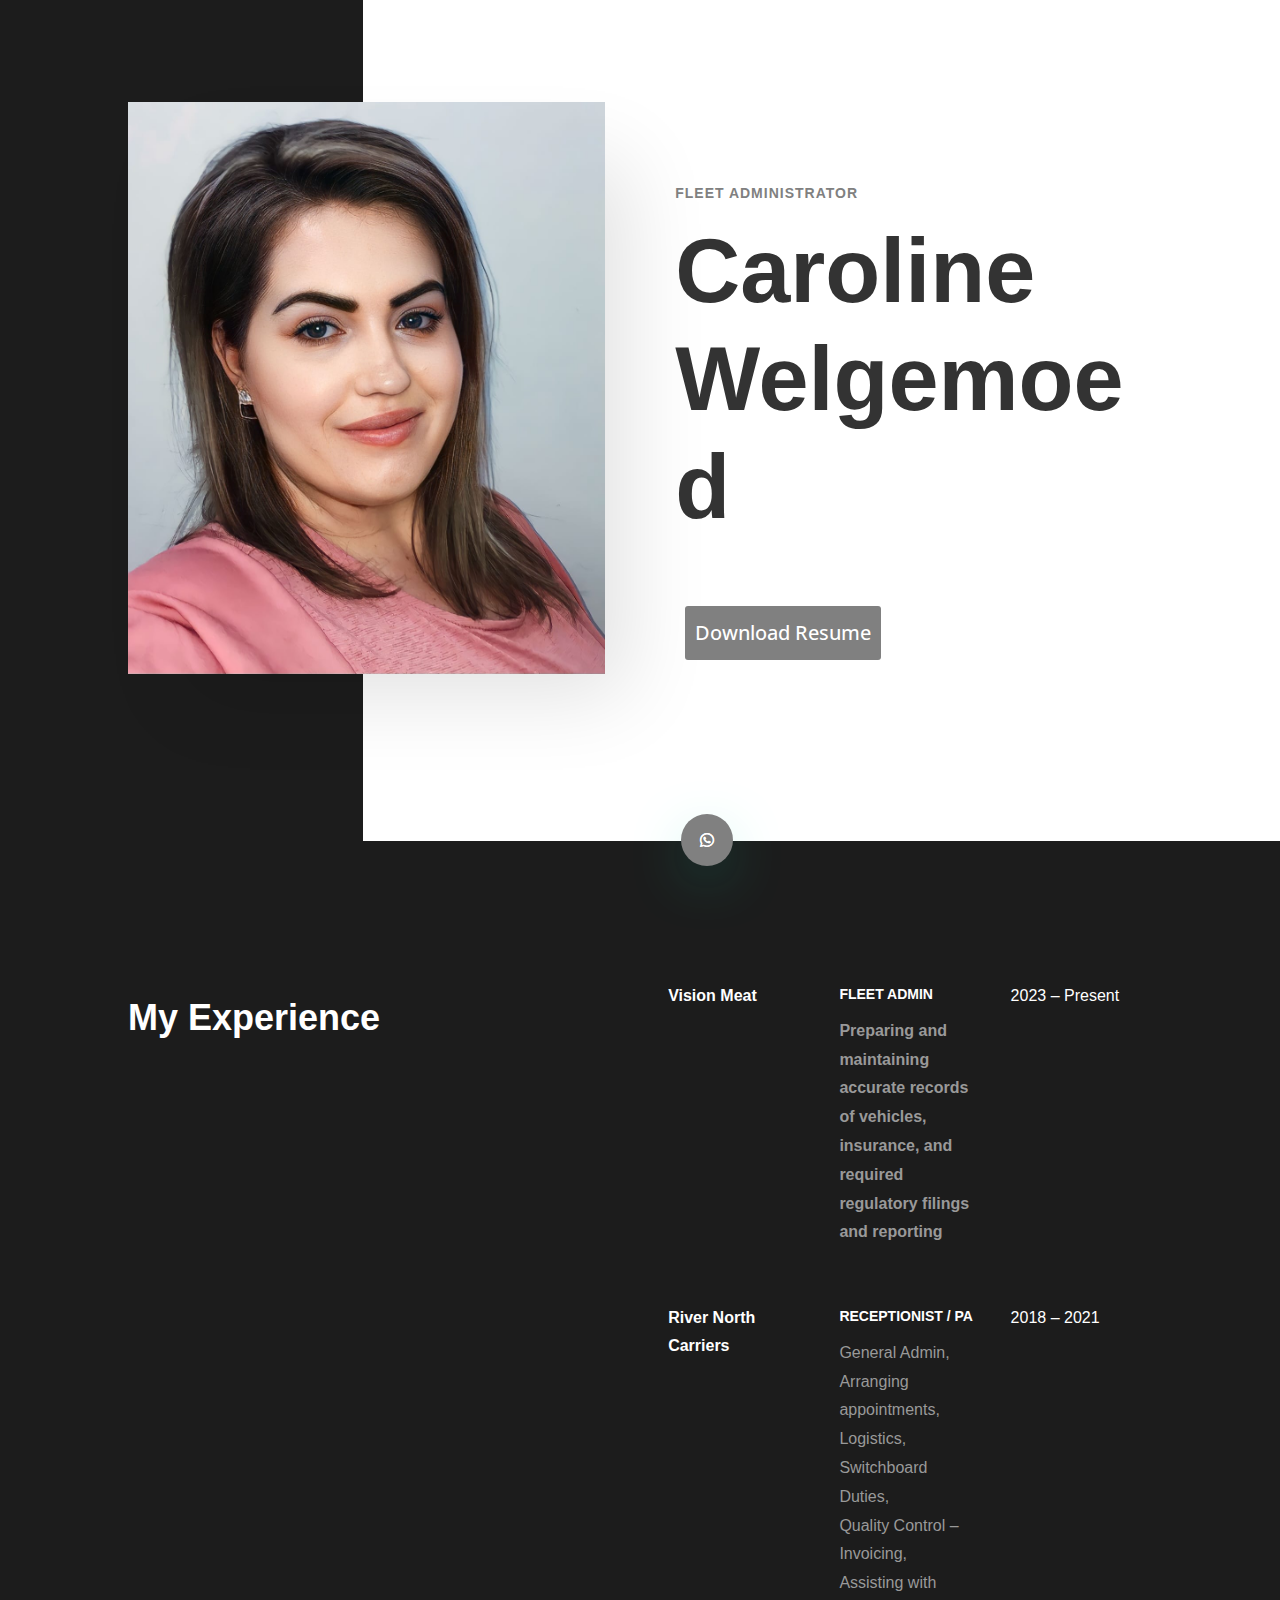
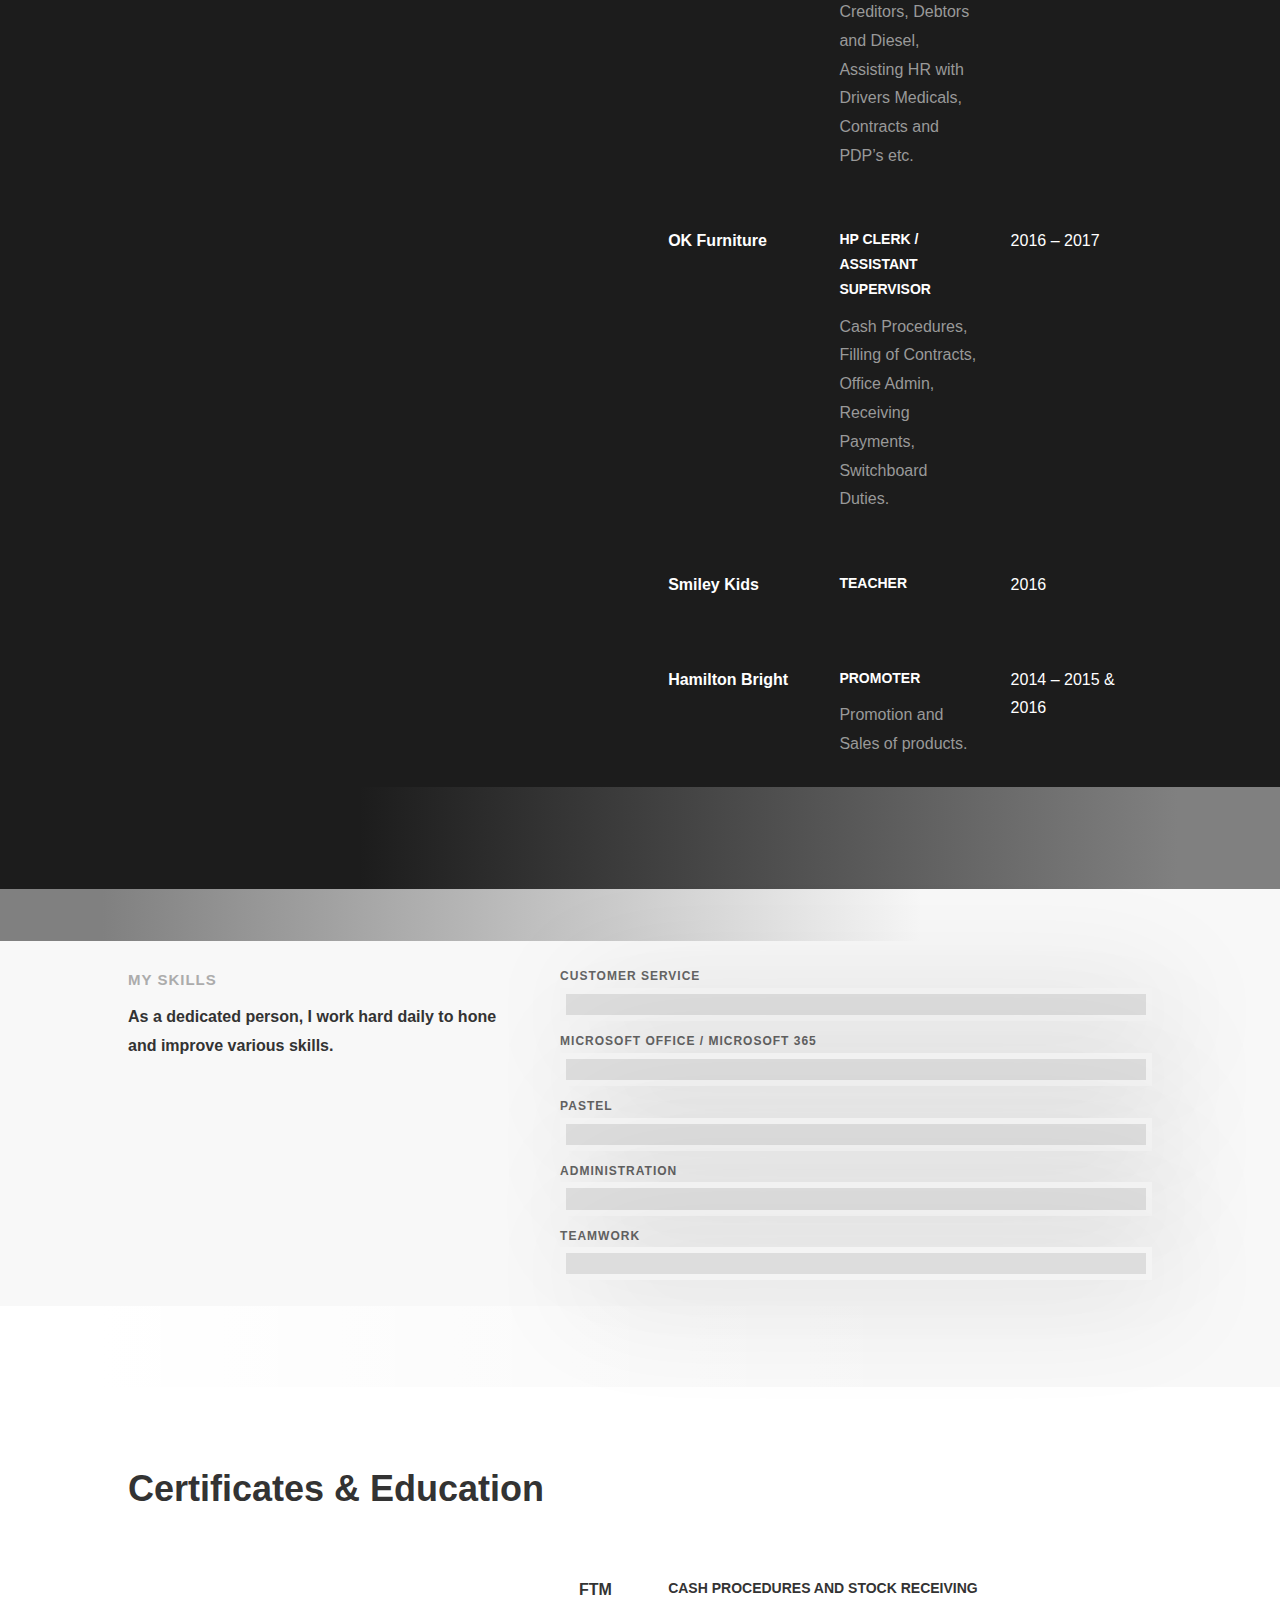
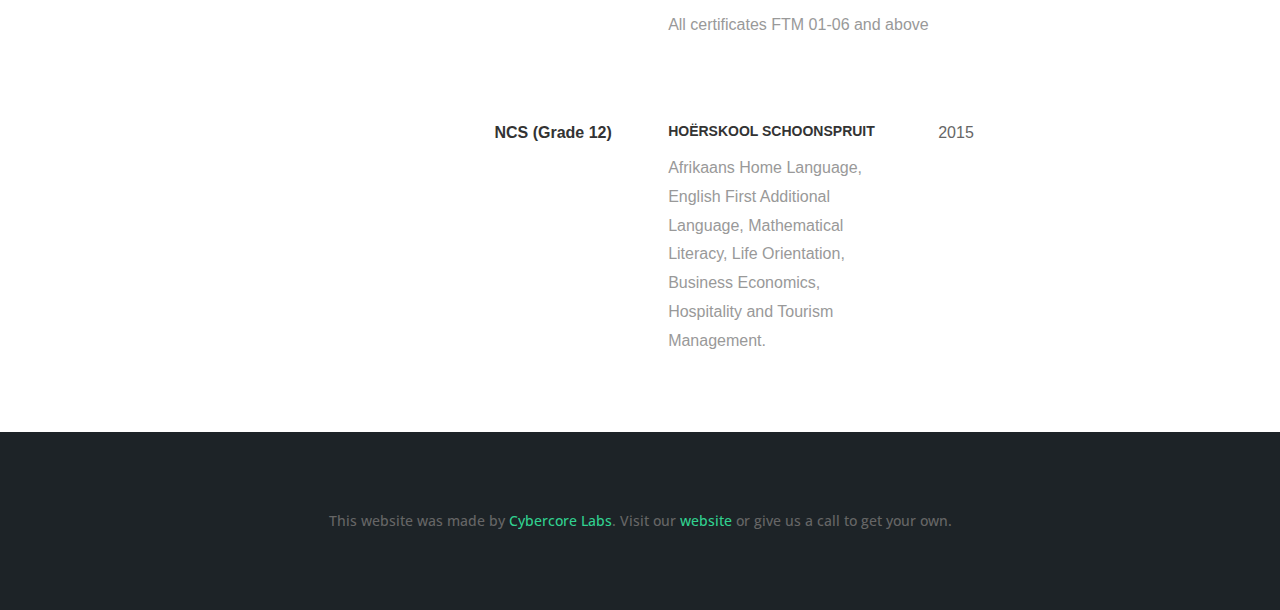
<file: index.html>
<!DOCTYPE html>
<html lang="en-US">
<head>
	<meta charset="UTF-8">
<meta http-equiv="X-UA-Compatible" content="IE=edge">
	<link rel="pingback" href="https://cybercore-labs.github.io/CarolineWelgemoed/xmlrpc.php">

	<script type="text/javascript">document.documentElement.className = 'js';</script>
	
	<title>Caroline Welgemoed | Resume Website</title>
<meta name="robots" content="max-image-preview:large">
<script type="text/javascript">let jqueryParams=[],jQuery=function(r){return jqueryParams=[...jqueryParams,r],jQuery},$=function(r){return jqueryParams=[...jqueryParams,r],$};window.jQuery=jQuery,window.$=jQuery;let customHeadScripts=!1;jQuery.fn=jQuery.prototype={},$.fn=jQuery.prototype={},jQuery.noConflict=function(r){if(window.jQuery)return jQuery=window.jQuery,$=window.jQuery,customHeadScripts=!0,jQuery.noConflict},jQuery.ready=function(r){jqueryParams=[...jqueryParams,r]},$.ready=function(r){jqueryParams=[...jqueryParams,r]},jQuery.load=function(r){jqueryParams=[...jqueryParams,r]},$.load=function(r){jqueryParams=[...jqueryParams,r]},jQuery.fn.ready=function(r){jqueryParams=[...jqueryParams,r]},$.fn.ready=function(r){jqueryParams=[...jqueryParams,r]};</script><link rel="dns-prefetch" href="//fonts.googleapis.com">
<link rel="alternate" type="application/rss+xml" title="Caroline Welgemoed &raquo; Feed" href="https://cybercore-labs.github.io/CarolineWelgemoed/feed/">
<link rel="alternate" type="application/rss+xml" title="Caroline Welgemoed &raquo; Comments Feed" href="https://cybercore-labs.github.io/CarolineWelgemoed/comments/feed/">
<meta content="Divi v.4.23.3" name="generator">
<style id="wp-block-library-theme-inline-css" type="text/css">.wp-block-audio figcaption{color:#555;font-size:13px;text-align:center}.is-dark-theme .wp-block-audio figcaption{color:hsla(0,0%,100%,.65)}.wp-block-audio{margin:0 0 1em}.wp-block-code{border:1px solid #ccc;border-radius:4px;font-family:Menlo,Consolas,monaco,monospace;padding:.8em 1em}.wp-block-embed figcaption{color:#555;font-size:13px;text-align:center}.is-dark-theme .wp-block-embed figcaption{color:hsla(0,0%,100%,.65)}.wp-block-embed{margin:0 0 1em}.blocks-gallery-caption{color:#555;font-size:13px;text-align:center}.is-dark-theme .blocks-gallery-caption{color:hsla(0,0%,100%,.65)}.wp-block-image figcaption{color:#555;font-size:13px;text-align:center}.is-dark-theme .wp-block-image figcaption{color:hsla(0,0%,100%,.65)}.wp-block-image{margin:0 0 1em}.wp-block-pullquote{border-bottom:4px solid;border-top:4px solid;color:currentColor;margin-bottom:1.75em}.wp-block-pullquote cite,.wp-block-pullquote footer,.wp-block-pullquote__citation{color:currentColor;font-size:.8125em;font-style:normal;text-transform:uppercase}.wp-block-quote{border-left:.25em solid;margin:0 0 1.75em;padding-left:1em}.wp-block-quote cite,.wp-block-quote footer{color:currentColor;font-size:.8125em;font-style:normal;position:relative}.wp-block-quote.has-text-align-right{border-left:none;border-right:.25em solid;padding-left:0;padding-right:1em}.wp-block-quote.has-text-align-center{border:none;padding-left:0}.wp-block-quote.is-large,.wp-block-quote.is-style-large,.wp-block-quote.is-style-plain{border:none}.wp-block-search .wp-block-search__label{font-weight:700}.wp-block-search__button{border:1px solid #ccc;padding:.375em .625em}:where(.wp-block-group.has-background){padding:1.25em 2.375em}.wp-block-separator.has-css-opacity{opacity:.4}.wp-block-separator{border:none;border-bottom:2px solid;margin-left:auto;margin-right:auto}.wp-block-separator.has-alpha-channel-opacity{opacity:1}.wp-block-separator:not(.is-style-wide):not(.is-style-dots){width:100px}.wp-block-separator.has-background:not(.is-style-dots){border-bottom:none;height:1px}.wp-block-separator.has-background:not(.is-style-wide):not(.is-style-dots){height:2px}.wp-block-table{margin:0 0 1em}.wp-block-table td,.wp-block-table th{word-break:normal}.wp-block-table figcaption{color:#555;font-size:13px;text-align:center}.is-dark-theme .wp-block-table figcaption{color:hsla(0,0%,100%,.65)}.wp-block-video figcaption{color:#555;font-size:13px;text-align:center}.is-dark-theme .wp-block-video figcaption{color:hsla(0,0%,100%,.65)}.wp-block-video{margin:0 0 1em}.wp-block-template-part.has-background{margin-bottom:0;margin-top:0;padding:1.25em 2.375em}</style>
<style id="global-styles-inline-css" type="text/css">body{--wp--preset--color--black: #000000;--wp--preset--color--cyan-bluish-gray: #abb8c3;--wp--preset--color--white: #ffffff;--wp--preset--color--pale-pink: #f78da7;--wp--preset--color--vivid-red: #cf2e2e;--wp--preset--color--luminous-vivid-orange: #ff6900;--wp--preset--color--luminous-vivid-amber: #fcb900;--wp--preset--color--light-green-cyan: #7bdcb5;--wp--preset--color--vivid-green-cyan: #00d084;--wp--preset--color--pale-cyan-blue: #8ed1fc;--wp--preset--color--vivid-cyan-blue: #0693e3;--wp--preset--color--vivid-purple: #9b51e0;--wp--preset--gradient--vivid-cyan-blue-to-vivid-purple: linear-gradient(135deg,rgba(6,147,227,1) 0%,rgb(155,81,224) 100%);--wp--preset--gradient--light-green-cyan-to-vivid-green-cyan: linear-gradient(135deg,rgb(122,220,180) 0%,rgb(0,208,130) 100%);--wp--preset--gradient--luminous-vivid-amber-to-luminous-vivid-orange: linear-gradient(135deg,rgba(252,185,0,1) 0%,rgba(255,105,0,1) 100%);--wp--preset--gradient--luminous-vivid-orange-to-vivid-red: linear-gradient(135deg,rgba(255,105,0,1) 0%,rgb(207,46,46) 100%);--wp--preset--gradient--very-light-gray-to-cyan-bluish-gray: linear-gradient(135deg,rgb(238,238,238) 0%,rgb(169,184,195) 100%);--wp--preset--gradient--cool-to-warm-spectrum: linear-gradient(135deg,rgb(74,234,220) 0%,rgb(151,120,209) 20%,rgb(207,42,186) 40%,rgb(238,44,130) 60%,rgb(251,105,98) 80%,rgb(254,248,76) 100%);--wp--preset--gradient--blush-light-purple: linear-gradient(135deg,rgb(255,206,236) 0%,rgb(152,150,240) 100%);--wp--preset--gradient--blush-bordeaux: linear-gradient(135deg,rgb(254,205,165) 0%,rgb(254,45,45) 50%,rgb(107,0,62) 100%);--wp--preset--gradient--luminous-dusk: linear-gradient(135deg,rgb(255,203,112) 0%,rgb(199,81,192) 50%,rgb(65,88,208) 100%);--wp--preset--gradient--pale-ocean: linear-gradient(135deg,rgb(255,245,203) 0%,rgb(182,227,212) 50%,rgb(51,167,181) 100%);--wp--preset--gradient--electric-grass: linear-gradient(135deg,rgb(202,248,128) 0%,rgb(113,206,126) 100%);--wp--preset--gradient--midnight: linear-gradient(135deg,rgb(2,3,129) 0%,rgb(40,116,252) 100%);--wp--preset--font-size--small: 13px;--wp--preset--font-size--medium: 20px;--wp--preset--font-size--large: 36px;--wp--preset--font-size--x-large: 42px;--wp--preset--spacing--20: 0.44rem;--wp--preset--spacing--30: 0.67rem;--wp--preset--spacing--40: 1rem;--wp--preset--spacing--50: 1.5rem;--wp--preset--spacing--60: 2.25rem;--wp--preset--spacing--70: 3.38rem;--wp--preset--spacing--80: 5.06rem;--wp--preset--shadow--natural: 6px 6px 9px rgba(0, 0, 0, 0.2);--wp--preset--shadow--deep: 12px 12px 50px rgba(0, 0, 0, 0.4);--wp--preset--shadow--sharp: 6px 6px 0px rgba(0, 0, 0, 0.2);--wp--preset--shadow--outlined: 6px 6px 0px -3px rgba(255, 255, 255, 1), 6px 6px rgba(0, 0, 0, 1);--wp--preset--shadow--crisp: 6px 6px 0px rgba(0, 0, 0, 1);}body { margin: 0;--wp--style--global--content-size: 823px;--wp--style--global--wide-size: 1080px; }.wp-site-blocks > .alignleft { float: left; margin-right: 2em; }.wp-site-blocks > .alignright { float: right; margin-left: 2em; }.wp-site-blocks > .aligncenter { justify-content: center; margin-left: auto; margin-right: auto; }:where(.is-layout-flex){gap: 0.5em;}:where(.is-layout-grid){gap: 0.5em;}body .is-layout-flow > .alignleft{float: left;margin-inline-start: 0;margin-inline-end: 2em;}body .is-layout-flow > .alignright{float: right;margin-inline-start: 2em;margin-inline-end: 0;}body .is-layout-flow > .aligncenter{margin-left: auto !important;margin-right: auto !important;}body .is-layout-constrained > .alignleft{float: left;margin-inline-start: 0;margin-inline-end: 2em;}body .is-layout-constrained > .alignright{float: right;margin-inline-start: 2em;margin-inline-end: 0;}body .is-layout-constrained > .aligncenter{margin-left: auto !important;margin-right: auto !important;}body .is-layout-constrained > :where(:not(.alignleft):not(.alignright):not(.alignfull)){max-width: var(--wp--style--global--content-size);margin-left: auto !important;margin-right: auto !important;}body .is-layout-constrained > .alignwide{max-width: var(--wp--style--global--wide-size);}body .is-layout-flex{display: flex;}body .is-layout-flex{flex-wrap: wrap;align-items: center;}body .is-layout-flex > *{margin: 0;}body .is-layout-grid{display: grid;}body .is-layout-grid > *{margin: 0;}body{padding-top: 0px;padding-right: 0px;padding-bottom: 0px;padding-left: 0px;}a:where(:not(.wp-element-button)){text-decoration: underline;}.wp-element-button, .wp-block-button__link{background-color: #32373c;border-width: 0;color: #fff;font-family: inherit;font-size: inherit;line-height: inherit;padding: calc(0.667em + 2px) calc(1.333em + 2px);text-decoration: none;}.has-black-color{color: var(--wp--preset--color--black) !important;}.has-cyan-bluish-gray-color{color: var(--wp--preset--color--cyan-bluish-gray) !important;}.has-white-color{color: var(--wp--preset--color--white) !important;}.has-pale-pink-color{color: var(--wp--preset--color--pale-pink) !important;}.has-vivid-red-color{color: var(--wp--preset--color--vivid-red) !important;}.has-luminous-vivid-orange-color{color: var(--wp--preset--color--luminous-vivid-orange) !important;}.has-luminous-vivid-amber-color{color: var(--wp--preset--color--luminous-vivid-amber) !important;}.has-light-green-cyan-color{color: var(--wp--preset--color--light-green-cyan) !important;}.has-vivid-green-cyan-color{color: var(--wp--preset--color--vivid-green-cyan) !important;}.has-pale-cyan-blue-color{color: var(--wp--preset--color--pale-cyan-blue) !important;}.has-vivid-cyan-blue-color{color: var(--wp--preset--color--vivid-cyan-blue) !important;}.has-vivid-purple-color{color: var(--wp--preset--color--vivid-purple) !important;}.has-black-background-color{background-color: var(--wp--preset--color--black) !important;}.has-cyan-bluish-gray-background-color{background-color: var(--wp--preset--color--cyan-bluish-gray) !important;}.has-white-background-color{background-color: var(--wp--preset--color--white) !important;}.has-pale-pink-background-color{background-color: var(--wp--preset--color--pale-pink) !important;}.has-vivid-red-background-color{background-color: var(--wp--preset--color--vivid-red) !important;}.has-luminous-vivid-orange-background-color{background-color: var(--wp--preset--color--luminous-vivid-orange) !important;}.has-luminous-vivid-amber-background-color{background-color: var(--wp--preset--color--luminous-vivid-amber) !important;}.has-light-green-cyan-background-color{background-color: var(--wp--preset--color--light-green-cyan) !important;}.has-vivid-green-cyan-background-color{background-color: var(--wp--preset--color--vivid-green-cyan) !important;}.has-pale-cyan-blue-background-color{background-color: var(--wp--preset--color--pale-cyan-blue) !important;}.has-vivid-cyan-blue-background-color{background-color: var(--wp--preset--color--vivid-cyan-blue) !important;}.has-vivid-purple-background-color{background-color: var(--wp--preset--color--vivid-purple) !important;}.has-black-border-color{border-color: var(--wp--preset--color--black) !important;}.has-cyan-bluish-gray-border-color{border-color: var(--wp--preset--color--cyan-bluish-gray) !important;}.has-white-border-color{border-color: var(--wp--preset--color--white) !important;}.has-pale-pink-border-color{border-color: var(--wp--preset--color--pale-pink) !important;}.has-vivid-red-border-color{border-color: var(--wp--preset--color--vivid-red) !important;}.has-luminous-vivid-orange-border-color{border-color: var(--wp--preset--color--luminous-vivid-orange) !important;}.has-luminous-vivid-amber-border-color{border-color: var(--wp--preset--color--luminous-vivid-amber) !important;}.has-light-green-cyan-border-color{border-color: var(--wp--preset--color--light-green-cyan) !important;}.has-vivid-green-cyan-border-color{border-color: var(--wp--preset--color--vivid-green-cyan) !important;}.has-pale-cyan-blue-border-color{border-color: var(--wp--preset--color--pale-cyan-blue) !important;}.has-vivid-cyan-blue-border-color{border-color: var(--wp--preset--color--vivid-cyan-blue) !important;}.has-vivid-purple-border-color{border-color: var(--wp--preset--color--vivid-purple) !important;}.has-vivid-cyan-blue-to-vivid-purple-gradient-background{background: var(--wp--preset--gradient--vivid-cyan-blue-to-vivid-purple) !important;}.has-light-green-cyan-to-vivid-green-cyan-gradient-background{background: var(--wp--preset--gradient--light-green-cyan-to-vivid-green-cyan) !important;}.has-luminous-vivid-amber-to-luminous-vivid-orange-gradient-background{background: var(--wp--preset--gradient--luminous-vivid-amber-to-luminous-vivid-orange) !important;}.has-luminous-vivid-orange-to-vivid-red-gradient-background{background: var(--wp--preset--gradient--luminous-vivid-orange-to-vivid-red) !important;}.has-very-light-gray-to-cyan-bluish-gray-gradient-background{background: var(--wp--preset--gradient--very-light-gray-to-cyan-bluish-gray) !important;}.has-cool-to-warm-spectrum-gradient-background{background: var(--wp--preset--gradient--cool-to-warm-spectrum) !important;}.has-blush-light-purple-gradient-background{background: var(--wp--preset--gradient--blush-light-purple) !important;}.has-blush-bordeaux-gradient-background{background: var(--wp--preset--gradient--blush-bordeaux) !important;}.has-luminous-dusk-gradient-background{background: var(--wp--preset--gradient--luminous-dusk) !important;}.has-pale-ocean-gradient-background{background: var(--wp--preset--gradient--pale-ocean) !important;}.has-electric-grass-gradient-background{background: var(--wp--preset--gradient--electric-grass) !important;}.has-midnight-gradient-background{background: var(--wp--preset--gradient--midnight) !important;}.has-small-font-size{font-size: var(--wp--preset--font-size--small) !important;}.has-medium-font-size{font-size: var(--wp--preset--font-size--medium) !important;}.has-large-font-size{font-size: var(--wp--preset--font-size--large) !important;}.has-x-large-font-size{font-size: var(--wp--preset--font-size--x-large) !important;}
.wp-block-navigation a:where(:not(.wp-element-button)){color: inherit;}
:where(.wp-block-post-template.is-layout-flex){gap: 1.25em;}:where(.wp-block-post-template.is-layout-grid){gap: 1.25em;}
:where(.wp-block-columns.is-layout-flex){gap: 2em;}:where(.wp-block-columns.is-layout-grid){gap: 2em;}
.wp-block-pullquote{font-size: 1.5em;line-height: 1.6;}</style>
<link rel="stylesheet" id="et-divi-open-sans-css" href="https://fonts.googleapis.com/css?family=Open+Sans:300italic,400italic,600italic,700italic,800italic,400,300,600,700,800&#038;subset=latin,latin-ext&#038;display=swap" type="text/css" media="all">
<style id="divi-style-inline-inline-css" type="text/css">/*!
Theme Name: Divi
Theme URI: http://www.elegantthemes.com/gallery/divi/
Version: 4.23.3
Description: Smart. Flexible. Beautiful. Divi is the most powerful theme in our collection.
Author: Elegant Themes
Author URI: http://www.elegantthemes.com
License: GNU General Public License v2
License URI: http://www.gnu.org/licenses/gpl-2.0.html
*/

a,abbr,acronym,address,applet,b,big,blockquote,body,center,cite,code,dd,del,dfn,div,dl,dt,em,fieldset,font,form,h1,h2,h3,h4,h5,h6,html,i,iframe,img,ins,kbd,label,legend,li,object,ol,p,pre,q,s,samp,small,span,strike,strong,sub,sup,tt,u,ul,var{margin:0;padding:0;border:0;outline:0;font-size:100%;-ms-text-size-adjust:100%;-webkit-text-size-adjust:100%;vertical-align:baseline;background:transparent}body{line-height:1}ol,ul{list-style:none}blockquote,q{quotes:none}blockquote:after,blockquote:before,q:after,q:before{content:"";content:none}blockquote{margin:20px 0 30px;border-left:5px solid;padding-left:20px}:focus{outline:0}del{text-decoration:line-through}pre{overflow:auto;padding:10px}figure{margin:0}table{border-collapse:collapse;border-spacing:0}article,aside,footer,header,hgroup,nav,section{display:block}body{font-family:Open Sans,Arial,sans-serif;font-size:14px;color:#666;background-color:#fff;line-height:1.7em;font-weight:500;-webkit-font-smoothing:antialiased;-moz-osx-font-smoothing:grayscale}body.page-template-page-template-blank-php #page-container{padding-top:0!important}body.et_cover_background{background-size:cover!important;background-position:top!important;background-repeat:no-repeat!important;background-attachment:fixed}a{color:#2ea3f2}a,a:hover{text-decoration:none}p{padding-bottom:1em}p:not(.has-background):last-of-type{padding-bottom:0}p.et_normal_padding{padding-bottom:1em}strong{font-weight:700}cite,em,i{font-style:italic}code,pre{font-family:Courier New,monospace;margin-bottom:10px}ins{text-decoration:none}sub,sup{height:0;line-height:1;position:relative;vertical-align:baseline}sup{bottom:.8em}sub{top:.3em}dl{margin:0 0 1.5em}dl dt{font-weight:700}dd{margin-left:1.5em}blockquote p{padding-bottom:0}embed,iframe,object,video{max-width:100%}h1,h2,h3,h4,h5,h6{color:#333;padding-bottom:10px;line-height:1em;font-weight:500}h1 a,h2 a,h3 a,h4 a,h5 a,h6 a{color:inherit}h1{font-size:30px}h2{font-size:26px}h3{font-size:22px}h4{font-size:18px}h5{font-size:16px}h6{font-size:14px}input{-webkit-appearance:none}input[type=checkbox]{-webkit-appearance:checkbox}input[type=radio]{-webkit-appearance:radio}input.text,input.title,input[type=email],input[type=password],input[type=tel],input[type=text],select,textarea{background-color:#fff;border:1px solid #bbb;padding:2px;color:#4e4e4e}input.text:focus,input.title:focus,input[type=text]:focus,select:focus,textarea:focus{border-color:#2d3940;color:#3e3e3e}input.text,input.title,input[type=text],select,textarea{margin:0}textarea{padding:4px}button,input,select,textarea{font-family:inherit}img{max-width:100%;height:auto}.clear{clear:both}br.clear{margin:0;padding:0}.pagination{clear:both}#et_search_icon:hover,.et-social-icon a:hover,.et_password_protected_form .et_submit_button,.form-submit .et_pb_buttontton.alt.disabled,.nav-single a,.posted_in a{color:#2ea3f2}.et-search-form,blockquote{border-color:#2ea3f2}#main-content{background-color:#fff}.container{width:80%;max-width:1080px;margin:auto;position:relative}body:not(.et-tb) #main-content .container,body:not(.et-tb-has-header) #main-content .container{padding-top:58px}.et_full_width_page #main-content .container:before{display:none}.main_title{margin-bottom:20px}.et_password_protected_form .et_submit_button:hover,.form-submit .et_pb_button:hover{background:rgba(0,0,0,.05)}.et_button_icon_visible .et_pb_button{padding-right:2em;padding-left:.7em}.et_button_icon_visible .et_pb_button:after{opacity:1;margin-left:0}.et_button_left .et_pb_button:hover:after{left:.15em}.et_button_left .et_pb_button:after{margin-left:0;left:1em}.et_button_icon_visible.et_button_left .et_pb_button,.et_button_left .et_pb_button:hover,.et_button_left .et_pb_module .et_pb_button:hover{padding-left:2em;padding-right:.7em}.et_button_icon_visible.et_button_left .et_pb_button:after,.et_button_left .et_pb_button:hover:after{left:.15em}.et_password_protected_form .et_submit_button:hover,.form-submit .et_pb_button:hover{padding:.3em 1em}.et_button_no_icon .et_pb_button:after{display:none}.et_button_no_icon.et_button_icon_visible.et_button_left .et_pb_button,.et_button_no_icon.et_button_left .et_pb_button:hover,.et_button_no_icon .et_pb_button,.et_button_no_icon .et_pb_button:hover{padding:.3em 1em!important}.et_button_custom_icon .et_pb_button:after{line-height:1.7em}.et_button_custom_icon.et_button_icon_visible .et_pb_button:after,.et_button_custom_icon .et_pb_button:hover:after{margin-left:.3em}#left-area .post_format-post-format-gallery .wp-block-gallery:first-of-type{padding:0;margin-bottom:-16px}.entry-content table:not(.variations){border:1px solid #eee;margin:0 0 15px;text-align:left;width:100%}.entry-content thead th,.entry-content tr th{color:#555;font-weight:700;padding:9px 24px}.entry-content tr td{border-top:1px solid #eee;padding:6px 24px}#left-area ul,.entry-content ul,.et-l--body ul,.et-l--footer ul,.et-l--header ul{list-style-type:disc;padding:0 0 23px 1em;line-height:26px}#left-area ol,.entry-content ol,.et-l--body ol,.et-l--footer ol,.et-l--header ol{list-style-type:decimal;list-style-position:inside;padding:0 0 23px;line-height:26px}#left-area ul li ul,.entry-content ul li ol{padding:2px 0 2px 20px}#left-area ol li ul,.entry-content ol li ol,.et-l--body ol li ol,.et-l--footer ol li ol,.et-l--header ol li ol{padding:2px 0 2px 35px}#left-area ul.wp-block-gallery{display:-webkit-box;display:-ms-flexbox;display:flex;-ms-flex-wrap:wrap;flex-wrap:wrap;list-style-type:none;padding:0}#left-area ul.products{padding:0!important;line-height:1.7!important;list-style:none!important}.gallery-item a{display:block}.gallery-caption,.gallery-item a{width:90%}#wpadminbar{z-index:100001}#left-area .post-meta{font-size:14px;padding-bottom:15px}#left-area .post-meta a{text-decoration:none;color:#666}#left-area .et_featured_image{padding-bottom:7px}.single .post{padding-bottom:25px}body.single .et_audio_content{margin-bottom:-6px}.nav-single a{text-decoration:none;color:#2ea3f2;font-size:14px;font-weight:400}.nav-previous{float:left}.nav-next{float:right}.et_password_protected_form p input{background-color:#eee;border:none!important;width:100%!important;border-radius:0!important;font-size:14px;color:#999!important;padding:16px!important;-webkit-box-sizing:border-box;box-sizing:border-box}.et_password_protected_form label{display:none}.et_password_protected_form .et_submit_button{font-family:inherit;display:block;float:right;margin:8px auto 0;cursor:pointer}.post-password-required p.nocomments.container{max-width:100%}.post-password-required p.nocomments.container:before{display:none}.aligncenter,div.post .new-post .aligncenter{display:block;margin-left:auto;margin-right:auto}.wp-caption{border:1px solid #ddd;text-align:center;background-color:#f3f3f3;margin-bottom:10px;max-width:96%;padding:8px}.wp-caption.alignleft{margin:0 30px 20px 0}.wp-caption.alignright{margin:0 0 20px 30px}.wp-caption img{margin:0;padding:0;border:0}.wp-caption p.wp-caption-text{font-size:12px;padding:0 4px 5px;margin:0}.alignright{float:right}.alignleft{float:left}img.alignleft{display:inline;float:left;margin-right:15px}img.alignright{display:inline;float:right;margin-left:15px}.page.et_pb_pagebuilder_layout #main-content{background-color:transparent}body #main-content .et_builder_inner_content>h1,body #main-content .et_builder_inner_content>h2,body #main-content .et_builder_inner_content>h3,body #main-content .et_builder_inner_content>h4,body #main-content .et_builder_inner_content>h5,body #main-content .et_builder_inner_content>h6{line-height:1.4em}body #main-content .et_builder_inner_content>p{line-height:1.7em}.wp-block-pullquote{margin:20px 0 30px}.wp-block-pullquote.has-background blockquote{border-left:none}.wp-block-group.has-background{padding:1.5em 1.5em .5em}@media (min-width:981px){#left-area{width:79.125%;padding-bottom:23px}#main-content .container:before{content:"";position:absolute;top:0;height:100%;width:1px;background-color:#e2e2e2}.et_full_width_page #left-area,.et_no_sidebar #left-area{float:none;width:100%!important}.et_full_width_page #left-area{padding-bottom:0}.et_no_sidebar #main-content .container:before{display:none}}@media (max-width:980px){#page-container{padding-top:80px}.et-tb #page-container,.et-tb-has-header #page-container{padding-top:0!important}#left-area,#sidebar{width:100%!important}#main-content .container:before{display:none!important}.et_full_width_page .et_gallery_item:nth-child(4n+1){clear:none}}@media print{#page-container{padding-top:0!important}}#wp-admin-bar-et-use-visual-builder a:before{font-family:ETmodules!important;content:"\e625";font-size:30px!important;width:28px;margin-top:-3px;color:#974df3!important}#wp-admin-bar-et-use-visual-builder:hover a:before{color:#fff!important}#wp-admin-bar-et-use-visual-builder:hover a,#wp-admin-bar-et-use-visual-builder a:hover{transition:background-color .5s ease;-webkit-transition:background-color .5s ease;-moz-transition:background-color .5s ease;background-color:#7e3bd0!important;color:#fff!important}* html .clearfix,:first-child+html .clearfix{zoom:1}.iphone .et_pb_section_video_bg video::-webkit-media-controls-start-playback-button{display:none!important;-webkit-appearance:none}.et_mobile_device .et_pb_section_parallax .et_pb_parallax_css{background-attachment:scroll}.et-social-facebook a.icon:before{content:"\e093"}.et-social-twitter a.icon:before{content:"\e094"}.et-social-google-plus a.icon:before{content:"\e096"}.et-social-instagram a.icon:before{content:"\e09a"}.et-social-rss a.icon:before{content:"\e09e"}.ai1ec-single-event:after{content:" ";display:table;clear:both}.evcal_event_details .evcal_evdata_cell .eventon_details_shading_bot.eventon_details_shading_bot{z-index:3}.wp-block-divi-layout{margin-bottom:1em}*{-webkit-box-sizing:border-box;box-sizing:border-box}#et-info-email:before,#et-info-phone:before,#et_search_icon:before,.comment-reply-link:after,.et-cart-info span:before,.et-pb-arrow-next:before,.et-pb-arrow-prev:before,.et-social-icon a:before,.et_audio_container .mejs-playpause-button button:before,.et_audio_container .mejs-volume-button button:before,.et_overlay:before,.et_password_protected_form .et_submit_button:after,.et_pb_button:after,.et_pb_contact_reset:after,.et_pb_contact_submit:after,.et_pb_font_icon:before,.et_pb_newsletter_button:after,.et_pb_pricing_table_button:after,.et_pb_promo_button:after,.et_pb_testimonial:before,.et_pb_toggle_title:before,.form-submit .et_pb_button:after,.mobile_menu_bar:before,a.et_pb_more_button:after{font-family:ETmodules!important;speak:none;font-style:normal;font-weight:400;-webkit-font-feature-settings:normal;font-feature-settings:normal;font-variant:normal;text-transform:none;line-height:1;-webkit-font-smoothing:antialiased;-moz-osx-font-smoothing:grayscale;text-shadow:0 0;direction:ltr}.et-pb-icon,.et_pb_custom_button_icon.et_pb_button:after,.et_pb_login .et_pb_custom_button_icon.et_pb_button:after,.et_pb_woo_custom_button_icon .button.et_pb_custom_button_icon.et_pb_button:after,.et_pb_woo_custom_button_icon .button.et_pb_custom_button_icon.et_pb_button:hover:after{content:attr(data-icon)}.et-pb-icon{font-family:ETmodules;speak:none;font-weight:400;-webkit-font-feature-settings:normal;font-feature-settings:normal;font-variant:normal;text-transform:none;line-height:1;-webkit-font-smoothing:antialiased;font-size:96px;font-style:normal;display:inline-block;-webkit-box-sizing:border-box;box-sizing:border-box;direction:ltr}#et-ajax-saving{display:none;-webkit-transition:background .3s,-webkit-box-shadow .3s;transition:background .3s,-webkit-box-shadow .3s;transition:background .3s,box-shadow .3s;transition:background .3s,box-shadow .3s,-webkit-box-shadow .3s;-webkit-box-shadow:rgba(0,139,219,.247059) 0 0 60px;box-shadow:0 0 60px rgba(0,139,219,.247059);position:fixed;top:50%;left:50%;width:50px;height:50px;background:#fff;border-radius:50px;margin:-25px 0 0 -25px;z-index:999999;text-align:center}#et-ajax-saving img{margin:9px}.et-safe-mode-indicator,.et-safe-mode-indicator:focus,.et-safe-mode-indicator:hover{-webkit-box-shadow:0 5px 10px rgba(41,196,169,.15);box-shadow:0 5px 10px rgba(41,196,169,.15);background:#29c4a9;color:#fff;font-size:14px;font-weight:600;padding:12px;line-height:16px;border-radius:3px;position:fixed;bottom:30px;right:30px;z-index:999999;text-decoration:none;font-family:Open Sans,sans-serif;-webkit-font-smoothing:antialiased;-moz-osx-font-smoothing:grayscale}.et_pb_button{font-size:20px;font-weight:500;padding:.3em 1em;line-height:1.7em!important;background-color:transparent;background-size:cover;background-position:50%;background-repeat:no-repeat;border:2px solid;border-radius:3px;-webkit-transition-duration:.2s;transition-duration:.2s;-webkit-transition-property:all!important;transition-property:all!important}.et_pb_button,.et_pb_button_inner{position:relative}.et_pb_button:hover,.et_pb_module .et_pb_button:hover{border:2px solid transparent;padding:.3em 2em .3em .7em}.et_pb_button:hover{background-color:hsla(0,0%,100%,.2)}.et_pb_bg_layout_light.et_pb_button:hover,.et_pb_bg_layout_light .et_pb_button:hover{background-color:rgba(0,0,0,.05)}.et_pb_button:after,.et_pb_button:before{font-size:32px;line-height:1em;content:"\35";opacity:0;position:absolute;margin-left:-1em;-webkit-transition:all .2s;transition:all .2s;text-transform:none;-webkit-font-feature-settings:"kern" off;font-feature-settings:"kern" off;font-variant:none;font-style:normal;font-weight:400;text-shadow:none}.et_pb_button.et_hover_enabled:hover:after,.et_pb_button.et_pb_hovered:hover:after{-webkit-transition:none!important;transition:none!important}.et_pb_button:before{display:none}.et_pb_button:hover:after{opacity:1;margin-left:0}.et_pb_column_1_3 h1,.et_pb_column_1_4 h1,.et_pb_column_1_5 h1,.et_pb_column_1_6 h1,.et_pb_column_2_5 h1{font-size:26px}.et_pb_column_1_3 h2,.et_pb_column_1_4 h2,.et_pb_column_1_5 h2,.et_pb_column_1_6 h2,.et_pb_column_2_5 h2{font-size:23px}.et_pb_column_1_3 h3,.et_pb_column_1_4 h3,.et_pb_column_1_5 h3,.et_pb_column_1_6 h3,.et_pb_column_2_5 h3{font-size:20px}.et_pb_column_1_3 h4,.et_pb_column_1_4 h4,.et_pb_column_1_5 h4,.et_pb_column_1_6 h4,.et_pb_column_2_5 h4{font-size:18px}.et_pb_column_1_3 h5,.et_pb_column_1_4 h5,.et_pb_column_1_5 h5,.et_pb_column_1_6 h5,.et_pb_column_2_5 h5{font-size:16px}.et_pb_column_1_3 h6,.et_pb_column_1_4 h6,.et_pb_column_1_5 h6,.et_pb_column_1_6 h6,.et_pb_column_2_5 h6{font-size:15px}.et_pb_bg_layout_dark,.et_pb_bg_layout_dark h1,.et_pb_bg_layout_dark h2,.et_pb_bg_layout_dark h3,.et_pb_bg_layout_dark h4,.et_pb_bg_layout_dark h5,.et_pb_bg_layout_dark h6{color:#fff!important}.et_pb_module.et_pb_text_align_left{text-align:left}.et_pb_module.et_pb_text_align_center{text-align:center}.et_pb_module.et_pb_text_align_right{text-align:right}.et_pb_module.et_pb_text_align_justified{text-align:justify}.clearfix:after{visibility:hidden;display:block;font-size:0;content:" ";clear:both;height:0}.et_pb_bg_layout_light .et_pb_more_button{color:#2ea3f2}.et_builder_inner_content{position:relative;z-index:1}header .et_builder_inner_content{z-index:2}.et_pb_css_mix_blend_mode_passthrough{mix-blend-mode:unset!important}.et_pb_image_container{margin:-20px -20px 29px}.et_pb_module_inner{position:relative}.et_hover_enabled_preview{z-index:2}.et_hover_enabled:hover{position:relative;z-index:2}.et_pb_all_tabs,.et_pb_module,.et_pb_posts_nav a,.et_pb_tab,.et_pb_with_background{position:relative;background-size:cover;background-position:50%;background-repeat:no-repeat}.et_pb_background_mask,.et_pb_background_pattern{bottom:0;left:0;position:absolute;right:0;top:0}.et_pb_background_mask{background-size:calc(100% + 2px) calc(100% + 2px);background-repeat:no-repeat;background-position:50%;overflow:hidden}.et_pb_background_pattern{background-position:0 0;background-repeat:repeat}.et_pb_with_border{position:relative;border:0 solid #333}.post-password-required .et_pb_row{padding:0;width:100%}.post-password-required .et_password_protected_form{min-height:0}body.et_pb_pagebuilder_layout.et_pb_show_title .post-password-required .et_password_protected_form h1,body:not(.et_pb_pagebuilder_layout) .post-password-required .et_password_protected_form h1{display:none}.et_pb_no_bg{padding:0!important}.et_overlay.et_pb_inline_icon:before,.et_pb_inline_icon:before{content:attr(data-icon)}.et_pb_more_button{color:inherit;text-shadow:none;text-decoration:none;display:inline-block;margin-top:20px}.et_parallax_bg_wrap{overflow:hidden;position:absolute;top:0;right:0;bottom:0;left:0}.et_parallax_bg{background-repeat:no-repeat;background-position:top;background-size:cover;position:absolute;bottom:0;left:0;width:100%;height:100%;display:block}.et_parallax_bg.et_parallax_bg__hover,.et_parallax_bg.et_parallax_bg_phone,.et_parallax_bg.et_parallax_bg_tablet,.et_parallax_gradient.et_parallax_gradient__hover,.et_parallax_gradient.et_parallax_gradient_phone,.et_parallax_gradient.et_parallax_gradient_tablet,.et_pb_section_parallax_hover:hover .et_parallax_bg:not(.et_parallax_bg__hover),.et_pb_section_parallax_hover:hover .et_parallax_gradient:not(.et_parallax_gradient__hover){display:none}.et_pb_section_parallax_hover:hover .et_parallax_bg.et_parallax_bg__hover,.et_pb_section_parallax_hover:hover .et_parallax_gradient.et_parallax_gradient__hover{display:block}.et_parallax_gradient{bottom:0;display:block;left:0;position:absolute;right:0;top:0}.et_pb_module.et_pb_section_parallax,.et_pb_posts_nav a.et_pb_section_parallax,.et_pb_tab.et_pb_section_parallax{position:relative}.et_pb_section_parallax .et_pb_parallax_css,.et_pb_slides .et_parallax_bg.et_pb_parallax_css{background-attachment:fixed}body.et-bfb .et_pb_section_parallax .et_pb_parallax_css,body.et-bfb .et_pb_slides .et_parallax_bg.et_pb_parallax_css{background-attachment:scroll;bottom:auto}.et_pb_section_parallax.et_pb_column .et_pb_module,.et_pb_section_parallax.et_pb_row .et_pb_column,.et_pb_section_parallax.et_pb_row .et_pb_module{z-index:9;position:relative}.et_pb_more_button:hover:after{opacity:1;margin-left:0}.et_pb_preload .et_pb_section_video_bg,.et_pb_preload>div{visibility:hidden}.et_pb_preload,.et_pb_section.et_pb_section_video.et_pb_preload{position:relative;background:#464646!important}.et_pb_preload:before{content:"";position:absolute;top:50%;left:50%;background:url(https://cybercore-labs.github.io/CarolineWelgemoed/wp-content/themes/Divi/includes/builder/styles/images/preloader.gif) no-repeat;border-radius:32px;width:32px;height:32px;margin:-16px 0 0 -16px}.box-shadow-overlay{position:absolute;top:0;left:0;width:100%;height:100%;z-index:10;pointer-events:none}.et_pb_section>.box-shadow-overlay~.et_pb_row{z-index:11}body.safari .section_has_divider{will-change:transform}.et_pb_row>.box-shadow-overlay{z-index:8}.has-box-shadow-overlay{position:relative}.et_clickable{cursor:pointer}.screen-reader-text{border:0;clip:rect(1px,1px,1px,1px);-webkit-clip-path:inset(50%);clip-path:inset(50%);height:1px;margin:-1px;overflow:hidden;padding:0;position:absolute!important;width:1px;word-wrap:normal!important}.et_multi_view_hidden,.et_multi_view_hidden_image{display:none!important}@keyframes multi-view-image-fade{0%{opacity:0}10%{opacity:.1}20%{opacity:.2}30%{opacity:.3}40%{opacity:.4}50%{opacity:.5}60%{opacity:.6}70%{opacity:.7}80%{opacity:.8}90%{opacity:.9}to{opacity:1}}.et_multi_view_image__loading{visibility:hidden}.et_multi_view_image__loaded{-webkit-animation:multi-view-image-fade .5s;animation:multi-view-image-fade .5s}#et-pb-motion-effects-offset-tracker{visibility:hidden!important;opacity:0;position:absolute;top:0;left:0}.et-pb-before-scroll-animation{opacity:0}header.et-l.et-l--header:after{clear:both;display:block;content:""}.et_pb_module{-webkit-animation-timing-function:linear;animation-timing-function:linear;-webkit-animation-duration:.2s;animation-duration:.2s}@-webkit-keyframes fadeBottom{0%{opacity:0;-webkit-transform:translateY(10%);transform:translateY(10%)}to{opacity:1;-webkit-transform:translateY(0);transform:translateY(0)}}@keyframes fadeBottom{0%{opacity:0;-webkit-transform:translateY(10%);transform:translateY(10%)}to{opacity:1;-webkit-transform:translateY(0);transform:translateY(0)}}@-webkit-keyframes fadeLeft{0%{opacity:0;-webkit-transform:translateX(-10%);transform:translateX(-10%)}to{opacity:1;-webkit-transform:translateX(0);transform:translateX(0)}}@keyframes fadeLeft{0%{opacity:0;-webkit-transform:translateX(-10%);transform:translateX(-10%)}to{opacity:1;-webkit-transform:translateX(0);transform:translateX(0)}}@-webkit-keyframes fadeRight{0%{opacity:0;-webkit-transform:translateX(10%);transform:translateX(10%)}to{opacity:1;-webkit-transform:translateX(0);transform:translateX(0)}}@keyframes fadeRight{0%{opacity:0;-webkit-transform:translateX(10%);transform:translateX(10%)}to{opacity:1;-webkit-transform:translateX(0);transform:translateX(0)}}@-webkit-keyframes fadeTop{0%{opacity:0;-webkit-transform:translateY(-10%);transform:translateY(-10%)}to{opacity:1;-webkit-transform:translateX(0);transform:translateX(0)}}@keyframes fadeTop{0%{opacity:0;-webkit-transform:translateY(-10%);transform:translateY(-10%)}to{opacity:1;-webkit-transform:translateX(0);transform:translateX(0)}}@-webkit-keyframes fadeIn{0%{opacity:0}to{opacity:1}}@keyframes fadeIn{0%{opacity:0}to{opacity:1}}.et-waypoint:not(.et_pb_counters){opacity:0}@media (min-width:981px){.et_pb_section.et_section_specialty div.et_pb_row .et_pb_column .et_pb_column .et_pb_module.et-last-child,.et_pb_section.et_section_specialty div.et_pb_row .et_pb_column .et_pb_column .et_pb_module:last-child,.et_pb_section.et_section_specialty div.et_pb_row .et_pb_column .et_pb_row_inner .et_pb_column .et_pb_module.et-last-child,.et_pb_section.et_section_specialty div.et_pb_row .et_pb_column .et_pb_row_inner .et_pb_column .et_pb_module:last-child,.et_pb_section div.et_pb_row .et_pb_column .et_pb_module.et-last-child,.et_pb_section div.et_pb_row .et_pb_column .et_pb_module:last-child{margin-bottom:0}}@media (max-width:980px){.et_overlay.et_pb_inline_icon_tablet:before,.et_pb_inline_icon_tablet:before{content:attr(data-icon-tablet)}.et_parallax_bg.et_parallax_bg_tablet_exist,.et_parallax_gradient.et_parallax_gradient_tablet_exist{display:none}.et_parallax_bg.et_parallax_bg_tablet,.et_parallax_gradient.et_parallax_gradient_tablet{display:block}.et_pb_column .et_pb_module{margin-bottom:30px}.et_pb_row .et_pb_column .et_pb_module.et-last-child,.et_pb_row .et_pb_column .et_pb_module:last-child,.et_section_specialty .et_pb_row .et_pb_column .et_pb_module.et-last-child,.et_section_specialty .et_pb_row .et_pb_column .et_pb_module:last-child{margin-bottom:0}.et_pb_more_button{display:inline-block!important}.et_pb_bg_layout_light_tablet.et_pb_button,.et_pb_bg_layout_light_tablet.et_pb_module.et_pb_button,.et_pb_bg_layout_light_tablet .et_pb_more_button{color:#2ea3f2}.et_pb_bg_layout_light_tablet .et_pb_forgot_password a{color:#666}.et_pb_bg_layout_light_tablet h1,.et_pb_bg_layout_light_tablet h2,.et_pb_bg_layout_light_tablet h3,.et_pb_bg_layout_light_tablet h4,.et_pb_bg_layout_light_tablet h5,.et_pb_bg_layout_light_tablet h6{color:#333!important}.et_pb_module .et_pb_bg_layout_light_tablet.et_pb_button{color:#2ea3f2!important}.et_pb_bg_layout_light_tablet{color:#666!important}.et_pb_bg_layout_dark_tablet,.et_pb_bg_layout_dark_tablet h1,.et_pb_bg_layout_dark_tablet h2,.et_pb_bg_layout_dark_tablet h3,.et_pb_bg_layout_dark_tablet h4,.et_pb_bg_layout_dark_tablet h5,.et_pb_bg_layout_dark_tablet h6{color:#fff!important}.et_pb_bg_layout_dark_tablet.et_pb_button,.et_pb_bg_layout_dark_tablet.et_pb_module.et_pb_button,.et_pb_bg_layout_dark_tablet .et_pb_more_button{color:inherit}.et_pb_bg_layout_dark_tablet .et_pb_forgot_password a{color:#fff}.et_pb_module.et_pb_text_align_left-tablet{text-align:left}.et_pb_module.et_pb_text_align_center-tablet{text-align:center}.et_pb_module.et_pb_text_align_right-tablet{text-align:right}.et_pb_module.et_pb_text_align_justified-tablet{text-align:justify}}@media (max-width:767px){.et_pb_more_button{display:inline-block!important}.et_overlay.et_pb_inline_icon_phone:before,.et_pb_inline_icon_phone:before{content:attr(data-icon-phone)}.et_parallax_bg.et_parallax_bg_phone_exist,.et_parallax_gradient.et_parallax_gradient_phone_exist{display:none}.et_parallax_bg.et_parallax_bg_phone,.et_parallax_gradient.et_parallax_gradient_phone{display:block}.et-hide-mobile{display:none!important}.et_pb_bg_layout_light_phone.et_pb_button,.et_pb_bg_layout_light_phone.et_pb_module.et_pb_button,.et_pb_bg_layout_light_phone .et_pb_more_button{color:#2ea3f2}.et_pb_bg_layout_light_phone .et_pb_forgot_password a{color:#666}.et_pb_bg_layout_light_phone h1,.et_pb_bg_layout_light_phone h2,.et_pb_bg_layout_light_phone h3,.et_pb_bg_layout_light_phone h4,.et_pb_bg_layout_light_phone h5,.et_pb_bg_layout_light_phone h6{color:#333!important}.et_pb_module .et_pb_bg_layout_light_phone.et_pb_button{color:#2ea3f2!important}.et_pb_bg_layout_light_phone{color:#666!important}.et_pb_bg_layout_dark_phone,.et_pb_bg_layout_dark_phone h1,.et_pb_bg_layout_dark_phone h2,.et_pb_bg_layout_dark_phone h3,.et_pb_bg_layout_dark_phone h4,.et_pb_bg_layout_dark_phone h5,.et_pb_bg_layout_dark_phone h6{color:#fff!important}.et_pb_bg_layout_dark_phone.et_pb_button,.et_pb_bg_layout_dark_phone.et_pb_module.et_pb_button,.et_pb_bg_layout_dark_phone .et_pb_more_button{color:inherit}.et_pb_module .et_pb_bg_layout_dark_phone.et_pb_button{color:#fff!important}.et_pb_bg_layout_dark_phone .et_pb_forgot_password a{color:#fff}.et_pb_module.et_pb_text_align_left-phone{text-align:left}.et_pb_module.et_pb_text_align_center-phone{text-align:center}.et_pb_module.et_pb_text_align_right-phone{text-align:right}.et_pb_module.et_pb_text_align_justified-phone{text-align:justify}}@media (max-width:479px){a.et_pb_more_button{display:block}}@media (min-width:768px) and (max-width:980px){[data-et-multi-view-load-tablet-hidden=true]:not(.et_multi_view_swapped){display:none!important}}@media (max-width:767px){[data-et-multi-view-load-phone-hidden=true]:not(.et_multi_view_swapped){display:none!important}}.et_pb_menu.et_pb_menu--style-inline_centered_logo .et_pb_menu__menu nav ul{-webkit-box-pack:center;-ms-flex-pack:center;justify-content:center}@-webkit-keyframes multi-view-image-fade{0%{-webkit-transform:scale(1);transform:scale(1);opacity:1}50%{-webkit-transform:scale(1.01);transform:scale(1.01);opacity:1}to{-webkit-transform:scale(1);transform:scale(1);opacity:1}}</style>
<style id="divi-dynamic-critical-inline-css" type="text/css">@font-face{font-family:ETmodules;font-display:block;src:url(https://cybercore-labs.github.io/CarolineWelgemoed/wp-content/themes/Divi/core/admin/fonts/modules/social/modules.eot);src:url(https://cybercore-labs.github.io/CarolineWelgemoed/wp-content/themes/Divi/core/admin/fonts/modules/social/modules.eot#iefix) format("embedded-opentype"),url(https://cybercore-labs.github.io/CarolineWelgemoed/wp-content/themes/Divi/core/admin/fonts/modules/social/modules.woff) format("woff"),url(https://cybercore-labs.github.io/CarolineWelgemoed/wp-content/themes/Divi/core/admin/fonts/modules/social/modules.ttf) format("truetype"),url(https://cybercore-labs.github.io/CarolineWelgemoed/wp-content/themes/Divi/core/admin/fonts/modules/social/modules.svg#ETmodules) format("svg");font-weight:400;font-style:normal}
@font-face{font-family:FontAwesome;font-style:normal;font-weight:400;font-display:block;src:url(https://cybercore-labs.github.io/CarolineWelgemoed/wp-content/themes/Divi/core/admin/fonts/fontawesome/fa-regular-400.eot);src:url(https://cybercore-labs.github.io/CarolineWelgemoed/wp-content/themes/Divi/core/admin/fonts/fontawesome/fa-regular-400.eot#iefix) format("embedded-opentype"),url(https://cybercore-labs.github.io/CarolineWelgemoed/wp-content/themes/Divi/core/admin/fonts/fontawesome/fa-regular-400.woff2) format("woff2"),url(https://cybercore-labs.github.io/CarolineWelgemoed/wp-content/themes/Divi/core/admin/fonts/fontawesome/fa-regular-400.woff) format("woff"),url(https://cybercore-labs.github.io/CarolineWelgemoed/wp-content/themes/Divi/core/admin/fonts/fontawesome/fa-regular-400.ttf) format("truetype"),url(https://cybercore-labs.github.io/CarolineWelgemoed/wp-content/themes/Divi/core/admin/fonts/fontawesome/fa-regular-400.svg#fontawesome) format("svg")}@font-face{font-family:FontAwesome;font-style:normal;font-weight:900;font-display:block;src:url(https://cybercore-labs.github.io/CarolineWelgemoed/wp-content/themes/Divi/core/admin/fonts/fontawesome/fa-solid-900.eot);src:url(https://cybercore-labs.github.io/CarolineWelgemoed/wp-content/themes/Divi/core/admin/fonts/fontawesome/fa-solid-900.eot#iefix) format("embedded-opentype"),url(https://cybercore-labs.github.io/CarolineWelgemoed/wp-content/themes/Divi/core/admin/fonts/fontawesome/fa-solid-900.woff2) format("woff2"),url(https://cybercore-labs.github.io/CarolineWelgemoed/wp-content/themes/Divi/core/admin/fonts/fontawesome/fa-solid-900.woff) format("woff"),url(https://cybercore-labs.github.io/CarolineWelgemoed/wp-content/themes/Divi/core/admin/fonts/fontawesome/fa-solid-900.ttf) format("truetype"),url(https://cybercore-labs.github.io/CarolineWelgemoed/wp-content/themes/Divi/core/admin/fonts/fontawesome/fa-solid-900.svg#fontawesome) format("svg")}@font-face{font-family:FontAwesome;font-style:normal;font-weight:400;font-display:block;src:url(https://cybercore-labs.github.io/CarolineWelgemoed/wp-content/themes/Divi/core/admin/fonts/fontawesome/fa-brands-400.eot);src:url(https://cybercore-labs.github.io/CarolineWelgemoed/wp-content/themes/Divi/core/admin/fonts/fontawesome/fa-brands-400.eot#iefix) format("embedded-opentype"),url(https://cybercore-labs.github.io/CarolineWelgemoed/wp-content/themes/Divi/core/admin/fonts/fontawesome/fa-brands-400.woff2) format("woff2"),url(https://cybercore-labs.github.io/CarolineWelgemoed/wp-content/themes/Divi/core/admin/fonts/fontawesome/fa-brands-400.woff) format("woff"),url(https://cybercore-labs.github.io/CarolineWelgemoed/wp-content/themes/Divi/core/admin/fonts/fontawesome/fa-brands-400.ttf) format("truetype"),url(https://cybercore-labs.github.io/CarolineWelgemoed/wp-content/themes/Divi/core/admin/fonts/fontawesome/fa-brands-400.svg#fontawesome) format("svg")}
@media (min-width:981px){.et_pb_gutters3 .et_pb_column,.et_pb_gutters3.et_pb_row .et_pb_column{margin-right:5.5%}.et_pb_gutters3 .et_pb_column_4_4,.et_pb_gutters3.et_pb_row .et_pb_column_4_4{width:100%}.et_pb_gutters3 .et_pb_column_4_4 .et_pb_module,.et_pb_gutters3.et_pb_row .et_pb_column_4_4 .et_pb_module{margin-bottom:2.75%}.et_pb_gutters3 .et_pb_column_3_4,.et_pb_gutters3.et_pb_row .et_pb_column_3_4{width:73.625%}.et_pb_gutters3 .et_pb_column_3_4 .et_pb_module,.et_pb_gutters3.et_pb_row .et_pb_column_3_4 .et_pb_module{margin-bottom:3.735%}.et_pb_gutters3 .et_pb_column_2_3,.et_pb_gutters3.et_pb_row .et_pb_column_2_3{width:64.833%}.et_pb_gutters3 .et_pb_column_2_3 .et_pb_module,.et_pb_gutters3.et_pb_row .et_pb_column_2_3 .et_pb_module{margin-bottom:4.242%}.et_pb_gutters3 .et_pb_column_3_5,.et_pb_gutters3.et_pb_row .et_pb_column_3_5{width:57.8%}.et_pb_gutters3 .et_pb_column_3_5 .et_pb_module,.et_pb_gutters3.et_pb_row .et_pb_column_3_5 .et_pb_module{margin-bottom:4.758%}.et_pb_gutters3 .et_pb_column_1_2,.et_pb_gutters3.et_pb_row .et_pb_column_1_2{width:47.25%}.et_pb_gutters3 .et_pb_column_1_2 .et_pb_module,.et_pb_gutters3.et_pb_row .et_pb_column_1_2 .et_pb_module{margin-bottom:5.82%}.et_pb_gutters3 .et_pb_column_2_5,.et_pb_gutters3.et_pb_row .et_pb_column_2_5{width:36.7%}.et_pb_gutters3 .et_pb_column_2_5 .et_pb_module,.et_pb_gutters3.et_pb_row .et_pb_column_2_5 .et_pb_module{margin-bottom:7.493%}.et_pb_gutters3 .et_pb_column_1_3,.et_pb_gutters3.et_pb_row .et_pb_column_1_3{width:29.6667%}.et_pb_gutters3 .et_pb_column_1_3 .et_pb_module,.et_pb_gutters3.et_pb_row .et_pb_column_1_3 .et_pb_module{margin-bottom:9.27%}.et_pb_gutters3 .et_pb_column_1_4,.et_pb_gutters3.et_pb_row .et_pb_column_1_4{width:20.875%}.et_pb_gutters3 .et_pb_column_1_4 .et_pb_module,.et_pb_gutters3.et_pb_row .et_pb_column_1_4 .et_pb_module{margin-bottom:13.174%}.et_pb_gutters3 .et_pb_column_1_5,.et_pb_gutters3.et_pb_row .et_pb_column_1_5{width:15.6%}.et_pb_gutters3 .et_pb_column_1_5 .et_pb_module,.et_pb_gutters3.et_pb_row .et_pb_column_1_5 .et_pb_module{margin-bottom:17.628%}.et_pb_gutters3 .et_pb_column_1_6,.et_pb_gutters3.et_pb_row .et_pb_column_1_6{width:12.0833%}.et_pb_gutters3 .et_pb_column_1_6 .et_pb_module,.et_pb_gutters3.et_pb_row .et_pb_column_1_6 .et_pb_module{margin-bottom:22.759%}.et_pb_gutters3 .et_full_width_page.woocommerce-page ul.products li.product{width:20.875%;margin-right:5.5%;margin-bottom:5.5%}.et_pb_gutters3.et_left_sidebar.woocommerce-page #main-content ul.products li.product,.et_pb_gutters3.et_right_sidebar.woocommerce-page #main-content ul.products li.product{width:28.353%;margin-right:7.47%}.et_pb_gutters3.et_left_sidebar.woocommerce-page #main-content ul.products.columns-1 li.product,.et_pb_gutters3.et_right_sidebar.woocommerce-page #main-content ul.products.columns-1 li.product{width:100%;margin-right:0}.et_pb_gutters3.et_left_sidebar.woocommerce-page #main-content ul.products.columns-2 li.product,.et_pb_gutters3.et_right_sidebar.woocommerce-page #main-content ul.products.columns-2 li.product{width:48%;margin-right:4%}.et_pb_gutters3.et_left_sidebar.woocommerce-page #main-content ul.products.columns-2 li:nth-child(2n+2),.et_pb_gutters3.et_right_sidebar.woocommerce-page #main-content ul.products.columns-2 li:nth-child(2n+2){margin-right:0}.et_pb_gutters3.et_left_sidebar.woocommerce-page #main-content ul.products.columns-2 li:nth-child(3n+1),.et_pb_gutters3.et_right_sidebar.woocommerce-page #main-content ul.products.columns-2 li:nth-child(3n+1){clear:none}}
@media (min-width:981px){.et_pb_gutters3 .et_pb_column_single.et_pb_column_1_4 .et_pb_module,.et_pb_gutters3.et_pb_row .et_pb_column_single.et_pb_column_1_4 .et_pb_module{margin-bottom:13.174%}.et_pb_gutters3 .et_pb_column_single.et_pb_column_1_3 .et_pb_module,.et_pb_gutters3.et_pb_row .et_pb_column_single.et_pb_column_1_3 .et_pb_module{margin-bottom:9.27%}.et_pb_gutters3 .et_pb_column_single.et_pb_column_1_2 .et_pb_module,.et_pb_gutters3.et_pb_row .et_pb_column_single.et_pb_column_1_2 .et_pb_module{margin-bottom:5.82%}.et_pb_column.et_pb_column_3_4>.et_pb_row_inner.et_pb_gutters3>.et_pb_column_4_4,.et_pb_gutters3 .et_pb_column_3_4>.et_pb_row_inner>.et_pb_column_4_4{width:100%}.et_pb_column.et_pb_column_3_4>.et_pb_row_inner.et_pb_gutters3>.et_pb_column_4_4 .et_pb_module,.et_pb_gutters3 .et_pb_column_3_4>.et_pb_row_inner>.et_pb_column_4_4 .et_pb_module{margin-bottom:3.735%}.et_pb_column.et_pb_column_3_4>.et_pb_row_inner.et_pb_gutters3>.et_pb_column_3_8,.et_pb_gutters3 .et_pb_column_3_4>.et_pb_row_inner>.et_pb_column_3_8{width:46.26486%;margin-right:7.47%}.et_pb_column.et_pb_column_3_4>.et_pb_row_inner.et_pb_gutters3>.et_pb_column_3_8 .et_pb_module,.et_pb_gutters3 .et_pb_column_3_4>.et_pb_row_inner>.et_pb_column_3_8 .et_pb_module{margin-bottom:7.47%}.et_pb_column.et_pb_column_3_4>.et_pb_row_inner.et_pb_gutters3>.et_pb_column_1_4,.et_pb_gutters3 .et_pb_column_3_4>.et_pb_row_inner>.et_pb_column_1_4{width:28.35314%;margin-right:7.47%}.et_pb_column.et_pb_column_3_4>.et_pb_row_inner.et_pb_gutters3>.et_pb_column_1_4 .et_pb_module,.et_pb_gutters3 .et_pb_column_3_4>.et_pb_row_inner>.et_pb_column_1_4 .et_pb_module{margin-bottom:13.174%}.et_pb_column.et_pb_column_2_3>.et_pb_row_inner.et_pb_gutters3>.et_pb_column_4_4,.et_pb_gutters3 .et_pb_column_2_3>.et_pb_row_inner>.et_pb_column_4_4{width:100%}.et_pb_column.et_pb_column_2_3>.et_pb_row_inner.et_pb_gutters3>.et_pb_column_4_4 .et_pb_module,.et_pb_gutters3 .et_pb_column_2_3>.et_pb_row_inner>.et_pb_column_4_4 .et_pb_module{margin-bottom:4.242%}.et_pb_column.et_pb_column_2_3>.et_pb_row_inner.et_pb_gutters3>.et_pb_column_1_3,.et_pb_gutters3 .et_pb_column_2_3>.et_pb_row_inner>.et_pb_column_1_3{width:45.758%;margin-right:8.483%}.et_pb_column.et_pb_column_2_3>.et_pb_row_inner.et_pb_gutters3>.et_pb_column_1_3 .et_pb_module,.et_pb_gutters3 .et_pb_column_2_3>.et_pb_row_inner>.et_pb_column_1_3 .et_pb_module{margin-bottom:9.27%}.et_pb_column.et_pb_column_2_3>.et_pb_row_inner.et_pb_gutters3>.et_pb_column_1_6,.et_pb_gutters3 .et_pb_column_2_3>.et_pb_row_inner>.et_pb_column_1_6{width:18.638%;margin-right:8.483%}.et_pb_column.et_pb_column_2_3>.et_pb_row_inner.et_pb_gutters3>.et_pb_column_1_6 .et_pb_module,.et_pb_gutters3 .et_pb_column_2_3>.et_pb_row_inner>.et_pb_column_1_6 .et_pb_module{margin-bottom:22.759%}.et_pb_column.et_pb_column_2_3>.et_pb_row_inner.et_pb_gutters3>.et_pb_column_2_9,.et_pb_gutters3 .et_pb_column_2_3>.et_pb_row_inner>.et_pb_column_2_9{width:27.67781%;margin-right:8.483%}.et_pb_column.et_pb_column_2_3>.et_pb_row_inner.et_pb_gutters3>.et_pb_column_2_9 .et_pb_module,.et_pb_gutters3 .et_pb_column_2_3>.et_pb_row_inner>.et_pb_column_2_9 .et_pb_module{margin-bottom:22.759%}.et_pb_column.et_pb_column_1_2>.et_pb_row_inner.et_pb_gutters3>.et_pb_column_4_4,.et_pb_gutters3 .et_pb_column_1_2>.et_pb_row_inner>.et_pb_column_4_4{width:100%}.et_pb_column.et_pb_column_1_2>.et_pb_row_inner.et_pb_gutters3>.et_pb_column_4_4 .et_pb_module,.et_pb_gutters3 .et_pb_column_1_2>.et_pb_row_inner>.et_pb_column_4_4 .et_pb_module{margin-bottom:5.82%}.et_pb_column.et_pb_column_1_2>.et_pb_row_inner.et_pb_gutters3>.et_pb_column_1_4,.et_pb_gutters3 .et_pb_column_1_2>.et_pb_row_inner>.et_pb_column_1_4{width:44.17989%;margin-right:11.64%}.et_pb_column.et_pb_column_1_2>.et_pb_row_inner.et_pb_gutters3>.et_pb_column_1_4 .et_pb_module,.et_pb_gutters3 .et_pb_column_1_2>.et_pb_row_inner>.et_pb_column_1_4 .et_pb_module{margin-bottom:13.174%}.et_pb_column.et_pb_column_1_2>.et_pb_row_inner.et_pb_gutters3>.et_pb_column_1_6,.et_pb_gutters3 .et_pb_column_1_2>.et_pb_row_inner>.et_pb_column_1_6{width:25.573%;margin-right:11.64%}.et_pb_column.et_pb_column_1_2>.et_pb_row_inner.et_pb_gutters3>.et_pb_column_1_6 .et_pb_module,.et_pb_gutters3 .et_pb_column_1_2>.et_pb_row_inner>.et_pb_column_1_6 .et_pb_module{margin-bottom:22.759%}}
@media (min-width:981px){.et_pb_gutter.et_pb_gutters2 #left-area{width:77.25%}.et_pb_gutter.et_pb_gutters2 #sidebar{width:22.75%}.et_pb_gutters2.et_right_sidebar #left-area{padding-right:3%}.et_pb_gutters2.et_left_sidebar #left-area{padding-left:3%}.et_pb_gutter.et_pb_gutters2.et_right_sidebar #main-content .container:before{right:22.75%!important}.et_pb_gutter.et_pb_gutters2.et_left_sidebar #main-content .container:before{left:22.75%!important}.et_pb_gutters2 .et_pb_column,.et_pb_gutters2.et_pb_row .et_pb_column{margin-right:3%}.et_pb_gutters2 .et_pb_column_4_4,.et_pb_gutters2.et_pb_row .et_pb_column_4_4{width:100%}.et_pb_gutters2 .et_pb_column_4_4 .et_pb_module,.et_pb_gutters2.et_pb_row .et_pb_column_4_4 .et_pb_module{margin-bottom:1.5%}.et_pb_gutters2 .et_pb_column_3_4,.et_pb_gutters2.et_pb_row .et_pb_column_3_4{width:74.25%}.et_pb_gutters2 .et_pb_column_3_4 .et_pb_module,.et_pb_gutters2.et_pb_row .et_pb_column_3_4 .et_pb_module{margin-bottom:2.02%}.et_pb_gutters2 .et_pb_column_2_3,.et_pb_gutters2.et_pb_row .et_pb_column_2_3{width:65.667%}.et_pb_gutters2 .et_pb_column_2_3 .et_pb_module,.et_pb_gutters2.et_pb_row .et_pb_column_2_3 .et_pb_module{margin-bottom:2.284%}.et_pb_gutters2 .et_pb_column_3_5,.et_pb_gutters2.et_pb_row .et_pb_column_3_5{width:58.8%}.et_pb_gutters2 .et_pb_column_3_5 .et_pb_module,.et_pb_gutters2.et_pb_row .et_pb_column_3_5 .et_pb_module{margin-bottom:2.551%}.et_pb_gutters2 .et_pb_column_1_2,.et_pb_gutters2.et_pb_row .et_pb_column_1_2{width:48.5%}.et_pb_gutters2 .et_pb_column_1_2 .et_pb_module,.et_pb_gutters2.et_pb_row .et_pb_column_1_2 .et_pb_module{margin-bottom:3.093%}.et_pb_gutters2 .et_pb_column_2_5,.et_pb_gutters2.et_pb_row .et_pb_column_2_5{width:38.2%}.et_pb_gutters2 .et_pb_column_2_5 .et_pb_module,.et_pb_gutters2.et_pb_row .et_pb_column_2_5 .et_pb_module{margin-bottom:3.927%}.et_pb_gutters2 .et_pb_column_1_3,.et_pb_gutters2.et_pb_row .et_pb_column_1_3{width:31.3333%}.et_pb_gutters2 .et_pb_column_1_3 .et_pb_module,.et_pb_gutters2.et_pb_row .et_pb_column_1_3 .et_pb_module{margin-bottom:4.787%}.et_pb_gutters2 .et_pb_column_1_4,.et_pb_gutters2.et_pb_row .et_pb_column_1_4{width:22.75%}.et_pb_gutters2 .et_pb_column_1_4 .et_pb_module,.et_pb_gutters2.et_pb_row .et_pb_column_1_4 .et_pb_module{margin-bottom:6.593%}.et_pb_gutters2 .et_pb_column_1_5,.et_pb_gutters2.et_pb_row .et_pb_column_1_5{width:17.6%}.et_pb_gutters2 .et_pb_column_1_5 .et_pb_module,.et_pb_gutters2.et_pb_row .et_pb_column_1_5 .et_pb_module{margin-bottom:8.523%}.et_pb_gutters2 .et_pb_column_1_6,.et_pb_gutters2.et_pb_row .et_pb_column_1_6{width:14.1667%}.et_pb_gutters2 .et_pb_column_1_6 .et_pb_module,.et_pb_gutters2.et_pb_row .et_pb_column_1_6 .et_pb_module{margin-bottom:10.588%}.et_pb_gutters2 .et_full_width_page.woocommerce-page ul.products li.product{width:22.75%;margin-right:3%;margin-bottom:3%}.et_pb_gutters2.et_left_sidebar.woocommerce-page #main-content ul.products li.product,.et_pb_gutters2.et_right_sidebar.woocommerce-page #main-content ul.products li.product{width:30.64%;margin-right:4.04%}}
@media (min-width:981px){.et_pb_gutters2 .et_pb_column_single.et_pb_column_1_4 .et_pb_module,.et_pb_gutters2.et_pb_row .et_pb_column_single.et_pb_column_1_4 .et_pb_module{margin-bottom:6.593%}.et_pb_gutters2 .et_pb_column_single.et_pb_column_1_3 .et_pb_module,.et_pb_gutters2.et_pb_row .et_pb_column_single.et_pb_column_1_3 .et_pb_module{margin-bottom:4.787%}.et_pb_gutters2 .et_pb_column_single.et_pb_column_1_2 .et_pb_module,.et_pb_gutters2.et_pb_row .et_pb_column_single.et_pb_column_1_2 .et_pb_module{margin-bottom:3.093%}.et_pb_column.et_pb_column_3_4>.et_pb_row_inner.et_pb_gutters2>.et_pb_column_4_4,.et_pb_gutters2 .et_pb_column_3_4>.et_pb_row_inner>.et_pb_column_4_4{width:100%}.et_pb_column.et_pb_column_3_4>.et_pb_row_inner.et_pb_gutters2>.et_pb_column_4_4 .et_pb_module,.et_pb_gutters2 .et_pb_column_3_4>.et_pb_row_inner>.et_pb_column_4_4 .et_pb_module{margin-bottom:2.02%}.et_pb_column.et_pb_column_3_4>.et_pb_row_inner.et_pb_gutters2>.et_pb_column_3_8,.et_pb_gutters2 .et_pb_column_3_4>.et_pb_row_inner>.et_pb_column_3_8{width:47.9798%;margin-right:4.04%}.et_pb_column.et_pb_column_3_4>.et_pb_row_inner.et_pb_gutters2>.et_pb_column_3_8 .et_pb_module,.et_pb_gutters2 .et_pb_column_3_4>.et_pb_row_inner>.et_pb_column_3_8 .et_pb_module{margin-bottom:4.04%}.et_pb_column.et_pb_column_3_4>.et_pb_row_inner.et_pb_gutters2>.et_pb_column_1_4,.et_pb_gutters2 .et_pb_column_3_4>.et_pb_row_inner>.et_pb_column_1_4{width:30.63973%;margin-right:4.04%}.et_pb_column.et_pb_column_3_4>.et_pb_row_inner.et_pb_gutters2>.et_pb_column_1_4 .et_pb_module,.et_pb_gutters2 .et_pb_column_3_4>.et_pb_row_inner>.et_pb_column_1_4 .et_pb_module{margin-bottom:6.593%}.et_pb_column.et_pb_column_2_3>.et_pb_row_inner.et_pb_gutters2>.et_pb_column_4_4,.et_pb_gutters2 .et_pb_column_2_3>.et_pb_row_inner>.et_pb_column_4_4{width:100%}.et_pb_column.et_pb_column_2_3>.et_pb_row_inner.et_pb_gutters2>.et_pb_column_4_4 .et_pb_module,.et_pb_gutters2 .et_pb_column_2_3>.et_pb_row_inner>.et_pb_column_4_4 .et_pb_module{margin-bottom:2.284%}.et_pb_column.et_pb_column_2_3>.et_pb_row_inner.et_pb_gutters2>.et_pb_column_1_3,.et_pb_gutters2 .et_pb_column_2_3>.et_pb_row_inner>.et_pb_column_1_3{width:47.716%;margin-right:4.569%}.et_pb_column.et_pb_column_2_3>.et_pb_row_inner.et_pb_gutters2>.et_pb_column_1_3 .et_pb_module,.et_pb_gutters2 .et_pb_column_2_3>.et_pb_row_inner>.et_pb_column_1_3 .et_pb_module{margin-bottom:4.787%}.et_pb_column.et_pb_column_2_3>.et_pb_row_inner.et_pb_gutters2>.et_pb_column_1_6,.et_pb_gutters2 .et_pb_column_2_3>.et_pb_row_inner>.et_pb_column_1_6{width:21.574%;margin-right:4.569%}.et_pb_column.et_pb_column_2_3>.et_pb_row_inner.et_pb_gutters2>.et_pb_column_1_6 .et_pb_module,.et_pb_gutters2 .et_pb_column_2_3>.et_pb_row_inner>.et_pb_column_1_6 .et_pb_module{margin-bottom:10.588%}.et_pb_column.et_pb_column_2_3>.et_pb_row_inner.et_pb_gutters2>.et_pb_column_2_9,.et_pb_gutters2 .et_pb_column_2_3>.et_pb_row_inner>.et_pb_column_2_9{width:30.28765%;margin-right:4.569%}.et_pb_column.et_pb_column_2_3>.et_pb_row_inner.et_pb_gutters2>.et_pb_column_2_9 .et_pb_module,.et_pb_gutters2 .et_pb_column_2_3>.et_pb_row_inner>.et_pb_column_2_9 .et_pb_module{margin-bottom:10.588%}.et_pb_column.et_pb_column_1_2>.et_pb_row_inner.et_pb_gutters2>.et_pb_column_4_4,.et_pb_gutters2 .et_pb_column_1_2>.et_pb_row_inner>.et_pb_column_4_4{width:100%}.et_pb_column.et_pb_column_1_2>.et_pb_row_inner.et_pb_gutters2>.et_pb_column_4_4 .et_pb_module,.et_pb_gutters2 .et_pb_column_1_2>.et_pb_row_inner>.et_pb_column_4_4 .et_pb_module{margin-bottom:3.093%}.et_pb_column.et_pb_column_1_2>.et_pb_row_inner.et_pb_gutters2>.et_pb_column_1_4,.et_pb_gutters2 .et_pb_column_1_2>.et_pb_row_inner>.et_pb_column_1_4{width:46.90722%;margin-right:6.186%}.et_pb_column.et_pb_column_1_2>.et_pb_row_inner.et_pb_gutters2>.et_pb_column_1_4 .et_pb_module,.et_pb_gutters2 .et_pb_column_1_2>.et_pb_row_inner>.et_pb_column_1_4 .et_pb_module{margin-bottom:6.593%}.et_pb_column.et_pb_column_1_2>.et_pb_row_inner.et_pb_gutters2>.et_pb_column_1_6,.et_pb_gutters2 .et_pb_column_1_2>.et_pb_row_inner>.et_pb_column_1_6{width:29.21%;margin-right:6.186%}.et_pb_column.et_pb_column_1_2>.et_pb_row_inner.et_pb_gutters2>.et_pb_column_1_6 .et_pb_module,.et_pb_gutters2 .et_pb_column_1_2>.et_pb_row_inner>.et_pb_column_1_6 .et_pb_module{margin-bottom:10.588%}}
.et_pb_widget{float:left;max-width:100%;word-wrap:break-word}.et_pb_widget a{text-decoration:none;color:#666}.et_pb_widget li a:hover{color:#82c0c7}.et_pb_widget ol li,.et_pb_widget ul li{margin-bottom:.5em}.et_pb_widget ol li ol li,.et_pb_widget ul li ul li{margin-left:15px}.et_pb_widget select{width:100%;height:28px;padding:0 5px}.et_pb_widget_area .et_pb_widget a{color:inherit}.et_pb_bg_layout_light .et_pb_widget li a{color:#666}.et_pb_bg_layout_dark .et_pb_widget li a{color:inherit}
.widget_search .screen-reader-text,.et_pb_widget .wp-block-search__label{display:none}.widget_search input#s,.widget_search input#searchsubmit,.et_pb_widget .wp-block-search__input,.et_pb_widget .wp-block-search__button{padding:.7em;height:40px !important;margin:0;font-size:14px;line-height:normal !important;border:1px solid #ddd;color:#666}.widget_search #s,.et_pb_widget .wp-block-search__input{width:100%;border-radius:3px}.widget_search #searchform,.et_pb_widget .wp-block-search{position:relative}.widget_search #searchsubmit,.et_pb_widget .wp-block-search__button{background-color:#ddd;-webkit-border-top-right-radius:3px;-webkit-border-bottom-right-radius:3px;-moz-border-radius-topright:3px;-moz-border-radius-bottomright:3px;border-top-right-radius:3px;border-bottom-right-radius:3px;position:absolute;right:0;top:0}#searchsubmit,.et_pb_widget .wp-block-search__button{cursor:pointer}
.et_pb_section{position:relative;background-color:#fff;background-position:50%;background-size:100%;background-size:cover}.et_pb_section--absolute,.et_pb_section--fixed{width:100%}.et_pb_section.et_section_transparent{background-color:transparent}.et_pb_fullwidth_section{padding:0}.et_pb_fullwidth_section>.et_pb_module:not(.et_pb_post_content):not(.et_pb_fullwidth_post_content) .et_pb_row{padding:0!important}.et_pb_inner_shadow{-webkit-box-shadow:inset 0 0 7px rgba(0,0,0,.07);box-shadow:inset 0 0 7px rgba(0,0,0,.07)}.et_pb_bottom_inside_divider,.et_pb_top_inside_divider{display:block;background-repeat-y:no-repeat;height:100%;position:absolute;pointer-events:none;width:100%;left:0;right:0}.et_pb_bottom_inside_divider.et-no-transition,.et_pb_top_inside_divider.et-no-transition{-webkit-transition:none!important;transition:none!important}.et-fb .section_has_divider.et_fb_element_controls_visible--child>.et_pb_bottom_inside_divider,.et-fb .section_has_divider.et_fb_element_controls_visible--child>.et_pb_top_inside_divider{z-index:1}.et_pb_section_video:not(.et_pb_section--with-menu){overflow:hidden;position:relative}.et_pb_column>.et_pb_section_video_bg{z-index:-1}.et_pb_section_video_bg{visibility:visible;position:absolute;top:0;left:0;width:100%;height:100%;overflow:hidden;display:block;pointer-events:none;-webkit-transition:display .3s;transition:display .3s}.et_pb_section_video_bg.et_pb_section_video_bg_hover,.et_pb_section_video_bg.et_pb_section_video_bg_phone,.et_pb_section_video_bg.et_pb_section_video_bg_tablet,.et_pb_section_video_bg.et_pb_section_video_bg_tablet_only{display:none}.et_pb_section_video_bg .mejs-controls,.et_pb_section_video_bg .mejs-overlay-play{display:none!important}.et_pb_section_video_bg embed,.et_pb_section_video_bg iframe,.et_pb_section_video_bg object,.et_pb_section_video_bg video{max-width:none}.et_pb_section_video_bg .mejs-video{left:50%;position:absolute;max-width:none}.et_pb_section_video_bg .mejs-overlay-loading{display:none!important}.et_pb_social_network_link .et_pb_section_video{overflow:visible}.et_pb_section_video_on_hover:hover>.et_pb_section_video_bg{display:none}.et_pb_section_video_on_hover:hover>.et_pb_section_video_bg_hover,.et_pb_section_video_on_hover:hover>.et_pb_section_video_bg_hover_inherit{display:block}@media (min-width:981px){.et_pb_section{padding:4% 0}body.et_pb_pagebuilder_layout.et_pb_show_title .post-password-required .et_pb_section,body:not(.et_pb_pagebuilder_layout) .post-password-required .et_pb_section{padding-top:0}.et_pb_fullwidth_section{padding:0}.et_pb_section_video_bg.et_pb_section_video_bg_desktop_only{display:block}}@media (max-width:980px){.et_pb_section{padding:50px 0}body.et_pb_pagebuilder_layout.et_pb_show_title .post-password-required .et_pb_section,body:not(.et_pb_pagebuilder_layout) .post-password-required .et_pb_section{padding-top:0}.et_pb_fullwidth_section{padding:0}.et_pb_section_video_bg.et_pb_section_video_bg_tablet{display:block}.et_pb_section_video_bg.et_pb_section_video_bg_desktop_only{display:none}}@media (min-width:768px){.et_pb_section_video_bg.et_pb_section_video_bg_desktop_tablet{display:block}}@media (min-width:768px) and (max-width:980px){.et_pb_section_video_bg.et_pb_section_video_bg_tablet_only{display:block}}@media (max-width:767px){.et_pb_section_video_bg.et_pb_section_video_bg_phone{display:block}.et_pb_section_video_bg.et_pb_section_video_bg_desktop_tablet{display:none}}
.et_pb_row{width:80%;max-width:1080px;margin:auto;position:relative}body.safari .section_has_divider,body.uiwebview .section_has_divider{-webkit-perspective:2000px;perspective:2000px}.section_has_divider .et_pb_row{z-index:5}.et_pb_row_inner{width:100%;position:relative}.et_pb_row.et_pb_row_empty,.et_pb_row_inner:nth-of-type(n+2).et_pb_row_empty{display:none}.et_pb_row:after,.et_pb_row_inner:after{content:"";display:block;clear:both;visibility:hidden;line-height:0;height:0;width:0}.et_pb_row_4col .et-last-child,.et_pb_row_4col .et-last-child-2,.et_pb_row_6col .et-last-child,.et_pb_row_6col .et-last-child-2,.et_pb_row_6col .et-last-child-3{margin-bottom:0}.et_pb_column{float:left;background-size:cover;background-position:50%;position:relative;z-index:2;min-height:1px}.et_pb_column--with-menu{z-index:3}.et_pb_column.et_pb_column_empty{min-height:1px}.et_pb_row .et_pb_column.et-last-child,.et_pb_row .et_pb_column:last-child,.et_pb_row_inner .et_pb_column.et-last-child,.et_pb_row_inner .et_pb_column:last-child{margin-right:0!important}.et_pb_column.et_pb_section_parallax{position:relative}.et_pb_column,.et_pb_row,.et_pb_row_inner{background-size:cover;background-position:50%;background-repeat:no-repeat}@media (min-width:981px){.et_pb_row{padding:2% 0}body.et_pb_pagebuilder_layout.et_pb_show_title .post-password-required .et_pb_row,body:not(.et_pb_pagebuilder_layout) .post-password-required .et_pb_row{padding:0;width:100%}.et_pb_column_3_4 .et_pb_row_inner{padding:3.735% 0}.et_pb_column_2_3 .et_pb_row_inner{padding:4.2415% 0}.et_pb_column_1_2 .et_pb_row_inner,.et_pb_column_3_5 .et_pb_row_inner{padding:5.82% 0}.et_section_specialty>.et_pb_row{padding:0}.et_pb_row_inner{width:100%}.et_pb_column_single{padding:2.855% 0}.et_pb_column_single .et_pb_module.et-first-child,.et_pb_column_single .et_pb_module:first-child{margin-top:0}.et_pb_column_single .et_pb_module.et-last-child,.et_pb_column_single .et_pb_module:last-child{margin-bottom:0}.et_pb_row .et_pb_column.et-last-child,.et_pb_row .et_pb_column:last-child,.et_pb_row_inner .et_pb_column.et-last-child,.et_pb_row_inner .et_pb_column:last-child{margin-right:0!important}.et_pb_row.et_pb_equal_columns,.et_pb_row_inner.et_pb_equal_columns,.et_pb_section.et_pb_equal_columns>.et_pb_row{display:-webkit-box;display:-ms-flexbox;display:flex}.rtl .et_pb_row.et_pb_equal_columns,.rtl .et_pb_row_inner.et_pb_equal_columns,.rtl .et_pb_section.et_pb_equal_columns>.et_pb_row{-webkit-box-orient:horizontal;-webkit-box-direction:reverse;-ms-flex-direction:row-reverse;flex-direction:row-reverse}.et_pb_row.et_pb_equal_columns>.et_pb_column,.et_pb_section.et_pb_equal_columns>.et_pb_row>.et_pb_column{-webkit-box-ordinal-group:2;-ms-flex-order:1;order:1}}@media (max-width:980px){.et_pb_row{max-width:1080px}body.et_pb_pagebuilder_layout.et_pb_show_title .post-password-required .et_pb_row,body:not(.et_pb_pagebuilder_layout) .post-password-required .et_pb_row{padding:0;width:100%}.et_pb_column .et_pb_row_inner,.et_pb_row{padding:30px 0}.et_section_specialty>.et_pb_row{padding:0}.et_pb_column{width:100%;margin-bottom:30px}.et_pb_bottom_divider .et_pb_row:nth-last-child(2) .et_pb_column:last-child,.et_pb_row .et_pb_column.et-last-child,.et_pb_row .et_pb_column:last-child{margin-bottom:0}.et_section_specialty .et_pb_row>.et_pb_column{padding-bottom:0}.et_pb_column.et_pb_column_empty{display:none}.et_pb_row_1-2_1-4_1-4,.et_pb_row_1-2_1-6_1-6_1-6,.et_pb_row_1-4_1-4,.et_pb_row_1-4_1-4_1-2,.et_pb_row_1-5_1-5_3-5,.et_pb_row_1-6_1-6_1-6,.et_pb_row_1-6_1-6_1-6_1-2,.et_pb_row_1-6_1-6_1-6_1-6,.et_pb_row_3-5_1-5_1-5,.et_pb_row_4col,.et_pb_row_5col,.et_pb_row_6col{display:-webkit-box;display:-ms-flexbox;display:flex;-ms-flex-wrap:wrap;flex-wrap:wrap}.et_pb_row_1-4_1-4>.et_pb_column.et_pb_column_1_4,.et_pb_row_1-4_1-4_1-2>.et_pb_column.et_pb_column_1_4,.et_pb_row_4col>.et_pb_column.et_pb_column_1_4{width:47.25%;margin-right:5.5%}.et_pb_row_1-4_1-4>.et_pb_column.et_pb_column_1_4:nth-child(2n),.et_pb_row_1-4_1-4_1-2>.et_pb_column.et_pb_column_1_4:nth-child(2n),.et_pb_row_4col>.et_pb_column.et_pb_column_1_4:nth-child(2n){margin-right:0}.et_pb_row_1-2_1-4_1-4>.et_pb_column.et_pb_column_1_4{width:47.25%;margin-right:5.5%}.et_pb_row_1-2_1-4_1-4>.et_pb_column.et_pb_column_1_2,.et_pb_row_1-2_1-4_1-4>.et_pb_column.et_pb_column_1_4:nth-child(odd){margin-right:0}.et_pb_row_1-2_1-4_1-4 .et_pb_column:nth-last-child(-n+2),.et_pb_row_1-4_1-4 .et_pb_column:nth-last-child(-n+2),.et_pb_row_4col .et_pb_column:nth-last-child(-n+2){margin-bottom:0}.et_pb_row_1-5_1-5_3-5>.et_pb_column.et_pb_column_1_5,.et_pb_row_5col>.et_pb_column.et_pb_column_1_5{width:47.25%;margin-right:5.5%}.et_pb_row_1-5_1-5_3-5>.et_pb_column.et_pb_column_1_5:nth-child(2n),.et_pb_row_5col>.et_pb_column.et_pb_column_1_5:nth-child(2n){margin-right:0}.et_pb_row_3-5_1-5_1-5>.et_pb_column.et_pb_column_1_5{width:47.25%;margin-right:5.5%}.et_pb_row_3-5_1-5_1-5>.et_pb_column.et_pb_column_1_5:nth-child(odd),.et_pb_row_3-5_1-5_1-5>.et_pb_column.et_pb_column_3_5{margin-right:0}.et_pb_row_3-5_1-5_1-5 .et_pb_column:nth-last-child(-n+2),.et_pb_row_5col .et_pb_column:last-child{margin-bottom:0}.et_pb_row_1-6_1-6_1-6_1-2>.et_pb_column.et_pb_column_1_6,.et_pb_row_6col>.et_pb_column.et_pb_column_1_6{width:29.666%;margin-right:5.5%}.et_pb_row_1-6_1-6_1-6_1-2>.et_pb_column.et_pb_column_1_6:nth-child(3n),.et_pb_row_6col>.et_pb_column.et_pb_column_1_6:nth-child(3n){margin-right:0}.et_pb_row_1-2_1-6_1-6_1-6>.et_pb_column.et_pb_column_1_6{width:29.666%;margin-right:5.5%}.et_pb_row_1-2_1-6_1-6_1-6>.et_pb_column.et_pb_column_1_2,.et_pb_row_1-2_1-6_1-6_1-6>.et_pb_column.et_pb_column_1_6:last-child{margin-right:0}.et_pb_row_1-2_1-2 .et_pb_column.et_pb_column_1_2,.et_pb_row_1-2_1-6_1-6_1-6 .et_pb_column:nth-last-child(-n+3),.et_pb_row_6col .et_pb_column:nth-last-child(-n+3){margin-bottom:0}.et_pb_row_1-2_1-2 .et_pb_column.et_pb_column_1_2 .et_pb_column.et_pb_column_1_6{width:29.666%;margin-right:5.5%;margin-bottom:0}.et_pb_row_1-2_1-2 .et_pb_column.et_pb_column_1_2 .et_pb_column.et_pb_column_1_6:last-child{margin-right:0}.et_pb_row_1-6_1-6_1-6_1-6>.et_pb_column.et_pb_column_1_6{width:47.25%;margin-right:5.5%}.et_pb_row_1-6_1-6_1-6_1-6>.et_pb_column.et_pb_column_1_6:nth-child(2n){margin-right:0}.et_pb_row_1-6_1-6_1-6_1-6:nth-last-child(-n+3){margin-bottom:0}}@media (max-width:479px){.et_pb_row .et_pb_column.et_pb_column_1_4,.et_pb_row .et_pb_column.et_pb_column_1_5,.et_pb_row .et_pb_column.et_pb_column_1_6{width:100%;margin:0 0 30px}.et_pb_row .et_pb_column.et_pb_column_1_4.et-last-child,.et_pb_row .et_pb_column.et_pb_column_1_4:last-child,.et_pb_row .et_pb_column.et_pb_column_1_5.et-last-child,.et_pb_row .et_pb_column.et_pb_column_1_5:last-child,.et_pb_row .et_pb_column.et_pb_column_1_6.et-last-child,.et_pb_row .et_pb_column.et_pb_column_1_6:last-child{margin-bottom:0}.et_pb_row_1-2_1-2 .et_pb_column.et_pb_column_1_2 .et_pb_column.et_pb_column_1_6{width:100%;margin:0 0 30px}.et_pb_row_1-2_1-2 .et_pb_column.et_pb_column_1_2 .et_pb_column.et_pb_column_1_6.et-last-child,.et_pb_row_1-2_1-2 .et_pb_column.et_pb_column_1_2 .et_pb_column.et_pb_column_1_6:last-child{margin-bottom:0}.et_pb_column{width:100%!important}}
.et_pb_with_border .et_pb_image_wrap{border:0 solid #333}.et_pb_image{margin-left:auto;margin-right:auto;line-height:0}.et_pb_image.aligncenter{text-align:center}.et_pb_image.et_pb_has_overlay a.et_pb_lightbox_image{display:block;position:relative}.et_pb_image{display:block}.et_pb_image .et_pb_image_wrap{display:inline-block;position:relative;max-width:100%}.et_pb_image .et_pb_image_wrap img[src*=".svg"]{width:auto}.et_pb_image img{position:relative}.et_pb_image_sticky{margin-bottom:0!important;display:inherit}.et_pb_image.et_pb_has_overlay .et_pb_image_wrap:hover .et_overlay{z-index:3;opacity:1}@media (min-width:981px){.et_pb_section_sticky,.et_pb_section_sticky.et_pb_bottom_divider .et_pb_row:nth-last-child(2),.et_pb_section_sticky .et_pb_column_single,.et_pb_section_sticky .et_pb_row.et-last-child,.et_pb_section_sticky .et_pb_row:last-child,.et_pb_section_sticky .et_pb_specialty_column .et_pb_row_inner.et-last-child,.et_pb_section_sticky .et_pb_specialty_column .et_pb_row_inner:last-child{padding-bottom:0!important}}@media (max-width:980px){.et_pb_image_sticky_tablet{margin-bottom:0!important;display:inherit}.et_pb_section_sticky_mobile,.et_pb_section_sticky_mobile.et_pb_bottom_divider .et_pb_row:nth-last-child(2),.et_pb_section_sticky_mobile .et_pb_column_single,.et_pb_section_sticky_mobile .et_pb_row.et-last-child,.et_pb_section_sticky_mobile .et_pb_row:last-child,.et_pb_section_sticky_mobile .et_pb_specialty_column .et_pb_row_inner.et-last-child,.et_pb_section_sticky_mobile .et_pb_specialty_column .et_pb_row_inner:last-child{padding-bottom:0!important}.et_pb_section_sticky .et_pb_row.et-last-child .et_pb_column.et_pb_row_sticky.et-last-child,.et_pb_section_sticky .et_pb_row:last-child .et_pb_column.et_pb_row_sticky:last-child{margin-bottom:0}.et_pb_image_bottom_space_tablet{margin-bottom:30px!important;display:block}.et_always_center_on_mobile{text-align:center!important;margin-left:auto!important;margin-right:auto!important}}@media (max-width:767px){.et_pb_image_sticky_phone{margin-bottom:0!important;display:inherit}.et_pb_image_bottom_space_phone{margin-bottom:30px!important;display:block}}
.et_overlay{z-index:-1;position:absolute;top:0;left:0;display:block;width:100%;height:100%;background:hsla(0,0%,100%,.9);opacity:0;pointer-events:none;-webkit-transition:all .3s;transition:all .3s;border:1px solid #e5e5e5;-webkit-box-sizing:border-box;box-sizing:border-box;-webkit-backface-visibility:hidden;backface-visibility:hidden;-webkit-font-smoothing:antialiased}.et_overlay:before{color:#2ea3f2;content:"\E050";position:absolute;top:50%;left:50%;-webkit-transform:translate(-50%,-50%);transform:translate(-50%,-50%);font-size:32px;-webkit-transition:all .4s;transition:all .4s}.et_portfolio_image,.et_shop_image{position:relative;display:block}.et_pb_has_overlay:not(.et_pb_image):hover .et_overlay,.et_portfolio_image:hover .et_overlay,.et_shop_image:hover .et_overlay{z-index:3;opacity:1}#ie7 .et_overlay,#ie8 .et_overlay{display:none}.et_pb_module.et_pb_has_overlay{position:relative}.et_pb_module.et_pb_has_overlay .et_overlay,article.et_pb_has_overlay{border:none}
.et_pb_text{word-wrap:break-word}.et_pb_text ol,.et_pb_text ul{padding-bottom:1em}.et_pb_text>:last-child{padding-bottom:0}.et_pb_text_inner{position:relative}
.et_pb_bg_layout_light.et_pb_module.et_pb_button{color:#2ea3f2}.et_pb_module.et_pb_button{display:inline-block;color:inherit}.et_pb_button_module_wrapper.et_pb_button_alignment_left{text-align:left}.et_pb_button_module_wrapper.et_pb_button_alignment_right{text-align:right}.et_pb_button_module_wrapper.et_pb_button_alignment_center{text-align:center}.et_pb_button_module_wrapper>a{display:inline-block}@media (max-width:980px){.et_pb_button_module_wrapper.et_pb_button_alignment_tablet_left{text-align:left}.et_pb_button_module_wrapper.et_pb_button_alignment_tablet_right{text-align:right}.et_pb_button_module_wrapper.et_pb_button_alignment_tablet_center{text-align:center}}@media (max-width:767px){.et_pb_button_module_wrapper.et_pb_button_alignment_phone_left{text-align:left}.et_pb_button_module_wrapper.et_pb_button_alignment_phone_right{text-align:right}.et_pb_button_module_wrapper.et_pb_button_alignment_phone_center{text-align:center}}
.et_pb_button[data-icon]:not([data-icon=""]):after{content:attr(data-icon)}@media (max-width:980px){.et_pb_button[data-icon-tablet]:not([data-icon-tablet=""]):after{content:attr(data-icon-tablet)}}@media (max-width:767px){.et_pb_button[data-icon-phone]:not([data-icon-phone=""]):after{content:attr(data-icon-phone)}}
ul.et_pb_social_media_follow{list-style-type:none!important;margin:0 0 22px;padding:0}.et_pb_social_media_follow li{display:inline-block;margin-bottom:8px;position:relative}.et_pb_social_media_follow li a{margin-right:8px;display:inline-block;text-decoration:none;text-align:center;position:relative}.et_pb_social_media_follow li a.follow_button{padding:0 12px;margin-top:5px;margin-right:25px;font-size:14px;line-height:1.6em;background:rgba(0,0,0,.1);color:rgba(0,0,0,.5);border-radius:3px;border-width:0;border-style:solid;-webkit-transition:all .3s;transition:all .3s}.et_pb_social_media_follow li.last-child a,.et_pb_social_media_follow li:last-child a{margin-right:0}.et_pb_social_media_follow.has_follow_button li.last-child a.icon,.et_pb_social_media_follow.has_follow_button li:last-child a.icon{margin-right:8px}.et_pb_social_media_follow li a.follow_button:hover{background:rgba(0,0,0,.2);color:rgba(0,0,0,.6)}.et_pb_social_media_follow.et_pb_bg_layout_dark li a.follow_button{background:rgba(0,0,0,.6);color:hsla(0,0%,100%,.8)}.et_pb_social_media_follow.et_pb_bg_layout_dark li a.follow_button:hover{background:rgba(0,0,0,.7);color:#fff}.et_pb_social_media_follow li a.icon{height:32px;width:32px;padding:0;-webkit-box-sizing:content-box;box-sizing:content-box}.et_pb_social_media_follow li a.icon:before{height:32px;width:32px;font-size:16px;line-height:32px;display:block;color:#fff;-webkit-transition:color .3s;transition:color .3s;position:relative;z-index:10}.et_pb_social_media_follow li a.icon:hover:before{color:hsla(0,0%,100%,.7)}.et_pb_social_media_follow li a.icon{border-radius:3px}.et_pb_social_media_follow_network_name{display:none}.et_pb_social_icon a.icon{vertical-align:middle}.et_pb_social_icon a.icon:before{font-family:ETmodules;speak:none;font-style:normal;font-weight:400;font-variant:normal;text-transform:none;line-height:1;-webkit-font-smoothing:antialiased;-moz-osx-font-smoothing:grayscale;text-shadow:0 0;direction:ltr}.et-pb-social-fa-icon a.icon:before{font-family:FontAwesome}.et-social-telegram a.icon:before{content:"\F3FE"}.et-social-amazon a.icon:before{content:"\F270"}.et-social-bandcamp a.icon:before{content:"\F2D5"}.et-social-bitbucket a.icon:before{content:"\F171"}.et-social-behance a.icon:before{content:"\F1B4"}.et-social-buffer a.icon:before{content:"\F837"}.et-social-codepen a.icon:before{content:"\F1CB"}.et-social-deviantart a.icon:before{content:"\F1BD"}.et-social-flipboard a.icon:before{content:"\F44D"}.et-social-foursquare a.icon:before{content:"\F180"}.et-social-github a.icon:before{content:"\F09B"}.et-social-goodreads a.icon:before{content:"\F3A9"}.et-social-google a.icon:before{content:"\F1A0"}.et-social-houzz a.icon:before{content:"\F27C"}.et-social-itunes a.icon:before{content:"\F3B5"}.et-social-last_fm a.icon:before{content:"\F202"}.et-social-line a.icon:before{content:"\F3C0"}.et-social-medium a.icon:before,.et-social-meetup a.icon:before{content:"\F3C7"}.et-social-odnoklassniki a.icon:before{content:"\F263"}.et-social-patreon a.icon:before{content:"\F3D9"}.et-social-periscope a.icon:before{content:"\F3DA"}.et-social-quora a.icon:before{content:"\F2C4"}.et-social-researchgate a.icon:before{content:"\F4F8"}.et-social-reddit a.icon:before{content:"\F281"}.et-social-snapchat a.icon:before{content:"\F2AC"}.et-social-soundcloud a.icon:before{content:"\F1BE"}.et-social-spotify a.icon:before{content:"\F1BC"}.et-social-steam a.icon:before{content:"\F3F6"}.et-social-tripadvisor a.icon:before{content:"\F262"}.et-social-tiktok a.icon:before{content:"\E07B"}.et-social-twitch a.icon:before{content:"\F1E8"}.et-social-vk a.icon:before{content:"\F189"}.et-social-weibo a.icon:before{content:"\F18A"}.et-social-whatsapp a.icon:before{content:"\F232"}.et-social-xing a.icon:before{content:"\F168"}.et-social-yelp a.icon:before{content:"\F1E9"}.et-social-pinterest a.icon:before{content:"\E095"}.et-social-linkedin a.icon:before{content:"\E09D"}.et-social-tumblr a.icon:before{content:"\E097"}.et-social-skype a.icon:before{content:"\E0A2"}.et-social-flikr a.icon:before{content:"\E0A6"}.et-social-myspace a.icon:before{content:"\E0A1"}.et-social-dribbble a.icon:before{content:"\E09B"}.et-social-youtube a.icon:before{content:"\E0A3"}.et-social-vimeo a.icon:before{content:"\E09C"}@media (max-width:980px){.et_pb_bg_layout_light_tablet.et_pb_social_media_follow li a.follow_button{background:rgba(0,0,0,.1);color:rgba(0,0,0,.5)}.et_pb_bg_layout_light_tablet.et_pb_social_media_follow li a.follow_button:hover{background:rgba(0,0,0,.2);color:rgba(0,0,0,.6)}.et_pb_bg_layout_dark_tablet.et_pb_social_media_follow li a.follow_button{background:rgba(0,0,0,.6);color:hsla(0,0%,100%,.8)}.et_pb_bg_layout_dark_tablet.et_pb_social_media_follow li a.follow_button:hover{background:rgba(0,0,0,.7);color:#fff}}@media (max-width:767px){.et_pb_bg_layout_light_phone.et_pb_social_media_follow li a.follow_button{background:rgba(0,0,0,.1);color:rgba(0,0,0,.5)}.et_pb_bg_layout_light_phone.et_pb_social_media_follow li a.follow_button:hover{background:rgba(0,0,0,.2);color:rgba(0,0,0,.6)}.et_pb_bg_layout_dark_phone.et_pb_social_media_follow li a.follow_button{background:rgba(0,0,0,.6);color:hsla(0,0%,100%,.8)}.et_pb_bg_layout_dark_phone.et_pb_social_media_follow li a.follow_button:hover{background:rgba(0,0,0,.7);color:#fff}}.rtl .et_pb_social_media_follow li a{margin-left:8px;margin-right:0}
.et_pb_space{-webkit-box-sizing:content-box;box-sizing:content-box;height:23px}.et_pb_divider_hidden{margin-bottom:0!important}.et_pb_divider_internal{display:inline-block;width:100%}.et_pb_divider{margin:0 0 30px;position:relative}.et_pb_divider:before{content:"";width:100%;height:1px;border-top:1px solid rgba(0,0,0,.1);position:absolute;left:0;top:0;z-index:10}.et_pb_divider:after,.et_pb_space:after{content:"";display:table}.et_pb_divider_position_bottom:before{top:auto!important;bottom:0!important}.et_pb_divider_position_center:before{top:50%!important}@media (max-width:980px){.et_pb_divider_position_top_tablet:before{top:0!important;bottom:auto!important}.et_pb_divider_position_bottom_tablet:before{top:auto!important;bottom:0!important}.et_pb_divider_position_center_tablet:before{top:50%!important}.et_pb_space.et-hide-mobile{display:none}}@media (max-width:767px){.et_pb_divider_position_top_phone:before{top:0!important;bottom:auto!important}.et_pb_divider_position_bottom_phone:before{top:auto!important;bottom:0!important}.et_pb_divider_position_center_phone:before{top:50%!important}}.ie .et_pb_divider{overflow:visible}
.et_pb_counter_title{word-wrap:break-word}.et_pb_counter_amount{background-color:#2ea3f2}.et_pb_counters .et_pb_counter_container{background-size:cover;background-position:50%;background-repeat:no-repeat}.et_pb_with_border .et_pb_counter_container{border:0 solid #333}.et_pb_counter_title{font-size:12px;line-height:1.6em;display:block}.et_pb_bg_layout_light .et_pb_counter_title{color:#666}.et_pb_counter_container{background-color:#ddd;color:#fff;margin-bottom:10px;overflow:hidden;position:relative;display:block}.et_pb_counter_amount{opacity:0;float:left;font-size:12px;font-weight:600;line-height:1.6em;text-align:right;padding:1px;display:block;min-height:6px;z-index:2;overflow:hidden}.et_pb_counter_amount.overlay{background-color:transparent!important;color:#2ea3f2;position:absolute!important;top:0;left:0;z-index:1;overflow:visible}.et_pb_counters span.et_pb_counter_amount_number{display:inline-block;padding:0 10px}.et_pb_counters span.et_pb_counter_amount_number:after,.et_pb_counters span.et_pb_counter_amount_number:before{content:"";display:block;max-width:20px;min-width:5px}.et_pb_counters.et_pb_section_video>li,.et_pb_counters>li.et_pb_section_video .et_pb_counter_amount{position:relative}.et_pb_counters li:last-of-type .et_pb_counter_container{margin-bottom:0}.et_pb_text_align_left .et_pb_counter_amount{text-align:left}.et_pb_text_align_center .et_pb_counter_amount{text-align:center}.et_pb_text_align_right .et_pb_counter_amount{text-align:right}.et_pb_text_align_justified .et_pb_counter_amount{text-align:justify}.et_pb_counters{list-style:none!important;padding:0!important;line-height:inherit!important}.et-animated li span .et_pb_counter_amount{opacity:1;-webkit-animation:slideWidth 1s cubic-bezier(.77,0,.175,1) 1;animation:slideWidth 1s cubic-bezier(.77,0,.175,1) 1;position:relative}.et_pb_bg_layout_light_tablet .et_pb_counter_title{color:#666}.et_pb_bg_layout_dark_tablet .et_pb_counter_title{color:#fff}@-webkit-keyframes slideWidth{0%{width:0}}@keyframes slideWidth{0%{width:0}}@media (max-width:767px){.et_pb_text_align_left-tablet .et_pb_counter_amount{text-align:left}.et_pb_text_align_center-tablet .et_pb_counter_amount{text-align:center}.et_pb_text_align_right-tablet .et_pb_counter_amount{text-align:right}.et_pb_text_align_justified-tablet .et_pb_counter_amount{text-align:justify}}@media (min-width:768px) and (max-width:980px){.et_pb_bg_layout_light_phone .et_pb_counter_title{color:#666}.et_pb_bg_layout_dark_phone .et_pb_counter_title{color:#fff}.et_pb_text_align_left-phone .et_pb_counter_amount{text-align:left}.et_pb_text_align_center-phone .et_pb_counter_amount{text-align:center}.et_pb_text_align_right-phone .et_pb_counter_amount{text-align:right}.et_pb_text_align_justified-phone .et_pb_counter_amount{text-align:justify}}</style>
<link rel="https://api.w.org/" href="https://cybercore-labs.github.io/CarolineWelgemoed/wp-json/">
<link rel="alternate" type="application/json" href="https://cybercore-labs.github.io/CarolineWelgemoed/wp-json/wp/v2/pages/11">
<link rel="EditURI" type="application/rsd+xml" title="RSD" href="https://cybercore-labs.github.io/CarolineWelgemoed/xmlrpc.php?rsd">
<meta name="generator" content="WordPress 6.4.2">
<link rel="canonical" href="https://cybercore-labs.github.io/CarolineWelgemoed/">
<link rel="shortlink" href="https://cybercore-labs.github.io/CarolineWelgemoed/">
<link rel="alternate" type="application/json+oembed" href="https://cybercore-labs.github.io/CarolineWelgemoed/wp-json/oembed/1.0/embed?url=https%3A%2F%2Fhttps%3A%2F%2Fcybercore-labs.github.io%2FCarolineWelgemoed%2F">
<link rel="alternate" type="text/xml+oembed" href="https://cybercore-labs.github.io/CarolineWelgemoed/wp-json/oembed/1.0/embed?url=https%3A%2F%2Fhttps%3A%2F%2Fcybercore-labs.github.io%2FCarolineWelgemoed%2F#038;format=xml">
<meta name="viewport" content="width=device-width, initial-scale=1.0, maximum-scale=1.0, user-scalable=0">
<link rel="icon" href="https://cybercore-labs.github.io/CarolineWelgemoed/wp-content/uploads/2024/01/cropped-android-chrome-192x192-1-32x32.png" sizes="32x32">
<link rel="icon" href="https://cybercore-labs.github.io/CarolineWelgemoed/wp-content/uploads/2024/01/cropped-android-chrome-192x192-1-192x192.png" sizes="192x192">
<link rel="apple-touch-icon" href="https://cybercore-labs.github.io/CarolineWelgemoed/wp-content/uploads/2024/01/cropped-android-chrome-192x192-1-180x180.png">
<meta name="msapplication-TileImage" content="https://cybercore-labs.github.io/CarolineWelgemoed/wp-content/uploads/2024/01/cropped-android-chrome-192x192-1-270x270.png">
<style id="et-critical-inline-css">@media only screen and (min-width:1350px){.et_pb_row{padding:27px 0}.et_pb_section{padding:54px 0}.single.et_pb_pagebuilder_layout.et_full_width_page .et_post_meta_wrapper{padding-top:81px}.et_pb_fullwidth_section{padding:0}}.et_pb_section_0.et_pb_section{padding-top:0px;padding-bottom:0px}.et_pb_section_0>.et_pb_row,.et_pb_section_0.et_section_specialty>.et_pb_row{width:100%;max-width:100%}.et_pb_column_0{background-image:linear-gradient(90deg,#1c1c1c 60%,#ffffff 60%);padding-top:8vw;padding-bottom:6vw;padding-left:10vw}.et_pb_image_0 .et_pb_image_wrap{box-shadow:40px 40px 80px -20px rgba(0,0,0,0.12)}.et_pb_image_0{text-align:center}.et_pb_column_1{padding-top:12vw;padding-right:10vw;padding-bottom:12vw}.et_pb_text_0{line-height:1.8em;font-family:'Muli',sans-serif;font-size:16px;line-height:1.8em;max-width:600px}.et_pb_text_0 h1{font-weight:700;font-size:90px;line-height:1.2em}.et_pb_text_0 h6{font-weight:700;text-transform:uppercase;color:#808080!important;letter-spacing:1px;line-height:1.8em}.et_pb_button_0_wrapper .et_pb_button_0,.et_pb_button_0_wrapper .et_pb_button_0:hover{padding-top:10px!important;padding-right:10px!important;padding-bottom:10px!important;padding-left:10px!important}.et_pb_button_0_wrapper{margin-left:10px!important}body #page-container .et_pb_section .et_pb_button_0{color:#FFFFFF!important;border-width:0px!important;background-color:#808080}body #page-container .et_pb_section .et_pb_button_0:before,body #page-container .et_pb_section .et_pb_button_0:after{display:none!important}.et_pb_button_0,.et_pb_button_0:after{transition:all 300ms ease 0ms}.et_pb_section_1.et_pb_section,.et_pb_section_3.et_pb_section{padding-top:0px;padding-right:0px;padding-bottom:0px;padding-left:0px;background-color:#1c1c1c!important}ul.et_pb_social_media_follow_0 a.icon{border-radius:50px 50px 50px 50px}ul.et_pb_social_media_follow_0 a{border-color:#1c1c1c}ul.et_pb_social_media_follow_0{margin-top:-53px!important}.et_pb_social_media_follow_0 .et_pb_social_icon a{box-shadow:0px 15px 60px -15px #0ccead}.et_pb_section_2.et_pb_section{padding-top:54px;padding-right:0px;padding-bottom:0px;padding-left:0px;background-color:#1c1c1c!important}.et_pb_text_1 h2,.et_pb_text_18 h2{font-family:'Muli',sans-serif;font-weight:700;font-size:36px;line-height:1.4em}.et_pb_text_1 h6,.et_pb_text_17 h6{font-family:'Muli',sans-serif;font-weight:700;text-transform:uppercase;color:#acacac!important;letter-spacing:1px;line-height:1.8em}.et_pb_text_2 h3,.et_pb_text_5 h3,.et_pb_text_8 h3,.et_pb_text_11 h3,.et_pb_text_14 h3,.et_pb_text_17 h3,.et_pb_text_19 h3,.et_pb_text_22 h3{font-family:'Muli',sans-serif;font-weight:700;font-size:16px;line-height:1.8em}.et_pb_text_3.et_pb_text,.et_pb_text_6.et_pb_text,.et_pb_text_9.et_pb_text,.et_pb_text_12.et_pb_text,.et_pb_text_15.et_pb_text,.et_pb_text_20.et_pb_text,.et_pb_text_23.et_pb_text{color:#999999!important}.et_pb_text_3{line-height:1.8em;font-family:'Muli',sans-serif;font-size:16px;line-height:1.8em;width:99.9%}.et_pb_text_3 h4,.et_pb_text_6 h4,.et_pb_text_9 h4,.et_pb_text_12 h4,.et_pb_text_15 h4,.et_pb_text_20 h4,.et_pb_text_23 h4{font-family:'Muli',sans-serif;font-weight:700;text-transform:uppercase;font-size:14px;line-height:1.8em}.et_pb_text_4,.et_pb_text_6,.et_pb_text_7,.et_pb_text_9,.et_pb_text_10,.et_pb_text_12,.et_pb_text_13,.et_pb_text_15,.et_pb_text_16,.et_pb_text_20,.et_pb_text_21,.et_pb_text_23,.et_pb_text_24{line-height:1.8em;font-family:'Muli',sans-serif;font-size:16px;line-height:1.8em}.et_pb_row_1{background-image:linear-gradient(90deg,rgba(12,206,173,0) 10%,#808080 90%)}.et_pb_divider_0,.et_pb_divider_1{height:30px}.et_pb_section_4.et_pb_section,.et_pb_section_6.et_pb_section{padding-top:0px;padding-right:0px;padding-bottom:0px;padding-left:0px;background-color:#f8f8f8!important}.et_pb_row_2{background-image:linear-gradient(90deg,#808080 10%,rgba(12,206,173,0) 90%)}.et_pb_section_5.et_pb_section{padding-top:0vw;padding-bottom:0vw;background-color:#f8f8f8!important}.et_pb_counter_0 .et_pb_counter_amount,.et_pb_counter_1 .et_pb_counter_amount,.et_pb_counter_2 .et_pb_counter_amount,.et_pb_counter_3 .et_pb_counter_amount,.et_pb_counter_4 .et_pb_counter_amount,.et_pb_social_media_follow_network_0 a.icon{background-color:#808080!important}.et_pb_counter_0 .et_pb_counter_amount.overlay,.et_pb_counter_1 .et_pb_counter_amount.overlay,.et_pb_counter_2 .et_pb_counter_amount.overlay,.et_pb_counter_3 .et_pb_counter_amount.overlay,.et_pb_counter_4 .et_pb_counter_amount.overlay{color:#808080!important}.et_pb_counters_0.et_pb_counters .et_pb_counter_title{font-family:'Muli',sans-serif;font-weight:700;text-transform:uppercase;font-size:12px;letter-spacing:1px;line-height:1.8em}.et_pb_counters_0.et_pb_counters .et_pb_counter_amount_number{font-family:'Muli',sans-serif;line-height:1.4em}.et_pb_counters_0 .et_pb_counter_container{border-width:6px;border-color:#f4f4f4;box-shadow:20px 8px 120px 0px rgba(0,0,0,0.16)}.et_pb_row_4{background-image:linear-gradient(90deg,#ffffff 10%,rgba(12,206,173,0) 90%)}.et_pb_social_media_follow li.et_pb_social_media_follow_network_0 a{padding-top:10px;padding-right:10px;padding-bottom:10px;padding-left:10px;width:auto;height:auto}.et_pb_social_media_follow_network_0{margin-right:10px!important;margin-left:10px!important}.et_pb_row_1.et_pb_row{padding-top:36px!important;padding-right:0px!important;padding-bottom:36px!important;padding-left:0px!important;margin-left:auto!important;margin-right:0px!important;padding-top:36px;padding-right:0px;padding-bottom:36px;padding-left:0px}.et_pb_row_2.et_pb_row,.et_pb_row_4.et_pb_row{margin-left:0px!important;margin-right:auto!important}@media only screen and (min-width:981px){.et_pb_row_0,body #page-container .et-db #et-boc .et-l .et_pb_row_0.et_pb_row,body.et_pb_pagebuilder_layout.single #page-container #et-boc .et-l .et_pb_row_0.et_pb_row,body.et_pb_pagebuilder_layout.single.et_full_width_page #page-container #et-boc .et-l .et_pb_row_0.et_pb_row{width:89%;max-width:89%}}@media only screen and (max-width:980px){.et_pb_section_0.et_pb_section{margin-bottom:100px}.et_pb_image_0{max-width:200px}.et_pb_image_0 .et_pb_image_wrap img{width:auto}.et_pb_row>.et_pb_column.et_pb_column_1{padding-top:0vw;padding-right:10vw;padding-bottom:0vw;padding-left:10vw}.et_pb_text_0 h1{font-size:56px}.et_pb_row_0,body #page-container .et-db #et-boc .et-l .et_pb_row_0.et_pb_row,body.et_pb_pagebuilder_layout.single #page-container #et-boc .et-l .et_pb_row_0.et_pb_row,body.et_pb_pagebuilder_layout.single.et_full_width_page #page-container #et-boc .et-l .et_pb_row_0.et_pb_row{width:80%;max-width:80%}.et_pb_text_1 h2,.et_pb_text_18 h2{font-size:24px}}@media only screen and (max-width:767px){.et_pb_image_0 .et_pb_image_wrap img{width:auto}.et_pb_text_0 h1{font-size:32px}.et_pb_text_1 h2,.et_pb_text_18 h2{font-size:18px}}</style>
<link rel="preload" as="style" id="et-core-unified-tb-0-tb-0-deferred-11-cached-inline-styles" href="https://cybercore-labs.github.io/CarolineWelgemoed/wp-content/et-cache/11/et-core-unified-tb-0-tb-0-deferred-11.min.css?ver=1705411059" onload="this.onload=null;this.rel='stylesheet';">
</head>
<body class="home page-template-default page page-id-11 et-tb-has-template et-tb-has-header et-tb-header-disabled et-tb-has-footer et-tb-footer-disabled et_pb_button_helper_class et_cover_background et_pb_gutter et_pb_gutters3 et_pb_pagebuilder_layout et_no_sidebar et_divi_theme et-db">
	<div id="page-container">
<div id="et-boc" class="et-boc">
			
		<div id="et-main-area">
	
<div id="main-content">


			
				<article id="post-11" class="post-11 page type-page status-publish hentry">

				
					<div class="entry-content">
					<div class="et-l et-l--post">
			<div class="et_builder_inner_content et_pb_gutters3">
		<div class="et_pb_section et_pb_section_0 et_pb_equal_columns et_section_specialty">
				
				
				
				
				
				<div class="et_pb_row">
				<div class="et_pb_column et_pb_column_1_2 et_pb_column_0    et_pb_css_mix_blend_mode_passthrough">
				
				
				
				
				<div class="et_pb_module et_pb_image et_pb_image_0">
				
				
				
				
				<span class="et_pb_image_wrap has-box-shadow-overlay"><div class="box-shadow-overlay"></div>
<img fetchpriority="high" decoding="async" width="1080" height="1295" src="https://cybercore-labs.github.io/CarolineWelgemoed/wp-content/uploads/2024/01/WhatsApp-Image-2024-01-15-at-20.35.54.jpeg" alt="" title="WhatsApp Image 2024-01-15 at 20.35.54" srcset="https://cybercore-labs.github.io/CarolineWelgemoed/wp-content/uploads/2024/01/WhatsApp-Image-2024-01-15-at-20.35.54.jpeg 1080w, https://cybercore-labs.github.io/CarolineWelgemoed/wp-content/uploads/2024/01/WhatsApp-Image-2024-01-15-at-20.35.54-980x1175.jpeg 980w, https://cybercore-labs.github.io/CarolineWelgemoed/wp-content/uploads/2024/01/WhatsApp-Image-2024-01-15-at-20.35.54-480x576.jpeg 480w" sizes="(min-width: 0px) and (max-width: 480px) 480px, (min-width: 481px) and (max-width: 980px) 980px, (min-width: 981px) 1080px, 100vw" class="wp-image-15"></span>
			</div>
			</div>
<div class="et_pb_column et_pb_column_1_2 et_pb_column_1   et_pb_specialty_column  et_pb_css_mix_blend_mode_passthrough et-last-child">
				
				
				
				
				<div class="et_pb_row_inner et_pb_row_inner_0">
				<div class="et_pb_column et_pb_column_4_4 et_pb_column_inner et_pb_column_inner_0 et-last-child">
				
				
				
				
				<div class="et_pb_module et_pb_text et_pb_text_0  et_pb_text_align_left et_pb_bg_layout_light">
				
				
				
				
				<div class="et_pb_text_inner">
<h6>Fleet administrator</h6>
<h1>Caroline Welgemoed</h1>
</div>
			</div>
			</div>
				
				
				
				
			</div>
<div class="et_pb_row_inner et_pb_row_inner_1">
				<div class="et_pb_column et_pb_column_4_4 et_pb_column_inner et_pb_column_inner_1 et-last-child">
				
				
				
				
				<div class="et_pb_button_module_wrapper et_pb_button_0_wrapper  et_pb_module ">
				<a class="et_pb_button et_pb_button_0 et_pb_bg_layout_light" href="https://cybercore-labs.github.io/CarolineWelgemoed/caroline-welgemoed-cv/">Download Resume</a>
			</div>
			</div>
				
				
				
				
			</div>
			</div>
				</div>
				
			</div>
<div class="et_pb_section et_pb_section_1 et_pb_with_background et_section_regular">
				
				
				
				
				
				
				<div class="et_pb_row et_pb_row_0 et_pb_row_fullwidth">
				<div class="et_pb_column et_pb_column_1_2 et_pb_column_2  et_pb_css_mix_blend_mode_passthrough et_pb_column_empty">
				
				
				
				
				
			</div>
<div class="et_pb_column et_pb_column_1_2 et_pb_column_3  et_pb_css_mix_blend_mode_passthrough et-last-child">
				
				
				
				
				<ul class="et_pb_module et_pb_social_media_follow et_pb_social_media_follow_0 clearfix  et_pb_text_align_left et_pb_bg_layout_light">
				
				
				
				
				<li class="et_pb_social_media_follow_network_0 et_pb_social_icon et_pb_social_network_link  et-social-whatsapp et-pb-social-fa-icon"><a href="https://wa.me/27796397079" class="icon et_pb_with_border" title="Follow on WhatsApp" target="_blank"><span class="et_pb_social_media_follow_network_name" aria-hidden="true">Follow</span></a></li>
			</ul>
			</div>
				
				
				
				
			</div>
				
				
			</div>
<div class="et_pb_section et_pb_section_2 et_pb_with_background et_section_specialty">
				
				
				
				
				
				<div class="et_pb_row">
				<div class="et_pb_column et_pb_column_1_2 et_pb_column_4    et_pb_css_mix_blend_mode_passthrough">
				
				
				
				
				<div class="et_pb_module et_pb_text et_pb_text_1  et_pb_text_align_left et_pb_bg_layout_dark">
				
				
				
				
				<div class="et_pb_text_inner">
<h6></h6>
<h2>My Experience</h2>
</div>
			</div>
			</div>
<div class="et_pb_column et_pb_column_1_2 et_pb_column_5   et_pb_specialty_column  et_pb_css_mix_blend_mode_passthrough et-last-child">
				
				
				
				
				<div class="et_pb_row_inner et_pb_row_inner_2 et_pb_gutters2">
				<div class="et_pb_column et_pb_column_1_6 et_pb_column_inner et_pb_column_inner_2">
				
				
				
				
				<div class="et_pb_module et_pb_text et_pb_text_2  et_pb_text_align_left et_pb_bg_layout_dark">
				
				
				
				
				<div class="et_pb_text_inner"><h3>Vision Meat</h3></div>
			</div>
			</div>
<div class="et_pb_column et_pb_column_1_6 et_pb_column_inner et_pb_column_inner_3">
				
				
				
				
				<div class="et_pb_module et_pb_text et_pb_text_3  et_pb_text_align_left et_pb_bg_layout_dark">
				
				
				
				
				<div class="et_pb_text_inner">
<h4>Fleet admin</h4>
<p><b>Preparing and maintaining accurate records of vehicles, insurance, and required regulatory filings and reporting</b></p>
</div>
			</div>
			</div>
<div class="et_pb_column et_pb_column_1_6 et_pb_column_inner et_pb_column_inner_4 et-last-child">
				
				
				
				
				<div class="et_pb_module et_pb_text et_pb_text_4  et_pb_text_align_left et_pb_bg_layout_dark">
				
				
				
				
				<div class="et_pb_text_inner"><p>2023 &#8211; Present</p></div>
			</div>
			</div>
				
				
				
				
			</div>
<div class="et_pb_row_inner et_pb_row_inner_3 et_pb_gutters2">
				<div class="et_pb_column et_pb_column_1_6 et_pb_column_inner et_pb_column_inner_5">
				
				
				
				
				<div class="et_pb_module et_pb_text et_pb_text_5  et_pb_text_align_left et_pb_bg_layout_dark">
				
				
				
				
				<div class="et_pb_text_inner"><h3>River North Carriers</h3></div>
			</div>
			</div>
<div class="et_pb_column et_pb_column_1_6 et_pb_column_inner et_pb_column_inner_6">
				
				
				
				
				<div class="et_pb_module et_pb_text et_pb_text_6  et_pb_text_align_left et_pb_bg_layout_dark">
				
				
				
				
				<div class="et_pb_text_inner">
<h4>Receptionist / pa</h4>
<div class="page" title="Page 4">
<div class="layoutArea">
<div class="column">
<p><span>General Admin, Arranging appointments, <br>Logistics,<br>Switchboard Duties,<br>Quality Control &#8211; Invoicing,<br>Assisting with Creditors, Debtors and Diesel,<br>Assisting HR with Drivers Medicals,<br>Contracts </span><span>and PDP’</span><span>s etc. </span></p>
</div>
</div>
</div>
</div>
			</div>
			</div>
<div class="et_pb_column et_pb_column_1_6 et_pb_column_inner et_pb_column_inner_7 et-last-child">
				
				
				
				
				<div class="et_pb_module et_pb_text et_pb_text_7  et_pb_text_align_left et_pb_bg_layout_dark">
				
				
				
				
				<div class="et_pb_text_inner"><p>2018 &#8211; 2021</p></div>
			</div>
			</div>
				
				
				
				
			</div>
<div class="et_pb_row_inner et_pb_row_inner_4 et_pb_gutters2">
				<div class="et_pb_column et_pb_column_1_6 et_pb_column_inner et_pb_column_inner_8">
				
				
				
				
				<div class="et_pb_module et_pb_text et_pb_text_8  et_pb_text_align_left et_pb_bg_layout_dark">
				
				
				
				
				<div class="et_pb_text_inner"><h3>OK Furniture</h3></div>
			</div>
			</div>
<div class="et_pb_column et_pb_column_1_6 et_pb_column_inner et_pb_column_inner_9">
				
				
				
				
				<div class="et_pb_module et_pb_text et_pb_text_9  et_pb_text_align_left et_pb_bg_layout_dark">
				
				
				
				
				<div class="et_pb_text_inner">
<h4>HP Clerk / assistant supervisor</h4>
<p>Cash Procedures, Filling of Contracts, Office Admin, Receiving Payments, Switchboard Duties.</p>
</div>
			</div>
			</div>
<div class="et_pb_column et_pb_column_1_6 et_pb_column_inner et_pb_column_inner_10 et-last-child">
				
				
				
				
				<div class="et_pb_module et_pb_text et_pb_text_10  et_pb_text_align_left et_pb_bg_layout_dark">
				
				
				
				
				<div class="et_pb_text_inner"><p>2016 &#8211; 2017</p></div>
			</div>
			</div>
				
				
				
				
			</div>
<div class="et_pb_row_inner et_pb_row_inner_5 et_pb_gutters2">
				<div class="et_pb_column et_pb_column_1_6 et_pb_column_inner et_pb_column_inner_11">
				
				
				
				
				<div class="et_pb_module et_pb_text et_pb_text_11  et_pb_text_align_left et_pb_bg_layout_dark">
				
				
				
				
				<div class="et_pb_text_inner"><h3>Smiley Kids</h3></div>
			</div>
			</div>
<div class="et_pb_column et_pb_column_1_6 et_pb_column_inner et_pb_column_inner_12">
				
				
				
				
				<div class="et_pb_module et_pb_text et_pb_text_12  et_pb_text_align_left et_pb_bg_layout_dark">
				
				
				
				
				<div class="et_pb_text_inner"><h4>Teacher</h4></div>
			</div>
			</div>
<div class="et_pb_column et_pb_column_1_6 et_pb_column_inner et_pb_column_inner_13 et-last-child">
				
				
				
				
				<div class="et_pb_module et_pb_text et_pb_text_13  et_pb_text_align_left et_pb_bg_layout_dark">
				
				
				
				
				<div class="et_pb_text_inner"><p>2016</p></div>
			</div>
			</div>
				
				
				
				
			</div>
<div class="et_pb_row_inner et_pb_row_inner_6 et_pb_gutters2">
				<div class="et_pb_column et_pb_column_1_6 et_pb_column_inner et_pb_column_inner_14">
				
				
				
				
				<div class="et_pb_module et_pb_text et_pb_text_14  et_pb_text_align_left et_pb_bg_layout_dark">
				
				
				
				
				<div class="et_pb_text_inner"><h3>Hamilton Bright</h3></div>
			</div>
			</div>
<div class="et_pb_column et_pb_column_1_6 et_pb_column_inner et_pb_column_inner_15">
				
				
				
				
				<div class="et_pb_module et_pb_text et_pb_text_15  et_pb_text_align_left et_pb_bg_layout_dark">
				
				
				
				
				<div class="et_pb_text_inner">
<h4>promoter</h4>
<p>Promotion and Sales of products.</p>
</div>
			</div>
			</div>
<div class="et_pb_column et_pb_column_1_6 et_pb_column_inner et_pb_column_inner_16 et-last-child">
				
				
				
				
				<div class="et_pb_module et_pb_text et_pb_text_16  et_pb_text_align_left et_pb_bg_layout_dark">
				
				
				
				
				<div class="et_pb_text_inner"><p>2014 &#8211; 2015 &amp; 2016</p></div>
			</div>
			</div>
				
				
				
				
			</div>
			</div>
				</div>
				
			</div>
<div class="et_pb_section et_pb_section_3 et_pb_with_background et_section_regular">
				
				
				
				
				
				
				<div class="et_pb_row et_pb_row_1">
				<div class="et_pb_column et_pb_column_4_4 et_pb_column_6  et_pb_css_mix_blend_mode_passthrough et-last-child">
				
				
				
				
				<div class="et_pb_module et_pb_divider_0 et_pb_space et_pb_divider_hidden"><div class="et_pb_divider_internal"></div></div>
			</div>
				
				
				
				
			</div>
				
				
			</div>
<div class="et_pb_section et_pb_section_4 et_pb_with_background et_section_regular">
				
				
				
				
				
				
				<div class="et_pb_row et_pb_row_2">
				<div class="et_pb_column et_pb_column_4_4 et_pb_column_7  et_pb_css_mix_blend_mode_passthrough et-last-child et_pb_column_empty">
				
				
				
				
				
			</div>
				
				
				
				
			</div>
				
				
			</div>
<div class="et_pb_section et_pb_section_5 et_pb_with_background et_section_regular">
				
				
				
				
				
				
				<div class="et_pb_row et_pb_row_3">
				<div class="et_pb_column et_pb_column_2_5 et_pb_column_8  et_pb_css_mix_blend_mode_passthrough">
				
				
				
				
				<div class="et_pb_module et_pb_text et_pb_text_17  et_pb_text_align_left et_pb_bg_layout_light">
				
				
				
				
				<div class="et_pb_text_inner">
<h6>my Skills</h6>
<h3>As a dedicated person, I work hard daily to hone and improve various skills.</h3>
</div>
			</div>
			</div>
<div class="et_pb_column et_pb_column_3_5 et_pb_column_9  et_pb_css_mix_blend_mode_passthrough et-last-child">
				
				
				
				
				<ul class="et_pb_with_border et_pb_module et_pb_counters et_pb_counters_0 et-waypoint et_pb_bg_layout_light">
				<li class="et_pb_counter et_pb_counter_0">
				<span class="et_pb_counter_title">customer service</span>
				<span class="et_pb_counter_container">
					
					
					
					
					<span class="et_pb_counter_amount" data-width="95%"><span class="et_pb_counter_amount_number"><span class="et_pb_counter_amount_number_inner"></span></span></span>
					<span class="et_pb_counter_amount overlay" data-width="95%"><span class="et_pb_counter_amount_number"><span class="et_pb_counter_amount_number_inner"></span></span></span>
				</span>
			</li>
<li class="et_pb_counter et_pb_counter_1">
				<span class="et_pb_counter_title">Microsoft office / microsoft 365</span>
				<span class="et_pb_counter_container">
					
					
					
					
					<span class="et_pb_counter_amount" data-width="92%"><span class="et_pb_counter_amount_number"><span class="et_pb_counter_amount_number_inner"></span></span></span>
					<span class="et_pb_counter_amount overlay" data-width="92%"><span class="et_pb_counter_amount_number"><span class="et_pb_counter_amount_number_inner"></span></span></span>
				</span>
			</li>
<li class="et_pb_counter et_pb_counter_2">
				<span class="et_pb_counter_title">Pastel</span>
				<span class="et_pb_counter_container">
					
					
					
					
					<span class="et_pb_counter_amount" data-width="67%"><span class="et_pb_counter_amount_number"><span class="et_pb_counter_amount_number_inner"></span></span></span>
					<span class="et_pb_counter_amount overlay" data-width="67%"><span class="et_pb_counter_amount_number"><span class="et_pb_counter_amount_number_inner"></span></span></span>
				</span>
			</li>
<li class="et_pb_counter et_pb_counter_3">
				<span class="et_pb_counter_title">administration</span>
				<span class="et_pb_counter_container">
					
					
					
					
					<span class="et_pb_counter_amount" data-width="94%"><span class="et_pb_counter_amount_number"><span class="et_pb_counter_amount_number_inner"></span></span></span>
					<span class="et_pb_counter_amount overlay" data-width="94%"><span class="et_pb_counter_amount_number"><span class="et_pb_counter_amount_number_inner"></span></span></span>
				</span>
			</li>
<li class="et_pb_counter et_pb_counter_4">
				<span class="et_pb_counter_title">teamwork</span>
				<span class="et_pb_counter_container">
					
					
					
					
					<span class="et_pb_counter_amount" data-width="99%"><span class="et_pb_counter_amount_number"><span class="et_pb_counter_amount_number_inner"></span></span></span>
					<span class="et_pb_counter_amount overlay" data-width="99%"><span class="et_pb_counter_amount_number"><span class="et_pb_counter_amount_number_inner"></span></span></span>
				</span>
			</li>
			</ul>
			</div>
				
				
				
				
			</div>
				
				
			</div>
<div class="et_pb_section et_pb_section_6 et_pb_with_background et_section_regular">
				
				
				
				
				
				
				<div class="et_pb_row et_pb_row_4">
				<div class="et_pb_column et_pb_column_4_4 et_pb_column_10  et_pb_css_mix_blend_mode_passthrough et-last-child">
				
				
				
				
				<div class="et_pb_module et_pb_divider_1 et_pb_space et_pb_divider_hidden"><div class="et_pb_divider_internal"></div></div>
			</div>
				
				
				
				
			</div>
				
				
			</div>
<div class="et_pb_section et_pb_section_7 et_section_regular">
				
				
				
				
				
				
				<div class="et_pb_row et_pb_row_5">
				<div class="et_pb_column et_pb_column_4_4 et_pb_column_11  et_pb_css_mix_blend_mode_passthrough et-last-child">
				
				
				
				
				<div class="et_pb_module et_pb_text et_pb_text_18  et_pb_text_align_left et_pb_bg_layout_light">
				
				
				
				
				<div class="et_pb_text_inner"><h2>Certificates &amp; Education</h2></div>
			</div>
			</div>
				
				
				
				
			</div>
<div class="et_pb_row et_pb_row_6">
				<div class="et_pb_column et_pb_column_1_2 et_pb_column_12  et_pb_css_mix_blend_mode_passthrough">
				
				
				
				
				<div class="et_pb_module et_pb_text et_pb_text_19  et_pb_text_align_right et_pb_bg_layout_light">
				
				
				
				
				<div class="et_pb_text_inner"><h3>FTM</h3></div>
			</div>
			</div>
<div class="et_pb_column et_pb_column_1_2 et_pb_column_13  et_pb_css_mix_blend_mode_passthrough et-last-child">
				
				
				
				
				<div class="et_pb_module et_pb_text et_pb_text_20  et_pb_text_align_left et_pb_bg_layout_light">
				
				
				
				
				<div class="et_pb_text_inner">
<h4>Cash Procedures and stock receiving</h4>
<p>All certificates FTM 01-06 and above</p>
</div>
			</div>
<div class="et_pb_module et_pb_text et_pb_text_21  et_pb_text_align_left et_pb_bg_layout_light">
				
				
				
				
				
			</div>
			</div>
				
				
				
				
			</div>
<div class="et_pb_row et_pb_row_7">
				<div class="et_pb_column et_pb_column_1_2 et_pb_column_14  et_pb_css_mix_blend_mode_passthrough">
				
				
				
				
				<div class="et_pb_module et_pb_text et_pb_text_22  et_pb_text_align_right et_pb_bg_layout_light">
				
				
				
				
				<div class="et_pb_text_inner"><h3>NCS (Grade 12)</h3></div>
			</div>
			</div>
<div class="et_pb_column et_pb_column_1_4 et_pb_column_15  et_pb_css_mix_blend_mode_passthrough">
				
				
				
				
				<div class="et_pb_module et_pb_text et_pb_text_23  et_pb_text_align_left et_pb_bg_layout_light">
				
				
				
				
				<div class="et_pb_text_inner">
<h4>Hoërskool Schoonspruit</h4>
<p>Afrikaans Home Language, English First Additional Language, Mathematical Literacy, Life Orientation, Business Economics, Hospitality and Tourism Management.</p>
</div>
			</div>
			</div>
<div class="et_pb_column et_pb_column_1_4 et_pb_column_16  et_pb_css_mix_blend_mode_passthrough et-last-child">
				
				
				
				
				<div class="et_pb_module et_pb_text et_pb_text_24  et_pb_text_align_left et_pb_bg_layout_light">
				
				
				
				
				<div class="et_pb_text_inner"><p>2015</p></div>
			</div>
			</div>
				
				
				
				
			</div>
				
				
			</div>
<div class="et_pb_section et_pb_section_8 et_pb_with_background et_section_regular">
				
				
				
				
				
				
				<div class="et_pb_row et_pb_row_8">
				<div class="et_pb_column et_pb_column_4_4 et_pb_column_17  et_pb_css_mix_blend_mode_passthrough et-last-child">
				
				
				
				
				<div class="et_pb_module et_pb_text et_pb_text_25  et_pb_text_align_center et_pb_bg_layout_light">
				
				
				
				
				<div class="et_pb_text_inner"><p>This website was made by <a href="https://cybercorelabs.co.za/">Cybercore Labs</a>. Visit our <a href="https://cybercorelabs.co.za/" target="_blank" rel="noopener">website</a> or give us a call to get your own.</p></div>
			</div>
			</div>
				
				
				
				
			</div>
				
				
			</div>		</div>
	</div>
						</div>

				
				</article>

			

</div>

		</div>

			
		</div>
		</div>

			<script type="text/javascript" src="https://cybercore-labs.github.io/CarolineWelgemoed/wp-includes/js/jquery/jquery.min.js?ver=3.7.1" id="jquery-core-js"></script>
<script type="text/javascript" src="https://cybercore-labs.github.io/CarolineWelgemoed/wp-includes/js/jquery/jquery-migrate.min.js?ver=3.4.1" id="jquery-migrate-js"></script>
<script type="text/javascript" id="jquery-js-after">
/* <![CDATA[ */
jqueryParams.length&&$.each(jqueryParams,function(e,r){if("function"==typeof r){var n=String(r);n.replace("$","jQuery");var a=new Function("return "+n)();$(document).ready(a)}});
/* ]]> */
</script>
<script type="text/javascript" id="divi-custom-script-js-extra">
/* <![CDATA[ */
var DIVI = {"item_count":"%d Item","items_count":"%d Items"};
var et_builder_utils_params = {"condition":{"diviTheme":true,"extraTheme":false},"scrollLocations":["app","top"],"builderScrollLocations":{"desktop":"app","tablet":"app","phone":"app"},"onloadScrollLocation":"app","builderType":"fe"};
var et_frontend_scripts = {"builderCssContainerPrefix":"#et-boc","builderCssLayoutPrefix":"#et-boc .et-l"};
var et_pb_custom = {"ajaxurl":"https:\/\/cybercore-labs.github.io\/CarolineWelgemoed\/wp-admin\/admin-ajax.php","images_uri":"https:\/\/cybercore-labs.github.io\/CarolineWelgemoed\/wp-content\/themes\/Divi\/images","builder_images_uri":"https:\/\/cybercore-labs.github.io\/CarolineWelgemoed\/wp-content\/themes\/Divi\/includes\/builder\/images","et_frontend_nonce":"1bce35910f","subscription_failed":"Please, check the fields below to make sure you entered the correct information.","et_ab_log_nonce":"d972848aed","fill_message":"Please, fill in the following fields:","contact_error_message":"Please, fix the following errors:","invalid":"Invalid email","captcha":"Captcha","prev":"Prev","previous":"Previous","next":"Next","wrong_captcha":"You entered the wrong number in captcha.","wrong_checkbox":"Checkbox","ignore_waypoints":"no","is_divi_theme_used":"1","widget_search_selector":".widget_search","ab_tests":[],"is_ab_testing_active":"","page_id":"11","unique_test_id":"","ab_bounce_rate":"5","is_cache_plugin_active":"no","is_shortcode_tracking":"","tinymce_uri":"https:\/\/cybercore-labs.github.io\/CarolineWelgemoed\/wp-content\/themes\/Divi\/includes\/builder\/frontend-builder\/assets\/vendors","accent_color":"#7EBEC5","waypoints_options":[]};
var et_pb_box_shadow_elements = [];
/* ]]> */
</script>
<script type="text/javascript" src="https://cybercore-labs.github.io/CarolineWelgemoed/wp-content/themes/Divi/js/scripts.min.js?ver=4.23.3" id="divi-custom-script-js"></script>
<script type="text/javascript" src="https://cybercore-labs.github.io/CarolineWelgemoed/wp-content/themes/Divi/core/admin/js/common.js?ver=4.23.3" id="et-core-common-js"></script>
	
	</body>
</html>
</file>
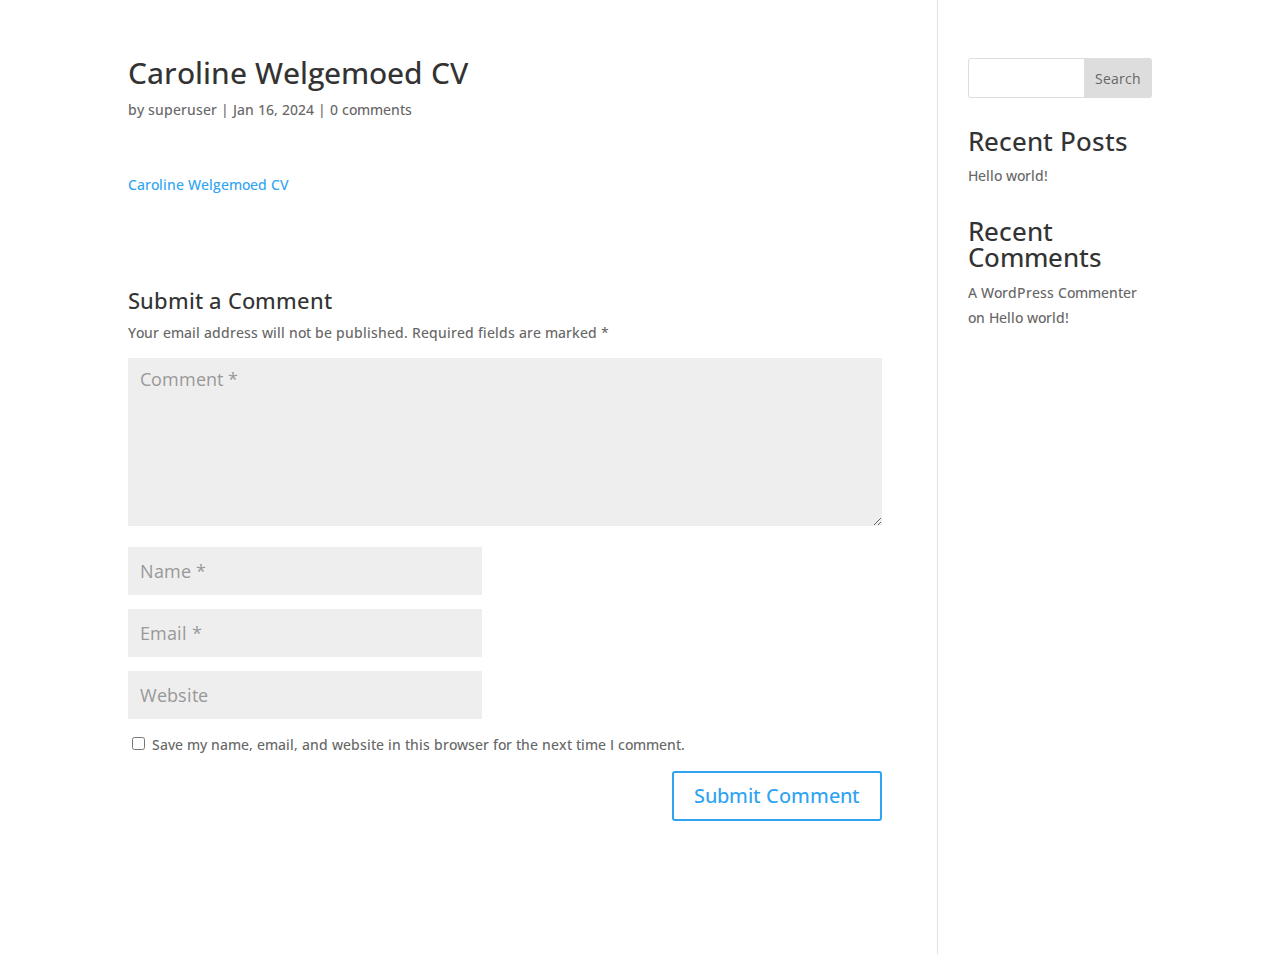
<file: caroline-welgemoed-cv/index.html>
<!DOCTYPE html>
<html lang="en-US">
<head>
	<meta charset="UTF-8">
<meta http-equiv="X-UA-Compatible" content="IE=edge">
	<link rel="pingback" href="https://cybercore-labs.github.io/CarolineWelgemoed/xmlrpc.php">

	<script type="text/javascript">document.documentElement.className = 'js';</script>
	
	<title>Caroline Welgemoed CV | Caroline Welgemoed</title>
<meta name="robots" content="max-image-preview:large">
<script type="text/javascript">let jqueryParams=[],jQuery=function(r){return jqueryParams=[...jqueryParams,r],jQuery},$=function(r){return jqueryParams=[...jqueryParams,r],$};window.jQuery=jQuery,window.$=jQuery;let customHeadScripts=!1;jQuery.fn=jQuery.prototype={},$.fn=jQuery.prototype={},jQuery.noConflict=function(r){if(window.jQuery)return jQuery=window.jQuery,$=window.jQuery,customHeadScripts=!0,jQuery.noConflict},jQuery.ready=function(r){jqueryParams=[...jqueryParams,r]},$.ready=function(r){jqueryParams=[...jqueryParams,r]},jQuery.load=function(r){jqueryParams=[...jqueryParams,r]},$.load=function(r){jqueryParams=[...jqueryParams,r]},jQuery.fn.ready=function(r){jqueryParams=[...jqueryParams,r]},$.fn.ready=function(r){jqueryParams=[...jqueryParams,r]};</script><link rel="dns-prefetch" href="//fonts.googleapis.com">
<link rel="alternate" type="application/rss+xml" title="Caroline Welgemoed &raquo; Feed" href="https://cybercore-labs.github.io/CarolineWelgemoed/feed/">
<link rel="alternate" type="application/rss+xml" title="Caroline Welgemoed &raquo; Comments Feed" href="https://cybercore-labs.github.io/CarolineWelgemoed/comments/feed/">
<link rel="alternate" type="application/rss+xml" title="Caroline Welgemoed &raquo; Caroline Welgemoed CV Comments Feed" href="https://cybercore-labs.github.io/CarolineWelgemoed/feed/?attachment_id=32">
<meta content="Divi v.4.23.3" name="generator">
<link rel="stylesheet" id="wp-block-library-css" href="https://cybercore-labs.github.io/CarolineWelgemoed/wp-includes/css/dist/block-library/style.min.css?ver=6.4.2" type="text/css" media="all">
<style id="wp-block-library-theme-inline-css" type="text/css">.wp-block-audio figcaption{color:#555;font-size:13px;text-align:center}.is-dark-theme .wp-block-audio figcaption{color:hsla(0,0%,100%,.65)}.wp-block-audio{margin:0 0 1em}.wp-block-code{border:1px solid #ccc;border-radius:4px;font-family:Menlo,Consolas,monaco,monospace;padding:.8em 1em}.wp-block-embed figcaption{color:#555;font-size:13px;text-align:center}.is-dark-theme .wp-block-embed figcaption{color:hsla(0,0%,100%,.65)}.wp-block-embed{margin:0 0 1em}.blocks-gallery-caption{color:#555;font-size:13px;text-align:center}.is-dark-theme .blocks-gallery-caption{color:hsla(0,0%,100%,.65)}.wp-block-image figcaption{color:#555;font-size:13px;text-align:center}.is-dark-theme .wp-block-image figcaption{color:hsla(0,0%,100%,.65)}.wp-block-image{margin:0 0 1em}.wp-block-pullquote{border-bottom:4px solid;border-top:4px solid;color:currentColor;margin-bottom:1.75em}.wp-block-pullquote cite,.wp-block-pullquote footer,.wp-block-pullquote__citation{color:currentColor;font-size:.8125em;font-style:normal;text-transform:uppercase}.wp-block-quote{border-left:.25em solid;margin:0 0 1.75em;padding-left:1em}.wp-block-quote cite,.wp-block-quote footer{color:currentColor;font-size:.8125em;font-style:normal;position:relative}.wp-block-quote.has-text-align-right{border-left:none;border-right:.25em solid;padding-left:0;padding-right:1em}.wp-block-quote.has-text-align-center{border:none;padding-left:0}.wp-block-quote.is-large,.wp-block-quote.is-style-large,.wp-block-quote.is-style-plain{border:none}.wp-block-search .wp-block-search__label{font-weight:700}.wp-block-search__button{border:1px solid #ccc;padding:.375em .625em}:where(.wp-block-group.has-background){padding:1.25em 2.375em}.wp-block-separator.has-css-opacity{opacity:.4}.wp-block-separator{border:none;border-bottom:2px solid;margin-left:auto;margin-right:auto}.wp-block-separator.has-alpha-channel-opacity{opacity:1}.wp-block-separator:not(.is-style-wide):not(.is-style-dots){width:100px}.wp-block-separator.has-background:not(.is-style-dots){border-bottom:none;height:1px}.wp-block-separator.has-background:not(.is-style-wide):not(.is-style-dots){height:2px}.wp-block-table{margin:0 0 1em}.wp-block-table td,.wp-block-table th{word-break:normal}.wp-block-table figcaption{color:#555;font-size:13px;text-align:center}.is-dark-theme .wp-block-table figcaption{color:hsla(0,0%,100%,.65)}.wp-block-video figcaption{color:#555;font-size:13px;text-align:center}.is-dark-theme .wp-block-video figcaption{color:hsla(0,0%,100%,.65)}.wp-block-video{margin:0 0 1em}.wp-block-template-part.has-background{margin-bottom:0;margin-top:0;padding:1.25em 2.375em}</style>
<style id="global-styles-inline-css" type="text/css">body{--wp--preset--color--black: #000000;--wp--preset--color--cyan-bluish-gray: #abb8c3;--wp--preset--color--white: #ffffff;--wp--preset--color--pale-pink: #f78da7;--wp--preset--color--vivid-red: #cf2e2e;--wp--preset--color--luminous-vivid-orange: #ff6900;--wp--preset--color--luminous-vivid-amber: #fcb900;--wp--preset--color--light-green-cyan: #7bdcb5;--wp--preset--color--vivid-green-cyan: #00d084;--wp--preset--color--pale-cyan-blue: #8ed1fc;--wp--preset--color--vivid-cyan-blue: #0693e3;--wp--preset--color--vivid-purple: #9b51e0;--wp--preset--gradient--vivid-cyan-blue-to-vivid-purple: linear-gradient(135deg,rgba(6,147,227,1) 0%,rgb(155,81,224) 100%);--wp--preset--gradient--light-green-cyan-to-vivid-green-cyan: linear-gradient(135deg,rgb(122,220,180) 0%,rgb(0,208,130) 100%);--wp--preset--gradient--luminous-vivid-amber-to-luminous-vivid-orange: linear-gradient(135deg,rgba(252,185,0,1) 0%,rgba(255,105,0,1) 100%);--wp--preset--gradient--luminous-vivid-orange-to-vivid-red: linear-gradient(135deg,rgba(255,105,0,1) 0%,rgb(207,46,46) 100%);--wp--preset--gradient--very-light-gray-to-cyan-bluish-gray: linear-gradient(135deg,rgb(238,238,238) 0%,rgb(169,184,195) 100%);--wp--preset--gradient--cool-to-warm-spectrum: linear-gradient(135deg,rgb(74,234,220) 0%,rgb(151,120,209) 20%,rgb(207,42,186) 40%,rgb(238,44,130) 60%,rgb(251,105,98) 80%,rgb(254,248,76) 100%);--wp--preset--gradient--blush-light-purple: linear-gradient(135deg,rgb(255,206,236) 0%,rgb(152,150,240) 100%);--wp--preset--gradient--blush-bordeaux: linear-gradient(135deg,rgb(254,205,165) 0%,rgb(254,45,45) 50%,rgb(107,0,62) 100%);--wp--preset--gradient--luminous-dusk: linear-gradient(135deg,rgb(255,203,112) 0%,rgb(199,81,192) 50%,rgb(65,88,208) 100%);--wp--preset--gradient--pale-ocean: linear-gradient(135deg,rgb(255,245,203) 0%,rgb(182,227,212) 50%,rgb(51,167,181) 100%);--wp--preset--gradient--electric-grass: linear-gradient(135deg,rgb(202,248,128) 0%,rgb(113,206,126) 100%);--wp--preset--gradient--midnight: linear-gradient(135deg,rgb(2,3,129) 0%,rgb(40,116,252) 100%);--wp--preset--font-size--small: 13px;--wp--preset--font-size--medium: 20px;--wp--preset--font-size--large: 36px;--wp--preset--font-size--x-large: 42px;--wp--preset--spacing--20: 0.44rem;--wp--preset--spacing--30: 0.67rem;--wp--preset--spacing--40: 1rem;--wp--preset--spacing--50: 1.5rem;--wp--preset--spacing--60: 2.25rem;--wp--preset--spacing--70: 3.38rem;--wp--preset--spacing--80: 5.06rem;--wp--preset--shadow--natural: 6px 6px 9px rgba(0, 0, 0, 0.2);--wp--preset--shadow--deep: 12px 12px 50px rgba(0, 0, 0, 0.4);--wp--preset--shadow--sharp: 6px 6px 0px rgba(0, 0, 0, 0.2);--wp--preset--shadow--outlined: 6px 6px 0px -3px rgba(255, 255, 255, 1), 6px 6px rgba(0, 0, 0, 1);--wp--preset--shadow--crisp: 6px 6px 0px rgba(0, 0, 0, 1);}body { margin: 0;--wp--style--global--content-size: 823px;--wp--style--global--wide-size: 1080px; }.wp-site-blocks > .alignleft { float: left; margin-right: 2em; }.wp-site-blocks > .alignright { float: right; margin-left: 2em; }.wp-site-blocks > .aligncenter { justify-content: center; margin-left: auto; margin-right: auto; }:where(.is-layout-flex){gap: 0.5em;}:where(.is-layout-grid){gap: 0.5em;}body .is-layout-flow > .alignleft{float: left;margin-inline-start: 0;margin-inline-end: 2em;}body .is-layout-flow > .alignright{float: right;margin-inline-start: 2em;margin-inline-end: 0;}body .is-layout-flow > .aligncenter{margin-left: auto !important;margin-right: auto !important;}body .is-layout-constrained > .alignleft{float: left;margin-inline-start: 0;margin-inline-end: 2em;}body .is-layout-constrained > .alignright{float: right;margin-inline-start: 2em;margin-inline-end: 0;}body .is-layout-constrained > .aligncenter{margin-left: auto !important;margin-right: auto !important;}body .is-layout-constrained > :where(:not(.alignleft):not(.alignright):not(.alignfull)){max-width: var(--wp--style--global--content-size);margin-left: auto !important;margin-right: auto !important;}body .is-layout-constrained > .alignwide{max-width: var(--wp--style--global--wide-size);}body .is-layout-flex{display: flex;}body .is-layout-flex{flex-wrap: wrap;align-items: center;}body .is-layout-flex > *{margin: 0;}body .is-layout-grid{display: grid;}body .is-layout-grid > *{margin: 0;}body{padding-top: 0px;padding-right: 0px;padding-bottom: 0px;padding-left: 0px;}a:where(:not(.wp-element-button)){text-decoration: underline;}.wp-element-button, .wp-block-button__link{background-color: #32373c;border-width: 0;color: #fff;font-family: inherit;font-size: inherit;line-height: inherit;padding: calc(0.667em + 2px) calc(1.333em + 2px);text-decoration: none;}.has-black-color{color: var(--wp--preset--color--black) !important;}.has-cyan-bluish-gray-color{color: var(--wp--preset--color--cyan-bluish-gray) !important;}.has-white-color{color: var(--wp--preset--color--white) !important;}.has-pale-pink-color{color: var(--wp--preset--color--pale-pink) !important;}.has-vivid-red-color{color: var(--wp--preset--color--vivid-red) !important;}.has-luminous-vivid-orange-color{color: var(--wp--preset--color--luminous-vivid-orange) !important;}.has-luminous-vivid-amber-color{color: var(--wp--preset--color--luminous-vivid-amber) !important;}.has-light-green-cyan-color{color: var(--wp--preset--color--light-green-cyan) !important;}.has-vivid-green-cyan-color{color: var(--wp--preset--color--vivid-green-cyan) !important;}.has-pale-cyan-blue-color{color: var(--wp--preset--color--pale-cyan-blue) !important;}.has-vivid-cyan-blue-color{color: var(--wp--preset--color--vivid-cyan-blue) !important;}.has-vivid-purple-color{color: var(--wp--preset--color--vivid-purple) !important;}.has-black-background-color{background-color: var(--wp--preset--color--black) !important;}.has-cyan-bluish-gray-background-color{background-color: var(--wp--preset--color--cyan-bluish-gray) !important;}.has-white-background-color{background-color: var(--wp--preset--color--white) !important;}.has-pale-pink-background-color{background-color: var(--wp--preset--color--pale-pink) !important;}.has-vivid-red-background-color{background-color: var(--wp--preset--color--vivid-red) !important;}.has-luminous-vivid-orange-background-color{background-color: var(--wp--preset--color--luminous-vivid-orange) !important;}.has-luminous-vivid-amber-background-color{background-color: var(--wp--preset--color--luminous-vivid-amber) !important;}.has-light-green-cyan-background-color{background-color: var(--wp--preset--color--light-green-cyan) !important;}.has-vivid-green-cyan-background-color{background-color: var(--wp--preset--color--vivid-green-cyan) !important;}.has-pale-cyan-blue-background-color{background-color: var(--wp--preset--color--pale-cyan-blue) !important;}.has-vivid-cyan-blue-background-color{background-color: var(--wp--preset--color--vivid-cyan-blue) !important;}.has-vivid-purple-background-color{background-color: var(--wp--preset--color--vivid-purple) !important;}.has-black-border-color{border-color: var(--wp--preset--color--black) !important;}.has-cyan-bluish-gray-border-color{border-color: var(--wp--preset--color--cyan-bluish-gray) !important;}.has-white-border-color{border-color: var(--wp--preset--color--white) !important;}.has-pale-pink-border-color{border-color: var(--wp--preset--color--pale-pink) !important;}.has-vivid-red-border-color{border-color: var(--wp--preset--color--vivid-red) !important;}.has-luminous-vivid-orange-border-color{border-color: var(--wp--preset--color--luminous-vivid-orange) !important;}.has-luminous-vivid-amber-border-color{border-color: var(--wp--preset--color--luminous-vivid-amber) !important;}.has-light-green-cyan-border-color{border-color: var(--wp--preset--color--light-green-cyan) !important;}.has-vivid-green-cyan-border-color{border-color: var(--wp--preset--color--vivid-green-cyan) !important;}.has-pale-cyan-blue-border-color{border-color: var(--wp--preset--color--pale-cyan-blue) !important;}.has-vivid-cyan-blue-border-color{border-color: var(--wp--preset--color--vivid-cyan-blue) !important;}.has-vivid-purple-border-color{border-color: var(--wp--preset--color--vivid-purple) !important;}.has-vivid-cyan-blue-to-vivid-purple-gradient-background{background: var(--wp--preset--gradient--vivid-cyan-blue-to-vivid-purple) !important;}.has-light-green-cyan-to-vivid-green-cyan-gradient-background{background: var(--wp--preset--gradient--light-green-cyan-to-vivid-green-cyan) !important;}.has-luminous-vivid-amber-to-luminous-vivid-orange-gradient-background{background: var(--wp--preset--gradient--luminous-vivid-amber-to-luminous-vivid-orange) !important;}.has-luminous-vivid-orange-to-vivid-red-gradient-background{background: var(--wp--preset--gradient--luminous-vivid-orange-to-vivid-red) !important;}.has-very-light-gray-to-cyan-bluish-gray-gradient-background{background: var(--wp--preset--gradient--very-light-gray-to-cyan-bluish-gray) !important;}.has-cool-to-warm-spectrum-gradient-background{background: var(--wp--preset--gradient--cool-to-warm-spectrum) !important;}.has-blush-light-purple-gradient-background{background: var(--wp--preset--gradient--blush-light-purple) !important;}.has-blush-bordeaux-gradient-background{background: var(--wp--preset--gradient--blush-bordeaux) !important;}.has-luminous-dusk-gradient-background{background: var(--wp--preset--gradient--luminous-dusk) !important;}.has-pale-ocean-gradient-background{background: var(--wp--preset--gradient--pale-ocean) !important;}.has-electric-grass-gradient-background{background: var(--wp--preset--gradient--electric-grass) !important;}.has-midnight-gradient-background{background: var(--wp--preset--gradient--midnight) !important;}.has-small-font-size{font-size: var(--wp--preset--font-size--small) !important;}.has-medium-font-size{font-size: var(--wp--preset--font-size--medium) !important;}.has-large-font-size{font-size: var(--wp--preset--font-size--large) !important;}.has-x-large-font-size{font-size: var(--wp--preset--font-size--x-large) !important;}
.wp-block-navigation a:where(:not(.wp-element-button)){color: inherit;}
:where(.wp-block-post-template.is-layout-flex){gap: 1.25em;}:where(.wp-block-post-template.is-layout-grid){gap: 1.25em;}
:where(.wp-block-columns.is-layout-flex){gap: 2em;}:where(.wp-block-columns.is-layout-grid){gap: 2em;}
.wp-block-pullquote{font-size: 1.5em;line-height: 1.6;}</style>
<link rel="stylesheet" id="et-divi-open-sans-css" href="https://fonts.googleapis.com/css?family=Open+Sans:300italic,400italic,600italic,700italic,800italic,400,300,600,700,800&#038;subset=latin,latin-ext&#038;display=swap" type="text/css" media="all">
<style id="divi-style-inline-inline-css" type="text/css">/*!
Theme Name: Divi
Theme URI: http://www.elegantthemes.com/gallery/divi/
Version: 4.23.3
Description: Smart. Flexible. Beautiful. Divi is the most powerful theme in our collection.
Author: Elegant Themes
Author URI: http://www.elegantthemes.com
License: GNU General Public License v2
License URI: http://www.gnu.org/licenses/gpl-2.0.html
*/

a,abbr,acronym,address,applet,b,big,blockquote,body,center,cite,code,dd,del,dfn,div,dl,dt,em,fieldset,font,form,h1,h2,h3,h4,h5,h6,html,i,iframe,img,ins,kbd,label,legend,li,object,ol,p,pre,q,s,samp,small,span,strike,strong,sub,sup,tt,u,ul,var{margin:0;padding:0;border:0;outline:0;font-size:100%;-ms-text-size-adjust:100%;-webkit-text-size-adjust:100%;vertical-align:baseline;background:transparent}body{line-height:1}ol,ul{list-style:none}blockquote,q{quotes:none}blockquote:after,blockquote:before,q:after,q:before{content:"";content:none}blockquote{margin:20px 0 30px;border-left:5px solid;padding-left:20px}:focus{outline:0}del{text-decoration:line-through}pre{overflow:auto;padding:10px}figure{margin:0}table{border-collapse:collapse;border-spacing:0}article,aside,footer,header,hgroup,nav,section{display:block}body{font-family:Open Sans,Arial,sans-serif;font-size:14px;color:#666;background-color:#fff;line-height:1.7em;font-weight:500;-webkit-font-smoothing:antialiased;-moz-osx-font-smoothing:grayscale}body.page-template-page-template-blank-php #page-container{padding-top:0!important}body.et_cover_background{background-size:cover!important;background-position:top!important;background-repeat:no-repeat!important;background-attachment:fixed}a{color:#2ea3f2}a,a:hover{text-decoration:none}p{padding-bottom:1em}p:not(.has-background):last-of-type{padding-bottom:0}p.et_normal_padding{padding-bottom:1em}strong{font-weight:700}cite,em,i{font-style:italic}code,pre{font-family:Courier New,monospace;margin-bottom:10px}ins{text-decoration:none}sub,sup{height:0;line-height:1;position:relative;vertical-align:baseline}sup{bottom:.8em}sub{top:.3em}dl{margin:0 0 1.5em}dl dt{font-weight:700}dd{margin-left:1.5em}blockquote p{padding-bottom:0}embed,iframe,object,video{max-width:100%}h1,h2,h3,h4,h5,h6{color:#333;padding-bottom:10px;line-height:1em;font-weight:500}h1 a,h2 a,h3 a,h4 a,h5 a,h6 a{color:inherit}h1{font-size:30px}h2{font-size:26px}h3{font-size:22px}h4{font-size:18px}h5{font-size:16px}h6{font-size:14px}input{-webkit-appearance:none}input[type=checkbox]{-webkit-appearance:checkbox}input[type=radio]{-webkit-appearance:radio}input.text,input.title,input[type=email],input[type=password],input[type=tel],input[type=text],select,textarea{background-color:#fff;border:1px solid #bbb;padding:2px;color:#4e4e4e}input.text:focus,input.title:focus,input[type=text]:focus,select:focus,textarea:focus{border-color:#2d3940;color:#3e3e3e}input.text,input.title,input[type=text],select,textarea{margin:0}textarea{padding:4px}button,input,select,textarea{font-family:inherit}img{max-width:100%;height:auto}.clear{clear:both}br.clear{margin:0;padding:0}.pagination{clear:both}#et_search_icon:hover,.et-social-icon a:hover,.et_password_protected_form .et_submit_button,.form-submit .et_pb_buttontton.alt.disabled,.nav-single a,.posted_in a{color:#2ea3f2}.et-search-form,blockquote{border-color:#2ea3f2}#main-content{background-color:#fff}.container{width:80%;max-width:1080px;margin:auto;position:relative}body:not(.et-tb) #main-content .container,body:not(.et-tb-has-header) #main-content .container{padding-top:58px}.et_full_width_page #main-content .container:before{display:none}.main_title{margin-bottom:20px}.et_password_protected_form .et_submit_button:hover,.form-submit .et_pb_button:hover{background:rgba(0,0,0,.05)}.et_button_icon_visible .et_pb_button{padding-right:2em;padding-left:.7em}.et_button_icon_visible .et_pb_button:after{opacity:1;margin-left:0}.et_button_left .et_pb_button:hover:after{left:.15em}.et_button_left .et_pb_button:after{margin-left:0;left:1em}.et_button_icon_visible.et_button_left .et_pb_button,.et_button_left .et_pb_button:hover,.et_button_left .et_pb_module .et_pb_button:hover{padding-left:2em;padding-right:.7em}.et_button_icon_visible.et_button_left .et_pb_button:after,.et_button_left .et_pb_button:hover:after{left:.15em}.et_password_protected_form .et_submit_button:hover,.form-submit .et_pb_button:hover{padding:.3em 1em}.et_button_no_icon .et_pb_button:after{display:none}.et_button_no_icon.et_button_icon_visible.et_button_left .et_pb_button,.et_button_no_icon.et_button_left .et_pb_button:hover,.et_button_no_icon .et_pb_button,.et_button_no_icon .et_pb_button:hover{padding:.3em 1em!important}.et_button_custom_icon .et_pb_button:after{line-height:1.7em}.et_button_custom_icon.et_button_icon_visible .et_pb_button:after,.et_button_custom_icon .et_pb_button:hover:after{margin-left:.3em}#left-area .post_format-post-format-gallery .wp-block-gallery:first-of-type{padding:0;margin-bottom:-16px}.entry-content table:not(.variations){border:1px solid #eee;margin:0 0 15px;text-align:left;width:100%}.entry-content thead th,.entry-content tr th{color:#555;font-weight:700;padding:9px 24px}.entry-content tr td{border-top:1px solid #eee;padding:6px 24px}#left-area ul,.entry-content ul,.et-l--body ul,.et-l--footer ul,.et-l--header ul{list-style-type:disc;padding:0 0 23px 1em;line-height:26px}#left-area ol,.entry-content ol,.et-l--body ol,.et-l--footer ol,.et-l--header ol{list-style-type:decimal;list-style-position:inside;padding:0 0 23px;line-height:26px}#left-area ul li ul,.entry-content ul li ol{padding:2px 0 2px 20px}#left-area ol li ul,.entry-content ol li ol,.et-l--body ol li ol,.et-l--footer ol li ol,.et-l--header ol li ol{padding:2px 0 2px 35px}#left-area ul.wp-block-gallery{display:-webkit-box;display:-ms-flexbox;display:flex;-ms-flex-wrap:wrap;flex-wrap:wrap;list-style-type:none;padding:0}#left-area ul.products{padding:0!important;line-height:1.7!important;list-style:none!important}.gallery-item a{display:block}.gallery-caption,.gallery-item a{width:90%}#wpadminbar{z-index:100001}#left-area .post-meta{font-size:14px;padding-bottom:15px}#left-area .post-meta a{text-decoration:none;color:#666}#left-area .et_featured_image{padding-bottom:7px}.single .post{padding-bottom:25px}body.single .et_audio_content{margin-bottom:-6px}.nav-single a{text-decoration:none;color:#2ea3f2;font-size:14px;font-weight:400}.nav-previous{float:left}.nav-next{float:right}.et_password_protected_form p input{background-color:#eee;border:none!important;width:100%!important;border-radius:0!important;font-size:14px;color:#999!important;padding:16px!important;-webkit-box-sizing:border-box;box-sizing:border-box}.et_password_protected_form label{display:none}.et_password_protected_form .et_submit_button{font-family:inherit;display:block;float:right;margin:8px auto 0;cursor:pointer}.post-password-required p.nocomments.container{max-width:100%}.post-password-required p.nocomments.container:before{display:none}.aligncenter,div.post .new-post .aligncenter{display:block;margin-left:auto;margin-right:auto}.wp-caption{border:1px solid #ddd;text-align:center;background-color:#f3f3f3;margin-bottom:10px;max-width:96%;padding:8px}.wp-caption.alignleft{margin:0 30px 20px 0}.wp-caption.alignright{margin:0 0 20px 30px}.wp-caption img{margin:0;padding:0;border:0}.wp-caption p.wp-caption-text{font-size:12px;padding:0 4px 5px;margin:0}.alignright{float:right}.alignleft{float:left}img.alignleft{display:inline;float:left;margin-right:15px}img.alignright{display:inline;float:right;margin-left:15px}.page.et_pb_pagebuilder_layout #main-content{background-color:transparent}body #main-content .et_builder_inner_content>h1,body #main-content .et_builder_inner_content>h2,body #main-content .et_builder_inner_content>h3,body #main-content .et_builder_inner_content>h4,body #main-content .et_builder_inner_content>h5,body #main-content .et_builder_inner_content>h6{line-height:1.4em}body #main-content .et_builder_inner_content>p{line-height:1.7em}.wp-block-pullquote{margin:20px 0 30px}.wp-block-pullquote.has-background blockquote{border-left:none}.wp-block-group.has-background{padding:1.5em 1.5em .5em}@media (min-width:981px){#left-area{width:79.125%;padding-bottom:23px}#main-content .container:before{content:"";position:absolute;top:0;height:100%;width:1px;background-color:#e2e2e2}.et_full_width_page #left-area,.et_no_sidebar #left-area{float:none;width:100%!important}.et_full_width_page #left-area{padding-bottom:0}.et_no_sidebar #main-content .container:before{display:none}}@media (max-width:980px){#page-container{padding-top:80px}.et-tb #page-container,.et-tb-has-header #page-container{padding-top:0!important}#left-area,#sidebar{width:100%!important}#main-content .container:before{display:none!important}.et_full_width_page .et_gallery_item:nth-child(4n+1){clear:none}}@media print{#page-container{padding-top:0!important}}#wp-admin-bar-et-use-visual-builder a:before{font-family:ETmodules!important;content:"\e625";font-size:30px!important;width:28px;margin-top:-3px;color:#974df3!important}#wp-admin-bar-et-use-visual-builder:hover a:before{color:#fff!important}#wp-admin-bar-et-use-visual-builder:hover a,#wp-admin-bar-et-use-visual-builder a:hover{transition:background-color .5s ease;-webkit-transition:background-color .5s ease;-moz-transition:background-color .5s ease;background-color:#7e3bd0!important;color:#fff!important}* html .clearfix,:first-child+html .clearfix{zoom:1}.iphone .et_pb_section_video_bg video::-webkit-media-controls-start-playback-button{display:none!important;-webkit-appearance:none}.et_mobile_device .et_pb_section_parallax .et_pb_parallax_css{background-attachment:scroll}.et-social-facebook a.icon:before{content:"\e093"}.et-social-twitter a.icon:before{content:"\e094"}.et-social-google-plus a.icon:before{content:"\e096"}.et-social-instagram a.icon:before{content:"\e09a"}.et-social-rss a.icon:before{content:"\e09e"}.ai1ec-single-event:after{content:" ";display:table;clear:both}.evcal_event_details .evcal_evdata_cell .eventon_details_shading_bot.eventon_details_shading_bot{z-index:3}.wp-block-divi-layout{margin-bottom:1em}*{-webkit-box-sizing:border-box;box-sizing:border-box}#et-info-email:before,#et-info-phone:before,#et_search_icon:before,.comment-reply-link:after,.et-cart-info span:before,.et-pb-arrow-next:before,.et-pb-arrow-prev:before,.et-social-icon a:before,.et_audio_container .mejs-playpause-button button:before,.et_audio_container .mejs-volume-button button:before,.et_overlay:before,.et_password_protected_form .et_submit_button:after,.et_pb_button:after,.et_pb_contact_reset:after,.et_pb_contact_submit:after,.et_pb_font_icon:before,.et_pb_newsletter_button:after,.et_pb_pricing_table_button:after,.et_pb_promo_button:after,.et_pb_testimonial:before,.et_pb_toggle_title:before,.form-submit .et_pb_button:after,.mobile_menu_bar:before,a.et_pb_more_button:after{font-family:ETmodules!important;speak:none;font-style:normal;font-weight:400;-webkit-font-feature-settings:normal;font-feature-settings:normal;font-variant:normal;text-transform:none;line-height:1;-webkit-font-smoothing:antialiased;-moz-osx-font-smoothing:grayscale;text-shadow:0 0;direction:ltr}.et-pb-icon,.et_pb_custom_button_icon.et_pb_button:after,.et_pb_login .et_pb_custom_button_icon.et_pb_button:after,.et_pb_woo_custom_button_icon .button.et_pb_custom_button_icon.et_pb_button:after,.et_pb_woo_custom_button_icon .button.et_pb_custom_button_icon.et_pb_button:hover:after{content:attr(data-icon)}.et-pb-icon{font-family:ETmodules;speak:none;font-weight:400;-webkit-font-feature-settings:normal;font-feature-settings:normal;font-variant:normal;text-transform:none;line-height:1;-webkit-font-smoothing:antialiased;font-size:96px;font-style:normal;display:inline-block;-webkit-box-sizing:border-box;box-sizing:border-box;direction:ltr}#et-ajax-saving{display:none;-webkit-transition:background .3s,-webkit-box-shadow .3s;transition:background .3s,-webkit-box-shadow .3s;transition:background .3s,box-shadow .3s;transition:background .3s,box-shadow .3s,-webkit-box-shadow .3s;-webkit-box-shadow:rgba(0,139,219,.247059) 0 0 60px;box-shadow:0 0 60px rgba(0,139,219,.247059);position:fixed;top:50%;left:50%;width:50px;height:50px;background:#fff;border-radius:50px;margin:-25px 0 0 -25px;z-index:999999;text-align:center}#et-ajax-saving img{margin:9px}.et-safe-mode-indicator,.et-safe-mode-indicator:focus,.et-safe-mode-indicator:hover{-webkit-box-shadow:0 5px 10px rgba(41,196,169,.15);box-shadow:0 5px 10px rgba(41,196,169,.15);background:#29c4a9;color:#fff;font-size:14px;font-weight:600;padding:12px;line-height:16px;border-radius:3px;position:fixed;bottom:30px;right:30px;z-index:999999;text-decoration:none;font-family:Open Sans,sans-serif;-webkit-font-smoothing:antialiased;-moz-osx-font-smoothing:grayscale}.et_pb_button{font-size:20px;font-weight:500;padding:.3em 1em;line-height:1.7em!important;background-color:transparent;background-size:cover;background-position:50%;background-repeat:no-repeat;border:2px solid;border-radius:3px;-webkit-transition-duration:.2s;transition-duration:.2s;-webkit-transition-property:all!important;transition-property:all!important}.et_pb_button,.et_pb_button_inner{position:relative}.et_pb_button:hover,.et_pb_module .et_pb_button:hover{border:2px solid transparent;padding:.3em 2em .3em .7em}.et_pb_button:hover{background-color:hsla(0,0%,100%,.2)}.et_pb_bg_layout_light.et_pb_button:hover,.et_pb_bg_layout_light .et_pb_button:hover{background-color:rgba(0,0,0,.05)}.et_pb_button:after,.et_pb_button:before{font-size:32px;line-height:1em;content:"\35";opacity:0;position:absolute;margin-left:-1em;-webkit-transition:all .2s;transition:all .2s;text-transform:none;-webkit-font-feature-settings:"kern" off;font-feature-settings:"kern" off;font-variant:none;font-style:normal;font-weight:400;text-shadow:none}.et_pb_button.et_hover_enabled:hover:after,.et_pb_button.et_pb_hovered:hover:after{-webkit-transition:none!important;transition:none!important}.et_pb_button:before{display:none}.et_pb_button:hover:after{opacity:1;margin-left:0}.et_pb_column_1_3 h1,.et_pb_column_1_4 h1,.et_pb_column_1_5 h1,.et_pb_column_1_6 h1,.et_pb_column_2_5 h1{font-size:26px}.et_pb_column_1_3 h2,.et_pb_column_1_4 h2,.et_pb_column_1_5 h2,.et_pb_column_1_6 h2,.et_pb_column_2_5 h2{font-size:23px}.et_pb_column_1_3 h3,.et_pb_column_1_4 h3,.et_pb_column_1_5 h3,.et_pb_column_1_6 h3,.et_pb_column_2_5 h3{font-size:20px}.et_pb_column_1_3 h4,.et_pb_column_1_4 h4,.et_pb_column_1_5 h4,.et_pb_column_1_6 h4,.et_pb_column_2_5 h4{font-size:18px}.et_pb_column_1_3 h5,.et_pb_column_1_4 h5,.et_pb_column_1_5 h5,.et_pb_column_1_6 h5,.et_pb_column_2_5 h5{font-size:16px}.et_pb_column_1_3 h6,.et_pb_column_1_4 h6,.et_pb_column_1_5 h6,.et_pb_column_1_6 h6,.et_pb_column_2_5 h6{font-size:15px}.et_pb_bg_layout_dark,.et_pb_bg_layout_dark h1,.et_pb_bg_layout_dark h2,.et_pb_bg_layout_dark h3,.et_pb_bg_layout_dark h4,.et_pb_bg_layout_dark h5,.et_pb_bg_layout_dark h6{color:#fff!important}.et_pb_module.et_pb_text_align_left{text-align:left}.et_pb_module.et_pb_text_align_center{text-align:center}.et_pb_module.et_pb_text_align_right{text-align:right}.et_pb_module.et_pb_text_align_justified{text-align:justify}.clearfix:after{visibility:hidden;display:block;font-size:0;content:" ";clear:both;height:0}.et_pb_bg_layout_light .et_pb_more_button{color:#2ea3f2}.et_builder_inner_content{position:relative;z-index:1}header .et_builder_inner_content{z-index:2}.et_pb_css_mix_blend_mode_passthrough{mix-blend-mode:unset!important}.et_pb_image_container{margin:-20px -20px 29px}.et_pb_module_inner{position:relative}.et_hover_enabled_preview{z-index:2}.et_hover_enabled:hover{position:relative;z-index:2}.et_pb_all_tabs,.et_pb_module,.et_pb_posts_nav a,.et_pb_tab,.et_pb_with_background{position:relative;background-size:cover;background-position:50%;background-repeat:no-repeat}.et_pb_background_mask,.et_pb_background_pattern{bottom:0;left:0;position:absolute;right:0;top:0}.et_pb_background_mask{background-size:calc(100% + 2px) calc(100% + 2px);background-repeat:no-repeat;background-position:50%;overflow:hidden}.et_pb_background_pattern{background-position:0 0;background-repeat:repeat}.et_pb_with_border{position:relative;border:0 solid #333}.post-password-required .et_pb_row{padding:0;width:100%}.post-password-required .et_password_protected_form{min-height:0}body.et_pb_pagebuilder_layout.et_pb_show_title .post-password-required .et_password_protected_form h1,body:not(.et_pb_pagebuilder_layout) .post-password-required .et_password_protected_form h1{display:none}.et_pb_no_bg{padding:0!important}.et_overlay.et_pb_inline_icon:before,.et_pb_inline_icon:before{content:attr(data-icon)}.et_pb_more_button{color:inherit;text-shadow:none;text-decoration:none;display:inline-block;margin-top:20px}.et_parallax_bg_wrap{overflow:hidden;position:absolute;top:0;right:0;bottom:0;left:0}.et_parallax_bg{background-repeat:no-repeat;background-position:top;background-size:cover;position:absolute;bottom:0;left:0;width:100%;height:100%;display:block}.et_parallax_bg.et_parallax_bg__hover,.et_parallax_bg.et_parallax_bg_phone,.et_parallax_bg.et_parallax_bg_tablet,.et_parallax_gradient.et_parallax_gradient__hover,.et_parallax_gradient.et_parallax_gradient_phone,.et_parallax_gradient.et_parallax_gradient_tablet,.et_pb_section_parallax_hover:hover .et_parallax_bg:not(.et_parallax_bg__hover),.et_pb_section_parallax_hover:hover .et_parallax_gradient:not(.et_parallax_gradient__hover){display:none}.et_pb_section_parallax_hover:hover .et_parallax_bg.et_parallax_bg__hover,.et_pb_section_parallax_hover:hover .et_parallax_gradient.et_parallax_gradient__hover{display:block}.et_parallax_gradient{bottom:0;display:block;left:0;position:absolute;right:0;top:0}.et_pb_module.et_pb_section_parallax,.et_pb_posts_nav a.et_pb_section_parallax,.et_pb_tab.et_pb_section_parallax{position:relative}.et_pb_section_parallax .et_pb_parallax_css,.et_pb_slides .et_parallax_bg.et_pb_parallax_css{background-attachment:fixed}body.et-bfb .et_pb_section_parallax .et_pb_parallax_css,body.et-bfb .et_pb_slides .et_parallax_bg.et_pb_parallax_css{background-attachment:scroll;bottom:auto}.et_pb_section_parallax.et_pb_column .et_pb_module,.et_pb_section_parallax.et_pb_row .et_pb_column,.et_pb_section_parallax.et_pb_row .et_pb_module{z-index:9;position:relative}.et_pb_more_button:hover:after{opacity:1;margin-left:0}.et_pb_preload .et_pb_section_video_bg,.et_pb_preload>div{visibility:hidden}.et_pb_preload,.et_pb_section.et_pb_section_video.et_pb_preload{position:relative;background:#464646!important}.et_pb_preload:before{content:"";position:absolute;top:50%;left:50%;background:url(https://cybercore-labs.github.io/CarolineWelgemoed/wp-content/themes/Divi/includes/builder/styles/images/preloader.gif) no-repeat;border-radius:32px;width:32px;height:32px;margin:-16px 0 0 -16px}.box-shadow-overlay{position:absolute;top:0;left:0;width:100%;height:100%;z-index:10;pointer-events:none}.et_pb_section>.box-shadow-overlay~.et_pb_row{z-index:11}body.safari .section_has_divider{will-change:transform}.et_pb_row>.box-shadow-overlay{z-index:8}.has-box-shadow-overlay{position:relative}.et_clickable{cursor:pointer}.screen-reader-text{border:0;clip:rect(1px,1px,1px,1px);-webkit-clip-path:inset(50%);clip-path:inset(50%);height:1px;margin:-1px;overflow:hidden;padding:0;position:absolute!important;width:1px;word-wrap:normal!important}.et_multi_view_hidden,.et_multi_view_hidden_image{display:none!important}@keyframes multi-view-image-fade{0%{opacity:0}10%{opacity:.1}20%{opacity:.2}30%{opacity:.3}40%{opacity:.4}50%{opacity:.5}60%{opacity:.6}70%{opacity:.7}80%{opacity:.8}90%{opacity:.9}to{opacity:1}}.et_multi_view_image__loading{visibility:hidden}.et_multi_view_image__loaded{-webkit-animation:multi-view-image-fade .5s;animation:multi-view-image-fade .5s}#et-pb-motion-effects-offset-tracker{visibility:hidden!important;opacity:0;position:absolute;top:0;left:0}.et-pb-before-scroll-animation{opacity:0}header.et-l.et-l--header:after{clear:both;display:block;content:""}.et_pb_module{-webkit-animation-timing-function:linear;animation-timing-function:linear;-webkit-animation-duration:.2s;animation-duration:.2s}@-webkit-keyframes fadeBottom{0%{opacity:0;-webkit-transform:translateY(10%);transform:translateY(10%)}to{opacity:1;-webkit-transform:translateY(0);transform:translateY(0)}}@keyframes fadeBottom{0%{opacity:0;-webkit-transform:translateY(10%);transform:translateY(10%)}to{opacity:1;-webkit-transform:translateY(0);transform:translateY(0)}}@-webkit-keyframes fadeLeft{0%{opacity:0;-webkit-transform:translateX(-10%);transform:translateX(-10%)}to{opacity:1;-webkit-transform:translateX(0);transform:translateX(0)}}@keyframes fadeLeft{0%{opacity:0;-webkit-transform:translateX(-10%);transform:translateX(-10%)}to{opacity:1;-webkit-transform:translateX(0);transform:translateX(0)}}@-webkit-keyframes fadeRight{0%{opacity:0;-webkit-transform:translateX(10%);transform:translateX(10%)}to{opacity:1;-webkit-transform:translateX(0);transform:translateX(0)}}@keyframes fadeRight{0%{opacity:0;-webkit-transform:translateX(10%);transform:translateX(10%)}to{opacity:1;-webkit-transform:translateX(0);transform:translateX(0)}}@-webkit-keyframes fadeTop{0%{opacity:0;-webkit-transform:translateY(-10%);transform:translateY(-10%)}to{opacity:1;-webkit-transform:translateX(0);transform:translateX(0)}}@keyframes fadeTop{0%{opacity:0;-webkit-transform:translateY(-10%);transform:translateY(-10%)}to{opacity:1;-webkit-transform:translateX(0);transform:translateX(0)}}@-webkit-keyframes fadeIn{0%{opacity:0}to{opacity:1}}@keyframes fadeIn{0%{opacity:0}to{opacity:1}}.et-waypoint:not(.et_pb_counters){opacity:0}@media (min-width:981px){.et_pb_section.et_section_specialty div.et_pb_row .et_pb_column .et_pb_column .et_pb_module.et-last-child,.et_pb_section.et_section_specialty div.et_pb_row .et_pb_column .et_pb_column .et_pb_module:last-child,.et_pb_section.et_section_specialty div.et_pb_row .et_pb_column .et_pb_row_inner .et_pb_column .et_pb_module.et-last-child,.et_pb_section.et_section_specialty div.et_pb_row .et_pb_column .et_pb_row_inner .et_pb_column .et_pb_module:last-child,.et_pb_section div.et_pb_row .et_pb_column .et_pb_module.et-last-child,.et_pb_section div.et_pb_row .et_pb_column .et_pb_module:last-child{margin-bottom:0}}@media (max-width:980px){.et_overlay.et_pb_inline_icon_tablet:before,.et_pb_inline_icon_tablet:before{content:attr(data-icon-tablet)}.et_parallax_bg.et_parallax_bg_tablet_exist,.et_parallax_gradient.et_parallax_gradient_tablet_exist{display:none}.et_parallax_bg.et_parallax_bg_tablet,.et_parallax_gradient.et_parallax_gradient_tablet{display:block}.et_pb_column .et_pb_module{margin-bottom:30px}.et_pb_row .et_pb_column .et_pb_module.et-last-child,.et_pb_row .et_pb_column .et_pb_module:last-child,.et_section_specialty .et_pb_row .et_pb_column .et_pb_module.et-last-child,.et_section_specialty .et_pb_row .et_pb_column .et_pb_module:last-child{margin-bottom:0}.et_pb_more_button{display:inline-block!important}.et_pb_bg_layout_light_tablet.et_pb_button,.et_pb_bg_layout_light_tablet.et_pb_module.et_pb_button,.et_pb_bg_layout_light_tablet .et_pb_more_button{color:#2ea3f2}.et_pb_bg_layout_light_tablet .et_pb_forgot_password a{color:#666}.et_pb_bg_layout_light_tablet h1,.et_pb_bg_layout_light_tablet h2,.et_pb_bg_layout_light_tablet h3,.et_pb_bg_layout_light_tablet h4,.et_pb_bg_layout_light_tablet h5,.et_pb_bg_layout_light_tablet h6{color:#333!important}.et_pb_module .et_pb_bg_layout_light_tablet.et_pb_button{color:#2ea3f2!important}.et_pb_bg_layout_light_tablet{color:#666!important}.et_pb_bg_layout_dark_tablet,.et_pb_bg_layout_dark_tablet h1,.et_pb_bg_layout_dark_tablet h2,.et_pb_bg_layout_dark_tablet h3,.et_pb_bg_layout_dark_tablet h4,.et_pb_bg_layout_dark_tablet h5,.et_pb_bg_layout_dark_tablet h6{color:#fff!important}.et_pb_bg_layout_dark_tablet.et_pb_button,.et_pb_bg_layout_dark_tablet.et_pb_module.et_pb_button,.et_pb_bg_layout_dark_tablet .et_pb_more_button{color:inherit}.et_pb_bg_layout_dark_tablet .et_pb_forgot_password a{color:#fff}.et_pb_module.et_pb_text_align_left-tablet{text-align:left}.et_pb_module.et_pb_text_align_center-tablet{text-align:center}.et_pb_module.et_pb_text_align_right-tablet{text-align:right}.et_pb_module.et_pb_text_align_justified-tablet{text-align:justify}}@media (max-width:767px){.et_pb_more_button{display:inline-block!important}.et_overlay.et_pb_inline_icon_phone:before,.et_pb_inline_icon_phone:before{content:attr(data-icon-phone)}.et_parallax_bg.et_parallax_bg_phone_exist,.et_parallax_gradient.et_parallax_gradient_phone_exist{display:none}.et_parallax_bg.et_parallax_bg_phone,.et_parallax_gradient.et_parallax_gradient_phone{display:block}.et-hide-mobile{display:none!important}.et_pb_bg_layout_light_phone.et_pb_button,.et_pb_bg_layout_light_phone.et_pb_module.et_pb_button,.et_pb_bg_layout_light_phone .et_pb_more_button{color:#2ea3f2}.et_pb_bg_layout_light_phone .et_pb_forgot_password a{color:#666}.et_pb_bg_layout_light_phone h1,.et_pb_bg_layout_light_phone h2,.et_pb_bg_layout_light_phone h3,.et_pb_bg_layout_light_phone h4,.et_pb_bg_layout_light_phone h5,.et_pb_bg_layout_light_phone h6{color:#333!important}.et_pb_module .et_pb_bg_layout_light_phone.et_pb_button{color:#2ea3f2!important}.et_pb_bg_layout_light_phone{color:#666!important}.et_pb_bg_layout_dark_phone,.et_pb_bg_layout_dark_phone h1,.et_pb_bg_layout_dark_phone h2,.et_pb_bg_layout_dark_phone h3,.et_pb_bg_layout_dark_phone h4,.et_pb_bg_layout_dark_phone h5,.et_pb_bg_layout_dark_phone h6{color:#fff!important}.et_pb_bg_layout_dark_phone.et_pb_button,.et_pb_bg_layout_dark_phone.et_pb_module.et_pb_button,.et_pb_bg_layout_dark_phone .et_pb_more_button{color:inherit}.et_pb_module .et_pb_bg_layout_dark_phone.et_pb_button{color:#fff!important}.et_pb_bg_layout_dark_phone .et_pb_forgot_password a{color:#fff}.et_pb_module.et_pb_text_align_left-phone{text-align:left}.et_pb_module.et_pb_text_align_center-phone{text-align:center}.et_pb_module.et_pb_text_align_right-phone{text-align:right}.et_pb_module.et_pb_text_align_justified-phone{text-align:justify}}@media (max-width:479px){a.et_pb_more_button{display:block}}@media (min-width:768px) and (max-width:980px){[data-et-multi-view-load-tablet-hidden=true]:not(.et_multi_view_swapped){display:none!important}}@media (max-width:767px){[data-et-multi-view-load-phone-hidden=true]:not(.et_multi_view_swapped){display:none!important}}.et_pb_menu.et_pb_menu--style-inline_centered_logo .et_pb_menu__menu nav ul{-webkit-box-pack:center;-ms-flex-pack:center;justify-content:center}@-webkit-keyframes multi-view-image-fade{0%{-webkit-transform:scale(1);transform:scale(1);opacity:1}50%{-webkit-transform:scale(1.01);transform:scale(1.01);opacity:1}to{-webkit-transform:scale(1);transform:scale(1);opacity:1}}</style>
<link rel="stylesheet" id="divi-dynamic-css" href="https://cybercore-labs.github.io/CarolineWelgemoed/wp-content/et-cache/32/et-divi-dynamic-32.css?ver=1705411081" type="text/css" media="all">
<link rel="https://api.w.org/" href="https://cybercore-labs.github.io/CarolineWelgemoed/wp-json/">
<link rel="alternate" type="application/json" href="https://cybercore-labs.github.io/CarolineWelgemoed/wp-json/wp/v2/media/32">
<link rel="EditURI" type="application/rsd+xml" title="RSD" href="https://cybercore-labs.github.io/CarolineWelgemoed/xmlrpc.php?rsd">
<meta name="generator" content="WordPress 6.4.2">
<link rel="shortlink" href="https://cybercore-labs.github.io/CarolineWelgemoed/?p=32">
<link rel="alternate" type="application/json+oembed" href="https://cybercore-labs.github.io/CarolineWelgemoed/wp-json/oembed/1.0/embed?url=https%3A%2F%2Fhttps%3A%2F%2Fcybercore-labs.github.io%2FCarolineWelgemoed%2Fcaroline-welgemoed-cv%2F">
<link rel="alternate" type="text/xml+oembed" href="https://cybercore-labs.github.io/CarolineWelgemoed/wp-json/oembed/1.0/embed?url=https%3A%2F%2Fhttps%3A%2F%2Fcybercore-labs.github.io%2FCarolineWelgemoed%2Fcaroline-welgemoed-cv%2F#038;format=xml">
<meta name="viewport" content="width=device-width, initial-scale=1.0, maximum-scale=1.0, user-scalable=0">
<link rel="icon" href="https://cybercore-labs.github.io/CarolineWelgemoed/wp-content/uploads/2024/01/cropped-android-chrome-192x192-1-32x32.png" sizes="32x32">
<link rel="icon" href="https://cybercore-labs.github.io/CarolineWelgemoed/wp-content/uploads/2024/01/cropped-android-chrome-192x192-1-192x192.png" sizes="192x192">
<link rel="apple-touch-icon" href="https://cybercore-labs.github.io/CarolineWelgemoed/wp-content/uploads/2024/01/cropped-android-chrome-192x192-1-180x180.png">
<meta name="msapplication-TileImage" content="https://cybercore-labs.github.io/CarolineWelgemoed/wp-content/uploads/2024/01/cropped-android-chrome-192x192-1-270x270.png">
<link rel="stylesheet" id="et-divi-customizer-global-cached-inline-styles" href="https://cybercore-labs.github.io/CarolineWelgemoed/wp-content/et-cache/global/et-divi-customizer-global.min.css?ver=1705411081">
<style id="et-critical-inline-css"></style>
</head>
<body class="attachment attachment-template-default single single-attachment postid-32 attachmentid-32 attachment-pdf et-tb-has-template et-tb-has-header et-tb-header-disabled et-tb-has-footer et-tb-footer-disabled et_pb_button_helper_class et_cover_background et_pb_gutter et_pb_gutters3 et_right_sidebar et_divi_theme et-db">
	<div id="page-container">
<div id="et-boc" class="et-boc">
			
		<div id="et-main-area">
	
<div id="main-content">
		<div class="container">
		<div id="content-area" class="clearfix">
			<div id="left-area">
											<article id="post-32" class="et_pb_post post-32 attachment type-attachment status-inherit hentry">
											<div class="et_post_meta_wrapper">
							<h1 class="entry-title">Caroline Welgemoed CV</h1>

						<p class="post-meta"> by <span class="author vcard"><a href="https://cybercore-labs.github.io/CarolineWelgemoed/author/superuser/" title="Posts by superuser" rel="author">superuser</a></span> | <span class="published">Jan 16, 2024</span> | <span class="comments-number"><a href="https://cybercore-labs.github.io/CarolineWelgemoed/caroline-welgemoed-cv/#respond">0 comments</a></span></p>
												</div>
				
					<div class="entry-content">
					<p class="attachment"><a href="https://cybercore-labs.github.io/CarolineWelgemoed/wp-content/uploads/2024/01/Caroline-Welgemoed-CV.pdf">Caroline Welgemoed CV</a></p>
					</div>
					<div class="et_post_meta_wrapper">
					

<section id="comment-wrap">
		   <div id="comment-section" class="nocomments">
		  
		  	   </div>
					<div id="respond" class="comment-respond">
		<h3 id="reply-title" class="comment-reply-title">
<span>Submit a Comment</span> <small><a rel="nofollow" id="cancel-comment-reply-link" href="https://cybercore-labs.github.io/CarolineWelgemoed/caroline-welgemoed-cv/#respond" style="display:none;">Cancel reply</a></small>
</h3>
<form action="https://cybercore-labs.github.io/CarolineWelgemoed/wp-comments-post.php" method="post" id="commentform" class="comment-form">
<p class="comment-notes"><span id="email-notes">Your email address will not be published.</span> <span class="required-field-message">Required fields are marked <span class="required">*</span></span></p>
<p class="comment-form-comment"><label for="comment">Comment <span class="required">*</span></label> <textarea id="comment" name="comment" cols="45" rows="8" maxlength="65525" required="required"></textarea></p>
<p class="comment-form-author"><label for="author">Name <span class="required">*</span></label> <input id="author" name="author" type="text" value="" size="30" maxlength="245" autocomplete="name" required="required"></p>
<p class="comment-form-email"><label for="email">Email <span class="required">*</span></label> <input id="email" name="email" type="text" value="" size="30" maxlength="100" aria-describedby="email-notes" autocomplete="email" required="required"></p>
<p class="comment-form-url"><label for="url">Website</label> <input id="url" name="url" type="text" value="" size="30" maxlength="200" autocomplete="url"></p>
<p class="comment-form-cookies-consent"><input id="wp-comment-cookies-consent" name="wp-comment-cookies-consent" type="checkbox" value="yes"> <label for="wp-comment-cookies-consent">Save my name, email, and website in this browser for the next time I comment.</label></p>
<p class="form-submit"><input name="submit" type="submit" id="submit" class="submit et_pb_button" value="Submit Comment"> <input type="hidden" name="comment_post_ID" value="32" id="comment_post_ID">
<input type="hidden" name="comment_parent" id="comment_parent" value="0">
</p>
</form>	</div>
<!-- #respond -->
		</section>					</div>
				</article>

						</div>

				<div id="sidebar">
		<div id="block-2" class="et_pb_widget widget_block widget_search"><form role="search" method="get" action="https://cybercore-labs.github.io/CarolineWelgemoed/" class="wp-block-search__button-outside wp-block-search__text-button wp-block-search">
<label class="wp-block-search__label" for="wp-block-search__input-1">Search</label><div class="wp-block-search__inside-wrapper ">
<input class="wp-block-search__input" id="wp-block-search__input-1" placeholder="" value="" type="search" name="s" required><button aria-label="Search" class="wp-block-search__button wp-element-button" type="submit">Search</button>
</div>
</form></div>
<div id="block-3" class="et_pb_widget widget_block"><div class="wp-block-group is-layout-flow wp-block-group-is-layout-flow">
<h2 class="wp-block-heading">Recent Posts</h2>
<ul class="wp-block-latest-posts__list wp-block-latest-posts">
<li><a class="wp-block-latest-posts__post-title" href="https://cybercore-labs.github.io/CarolineWelgemoed/2024/01/16/hello-world/">Hello world!</a></li>
</ul>
</div></div>
<div id="block-4" class="et_pb_widget widget_block"><div class="wp-block-group is-layout-flow wp-block-group-is-layout-flow">
<h2 class="wp-block-heading">Recent Comments</h2>
<ol class="wp-block-latest-comments"><li class="wp-block-latest-comments__comment"><article><footer class="wp-block-latest-comments__comment-meta"><a class="wp-block-latest-comments__comment-author" href="https://wordpress.org/">A WordPress Commenter</a> on <a class="wp-block-latest-comments__comment-link" href="https://cybercore-labs.github.io/CarolineWelgemoed/2024/01/16/hello-world/#comment-1">Hello world!</a></footer></article></li></ol>
</div></div>	</div>
		</div>
	</div>
	</div>

		</div>

			
		</div>
		</div>

			<script type="text/javascript" src="https://cybercore-labs.github.io/CarolineWelgemoed/wp-includes/js/comment-reply.min.js?ver=6.4.2" id="comment-reply-js" async="async" data-wp-strategy="async"></script>
<script type="text/javascript" src="https://cybercore-labs.github.io/CarolineWelgemoed/wp-includes/js/jquery/jquery.min.js?ver=3.7.1" id="jquery-core-js"></script>
<script type="text/javascript" src="https://cybercore-labs.github.io/CarolineWelgemoed/wp-includes/js/jquery/jquery-migrate.min.js?ver=3.4.1" id="jquery-migrate-js"></script>
<script type="text/javascript" id="jquery-js-after">
/* <![CDATA[ */
jqueryParams.length&&$.each(jqueryParams,function(e,r){if("function"==typeof r){var n=String(r);n.replace("$","jQuery");var a=new Function("return "+n)();$(document).ready(a)}});
/* ]]> */
</script>
<script type="text/javascript" id="divi-custom-script-js-extra">
/* <![CDATA[ */
var DIVI = {"item_count":"%d Item","items_count":"%d Items"};
var et_builder_utils_params = {"condition":{"diviTheme":true,"extraTheme":false},"scrollLocations":["app","top"],"builderScrollLocations":{"desktop":"app","tablet":"app","phone":"app"},"onloadScrollLocation":"app","builderType":"fe"};
var et_frontend_scripts = {"builderCssContainerPrefix":"#et-boc","builderCssLayoutPrefix":"#et-boc .et-l"};
var et_pb_custom = {"ajaxurl":"https:\/\/cybercore-labs.github.io\/CarolineWelgemoed\/wp-admin\/admin-ajax.php","images_uri":"https:\/\/cybercore-labs.github.io\/CarolineWelgemoed\/wp-content\/themes\/Divi\/images","builder_images_uri":"https:\/\/cybercore-labs.github.io\/CarolineWelgemoed\/wp-content\/themes\/Divi\/includes\/builder\/images","et_frontend_nonce":"1bce35910f","subscription_failed":"Please, check the fields below to make sure you entered the correct information.","et_ab_log_nonce":"d972848aed","fill_message":"Please, fill in the following fields:","contact_error_message":"Please, fix the following errors:","invalid":"Invalid email","captcha":"Captcha","prev":"Prev","previous":"Previous","next":"Next","wrong_captcha":"You entered the wrong number in captcha.","wrong_checkbox":"Checkbox","ignore_waypoints":"no","is_divi_theme_used":"1","widget_search_selector":".widget_search","ab_tests":[],"is_ab_testing_active":"","page_id":"32","unique_test_id":"","ab_bounce_rate":"5","is_cache_plugin_active":"no","is_shortcode_tracking":"","tinymce_uri":"https:\/\/cybercore-labs.github.io\/CarolineWelgemoed\/wp-content\/themes\/Divi\/includes\/builder\/frontend-builder\/assets\/vendors","accent_color":"#7EBEC5","waypoints_options":[]};
var et_pb_box_shadow_elements = [];
/* ]]> */
</script>
<script type="text/javascript" src="https://cybercore-labs.github.io/CarolineWelgemoed/wp-content/themes/Divi/js/scripts.min.js?ver=4.23.3" id="divi-custom-script-js"></script>
<script type="text/javascript" src="https://cybercore-labs.github.io/CarolineWelgemoed/wp-content/themes/Divi/includes/builder/feature/dynamic-assets/assets/js/jquery.fitvids.js?ver=4.23.3" id="fitvids-js"></script>
<script type="text/javascript" id="et-builder-cpt-modules-wrapper-js-extra">
/* <![CDATA[ */
var et_modules_wrapper = {"builderCssContainerPrefix":"#et-boc","builderCssLayoutPrefix":"#et-boc .et-l"};
/* ]]> */
</script>
<script type="text/javascript" src="https://cybercore-labs.github.io/CarolineWelgemoed/wp-content/themes/Divi/includes/builder/scripts/cpt-modules-wrapper.js?ver=4.23.3" id="et-builder-cpt-modules-wrapper-js"></script>
<script type="text/javascript" src="https://cybercore-labs.github.io/CarolineWelgemoed/wp-content/themes/Divi/core/admin/js/common.js?ver=4.23.3" id="et-core-common-js"></script>
	
	</body>
</html>
</file>
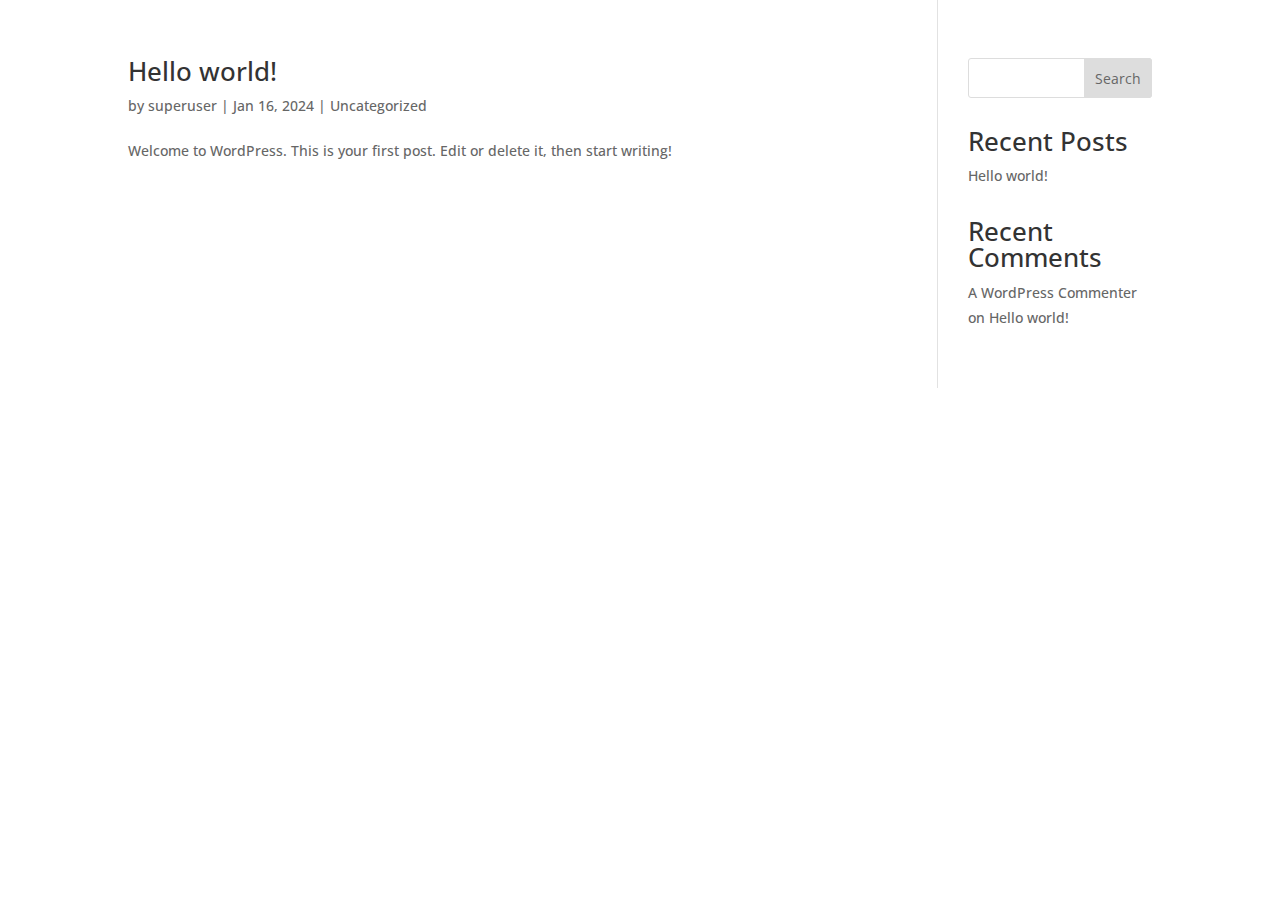
<file: author/superuser/index.html>
<!DOCTYPE html>
<html lang="en-US">
<head>
	<meta charset="UTF-8">
<meta http-equiv="X-UA-Compatible" content="IE=edge">
	<link rel="pingback" href="https://cybercore-labs.github.io/CarolineWelgemoed/xmlrpc.php">

	<script type="text/javascript">document.documentElement.className = 'js';</script>
	
	<title>superuser | Caroline Welgemoed</title>
<meta name="robots" content="max-image-preview:large">
<script type="text/javascript">let jqueryParams=[],jQuery=function(r){return jqueryParams=[...jqueryParams,r],jQuery},$=function(r){return jqueryParams=[...jqueryParams,r],$};window.jQuery=jQuery,window.$=jQuery;let customHeadScripts=!1;jQuery.fn=jQuery.prototype={},$.fn=jQuery.prototype={},jQuery.noConflict=function(r){if(window.jQuery)return jQuery=window.jQuery,$=window.jQuery,customHeadScripts=!0,jQuery.noConflict},jQuery.ready=function(r){jqueryParams=[...jqueryParams,r]},$.ready=function(r){jqueryParams=[...jqueryParams,r]},jQuery.load=function(r){jqueryParams=[...jqueryParams,r]},$.load=function(r){jqueryParams=[...jqueryParams,r]},jQuery.fn.ready=function(r){jqueryParams=[...jqueryParams,r]},$.fn.ready=function(r){jqueryParams=[...jqueryParams,r]};</script><link rel="dns-prefetch" href="//fonts.googleapis.com">
<link rel="alternate" type="application/rss+xml" title="Caroline Welgemoed &raquo; Feed" href="https://cybercore-labs.github.io/CarolineWelgemoed/feed/">
<link rel="alternate" type="application/rss+xml" title="Caroline Welgemoed &raquo; Comments Feed" href="https://cybercore-labs.github.io/CarolineWelgemoed/comments/feed/">
<link rel="alternate" type="application/rss+xml" title="Caroline Welgemoed &raquo; Posts by superuser Feed" href="https://cybercore-labs.github.io/CarolineWelgemoed/author/superuser/feed/">
<meta content="Divi v.4.23.3" name="generator">
<link rel="stylesheet" id="wp-block-library-css" href="https://cybercore-labs.github.io/CarolineWelgemoed/wp-includes/css/dist/block-library/style.min.css?ver=6.4.2" type="text/css" media="all">
<style id="wp-block-library-theme-inline-css" type="text/css">.wp-block-audio figcaption{color:#555;font-size:13px;text-align:center}.is-dark-theme .wp-block-audio figcaption{color:hsla(0,0%,100%,.65)}.wp-block-audio{margin:0 0 1em}.wp-block-code{border:1px solid #ccc;border-radius:4px;font-family:Menlo,Consolas,monaco,monospace;padding:.8em 1em}.wp-block-embed figcaption{color:#555;font-size:13px;text-align:center}.is-dark-theme .wp-block-embed figcaption{color:hsla(0,0%,100%,.65)}.wp-block-embed{margin:0 0 1em}.blocks-gallery-caption{color:#555;font-size:13px;text-align:center}.is-dark-theme .blocks-gallery-caption{color:hsla(0,0%,100%,.65)}.wp-block-image figcaption{color:#555;font-size:13px;text-align:center}.is-dark-theme .wp-block-image figcaption{color:hsla(0,0%,100%,.65)}.wp-block-image{margin:0 0 1em}.wp-block-pullquote{border-bottom:4px solid;border-top:4px solid;color:currentColor;margin-bottom:1.75em}.wp-block-pullquote cite,.wp-block-pullquote footer,.wp-block-pullquote__citation{color:currentColor;font-size:.8125em;font-style:normal;text-transform:uppercase}.wp-block-quote{border-left:.25em solid;margin:0 0 1.75em;padding-left:1em}.wp-block-quote cite,.wp-block-quote footer{color:currentColor;font-size:.8125em;font-style:normal;position:relative}.wp-block-quote.has-text-align-right{border-left:none;border-right:.25em solid;padding-left:0;padding-right:1em}.wp-block-quote.has-text-align-center{border:none;padding-left:0}.wp-block-quote.is-large,.wp-block-quote.is-style-large,.wp-block-quote.is-style-plain{border:none}.wp-block-search .wp-block-search__label{font-weight:700}.wp-block-search__button{border:1px solid #ccc;padding:.375em .625em}:where(.wp-block-group.has-background){padding:1.25em 2.375em}.wp-block-separator.has-css-opacity{opacity:.4}.wp-block-separator{border:none;border-bottom:2px solid;margin-left:auto;margin-right:auto}.wp-block-separator.has-alpha-channel-opacity{opacity:1}.wp-block-separator:not(.is-style-wide):not(.is-style-dots){width:100px}.wp-block-separator.has-background:not(.is-style-dots){border-bottom:none;height:1px}.wp-block-separator.has-background:not(.is-style-wide):not(.is-style-dots){height:2px}.wp-block-table{margin:0 0 1em}.wp-block-table td,.wp-block-table th{word-break:normal}.wp-block-table figcaption{color:#555;font-size:13px;text-align:center}.is-dark-theme .wp-block-table figcaption{color:hsla(0,0%,100%,.65)}.wp-block-video figcaption{color:#555;font-size:13px;text-align:center}.is-dark-theme .wp-block-video figcaption{color:hsla(0,0%,100%,.65)}.wp-block-video{margin:0 0 1em}.wp-block-template-part.has-background{margin-bottom:0;margin-top:0;padding:1.25em 2.375em}</style>
<style id="global-styles-inline-css" type="text/css">body{--wp--preset--color--black: #000000;--wp--preset--color--cyan-bluish-gray: #abb8c3;--wp--preset--color--white: #ffffff;--wp--preset--color--pale-pink: #f78da7;--wp--preset--color--vivid-red: #cf2e2e;--wp--preset--color--luminous-vivid-orange: #ff6900;--wp--preset--color--luminous-vivid-amber: #fcb900;--wp--preset--color--light-green-cyan: #7bdcb5;--wp--preset--color--vivid-green-cyan: #00d084;--wp--preset--color--pale-cyan-blue: #8ed1fc;--wp--preset--color--vivid-cyan-blue: #0693e3;--wp--preset--color--vivid-purple: #9b51e0;--wp--preset--gradient--vivid-cyan-blue-to-vivid-purple: linear-gradient(135deg,rgba(6,147,227,1) 0%,rgb(155,81,224) 100%);--wp--preset--gradient--light-green-cyan-to-vivid-green-cyan: linear-gradient(135deg,rgb(122,220,180) 0%,rgb(0,208,130) 100%);--wp--preset--gradient--luminous-vivid-amber-to-luminous-vivid-orange: linear-gradient(135deg,rgba(252,185,0,1) 0%,rgba(255,105,0,1) 100%);--wp--preset--gradient--luminous-vivid-orange-to-vivid-red: linear-gradient(135deg,rgba(255,105,0,1) 0%,rgb(207,46,46) 100%);--wp--preset--gradient--very-light-gray-to-cyan-bluish-gray: linear-gradient(135deg,rgb(238,238,238) 0%,rgb(169,184,195) 100%);--wp--preset--gradient--cool-to-warm-spectrum: linear-gradient(135deg,rgb(74,234,220) 0%,rgb(151,120,209) 20%,rgb(207,42,186) 40%,rgb(238,44,130) 60%,rgb(251,105,98) 80%,rgb(254,248,76) 100%);--wp--preset--gradient--blush-light-purple: linear-gradient(135deg,rgb(255,206,236) 0%,rgb(152,150,240) 100%);--wp--preset--gradient--blush-bordeaux: linear-gradient(135deg,rgb(254,205,165) 0%,rgb(254,45,45) 50%,rgb(107,0,62) 100%);--wp--preset--gradient--luminous-dusk: linear-gradient(135deg,rgb(255,203,112) 0%,rgb(199,81,192) 50%,rgb(65,88,208) 100%);--wp--preset--gradient--pale-ocean: linear-gradient(135deg,rgb(255,245,203) 0%,rgb(182,227,212) 50%,rgb(51,167,181) 100%);--wp--preset--gradient--electric-grass: linear-gradient(135deg,rgb(202,248,128) 0%,rgb(113,206,126) 100%);--wp--preset--gradient--midnight: linear-gradient(135deg,rgb(2,3,129) 0%,rgb(40,116,252) 100%);--wp--preset--font-size--small: 13px;--wp--preset--font-size--medium: 20px;--wp--preset--font-size--large: 36px;--wp--preset--font-size--x-large: 42px;--wp--preset--spacing--20: 0.44rem;--wp--preset--spacing--30: 0.67rem;--wp--preset--spacing--40: 1rem;--wp--preset--spacing--50: 1.5rem;--wp--preset--spacing--60: 2.25rem;--wp--preset--spacing--70: 3.38rem;--wp--preset--spacing--80: 5.06rem;--wp--preset--shadow--natural: 6px 6px 9px rgba(0, 0, 0, 0.2);--wp--preset--shadow--deep: 12px 12px 50px rgba(0, 0, 0, 0.4);--wp--preset--shadow--sharp: 6px 6px 0px rgba(0, 0, 0, 0.2);--wp--preset--shadow--outlined: 6px 6px 0px -3px rgba(255, 255, 255, 1), 6px 6px rgba(0, 0, 0, 1);--wp--preset--shadow--crisp: 6px 6px 0px rgba(0, 0, 0, 1);}body { margin: 0;--wp--style--global--content-size: 823px;--wp--style--global--wide-size: 1080px; }.wp-site-blocks > .alignleft { float: left; margin-right: 2em; }.wp-site-blocks > .alignright { float: right; margin-left: 2em; }.wp-site-blocks > .aligncenter { justify-content: center; margin-left: auto; margin-right: auto; }:where(.is-layout-flex){gap: 0.5em;}:where(.is-layout-grid){gap: 0.5em;}body .is-layout-flow > .alignleft{float: left;margin-inline-start: 0;margin-inline-end: 2em;}body .is-layout-flow > .alignright{float: right;margin-inline-start: 2em;margin-inline-end: 0;}body .is-layout-flow > .aligncenter{margin-left: auto !important;margin-right: auto !important;}body .is-layout-constrained > .alignleft{float: left;margin-inline-start: 0;margin-inline-end: 2em;}body .is-layout-constrained > .alignright{float: right;margin-inline-start: 2em;margin-inline-end: 0;}body .is-layout-constrained > .aligncenter{margin-left: auto !important;margin-right: auto !important;}body .is-layout-constrained > :where(:not(.alignleft):not(.alignright):not(.alignfull)){max-width: var(--wp--style--global--content-size);margin-left: auto !important;margin-right: auto !important;}body .is-layout-constrained > .alignwide{max-width: var(--wp--style--global--wide-size);}body .is-layout-flex{display: flex;}body .is-layout-flex{flex-wrap: wrap;align-items: center;}body .is-layout-flex > *{margin: 0;}body .is-layout-grid{display: grid;}body .is-layout-grid > *{margin: 0;}body{padding-top: 0px;padding-right: 0px;padding-bottom: 0px;padding-left: 0px;}a:where(:not(.wp-element-button)){text-decoration: underline;}.wp-element-button, .wp-block-button__link{background-color: #32373c;border-width: 0;color: #fff;font-family: inherit;font-size: inherit;line-height: inherit;padding: calc(0.667em + 2px) calc(1.333em + 2px);text-decoration: none;}.has-black-color{color: var(--wp--preset--color--black) !important;}.has-cyan-bluish-gray-color{color: var(--wp--preset--color--cyan-bluish-gray) !important;}.has-white-color{color: var(--wp--preset--color--white) !important;}.has-pale-pink-color{color: var(--wp--preset--color--pale-pink) !important;}.has-vivid-red-color{color: var(--wp--preset--color--vivid-red) !important;}.has-luminous-vivid-orange-color{color: var(--wp--preset--color--luminous-vivid-orange) !important;}.has-luminous-vivid-amber-color{color: var(--wp--preset--color--luminous-vivid-amber) !important;}.has-light-green-cyan-color{color: var(--wp--preset--color--light-green-cyan) !important;}.has-vivid-green-cyan-color{color: var(--wp--preset--color--vivid-green-cyan) !important;}.has-pale-cyan-blue-color{color: var(--wp--preset--color--pale-cyan-blue) !important;}.has-vivid-cyan-blue-color{color: var(--wp--preset--color--vivid-cyan-blue) !important;}.has-vivid-purple-color{color: var(--wp--preset--color--vivid-purple) !important;}.has-black-background-color{background-color: var(--wp--preset--color--black) !important;}.has-cyan-bluish-gray-background-color{background-color: var(--wp--preset--color--cyan-bluish-gray) !important;}.has-white-background-color{background-color: var(--wp--preset--color--white) !important;}.has-pale-pink-background-color{background-color: var(--wp--preset--color--pale-pink) !important;}.has-vivid-red-background-color{background-color: var(--wp--preset--color--vivid-red) !important;}.has-luminous-vivid-orange-background-color{background-color: var(--wp--preset--color--luminous-vivid-orange) !important;}.has-luminous-vivid-amber-background-color{background-color: var(--wp--preset--color--luminous-vivid-amber) !important;}.has-light-green-cyan-background-color{background-color: var(--wp--preset--color--light-green-cyan) !important;}.has-vivid-green-cyan-background-color{background-color: var(--wp--preset--color--vivid-green-cyan) !important;}.has-pale-cyan-blue-background-color{background-color: var(--wp--preset--color--pale-cyan-blue) !important;}.has-vivid-cyan-blue-background-color{background-color: var(--wp--preset--color--vivid-cyan-blue) !important;}.has-vivid-purple-background-color{background-color: var(--wp--preset--color--vivid-purple) !important;}.has-black-border-color{border-color: var(--wp--preset--color--black) !important;}.has-cyan-bluish-gray-border-color{border-color: var(--wp--preset--color--cyan-bluish-gray) !important;}.has-white-border-color{border-color: var(--wp--preset--color--white) !important;}.has-pale-pink-border-color{border-color: var(--wp--preset--color--pale-pink) !important;}.has-vivid-red-border-color{border-color: var(--wp--preset--color--vivid-red) !important;}.has-luminous-vivid-orange-border-color{border-color: var(--wp--preset--color--luminous-vivid-orange) !important;}.has-luminous-vivid-amber-border-color{border-color: var(--wp--preset--color--luminous-vivid-amber) !important;}.has-light-green-cyan-border-color{border-color: var(--wp--preset--color--light-green-cyan) !important;}.has-vivid-green-cyan-border-color{border-color: var(--wp--preset--color--vivid-green-cyan) !important;}.has-pale-cyan-blue-border-color{border-color: var(--wp--preset--color--pale-cyan-blue) !important;}.has-vivid-cyan-blue-border-color{border-color: var(--wp--preset--color--vivid-cyan-blue) !important;}.has-vivid-purple-border-color{border-color: var(--wp--preset--color--vivid-purple) !important;}.has-vivid-cyan-blue-to-vivid-purple-gradient-background{background: var(--wp--preset--gradient--vivid-cyan-blue-to-vivid-purple) !important;}.has-light-green-cyan-to-vivid-green-cyan-gradient-background{background: var(--wp--preset--gradient--light-green-cyan-to-vivid-green-cyan) !important;}.has-luminous-vivid-amber-to-luminous-vivid-orange-gradient-background{background: var(--wp--preset--gradient--luminous-vivid-amber-to-luminous-vivid-orange) !important;}.has-luminous-vivid-orange-to-vivid-red-gradient-background{background: var(--wp--preset--gradient--luminous-vivid-orange-to-vivid-red) !important;}.has-very-light-gray-to-cyan-bluish-gray-gradient-background{background: var(--wp--preset--gradient--very-light-gray-to-cyan-bluish-gray) !important;}.has-cool-to-warm-spectrum-gradient-background{background: var(--wp--preset--gradient--cool-to-warm-spectrum) !important;}.has-blush-light-purple-gradient-background{background: var(--wp--preset--gradient--blush-light-purple) !important;}.has-blush-bordeaux-gradient-background{background: var(--wp--preset--gradient--blush-bordeaux) !important;}.has-luminous-dusk-gradient-background{background: var(--wp--preset--gradient--luminous-dusk) !important;}.has-pale-ocean-gradient-background{background: var(--wp--preset--gradient--pale-ocean) !important;}.has-electric-grass-gradient-background{background: var(--wp--preset--gradient--electric-grass) !important;}.has-midnight-gradient-background{background: var(--wp--preset--gradient--midnight) !important;}.has-small-font-size{font-size: var(--wp--preset--font-size--small) !important;}.has-medium-font-size{font-size: var(--wp--preset--font-size--medium) !important;}.has-large-font-size{font-size: var(--wp--preset--font-size--large) !important;}.has-x-large-font-size{font-size: var(--wp--preset--font-size--x-large) !important;}
.wp-block-navigation a:where(:not(.wp-element-button)){color: inherit;}
:where(.wp-block-post-template.is-layout-flex){gap: 1.25em;}:where(.wp-block-post-template.is-layout-grid){gap: 1.25em;}
:where(.wp-block-columns.is-layout-flex){gap: 2em;}:where(.wp-block-columns.is-layout-grid){gap: 2em;}
.wp-block-pullquote{font-size: 1.5em;line-height: 1.6;}</style>
<link rel="stylesheet" id="et-divi-open-sans-css" href="https://fonts.googleapis.com/css?family=Open+Sans:300italic,400italic,600italic,700italic,800italic,400,300,600,700,800&#038;subset=latin,latin-ext&#038;display=swap" type="text/css" media="all">
<style id="divi-style-inline-inline-css" type="text/css">/*!
Theme Name: Divi
Theme URI: http://www.elegantthemes.com/gallery/divi/
Version: 4.23.3
Description: Smart. Flexible. Beautiful. Divi is the most powerful theme in our collection.
Author: Elegant Themes
Author URI: http://www.elegantthemes.com
License: GNU General Public License v2
License URI: http://www.gnu.org/licenses/gpl-2.0.html
*/

a,abbr,acronym,address,applet,b,big,blockquote,body,center,cite,code,dd,del,dfn,div,dl,dt,em,fieldset,font,form,h1,h2,h3,h4,h5,h6,html,i,iframe,img,ins,kbd,label,legend,li,object,ol,p,pre,q,s,samp,small,span,strike,strong,sub,sup,tt,u,ul,var{margin:0;padding:0;border:0;outline:0;font-size:100%;-ms-text-size-adjust:100%;-webkit-text-size-adjust:100%;vertical-align:baseline;background:transparent}body{line-height:1}ol,ul{list-style:none}blockquote,q{quotes:none}blockquote:after,blockquote:before,q:after,q:before{content:"";content:none}blockquote{margin:20px 0 30px;border-left:5px solid;padding-left:20px}:focus{outline:0}del{text-decoration:line-through}pre{overflow:auto;padding:10px}figure{margin:0}table{border-collapse:collapse;border-spacing:0}article,aside,footer,header,hgroup,nav,section{display:block}body{font-family:Open Sans,Arial,sans-serif;font-size:14px;color:#666;background-color:#fff;line-height:1.7em;font-weight:500;-webkit-font-smoothing:antialiased;-moz-osx-font-smoothing:grayscale}body.page-template-page-template-blank-php #page-container{padding-top:0!important}body.et_cover_background{background-size:cover!important;background-position:top!important;background-repeat:no-repeat!important;background-attachment:fixed}a{color:#2ea3f2}a,a:hover{text-decoration:none}p{padding-bottom:1em}p:not(.has-background):last-of-type{padding-bottom:0}p.et_normal_padding{padding-bottom:1em}strong{font-weight:700}cite,em,i{font-style:italic}code,pre{font-family:Courier New,monospace;margin-bottom:10px}ins{text-decoration:none}sub,sup{height:0;line-height:1;position:relative;vertical-align:baseline}sup{bottom:.8em}sub{top:.3em}dl{margin:0 0 1.5em}dl dt{font-weight:700}dd{margin-left:1.5em}blockquote p{padding-bottom:0}embed,iframe,object,video{max-width:100%}h1,h2,h3,h4,h5,h6{color:#333;padding-bottom:10px;line-height:1em;font-weight:500}h1 a,h2 a,h3 a,h4 a,h5 a,h6 a{color:inherit}h1{font-size:30px}h2{font-size:26px}h3{font-size:22px}h4{font-size:18px}h5{font-size:16px}h6{font-size:14px}input{-webkit-appearance:none}input[type=checkbox]{-webkit-appearance:checkbox}input[type=radio]{-webkit-appearance:radio}input.text,input.title,input[type=email],input[type=password],input[type=tel],input[type=text],select,textarea{background-color:#fff;border:1px solid #bbb;padding:2px;color:#4e4e4e}input.text:focus,input.title:focus,input[type=text]:focus,select:focus,textarea:focus{border-color:#2d3940;color:#3e3e3e}input.text,input.title,input[type=text],select,textarea{margin:0}textarea{padding:4px}button,input,select,textarea{font-family:inherit}img{max-width:100%;height:auto}.clear{clear:both}br.clear{margin:0;padding:0}.pagination{clear:both}#et_search_icon:hover,.et-social-icon a:hover,.et_password_protected_form .et_submit_button,.form-submit .et_pb_buttontton.alt.disabled,.nav-single a,.posted_in a{color:#2ea3f2}.et-search-form,blockquote{border-color:#2ea3f2}#main-content{background-color:#fff}.container{width:80%;max-width:1080px;margin:auto;position:relative}body:not(.et-tb) #main-content .container,body:not(.et-tb-has-header) #main-content .container{padding-top:58px}.et_full_width_page #main-content .container:before{display:none}.main_title{margin-bottom:20px}.et_password_protected_form .et_submit_button:hover,.form-submit .et_pb_button:hover{background:rgba(0,0,0,.05)}.et_button_icon_visible .et_pb_button{padding-right:2em;padding-left:.7em}.et_button_icon_visible .et_pb_button:after{opacity:1;margin-left:0}.et_button_left .et_pb_button:hover:after{left:.15em}.et_button_left .et_pb_button:after{margin-left:0;left:1em}.et_button_icon_visible.et_button_left .et_pb_button,.et_button_left .et_pb_button:hover,.et_button_left .et_pb_module .et_pb_button:hover{padding-left:2em;padding-right:.7em}.et_button_icon_visible.et_button_left .et_pb_button:after,.et_button_left .et_pb_button:hover:after{left:.15em}.et_password_protected_form .et_submit_button:hover,.form-submit .et_pb_button:hover{padding:.3em 1em}.et_button_no_icon .et_pb_button:after{display:none}.et_button_no_icon.et_button_icon_visible.et_button_left .et_pb_button,.et_button_no_icon.et_button_left .et_pb_button:hover,.et_button_no_icon .et_pb_button,.et_button_no_icon .et_pb_button:hover{padding:.3em 1em!important}.et_button_custom_icon .et_pb_button:after{line-height:1.7em}.et_button_custom_icon.et_button_icon_visible .et_pb_button:after,.et_button_custom_icon .et_pb_button:hover:after{margin-left:.3em}#left-area .post_format-post-format-gallery .wp-block-gallery:first-of-type{padding:0;margin-bottom:-16px}.entry-content table:not(.variations){border:1px solid #eee;margin:0 0 15px;text-align:left;width:100%}.entry-content thead th,.entry-content tr th{color:#555;font-weight:700;padding:9px 24px}.entry-content tr td{border-top:1px solid #eee;padding:6px 24px}#left-area ul,.entry-content ul,.et-l--body ul,.et-l--footer ul,.et-l--header ul{list-style-type:disc;padding:0 0 23px 1em;line-height:26px}#left-area ol,.entry-content ol,.et-l--body ol,.et-l--footer ol,.et-l--header ol{list-style-type:decimal;list-style-position:inside;padding:0 0 23px;line-height:26px}#left-area ul li ul,.entry-content ul li ol{padding:2px 0 2px 20px}#left-area ol li ul,.entry-content ol li ol,.et-l--body ol li ol,.et-l--footer ol li ol,.et-l--header ol li ol{padding:2px 0 2px 35px}#left-area ul.wp-block-gallery{display:-webkit-box;display:-ms-flexbox;display:flex;-ms-flex-wrap:wrap;flex-wrap:wrap;list-style-type:none;padding:0}#left-area ul.products{padding:0!important;line-height:1.7!important;list-style:none!important}.gallery-item a{display:block}.gallery-caption,.gallery-item a{width:90%}#wpadminbar{z-index:100001}#left-area .post-meta{font-size:14px;padding-bottom:15px}#left-area .post-meta a{text-decoration:none;color:#666}#left-area .et_featured_image{padding-bottom:7px}.single .post{padding-bottom:25px}body.single .et_audio_content{margin-bottom:-6px}.nav-single a{text-decoration:none;color:#2ea3f2;font-size:14px;font-weight:400}.nav-previous{float:left}.nav-next{float:right}.et_password_protected_form p input{background-color:#eee;border:none!important;width:100%!important;border-radius:0!important;font-size:14px;color:#999!important;padding:16px!important;-webkit-box-sizing:border-box;box-sizing:border-box}.et_password_protected_form label{display:none}.et_password_protected_form .et_submit_button{font-family:inherit;display:block;float:right;margin:8px auto 0;cursor:pointer}.post-password-required p.nocomments.container{max-width:100%}.post-password-required p.nocomments.container:before{display:none}.aligncenter,div.post .new-post .aligncenter{display:block;margin-left:auto;margin-right:auto}.wp-caption{border:1px solid #ddd;text-align:center;background-color:#f3f3f3;margin-bottom:10px;max-width:96%;padding:8px}.wp-caption.alignleft{margin:0 30px 20px 0}.wp-caption.alignright{margin:0 0 20px 30px}.wp-caption img{margin:0;padding:0;border:0}.wp-caption p.wp-caption-text{font-size:12px;padding:0 4px 5px;margin:0}.alignright{float:right}.alignleft{float:left}img.alignleft{display:inline;float:left;margin-right:15px}img.alignright{display:inline;float:right;margin-left:15px}.page.et_pb_pagebuilder_layout #main-content{background-color:transparent}body #main-content .et_builder_inner_content>h1,body #main-content .et_builder_inner_content>h2,body #main-content .et_builder_inner_content>h3,body #main-content .et_builder_inner_content>h4,body #main-content .et_builder_inner_content>h5,body #main-content .et_builder_inner_content>h6{line-height:1.4em}body #main-content .et_builder_inner_content>p{line-height:1.7em}.wp-block-pullquote{margin:20px 0 30px}.wp-block-pullquote.has-background blockquote{border-left:none}.wp-block-group.has-background{padding:1.5em 1.5em .5em}@media (min-width:981px){#left-area{width:79.125%;padding-bottom:23px}#main-content .container:before{content:"";position:absolute;top:0;height:100%;width:1px;background-color:#e2e2e2}.et_full_width_page #left-area,.et_no_sidebar #left-area{float:none;width:100%!important}.et_full_width_page #left-area{padding-bottom:0}.et_no_sidebar #main-content .container:before{display:none}}@media (max-width:980px){#page-container{padding-top:80px}.et-tb #page-container,.et-tb-has-header #page-container{padding-top:0!important}#left-area,#sidebar{width:100%!important}#main-content .container:before{display:none!important}.et_full_width_page .et_gallery_item:nth-child(4n+1){clear:none}}@media print{#page-container{padding-top:0!important}}#wp-admin-bar-et-use-visual-builder a:before{font-family:ETmodules!important;content:"\e625";font-size:30px!important;width:28px;margin-top:-3px;color:#974df3!important}#wp-admin-bar-et-use-visual-builder:hover a:before{color:#fff!important}#wp-admin-bar-et-use-visual-builder:hover a,#wp-admin-bar-et-use-visual-builder a:hover{transition:background-color .5s ease;-webkit-transition:background-color .5s ease;-moz-transition:background-color .5s ease;background-color:#7e3bd0!important;color:#fff!important}* html .clearfix,:first-child+html .clearfix{zoom:1}.iphone .et_pb_section_video_bg video::-webkit-media-controls-start-playback-button{display:none!important;-webkit-appearance:none}.et_mobile_device .et_pb_section_parallax .et_pb_parallax_css{background-attachment:scroll}.et-social-facebook a.icon:before{content:"\e093"}.et-social-twitter a.icon:before{content:"\e094"}.et-social-google-plus a.icon:before{content:"\e096"}.et-social-instagram a.icon:before{content:"\e09a"}.et-social-rss a.icon:before{content:"\e09e"}.ai1ec-single-event:after{content:" ";display:table;clear:both}.evcal_event_details .evcal_evdata_cell .eventon_details_shading_bot.eventon_details_shading_bot{z-index:3}.wp-block-divi-layout{margin-bottom:1em}*{-webkit-box-sizing:border-box;box-sizing:border-box}#et-info-email:before,#et-info-phone:before,#et_search_icon:before,.comment-reply-link:after,.et-cart-info span:before,.et-pb-arrow-next:before,.et-pb-arrow-prev:before,.et-social-icon a:before,.et_audio_container .mejs-playpause-button button:before,.et_audio_container .mejs-volume-button button:before,.et_overlay:before,.et_password_protected_form .et_submit_button:after,.et_pb_button:after,.et_pb_contact_reset:after,.et_pb_contact_submit:after,.et_pb_font_icon:before,.et_pb_newsletter_button:after,.et_pb_pricing_table_button:after,.et_pb_promo_button:after,.et_pb_testimonial:before,.et_pb_toggle_title:before,.form-submit .et_pb_button:after,.mobile_menu_bar:before,a.et_pb_more_button:after{font-family:ETmodules!important;speak:none;font-style:normal;font-weight:400;-webkit-font-feature-settings:normal;font-feature-settings:normal;font-variant:normal;text-transform:none;line-height:1;-webkit-font-smoothing:antialiased;-moz-osx-font-smoothing:grayscale;text-shadow:0 0;direction:ltr}.et-pb-icon,.et_pb_custom_button_icon.et_pb_button:after,.et_pb_login .et_pb_custom_button_icon.et_pb_button:after,.et_pb_woo_custom_button_icon .button.et_pb_custom_button_icon.et_pb_button:after,.et_pb_woo_custom_button_icon .button.et_pb_custom_button_icon.et_pb_button:hover:after{content:attr(data-icon)}.et-pb-icon{font-family:ETmodules;speak:none;font-weight:400;-webkit-font-feature-settings:normal;font-feature-settings:normal;font-variant:normal;text-transform:none;line-height:1;-webkit-font-smoothing:antialiased;font-size:96px;font-style:normal;display:inline-block;-webkit-box-sizing:border-box;box-sizing:border-box;direction:ltr}#et-ajax-saving{display:none;-webkit-transition:background .3s,-webkit-box-shadow .3s;transition:background .3s,-webkit-box-shadow .3s;transition:background .3s,box-shadow .3s;transition:background .3s,box-shadow .3s,-webkit-box-shadow .3s;-webkit-box-shadow:rgba(0,139,219,.247059) 0 0 60px;box-shadow:0 0 60px rgba(0,139,219,.247059);position:fixed;top:50%;left:50%;width:50px;height:50px;background:#fff;border-radius:50px;margin:-25px 0 0 -25px;z-index:999999;text-align:center}#et-ajax-saving img{margin:9px}.et-safe-mode-indicator,.et-safe-mode-indicator:focus,.et-safe-mode-indicator:hover{-webkit-box-shadow:0 5px 10px rgba(41,196,169,.15);box-shadow:0 5px 10px rgba(41,196,169,.15);background:#29c4a9;color:#fff;font-size:14px;font-weight:600;padding:12px;line-height:16px;border-radius:3px;position:fixed;bottom:30px;right:30px;z-index:999999;text-decoration:none;font-family:Open Sans,sans-serif;-webkit-font-smoothing:antialiased;-moz-osx-font-smoothing:grayscale}.et_pb_button{font-size:20px;font-weight:500;padding:.3em 1em;line-height:1.7em!important;background-color:transparent;background-size:cover;background-position:50%;background-repeat:no-repeat;border:2px solid;border-radius:3px;-webkit-transition-duration:.2s;transition-duration:.2s;-webkit-transition-property:all!important;transition-property:all!important}.et_pb_button,.et_pb_button_inner{position:relative}.et_pb_button:hover,.et_pb_module .et_pb_button:hover{border:2px solid transparent;padding:.3em 2em .3em .7em}.et_pb_button:hover{background-color:hsla(0,0%,100%,.2)}.et_pb_bg_layout_light.et_pb_button:hover,.et_pb_bg_layout_light .et_pb_button:hover{background-color:rgba(0,0,0,.05)}.et_pb_button:after,.et_pb_button:before{font-size:32px;line-height:1em;content:"\35";opacity:0;position:absolute;margin-left:-1em;-webkit-transition:all .2s;transition:all .2s;text-transform:none;-webkit-font-feature-settings:"kern" off;font-feature-settings:"kern" off;font-variant:none;font-style:normal;font-weight:400;text-shadow:none}.et_pb_button.et_hover_enabled:hover:after,.et_pb_button.et_pb_hovered:hover:after{-webkit-transition:none!important;transition:none!important}.et_pb_button:before{display:none}.et_pb_button:hover:after{opacity:1;margin-left:0}.et_pb_column_1_3 h1,.et_pb_column_1_4 h1,.et_pb_column_1_5 h1,.et_pb_column_1_6 h1,.et_pb_column_2_5 h1{font-size:26px}.et_pb_column_1_3 h2,.et_pb_column_1_4 h2,.et_pb_column_1_5 h2,.et_pb_column_1_6 h2,.et_pb_column_2_5 h2{font-size:23px}.et_pb_column_1_3 h3,.et_pb_column_1_4 h3,.et_pb_column_1_5 h3,.et_pb_column_1_6 h3,.et_pb_column_2_5 h3{font-size:20px}.et_pb_column_1_3 h4,.et_pb_column_1_4 h4,.et_pb_column_1_5 h4,.et_pb_column_1_6 h4,.et_pb_column_2_5 h4{font-size:18px}.et_pb_column_1_3 h5,.et_pb_column_1_4 h5,.et_pb_column_1_5 h5,.et_pb_column_1_6 h5,.et_pb_column_2_5 h5{font-size:16px}.et_pb_column_1_3 h6,.et_pb_column_1_4 h6,.et_pb_column_1_5 h6,.et_pb_column_1_6 h6,.et_pb_column_2_5 h6{font-size:15px}.et_pb_bg_layout_dark,.et_pb_bg_layout_dark h1,.et_pb_bg_layout_dark h2,.et_pb_bg_layout_dark h3,.et_pb_bg_layout_dark h4,.et_pb_bg_layout_dark h5,.et_pb_bg_layout_dark h6{color:#fff!important}.et_pb_module.et_pb_text_align_left{text-align:left}.et_pb_module.et_pb_text_align_center{text-align:center}.et_pb_module.et_pb_text_align_right{text-align:right}.et_pb_module.et_pb_text_align_justified{text-align:justify}.clearfix:after{visibility:hidden;display:block;font-size:0;content:" ";clear:both;height:0}.et_pb_bg_layout_light .et_pb_more_button{color:#2ea3f2}.et_builder_inner_content{position:relative;z-index:1}header .et_builder_inner_content{z-index:2}.et_pb_css_mix_blend_mode_passthrough{mix-blend-mode:unset!important}.et_pb_image_container{margin:-20px -20px 29px}.et_pb_module_inner{position:relative}.et_hover_enabled_preview{z-index:2}.et_hover_enabled:hover{position:relative;z-index:2}.et_pb_all_tabs,.et_pb_module,.et_pb_posts_nav a,.et_pb_tab,.et_pb_with_background{position:relative;background-size:cover;background-position:50%;background-repeat:no-repeat}.et_pb_background_mask,.et_pb_background_pattern{bottom:0;left:0;position:absolute;right:0;top:0}.et_pb_background_mask{background-size:calc(100% + 2px) calc(100% + 2px);background-repeat:no-repeat;background-position:50%;overflow:hidden}.et_pb_background_pattern{background-position:0 0;background-repeat:repeat}.et_pb_with_border{position:relative;border:0 solid #333}.post-password-required .et_pb_row{padding:0;width:100%}.post-password-required .et_password_protected_form{min-height:0}body.et_pb_pagebuilder_layout.et_pb_show_title .post-password-required .et_password_protected_form h1,body:not(.et_pb_pagebuilder_layout) .post-password-required .et_password_protected_form h1{display:none}.et_pb_no_bg{padding:0!important}.et_overlay.et_pb_inline_icon:before,.et_pb_inline_icon:before{content:attr(data-icon)}.et_pb_more_button{color:inherit;text-shadow:none;text-decoration:none;display:inline-block;margin-top:20px}.et_parallax_bg_wrap{overflow:hidden;position:absolute;top:0;right:0;bottom:0;left:0}.et_parallax_bg{background-repeat:no-repeat;background-position:top;background-size:cover;position:absolute;bottom:0;left:0;width:100%;height:100%;display:block}.et_parallax_bg.et_parallax_bg__hover,.et_parallax_bg.et_parallax_bg_phone,.et_parallax_bg.et_parallax_bg_tablet,.et_parallax_gradient.et_parallax_gradient__hover,.et_parallax_gradient.et_parallax_gradient_phone,.et_parallax_gradient.et_parallax_gradient_tablet,.et_pb_section_parallax_hover:hover .et_parallax_bg:not(.et_parallax_bg__hover),.et_pb_section_parallax_hover:hover .et_parallax_gradient:not(.et_parallax_gradient__hover){display:none}.et_pb_section_parallax_hover:hover .et_parallax_bg.et_parallax_bg__hover,.et_pb_section_parallax_hover:hover .et_parallax_gradient.et_parallax_gradient__hover{display:block}.et_parallax_gradient{bottom:0;display:block;left:0;position:absolute;right:0;top:0}.et_pb_module.et_pb_section_parallax,.et_pb_posts_nav a.et_pb_section_parallax,.et_pb_tab.et_pb_section_parallax{position:relative}.et_pb_section_parallax .et_pb_parallax_css,.et_pb_slides .et_parallax_bg.et_pb_parallax_css{background-attachment:fixed}body.et-bfb .et_pb_section_parallax .et_pb_parallax_css,body.et-bfb .et_pb_slides .et_parallax_bg.et_pb_parallax_css{background-attachment:scroll;bottom:auto}.et_pb_section_parallax.et_pb_column .et_pb_module,.et_pb_section_parallax.et_pb_row .et_pb_column,.et_pb_section_parallax.et_pb_row .et_pb_module{z-index:9;position:relative}.et_pb_more_button:hover:after{opacity:1;margin-left:0}.et_pb_preload .et_pb_section_video_bg,.et_pb_preload>div{visibility:hidden}.et_pb_preload,.et_pb_section.et_pb_section_video.et_pb_preload{position:relative;background:#464646!important}.et_pb_preload:before{content:"";position:absolute;top:50%;left:50%;background:url(https://cybercore-labs.github.io/CarolineWelgemoed/wp-content/themes/Divi/includes/builder/styles/images/preloader.gif) no-repeat;border-radius:32px;width:32px;height:32px;margin:-16px 0 0 -16px}.box-shadow-overlay{position:absolute;top:0;left:0;width:100%;height:100%;z-index:10;pointer-events:none}.et_pb_section>.box-shadow-overlay~.et_pb_row{z-index:11}body.safari .section_has_divider{will-change:transform}.et_pb_row>.box-shadow-overlay{z-index:8}.has-box-shadow-overlay{position:relative}.et_clickable{cursor:pointer}.screen-reader-text{border:0;clip:rect(1px,1px,1px,1px);-webkit-clip-path:inset(50%);clip-path:inset(50%);height:1px;margin:-1px;overflow:hidden;padding:0;position:absolute!important;width:1px;word-wrap:normal!important}.et_multi_view_hidden,.et_multi_view_hidden_image{display:none!important}@keyframes multi-view-image-fade{0%{opacity:0}10%{opacity:.1}20%{opacity:.2}30%{opacity:.3}40%{opacity:.4}50%{opacity:.5}60%{opacity:.6}70%{opacity:.7}80%{opacity:.8}90%{opacity:.9}to{opacity:1}}.et_multi_view_image__loading{visibility:hidden}.et_multi_view_image__loaded{-webkit-animation:multi-view-image-fade .5s;animation:multi-view-image-fade .5s}#et-pb-motion-effects-offset-tracker{visibility:hidden!important;opacity:0;position:absolute;top:0;left:0}.et-pb-before-scroll-animation{opacity:0}header.et-l.et-l--header:after{clear:both;display:block;content:""}.et_pb_module{-webkit-animation-timing-function:linear;animation-timing-function:linear;-webkit-animation-duration:.2s;animation-duration:.2s}@-webkit-keyframes fadeBottom{0%{opacity:0;-webkit-transform:translateY(10%);transform:translateY(10%)}to{opacity:1;-webkit-transform:translateY(0);transform:translateY(0)}}@keyframes fadeBottom{0%{opacity:0;-webkit-transform:translateY(10%);transform:translateY(10%)}to{opacity:1;-webkit-transform:translateY(0);transform:translateY(0)}}@-webkit-keyframes fadeLeft{0%{opacity:0;-webkit-transform:translateX(-10%);transform:translateX(-10%)}to{opacity:1;-webkit-transform:translateX(0);transform:translateX(0)}}@keyframes fadeLeft{0%{opacity:0;-webkit-transform:translateX(-10%);transform:translateX(-10%)}to{opacity:1;-webkit-transform:translateX(0);transform:translateX(0)}}@-webkit-keyframes fadeRight{0%{opacity:0;-webkit-transform:translateX(10%);transform:translateX(10%)}to{opacity:1;-webkit-transform:translateX(0);transform:translateX(0)}}@keyframes fadeRight{0%{opacity:0;-webkit-transform:translateX(10%);transform:translateX(10%)}to{opacity:1;-webkit-transform:translateX(0);transform:translateX(0)}}@-webkit-keyframes fadeTop{0%{opacity:0;-webkit-transform:translateY(-10%);transform:translateY(-10%)}to{opacity:1;-webkit-transform:translateX(0);transform:translateX(0)}}@keyframes fadeTop{0%{opacity:0;-webkit-transform:translateY(-10%);transform:translateY(-10%)}to{opacity:1;-webkit-transform:translateX(0);transform:translateX(0)}}@-webkit-keyframes fadeIn{0%{opacity:0}to{opacity:1}}@keyframes fadeIn{0%{opacity:0}to{opacity:1}}.et-waypoint:not(.et_pb_counters){opacity:0}@media (min-width:981px){.et_pb_section.et_section_specialty div.et_pb_row .et_pb_column .et_pb_column .et_pb_module.et-last-child,.et_pb_section.et_section_specialty div.et_pb_row .et_pb_column .et_pb_column .et_pb_module:last-child,.et_pb_section.et_section_specialty div.et_pb_row .et_pb_column .et_pb_row_inner .et_pb_column .et_pb_module.et-last-child,.et_pb_section.et_section_specialty div.et_pb_row .et_pb_column .et_pb_row_inner .et_pb_column .et_pb_module:last-child,.et_pb_section div.et_pb_row .et_pb_column .et_pb_module.et-last-child,.et_pb_section div.et_pb_row .et_pb_column .et_pb_module:last-child{margin-bottom:0}}@media (max-width:980px){.et_overlay.et_pb_inline_icon_tablet:before,.et_pb_inline_icon_tablet:before{content:attr(data-icon-tablet)}.et_parallax_bg.et_parallax_bg_tablet_exist,.et_parallax_gradient.et_parallax_gradient_tablet_exist{display:none}.et_parallax_bg.et_parallax_bg_tablet,.et_parallax_gradient.et_parallax_gradient_tablet{display:block}.et_pb_column .et_pb_module{margin-bottom:30px}.et_pb_row .et_pb_column .et_pb_module.et-last-child,.et_pb_row .et_pb_column .et_pb_module:last-child,.et_section_specialty .et_pb_row .et_pb_column .et_pb_module.et-last-child,.et_section_specialty .et_pb_row .et_pb_column .et_pb_module:last-child{margin-bottom:0}.et_pb_more_button{display:inline-block!important}.et_pb_bg_layout_light_tablet.et_pb_button,.et_pb_bg_layout_light_tablet.et_pb_module.et_pb_button,.et_pb_bg_layout_light_tablet .et_pb_more_button{color:#2ea3f2}.et_pb_bg_layout_light_tablet .et_pb_forgot_password a{color:#666}.et_pb_bg_layout_light_tablet h1,.et_pb_bg_layout_light_tablet h2,.et_pb_bg_layout_light_tablet h3,.et_pb_bg_layout_light_tablet h4,.et_pb_bg_layout_light_tablet h5,.et_pb_bg_layout_light_tablet h6{color:#333!important}.et_pb_module .et_pb_bg_layout_light_tablet.et_pb_button{color:#2ea3f2!important}.et_pb_bg_layout_light_tablet{color:#666!important}.et_pb_bg_layout_dark_tablet,.et_pb_bg_layout_dark_tablet h1,.et_pb_bg_layout_dark_tablet h2,.et_pb_bg_layout_dark_tablet h3,.et_pb_bg_layout_dark_tablet h4,.et_pb_bg_layout_dark_tablet h5,.et_pb_bg_layout_dark_tablet h6{color:#fff!important}.et_pb_bg_layout_dark_tablet.et_pb_button,.et_pb_bg_layout_dark_tablet.et_pb_module.et_pb_button,.et_pb_bg_layout_dark_tablet .et_pb_more_button{color:inherit}.et_pb_bg_layout_dark_tablet .et_pb_forgot_password a{color:#fff}.et_pb_module.et_pb_text_align_left-tablet{text-align:left}.et_pb_module.et_pb_text_align_center-tablet{text-align:center}.et_pb_module.et_pb_text_align_right-tablet{text-align:right}.et_pb_module.et_pb_text_align_justified-tablet{text-align:justify}}@media (max-width:767px){.et_pb_more_button{display:inline-block!important}.et_overlay.et_pb_inline_icon_phone:before,.et_pb_inline_icon_phone:before{content:attr(data-icon-phone)}.et_parallax_bg.et_parallax_bg_phone_exist,.et_parallax_gradient.et_parallax_gradient_phone_exist{display:none}.et_parallax_bg.et_parallax_bg_phone,.et_parallax_gradient.et_parallax_gradient_phone{display:block}.et-hide-mobile{display:none!important}.et_pb_bg_layout_light_phone.et_pb_button,.et_pb_bg_layout_light_phone.et_pb_module.et_pb_button,.et_pb_bg_layout_light_phone .et_pb_more_button{color:#2ea3f2}.et_pb_bg_layout_light_phone .et_pb_forgot_password a{color:#666}.et_pb_bg_layout_light_phone h1,.et_pb_bg_layout_light_phone h2,.et_pb_bg_layout_light_phone h3,.et_pb_bg_layout_light_phone h4,.et_pb_bg_layout_light_phone h5,.et_pb_bg_layout_light_phone h6{color:#333!important}.et_pb_module .et_pb_bg_layout_light_phone.et_pb_button{color:#2ea3f2!important}.et_pb_bg_layout_light_phone{color:#666!important}.et_pb_bg_layout_dark_phone,.et_pb_bg_layout_dark_phone h1,.et_pb_bg_layout_dark_phone h2,.et_pb_bg_layout_dark_phone h3,.et_pb_bg_layout_dark_phone h4,.et_pb_bg_layout_dark_phone h5,.et_pb_bg_layout_dark_phone h6{color:#fff!important}.et_pb_bg_layout_dark_phone.et_pb_button,.et_pb_bg_layout_dark_phone.et_pb_module.et_pb_button,.et_pb_bg_layout_dark_phone .et_pb_more_button{color:inherit}.et_pb_module .et_pb_bg_layout_dark_phone.et_pb_button{color:#fff!important}.et_pb_bg_layout_dark_phone .et_pb_forgot_password a{color:#fff}.et_pb_module.et_pb_text_align_left-phone{text-align:left}.et_pb_module.et_pb_text_align_center-phone{text-align:center}.et_pb_module.et_pb_text_align_right-phone{text-align:right}.et_pb_module.et_pb_text_align_justified-phone{text-align:justify}}@media (max-width:479px){a.et_pb_more_button{display:block}}@media (min-width:768px) and (max-width:980px){[data-et-multi-view-load-tablet-hidden=true]:not(.et_multi_view_swapped){display:none!important}}@media (max-width:767px){[data-et-multi-view-load-phone-hidden=true]:not(.et_multi_view_swapped){display:none!important}}.et_pb_menu.et_pb_menu--style-inline_centered_logo .et_pb_menu__menu nav ul{-webkit-box-pack:center;-ms-flex-pack:center;justify-content:center}@-webkit-keyframes multi-view-image-fade{0%{-webkit-transform:scale(1);transform:scale(1);opacity:1}50%{-webkit-transform:scale(1.01);transform:scale(1.01);opacity:1}to{-webkit-transform:scale(1);transform:scale(1);opacity:1}}</style>
<style id="divi-dynamic-critical-inline-css" type="text/css">@font-face{font-family:ETmodules;font-display:block;src:url(https://cybercore-labs.github.io/CarolineWelgemoed/wp-content/themes/Divi/core/admin/fonts/modules/base/modules.eot);src:url(https://cybercore-labs.github.io/CarolineWelgemoed/wp-content/themes/Divi/core/admin/fonts/modules/base/modules.eot#iefix) format("embedded-opentype"),url(https://cybercore-labs.github.io/CarolineWelgemoed/wp-content/themes/Divi/core/admin/fonts/modules/base/modules.woff) format("woff"),url(https://cybercore-labs.github.io/CarolineWelgemoed/wp-content/themes/Divi/core/admin/fonts/modules/base/modules.ttf) format("truetype"),url(https://cybercore-labs.github.io/CarolineWelgemoed/wp-content/themes/Divi/core/admin/fonts/modules/base/modules.svg#ETmodules) format("svg");font-weight:400;font-style:normal}
.et_audio_content,.et_link_content,.et_quote_content{background-color:#2ea3f2}.et_pb_post .et-pb-controllers a{margin-bottom:10px}.format-gallery .et-pb-controllers{bottom:0}.et_pb_blog_grid .et_audio_content{margin-bottom:19px}.et_pb_row .et_pb_blog_grid .et_pb_post .et_pb_slide{min-height:180px}.et_audio_content .wp-block-audio{margin:0;padding:0}.et_audio_content h2{line-height:44px}.et_pb_column_1_2 .et_audio_content h2,.et_pb_column_1_3 .et_audio_content h2,.et_pb_column_1_4 .et_audio_content h2,.et_pb_column_1_5 .et_audio_content h2,.et_pb_column_1_6 .et_audio_content h2,.et_pb_column_2_5 .et_audio_content h2,.et_pb_column_3_5 .et_audio_content h2,.et_pb_column_3_8 .et_audio_content h2{margin-bottom:9px;margin-top:0}.et_pb_column_1_2 .et_audio_content,.et_pb_column_3_5 .et_audio_content{padding:35px 40px}.et_pb_column_1_2 .et_audio_content h2,.et_pb_column_3_5 .et_audio_content h2{line-height:32px}.et_pb_column_1_3 .et_audio_content,.et_pb_column_1_4 .et_audio_content,.et_pb_column_1_5 .et_audio_content,.et_pb_column_1_6 .et_audio_content,.et_pb_column_2_5 .et_audio_content,.et_pb_column_3_8 .et_audio_content{padding:35px 20px}.et_pb_column_1_3 .et_audio_content h2,.et_pb_column_1_4 .et_audio_content h2,.et_pb_column_1_5 .et_audio_content h2,.et_pb_column_1_6 .et_audio_content h2,.et_pb_column_2_5 .et_audio_content h2,.et_pb_column_3_8 .et_audio_content h2{font-size:18px;line-height:26px}article.et_pb_has_overlay .et_pb_blog_image_container{position:relative}.et_pb_post>.et_main_video_container{position:relative;margin-bottom:30px}.et_pb_post .et_pb_video_overlay .et_pb_video_play{color:#fff}.et_pb_post .et_pb_video_overlay_hover:hover{background:rgba(0,0,0,.6)}.et_audio_content,.et_link_content,.et_quote_content{text-align:center;word-wrap:break-word;position:relative;padding:50px 60px}.et_audio_content h2,.et_link_content a.et_link_main_url,.et_link_content h2,.et_quote_content blockquote cite,.et_quote_content blockquote p{color:#fff!important}.et_quote_main_link{position:absolute;text-indent:-9999px;width:100%;height:100%;display:block;top:0;left:0}.et_quote_content blockquote{padding:0;margin:0;border:none}.et_audio_content h2,.et_link_content h2,.et_quote_content blockquote p{margin-top:0}.et_audio_content h2{margin-bottom:20px}.et_audio_content h2,.et_link_content h2,.et_quote_content blockquote p{line-height:44px}.et_link_content a.et_link_main_url,.et_quote_content blockquote cite{font-size:18px;font-weight:200}.et_quote_content blockquote cite{font-style:normal}.et_pb_column_2_3 .et_quote_content{padding:50px 42px 45px}.et_pb_column_2_3 .et_audio_content,.et_pb_column_2_3 .et_link_content{padding:40px 40px 45px}.et_pb_column_1_2 .et_audio_content,.et_pb_column_1_2 .et_link_content,.et_pb_column_1_2 .et_quote_content,.et_pb_column_3_5 .et_audio_content,.et_pb_column_3_5 .et_link_content,.et_pb_column_3_5 .et_quote_content{padding:35px 40px}.et_pb_column_1_2 .et_quote_content blockquote p,.et_pb_column_3_5 .et_quote_content blockquote p{font-size:26px;line-height:32px}.et_pb_column_1_2 .et_audio_content h2,.et_pb_column_1_2 .et_link_content h2,.et_pb_column_3_5 .et_audio_content h2,.et_pb_column_3_5 .et_link_content h2{line-height:32px}.et_pb_column_1_2 .et_link_content a.et_link_main_url,.et_pb_column_1_2 .et_quote_content blockquote cite,.et_pb_column_3_5 .et_link_content a.et_link_main_url,.et_pb_column_3_5 .et_quote_content blockquote cite{font-size:14px}.et_pb_column_1_3 .et_quote_content,.et_pb_column_1_4 .et_quote_content,.et_pb_column_1_5 .et_quote_content,.et_pb_column_1_6 .et_quote_content,.et_pb_column_2_5 .et_quote_content,.et_pb_column_3_8 .et_quote_content{padding:35px 30px 32px}.et_pb_column_1_3 .et_audio_content,.et_pb_column_1_3 .et_link_content,.et_pb_column_1_4 .et_audio_content,.et_pb_column_1_4 .et_link_content,.et_pb_column_1_5 .et_audio_content,.et_pb_column_1_5 .et_link_content,.et_pb_column_1_6 .et_audio_content,.et_pb_column_1_6 .et_link_content,.et_pb_column_2_5 .et_audio_content,.et_pb_column_2_5 .et_link_content,.et_pb_column_3_8 .et_audio_content,.et_pb_column_3_8 .et_link_content{padding:35px 20px}.et_pb_column_1_3 .et_audio_content h2,.et_pb_column_1_3 .et_link_content h2,.et_pb_column_1_3 .et_quote_content blockquote p,.et_pb_column_1_4 .et_audio_content h2,.et_pb_column_1_4 .et_link_content h2,.et_pb_column_1_4 .et_quote_content blockquote p,.et_pb_column_1_5 .et_audio_content h2,.et_pb_column_1_5 .et_link_content h2,.et_pb_column_1_5 .et_quote_content blockquote p,.et_pb_column_1_6 .et_audio_content h2,.et_pb_column_1_6 .et_link_content h2,.et_pb_column_1_6 .et_quote_content blockquote p,.et_pb_column_2_5 .et_audio_content h2,.et_pb_column_2_5 .et_link_content h2,.et_pb_column_2_5 .et_quote_content blockquote p,.et_pb_column_3_8 .et_audio_content h2,.et_pb_column_3_8 .et_link_content h2,.et_pb_column_3_8 .et_quote_content blockquote p{font-size:18px;line-height:26px}.et_pb_column_1_3 .et_link_content a.et_link_main_url,.et_pb_column_1_3 .et_quote_content blockquote cite,.et_pb_column_1_4 .et_link_content a.et_link_main_url,.et_pb_column_1_4 .et_quote_content blockquote cite,.et_pb_column_1_5 .et_link_content a.et_link_main_url,.et_pb_column_1_5 .et_quote_content blockquote cite,.et_pb_column_1_6 .et_link_content a.et_link_main_url,.et_pb_column_1_6 .et_quote_content blockquote cite,.et_pb_column_2_5 .et_link_content a.et_link_main_url,.et_pb_column_2_5 .et_quote_content blockquote cite,.et_pb_column_3_8 .et_link_content a.et_link_main_url,.et_pb_column_3_8 .et_quote_content blockquote cite{font-size:14px}.et_pb_post .et_pb_gallery_post_type .et_pb_slide{min-height:500px;background-size:cover!important;background-position:top}.format-gallery .et_pb_slider.gallery-not-found .et_pb_slide{-webkit-box-shadow:inset 0 0 10px rgba(0,0,0,.1);box-shadow:inset 0 0 10px rgba(0,0,0,.1)}.format-gallery .et_pb_slider:hover .et-pb-arrow-prev{left:0}.format-gallery .et_pb_slider:hover .et-pb-arrow-next{right:0}.et_pb_post>.et_pb_slider{margin-bottom:30px}.et_pb_column_3_4 .et_pb_post .et_pb_slide{min-height:442px}.et_pb_column_2_3 .et_pb_post .et_pb_slide{min-height:390px}.et_pb_column_1_2 .et_pb_post .et_pb_slide,.et_pb_column_3_5 .et_pb_post .et_pb_slide{min-height:284px}.et_pb_column_1_3 .et_pb_post .et_pb_slide,.et_pb_column_2_5 .et_pb_post .et_pb_slide,.et_pb_column_3_8 .et_pb_post .et_pb_slide{min-height:180px}.et_pb_column_1_4 .et_pb_post .et_pb_slide,.et_pb_column_1_5 .et_pb_post .et_pb_slide,.et_pb_column_1_6 .et_pb_post .et_pb_slide{min-height:125px}.et_pb_portfolio.et_pb_section_parallax .pagination,.et_pb_portfolio.et_pb_section_video .pagination,.et_pb_portfolio_grid.et_pb_section_parallax .pagination,.et_pb_portfolio_grid.et_pb_section_video .pagination{position:relative}.et_pb_bg_layout_light .et_pb_post .post-meta,.et_pb_bg_layout_light .et_pb_post .post-meta a,.et_pb_bg_layout_light .et_pb_post p{color:#666}.et_pb_bg_layout_dark .et_pb_post .post-meta,.et_pb_bg_layout_dark .et_pb_post .post-meta a,.et_pb_bg_layout_dark .et_pb_post p{color:inherit}.et_pb_text_color_dark .et_audio_content h2,.et_pb_text_color_dark .et_link_content a.et_link_main_url,.et_pb_text_color_dark .et_link_content h2,.et_pb_text_color_dark .et_quote_content blockquote cite,.et_pb_text_color_dark .et_quote_content blockquote p{color:#666!important}.et_pb_text_color_dark.et_audio_content h2,.et_pb_text_color_dark.et_link_content a.et_link_main_url,.et_pb_text_color_dark.et_link_content h2,.et_pb_text_color_dark.et_quote_content blockquote cite,.et_pb_text_color_dark.et_quote_content blockquote p{color:#bbb!important}.et_pb_text_color_dark.et_audio_content,.et_pb_text_color_dark.et_link_content,.et_pb_text_color_dark.et_quote_content{background-color:#e8e8e8}@media (min-width:981px) and (max-width:1100px){.et_quote_content{padding:50px 70px 45px}.et_pb_column_2_3 .et_quote_content{padding:50px 50px 45px}.et_pb_column_1_2 .et_quote_content,.et_pb_column_3_5 .et_quote_content{padding:35px 47px 30px}.et_pb_column_1_3 .et_quote_content,.et_pb_column_1_4 .et_quote_content,.et_pb_column_1_5 .et_quote_content,.et_pb_column_1_6 .et_quote_content,.et_pb_column_2_5 .et_quote_content,.et_pb_column_3_8 .et_quote_content{padding:35px 25px 32px}.et_pb_column_4_4 .et_pb_post .et_pb_slide{min-height:534px}.et_pb_column_3_4 .et_pb_post .et_pb_slide{min-height:392px}.et_pb_column_2_3 .et_pb_post .et_pb_slide{min-height:345px}.et_pb_column_1_2 .et_pb_post .et_pb_slide,.et_pb_column_3_5 .et_pb_post .et_pb_slide{min-height:250px}.et_pb_column_1_3 .et_pb_post .et_pb_slide,.et_pb_column_2_5 .et_pb_post .et_pb_slide,.et_pb_column_3_8 .et_pb_post .et_pb_slide{min-height:155px}.et_pb_column_1_4 .et_pb_post .et_pb_slide,.et_pb_column_1_5 .et_pb_post .et_pb_slide,.et_pb_column_1_6 .et_pb_post .et_pb_slide{min-height:108px}}@media (max-width:980px){.et_pb_bg_layout_dark_tablet .et_audio_content h2{color:#fff!important}.et_pb_text_color_dark_tablet.et_audio_content h2{color:#bbb!important}.et_pb_text_color_dark_tablet.et_audio_content{background-color:#e8e8e8}.et_pb_bg_layout_dark_tablet .et_audio_content h2,.et_pb_bg_layout_dark_tablet .et_link_content a.et_link_main_url,.et_pb_bg_layout_dark_tablet .et_link_content h2,.et_pb_bg_layout_dark_tablet .et_quote_content blockquote cite,.et_pb_bg_layout_dark_tablet .et_quote_content blockquote p{color:#fff!important}.et_pb_text_color_dark_tablet .et_audio_content h2,.et_pb_text_color_dark_tablet .et_link_content a.et_link_main_url,.et_pb_text_color_dark_tablet .et_link_content h2,.et_pb_text_color_dark_tablet .et_quote_content blockquote cite,.et_pb_text_color_dark_tablet .et_quote_content blockquote p{color:#666!important}.et_pb_text_color_dark_tablet.et_audio_content h2,.et_pb_text_color_dark_tablet.et_link_content a.et_link_main_url,.et_pb_text_color_dark_tablet.et_link_content h2,.et_pb_text_color_dark_tablet.et_quote_content blockquote cite,.et_pb_text_color_dark_tablet.et_quote_content blockquote p{color:#bbb!important}.et_pb_text_color_dark_tablet.et_audio_content,.et_pb_text_color_dark_tablet.et_link_content,.et_pb_text_color_dark_tablet.et_quote_content{background-color:#e8e8e8}}@media (min-width:768px) and (max-width:980px){.et_audio_content h2{font-size:26px!important;line-height:44px!important;margin-bottom:24px!important}.et_pb_post>.et_pb_gallery_post_type>.et_pb_slides>.et_pb_slide{min-height:384px!important}.et_quote_content{padding:50px 43px 45px!important}.et_quote_content blockquote p{font-size:26px!important;line-height:44px!important}.et_quote_content blockquote cite{font-size:18px!important}.et_link_content{padding:40px 40px 45px}.et_link_content h2{font-size:26px!important;line-height:44px!important}.et_link_content a.et_link_main_url{font-size:18px!important}}@media (max-width:767px){.et_audio_content h2,.et_link_content h2,.et_quote_content,.et_quote_content blockquote p{font-size:20px!important;line-height:26px!important}.et_audio_content,.et_link_content{padding:35px 20px!important}.et_audio_content h2{margin-bottom:9px!important}.et_pb_bg_layout_dark_phone .et_audio_content h2{color:#fff!important}.et_pb_text_color_dark_phone.et_audio_content{background-color:#e8e8e8}.et_link_content a.et_link_main_url,.et_quote_content blockquote cite{font-size:14px!important}.format-gallery .et-pb-controllers{height:auto}.et_pb_post>.et_pb_gallery_post_type>.et_pb_slides>.et_pb_slide{min-height:222px!important}.et_pb_bg_layout_dark_phone .et_audio_content h2,.et_pb_bg_layout_dark_phone .et_link_content a.et_link_main_url,.et_pb_bg_layout_dark_phone .et_link_content h2,.et_pb_bg_layout_dark_phone .et_quote_content blockquote cite,.et_pb_bg_layout_dark_phone .et_quote_content blockquote p{color:#fff!important}.et_pb_text_color_dark_phone .et_audio_content h2,.et_pb_text_color_dark_phone .et_link_content a.et_link_main_url,.et_pb_text_color_dark_phone .et_link_content h2,.et_pb_text_color_dark_phone .et_quote_content blockquote cite,.et_pb_text_color_dark_phone .et_quote_content blockquote p{color:#666!important}.et_pb_text_color_dark_phone.et_audio_content h2,.et_pb_text_color_dark_phone.et_link_content a.et_link_main_url,.et_pb_text_color_dark_phone.et_link_content h2,.et_pb_text_color_dark_phone.et_quote_content blockquote cite,.et_pb_text_color_dark_phone.et_quote_content blockquote p{color:#bbb!important}.et_pb_text_color_dark_phone.et_audio_content,.et_pb_text_color_dark_phone.et_link_content,.et_pb_text_color_dark_phone.et_quote_content{background-color:#e8e8e8}}@media (max-width:479px){.et_pb_column_1_2 .et_pb_carousel_item .et_pb_video_play,.et_pb_column_1_3 .et_pb_carousel_item .et_pb_video_play,.et_pb_column_2_3 .et_pb_carousel_item .et_pb_video_play,.et_pb_column_2_5 .et_pb_carousel_item .et_pb_video_play,.et_pb_column_3_5 .et_pb_carousel_item .et_pb_video_play,.et_pb_column_3_8 .et_pb_carousel_item .et_pb_video_play{font-size:1.5rem;line-height:1.5rem;margin-left:-.75rem;margin-top:-.75rem}.et_audio_content,.et_quote_content{padding:35px 20px!important}.et_pb_post>.et_pb_gallery_post_type>.et_pb_slides>.et_pb_slide{min-height:156px!important}}.et_full_width_page .et_gallery_item{float:left;width:20.875%;margin:0 5.5% 5.5% 0}.et_full_width_page .et_gallery_item:nth-child(3n){margin-right:5.5%}.et_full_width_page .et_gallery_item:nth-child(3n+1){clear:none}.et_full_width_page .et_gallery_item:nth-child(4n){margin-right:0}.et_full_width_page .et_gallery_item:nth-child(4n+1){clear:both}
.et_pb_slider{position:relative;overflow:hidden}.et_pb_slide{padding:0 6%;background-size:cover;background-position:50%;background-repeat:no-repeat}.et_pb_slider .et_pb_slide{display:none;float:left;margin-right:-100%;position:relative;width:100%;text-align:center;list-style:none!important;background-position:50%;background-size:100%;background-size:cover}.et_pb_slider .et_pb_slide:first-child{display:list-item}.et-pb-controllers{position:absolute;bottom:20px;left:0;width:100%;text-align:center;z-index:10}.et-pb-controllers a{display:inline-block;background-color:hsla(0,0%,100%,.5);text-indent:-9999px;border-radius:7px;width:7px;height:7px;margin-right:10px;padding:0;opacity:.5}.et-pb-controllers .et-pb-active-control{opacity:1}.et-pb-controllers a:last-child{margin-right:0}.et-pb-controllers .et-pb-active-control{background-color:#fff}.et_pb_slides .et_pb_temp_slide{display:block}.et_pb_slides:after{content:"";display:block;clear:both;visibility:hidden;line-height:0;height:0;width:0}@media (max-width:980px){.et_pb_bg_layout_light_tablet .et-pb-controllers .et-pb-active-control{background-color:#333}.et_pb_bg_layout_light_tablet .et-pb-controllers a{background-color:rgba(0,0,0,.3)}.et_pb_bg_layout_light_tablet .et_pb_slide_content{color:#333}.et_pb_bg_layout_dark_tablet .et_pb_slide_description{text-shadow:0 1px 3px rgba(0,0,0,.3)}.et_pb_bg_layout_dark_tablet .et_pb_slide_content{color:#fff}.et_pb_bg_layout_dark_tablet .et-pb-controllers .et-pb-active-control{background-color:#fff}.et_pb_bg_layout_dark_tablet .et-pb-controllers a{background-color:hsla(0,0%,100%,.5)}}@media (max-width:767px){.et-pb-controllers{position:absolute;bottom:5%;left:0;width:100%;text-align:center;z-index:10;height:14px}.et_transparent_nav .et_pb_section:first-child .et-pb-controllers{bottom:18px}.et_pb_bg_layout_light_phone.et_pb_slider_with_overlay .et_pb_slide_overlay_container,.et_pb_bg_layout_light_phone.et_pb_slider_with_text_overlay .et_pb_text_overlay_wrapper{background-color:hsla(0,0%,100%,.9)}.et_pb_bg_layout_light_phone .et-pb-controllers .et-pb-active-control{background-color:#333}.et_pb_bg_layout_dark_phone.et_pb_slider_with_overlay .et_pb_slide_overlay_container,.et_pb_bg_layout_dark_phone.et_pb_slider_with_text_overlay .et_pb_text_overlay_wrapper,.et_pb_bg_layout_light_phone .et-pb-controllers a{background-color:rgba(0,0,0,.3)}.et_pb_bg_layout_dark_phone .et-pb-controllers .et-pb-active-control{background-color:#fff}.et_pb_bg_layout_dark_phone .et-pb-controllers a{background-color:hsla(0,0%,100%,.5)}}.et_mobile_device .et_pb_slider_parallax .et_pb_slide,.et_mobile_device .et_pb_slides .et_parallax_bg.et_pb_parallax_css{background-attachment:scroll}
.et-pb-arrow-next,.et-pb-arrow-prev{position:absolute;top:50%;z-index:100;font-size:48px;color:#fff;margin-top:-24px;-webkit-transition:all .2s ease-in-out;transition:all .2s ease-in-out;opacity:0}.et_pb_bg_layout_light .et-pb-arrow-next,.et_pb_bg_layout_light .et-pb-arrow-prev{color:#333}.et_pb_slider:hover .et-pb-arrow-prev{left:22px;opacity:1}.et_pb_slider:hover .et-pb-arrow-next{right:22px;opacity:1}.et_pb_bg_layout_light .et-pb-controllers .et-pb-active-control{background-color:#333}.et_pb_bg_layout_light .et-pb-controllers a{background-color:rgba(0,0,0,.3)}.et-pb-arrow-next:hover,.et-pb-arrow-prev:hover{text-decoration:none}.et-pb-arrow-next span,.et-pb-arrow-prev span{display:none}.et-pb-arrow-prev{left:-22px}.et-pb-arrow-next{right:-22px}.et-pb-arrow-prev:before{content:"4"}.et-pb-arrow-next:before{content:"5"}.format-gallery .et-pb-arrow-next,.format-gallery .et-pb-arrow-prev{color:#fff}.et_pb_column_1_3 .et_pb_slider:hover .et-pb-arrow-prev,.et_pb_column_1_4 .et_pb_slider:hover .et-pb-arrow-prev,.et_pb_column_1_5 .et_pb_slider:hover .et-pb-arrow-prev,.et_pb_column_1_6 .et_pb_slider:hover .et-pb-arrow-prev,.et_pb_column_2_5 .et_pb_slider:hover .et-pb-arrow-prev{left:0}.et_pb_column_1_3 .et_pb_slider:hover .et-pb-arrow-next,.et_pb_column_1_4 .et_pb_slider:hover .et-pb-arrow-prev,.et_pb_column_1_5 .et_pb_slider:hover .et-pb-arrow-prev,.et_pb_column_1_6 .et_pb_slider:hover .et-pb-arrow-prev,.et_pb_column_2_5 .et_pb_slider:hover .et-pb-arrow-next{right:0}.et_pb_column_1_4 .et_pb_slider .et_pb_slide,.et_pb_column_1_5 .et_pb_slider .et_pb_slide,.et_pb_column_1_6 .et_pb_slider .et_pb_slide{min-height:170px}.et_pb_column_1_4 .et_pb_slider:hover .et-pb-arrow-next,.et_pb_column_1_5 .et_pb_slider:hover .et-pb-arrow-next,.et_pb_column_1_6 .et_pb_slider:hover .et-pb-arrow-next{right:0}@media (max-width:980px){.et_pb_bg_layout_light_tablet .et-pb-arrow-next,.et_pb_bg_layout_light_tablet .et-pb-arrow-prev{color:#333}.et_pb_bg_layout_dark_tablet .et-pb-arrow-next,.et_pb_bg_layout_dark_tablet .et-pb-arrow-prev{color:#fff}}@media (max-width:767px){.et_pb_slider:hover .et-pb-arrow-prev{left:0;opacity:1}.et_pb_slider:hover .et-pb-arrow-next{right:0;opacity:1}.et_pb_bg_layout_light_phone .et-pb-arrow-next,.et_pb_bg_layout_light_phone .et-pb-arrow-prev{color:#333}.et_pb_bg_layout_dark_phone .et-pb-arrow-next,.et_pb_bg_layout_dark_phone .et-pb-arrow-prev{color:#fff}}.et_mobile_device .et-pb-arrow-prev{left:22px;opacity:1}.et_mobile_device .et-pb-arrow-next{right:22px;opacity:1}@media (max-width:767px){.et_mobile_device .et-pb-arrow-prev{left:0;opacity:1}.et_mobile_device .et-pb-arrow-next{right:0;opacity:1}}
.et_overlay{z-index:-1;position:absolute;top:0;left:0;display:block;width:100%;height:100%;background:hsla(0,0%,100%,.9);opacity:0;pointer-events:none;-webkit-transition:all .3s;transition:all .3s;border:1px solid #e5e5e5;-webkit-box-sizing:border-box;box-sizing:border-box;-webkit-backface-visibility:hidden;backface-visibility:hidden;-webkit-font-smoothing:antialiased}.et_overlay:before{color:#2ea3f2;content:"\E050";position:absolute;top:50%;left:50%;-webkit-transform:translate(-50%,-50%);transform:translate(-50%,-50%);font-size:32px;-webkit-transition:all .4s;transition:all .4s}.et_portfolio_image,.et_shop_image{position:relative;display:block}.et_pb_has_overlay:not(.et_pb_image):hover .et_overlay,.et_portfolio_image:hover .et_overlay,.et_shop_image:hover .et_overlay{z-index:3;opacity:1}#ie7 .et_overlay,#ie8 .et_overlay{display:none}.et_pb_module.et_pb_has_overlay{position:relative}.et_pb_module.et_pb_has_overlay .et_overlay,article.et_pb_has_overlay{border:none}
.et_pb_blog_grid .et_audio_container .mejs-container .mejs-controls .mejs-time span{font-size:14px}.et_audio_container .mejs-container{width:auto!important;min-width:unset!important;height:auto!important}.et_audio_container .mejs-container,.et_audio_container .mejs-container .mejs-controls,.et_audio_container .mejs-embed,.et_audio_container .mejs-embed body{background:none;height:auto}.et_audio_container .mejs-controls .mejs-time-rail .mejs-time-loaded,.et_audio_container .mejs-time.mejs-currenttime-container{display:none!important}.et_audio_container .mejs-time{display:block!important;padding:0;margin-left:10px;margin-right:90px;line-height:inherit}.et_audio_container .mejs-android .mejs-time,.et_audio_container .mejs-ios .mejs-time,.et_audio_container .mejs-ipad .mejs-time,.et_audio_container .mejs-iphone .mejs-time{margin-right:0}.et_audio_container .mejs-controls .mejs-horizontal-volume-slider .mejs-horizontal-volume-total,.et_audio_container .mejs-controls .mejs-time-rail .mejs-time-total{background:hsla(0,0%,100%,.5);border-radius:5px;height:4px;margin:8px 0 0;top:0;right:0;left:auto}.et_audio_container .mejs-controls>div{height:20px!important}.et_audio_container .mejs-controls div.mejs-time-rail{padding-top:0;position:relative;display:block!important;margin-left:42px;margin-right:0}.et_audio_container span.mejs-time-total.mejs-time-slider{display:block!important;position:relative!important;max-width:100%;min-width:unset!important}.et_audio_container .mejs-button.mejs-volume-button{width:auto;height:auto;margin-left:auto;position:absolute;right:59px;bottom:-2px}.et_audio_container .mejs-controls .mejs-horizontal-volume-slider .mejs-horizontal-volume-current,.et_audio_container .mejs-controls .mejs-time-rail .mejs-time-current{background:#fff;height:4px;border-radius:5px}.et_audio_container .mejs-controls .mejs-horizontal-volume-slider .mejs-horizontal-volume-handle,.et_audio_container .mejs-controls .mejs-time-rail .mejs-time-handle{display:block;border:none;width:10px}.et_audio_container .mejs-time-rail .mejs-time-handle-content{border-radius:100%;-webkit-transform:scale(1);transform:scale(1)}.et_pb_text_color_dark .et_audio_container .mejs-time-rail .mejs-time-handle-content{border-color:#666}.et_audio_container .mejs-time-rail .mejs-time-hovered{height:4px}.et_audio_container .mejs-controls .mejs-horizontal-volume-slider .mejs-horizontal-volume-handle{background:#fff;border-radius:5px;height:10px;position:absolute;top:-3px}.et_audio_container .mejs-container .mejs-controls .mejs-time span{font-size:18px}.et_audio_container .mejs-controls a.mejs-horizontal-volume-slider{display:block!important;height:19px;margin-left:5px;position:absolute;right:0;bottom:0}.et_audio_container .mejs-controls div.mejs-horizontal-volume-slider{height:4px}.et_audio_container .mejs-playpause-button button,.et_audio_container .mejs-volume-button button{background:none!important;margin:0!important;width:auto!important;height:auto!important;position:relative!important;z-index:99}.et_audio_container .mejs-playpause-button button:before{content:"E"!important;font-size:32px;left:0;top:-8px}.et_audio_container .mejs-playpause-button button:before,.et_audio_container .mejs-volume-button button:before{color:#fff}.et_audio_container .mejs-playpause-button{margin-top:-7px!important;width:auto!important;height:auto!important;position:absolute}.et_audio_container .mejs-controls .mejs-button button:focus{outline:none}.et_audio_container .mejs-playpause-button.mejs-pause button:before{content:"`"!important}.et_audio_container .mejs-volume-button button:before{content:"\E068";font-size:18px}.et_pb_text_color_dark .et_audio_container .mejs-controls .mejs-horizontal-volume-slider .mejs-horizontal-volume-total,.et_pb_text_color_dark .et_audio_container .mejs-controls .mejs-time-rail .mejs-time-total{background:hsla(0,0%,60%,.5)}.et_pb_text_color_dark .et_audio_container .mejs-controls .mejs-horizontal-volume-slider .mejs-horizontal-volume-current,.et_pb_text_color_dark .et_audio_container .mejs-controls .mejs-time-rail .mejs-time-current{background:#999}.et_pb_text_color_dark .et_audio_container .mejs-playpause-button button:before,.et_pb_text_color_dark .et_audio_container .mejs-volume-button button:before{color:#666}.et_pb_text_color_dark .et_audio_container .mejs-controls .mejs-horizontal-volume-slider .mejs-horizontal-volume-handle,.et_pb_text_color_dark .mejs-controls .mejs-time-rail .mejs-time-handle{background:#666}.et_pb_text_color_dark .mejs-container .mejs-controls .mejs-time span{color:#999}.et_pb_column_1_3 .et_audio_container .mejs-container .mejs-controls .mejs-time span,.et_pb_column_1_4 .et_audio_container .mejs-container .mejs-controls .mejs-time span,.et_pb_column_1_5 .et_audio_container .mejs-container .mejs-controls .mejs-time span,.et_pb_column_1_6 .et_audio_container .mejs-container .mejs-controls .mejs-time span,.et_pb_column_2_5 .et_audio_container .mejs-container .mejs-controls .mejs-time span,.et_pb_column_3_8 .et_audio_container .mejs-container .mejs-controls .mejs-time span{font-size:14px}.et_audio_container .mejs-container .mejs-controls{padding:0;-ms-flex-wrap:wrap;flex-wrap:wrap;min-width:unset!important;position:relative}@media (max-width:980px){.et_pb_column_1_3 .et_audio_container .mejs-container .mejs-controls .mejs-time span,.et_pb_column_1_4 .et_audio_container .mejs-container .mejs-controls .mejs-time span,.et_pb_column_1_5 .et_audio_container .mejs-container .mejs-controls .mejs-time span,.et_pb_column_1_6 .et_audio_container .mejs-container .mejs-controls .mejs-time span,.et_pb_column_2_5 .et_audio_container .mejs-container .mejs-controls .mejs-time span,.et_pb_column_3_8 .et_audio_container .mejs-container .mejs-controls .mejs-time span{font-size:18px}.et_pb_bg_layout_dark_tablet .et_audio_container .mejs-controls .mejs-horizontal-volume-slider .mejs-horizontal-volume-total,.et_pb_bg_layout_dark_tablet .et_audio_container .mejs-controls .mejs-time-rail .mejs-time-total{background:hsla(0,0%,100%,.5)}.et_pb_bg_layout_dark_tablet .et_audio_container .mejs-controls .mejs-horizontal-volume-slider .mejs-horizontal-volume-current,.et_pb_bg_layout_dark_tablet .et_audio_container .mejs-controls .mejs-time-rail .mejs-time-current{background:#fff}.et_pb_bg_layout_dark_tablet .et_audio_container .mejs-playpause-button button:before,.et_pb_bg_layout_dark_tablet .et_audio_container .mejs-volume-button button:before{color:#fff}.et_pb_bg_layout_dark_tablet .et_audio_container .mejs-controls .mejs-horizontal-volume-slider .mejs-horizontal-volume-handle,.et_pb_bg_layout_dark_tablet .mejs-controls .mejs-time-rail .mejs-time-handle{background:#fff}.et_pb_bg_layout_dark_tablet .mejs-container .mejs-controls .mejs-time span{color:#fff}.et_pb_text_color_dark_tablet .et_audio_container .mejs-controls .mejs-horizontal-volume-slider .mejs-horizontal-volume-total,.et_pb_text_color_dark_tablet .et_audio_container .mejs-controls .mejs-time-rail .mejs-time-total{background:hsla(0,0%,60%,.5)}.et_pb_text_color_dark_tablet .et_audio_container .mejs-controls .mejs-horizontal-volume-slider .mejs-horizontal-volume-current,.et_pb_text_color_dark_tablet .et_audio_container .mejs-controls .mejs-time-rail .mejs-time-current{background:#999}.et_pb_text_color_dark_tablet .et_audio_container .mejs-playpause-button button:before,.et_pb_text_color_dark_tablet .et_audio_container .mejs-volume-button button:before{color:#666}.et_pb_text_color_dark_tablet .et_audio_container .mejs-controls .mejs-horizontal-volume-slider .mejs-horizontal-volume-handle,.et_pb_text_color_dark_tablet .mejs-controls .mejs-time-rail .mejs-time-handle{background:#666}.et_pb_text_color_dark_tablet .mejs-container .mejs-controls .mejs-time span{color:#999}}@media (max-width:767px){.et_audio_container .mejs-container .mejs-controls .mejs-time span{font-size:14px!important}.et_pb_bg_layout_dark_phone .et_audio_container .mejs-controls .mejs-horizontal-volume-slider .mejs-horizontal-volume-total,.et_pb_bg_layout_dark_phone .et_audio_container .mejs-controls .mejs-time-rail .mejs-time-total{background:hsla(0,0%,100%,.5)}.et_pb_bg_layout_dark_phone .et_audio_container .mejs-controls .mejs-horizontal-volume-slider .mejs-horizontal-volume-current,.et_pb_bg_layout_dark_phone .et_audio_container .mejs-controls .mejs-time-rail .mejs-time-current{background:#fff}.et_pb_bg_layout_dark_phone .et_audio_container .mejs-playpause-button button:before,.et_pb_bg_layout_dark_phone .et_audio_container .mejs-volume-button button:before{color:#fff}.et_pb_bg_layout_dark_phone .et_audio_container .mejs-controls .mejs-horizontal-volume-slider .mejs-horizontal-volume-handle,.et_pb_bg_layout_dark_phone .mejs-controls .mejs-time-rail .mejs-time-handle{background:#fff}.et_pb_bg_layout_dark_phone .mejs-container .mejs-controls .mejs-time span{color:#fff}.et_pb_text_color_dark_phone .et_audio_container .mejs-controls .mejs-horizontal-volume-slider .mejs-horizontal-volume-total,.et_pb_text_color_dark_phone .et_audio_container .mejs-controls .mejs-time-rail .mejs-time-total{background:hsla(0,0%,60%,.5)}.et_pb_text_color_dark_phone .et_audio_container .mejs-controls .mejs-horizontal-volume-slider .mejs-horizontal-volume-current,.et_pb_text_color_dark_phone .et_audio_container .mejs-controls .mejs-time-rail .mejs-time-current{background:#999}.et_pb_text_color_dark_phone .et_audio_container .mejs-playpause-button button:before,.et_pb_text_color_dark_phone .et_audio_container .mejs-volume-button button:before{color:#666}.et_pb_text_color_dark_phone .et_audio_container .mejs-controls .mejs-horizontal-volume-slider .mejs-horizontal-volume-handle,.et_pb_text_color_dark_phone .mejs-controls .mejs-time-rail .mejs-time-handle{background:#666}.et_pb_text_color_dark_phone .mejs-container .mejs-controls .mejs-time span{color:#999}}
.et_pb_video_box{display:block;position:relative;z-index:1;line-height:0}.et_pb_video_box video{width:100%!important;height:auto!important}.et_pb_video_overlay{position:absolute;z-index:10;top:0;left:0;height:100%;width:100%;background-size:cover;background-repeat:no-repeat;background-position:50%;cursor:pointer}.et_pb_video_play:before{font-family:ETmodules;content:"I"}.et_pb_video_play{display:block;position:absolute;z-index:100;color:#fff;left:50%;top:50%}.et_pb_column_1_2 .et_pb_video_play,.et_pb_column_2_3 .et_pb_video_play,.et_pb_column_3_4 .et_pb_video_play,.et_pb_column_3_5 .et_pb_video_play,.et_pb_column_4_4 .et_pb_video_play{font-size:6rem;line-height:6rem;margin-left:-3rem;margin-top:-3rem}.et_pb_column_1_3 .et_pb_video_play,.et_pb_column_1_4 .et_pb_video_play,.et_pb_column_1_5 .et_pb_video_play,.et_pb_column_1_6 .et_pb_video_play,.et_pb_column_2_5 .et_pb_video_play,.et_pb_column_3_8 .et_pb_video_play{font-size:3rem;line-height:3rem;margin-left:-1.5rem;margin-top:-1.5rem}.et_pb_bg_layout_light .et_pb_video_play{color:#333}.et_pb_video_overlay_hover{background:transparent;width:100%;height:100%;position:absolute;z-index:100;-webkit-transition:all .5s ease-in-out;transition:all .5s ease-in-out}.et_pb_video .et_pb_video_overlay_hover:hover{background:rgba(0,0,0,.6)}@media (min-width:768px) and (max-width:980px){.et_pb_column_1_3 .et_pb_video_play,.et_pb_column_1_4 .et_pb_video_play,.et_pb_column_1_5 .et_pb_video_play,.et_pb_column_1_6 .et_pb_video_play,.et_pb_column_2_5 .et_pb_video_play,.et_pb_column_3_8 .et_pb_video_play{font-size:6rem;line-height:6rem;margin-left:-3rem;margin-top:-3rem}}@media (max-width:980px){.et_pb_bg_layout_light_tablet .et_pb_video_play{color:#333}}@media (max-width:768px){.et_pb_column_1_2 .et_pb_video_play,.et_pb_column_2_3 .et_pb_video_play,.et_pb_column_3_4 .et_pb_video_play,.et_pb_column_3_5 .et_pb_video_play,.et_pb_column_4_4 .et_pb_video_play{font-size:3rem;line-height:3rem;margin-left:-1.5rem;margin-top:-1.5rem}}@media (max-width:767px){.et_pb_bg_layout_light_phone .et_pb_video_play{color:#333}}
.et_post_gallery{padding:0!important;line-height:1.7!important;list-style:none!important}.et_gallery_item{float:left;width:28.353%;margin:0 7.47% 7.47% 0}.blocks-gallery-item,.et_gallery_item{padding-left:0!important}.blocks-gallery-item:before,.et_gallery_item:before{display:none}.et_gallery_item:nth-child(3n){margin-right:0}.et_gallery_item:nth-child(3n+1){clear:both}
.et_pb_post{margin-bottom:60px;word-wrap:break-word}.et_pb_fullwidth_post_content.et_pb_with_border img,.et_pb_post_content.et_pb_with_border img,.et_pb_with_border .et_pb_post .et_pb_slides,.et_pb_with_border .et_pb_post img:not(.woocommerce-placeholder),.et_pb_with_border.et_pb_posts .et_pb_post,.et_pb_with_border.et_pb_posts_nav span.nav-next a,.et_pb_with_border.et_pb_posts_nav span.nav-previous a{border:0 solid #333}.et_pb_post .entry-content{padding-top:30px}.et_pb_post .entry-featured-image-url{display:block;position:relative;margin-bottom:30px}.et_pb_post .entry-title a,.et_pb_post h2 a{text-decoration:none}.et_pb_post .post-meta{font-size:14px;margin-bottom:6px}.et_pb_post .more,.et_pb_post .post-meta a{text-decoration:none}.et_pb_post .more{color:#82c0c7}.et_pb_posts a.more-link{clear:both;display:block}.et_pb_posts .et_pb_post{position:relative}.et_pb_has_overlay.et_pb_post .et_pb_image_container a{display:block;position:relative;overflow:hidden}.et_pb_image_container img,.et_pb_post a img{vertical-align:bottom;max-width:100%}@media (min-width:981px) and (max-width:1100px){.et_pb_post{margin-bottom:42px}}@media (max-width:980px){.et_pb_post{margin-bottom:42px}.et_pb_bg_layout_light_tablet .et_pb_post .post-meta,.et_pb_bg_layout_light_tablet .et_pb_post .post-meta a,.et_pb_bg_layout_light_tablet .et_pb_post p{color:#666}.et_pb_bg_layout_dark_tablet .et_pb_post .post-meta,.et_pb_bg_layout_dark_tablet .et_pb_post .post-meta a,.et_pb_bg_layout_dark_tablet .et_pb_post p{color:inherit}.et_pb_bg_layout_dark_tablet .comment_postinfo a,.et_pb_bg_layout_dark_tablet .comment_postinfo span{color:#fff}}@media (max-width:767px){.et_pb_post{margin-bottom:42px}.et_pb_post>h2{font-size:18px}.et_pb_bg_layout_light_phone .et_pb_post .post-meta,.et_pb_bg_layout_light_phone .et_pb_post .post-meta a,.et_pb_bg_layout_light_phone .et_pb_post p{color:#666}.et_pb_bg_layout_dark_phone .et_pb_post .post-meta,.et_pb_bg_layout_dark_phone .et_pb_post .post-meta a,.et_pb_bg_layout_dark_phone .et_pb_post p{color:inherit}.et_pb_bg_layout_dark_phone .comment_postinfo a,.et_pb_bg_layout_dark_phone .comment_postinfo span{color:#fff}}@media (max-width:479px){.et_pb_post{margin-bottom:42px}.et_pb_post h2{font-size:16px;padding-bottom:0}.et_pb_post .post-meta{color:#666;font-size:14px}}
@media (min-width:981px){.et_pb_gutters3 .et_pb_column,.et_pb_gutters3.et_pb_row .et_pb_column{margin-right:5.5%}.et_pb_gutters3 .et_pb_column_4_4,.et_pb_gutters3.et_pb_row .et_pb_column_4_4{width:100%}.et_pb_gutters3 .et_pb_column_4_4 .et_pb_module,.et_pb_gutters3.et_pb_row .et_pb_column_4_4 .et_pb_module{margin-bottom:2.75%}.et_pb_gutters3 .et_pb_column_3_4,.et_pb_gutters3.et_pb_row .et_pb_column_3_4{width:73.625%}.et_pb_gutters3 .et_pb_column_3_4 .et_pb_module,.et_pb_gutters3.et_pb_row .et_pb_column_3_4 .et_pb_module{margin-bottom:3.735%}.et_pb_gutters3 .et_pb_column_2_3,.et_pb_gutters3.et_pb_row .et_pb_column_2_3{width:64.833%}.et_pb_gutters3 .et_pb_column_2_3 .et_pb_module,.et_pb_gutters3.et_pb_row .et_pb_column_2_3 .et_pb_module{margin-bottom:4.242%}.et_pb_gutters3 .et_pb_column_3_5,.et_pb_gutters3.et_pb_row .et_pb_column_3_5{width:57.8%}.et_pb_gutters3 .et_pb_column_3_5 .et_pb_module,.et_pb_gutters3.et_pb_row .et_pb_column_3_5 .et_pb_module{margin-bottom:4.758%}.et_pb_gutters3 .et_pb_column_1_2,.et_pb_gutters3.et_pb_row .et_pb_column_1_2{width:47.25%}.et_pb_gutters3 .et_pb_column_1_2 .et_pb_module,.et_pb_gutters3.et_pb_row .et_pb_column_1_2 .et_pb_module{margin-bottom:5.82%}.et_pb_gutters3 .et_pb_column_2_5,.et_pb_gutters3.et_pb_row .et_pb_column_2_5{width:36.7%}.et_pb_gutters3 .et_pb_column_2_5 .et_pb_module,.et_pb_gutters3.et_pb_row .et_pb_column_2_5 .et_pb_module{margin-bottom:7.493%}.et_pb_gutters3 .et_pb_column_1_3,.et_pb_gutters3.et_pb_row .et_pb_column_1_3{width:29.6667%}.et_pb_gutters3 .et_pb_column_1_3 .et_pb_module,.et_pb_gutters3.et_pb_row .et_pb_column_1_3 .et_pb_module{margin-bottom:9.27%}.et_pb_gutters3 .et_pb_column_1_4,.et_pb_gutters3.et_pb_row .et_pb_column_1_4{width:20.875%}.et_pb_gutters3 .et_pb_column_1_4 .et_pb_module,.et_pb_gutters3.et_pb_row .et_pb_column_1_4 .et_pb_module{margin-bottom:13.174%}.et_pb_gutters3 .et_pb_column_1_5,.et_pb_gutters3.et_pb_row .et_pb_column_1_5{width:15.6%}.et_pb_gutters3 .et_pb_column_1_5 .et_pb_module,.et_pb_gutters3.et_pb_row .et_pb_column_1_5 .et_pb_module{margin-bottom:17.628%}.et_pb_gutters3 .et_pb_column_1_6,.et_pb_gutters3.et_pb_row .et_pb_column_1_6{width:12.0833%}.et_pb_gutters3 .et_pb_column_1_6 .et_pb_module,.et_pb_gutters3.et_pb_row .et_pb_column_1_6 .et_pb_module{margin-bottom:22.759%}.et_pb_gutters3 .et_full_width_page.woocommerce-page ul.products li.product{width:20.875%;margin-right:5.5%;margin-bottom:5.5%}.et_pb_gutters3.et_left_sidebar.woocommerce-page #main-content ul.products li.product,.et_pb_gutters3.et_right_sidebar.woocommerce-page #main-content ul.products li.product{width:28.353%;margin-right:7.47%}.et_pb_gutters3.et_left_sidebar.woocommerce-page #main-content ul.products.columns-1 li.product,.et_pb_gutters3.et_right_sidebar.woocommerce-page #main-content ul.products.columns-1 li.product{width:100%;margin-right:0}.et_pb_gutters3.et_left_sidebar.woocommerce-page #main-content ul.products.columns-2 li.product,.et_pb_gutters3.et_right_sidebar.woocommerce-page #main-content ul.products.columns-2 li.product{width:48%;margin-right:4%}.et_pb_gutters3.et_left_sidebar.woocommerce-page #main-content ul.products.columns-2 li:nth-child(2n+2),.et_pb_gutters3.et_right_sidebar.woocommerce-page #main-content ul.products.columns-2 li:nth-child(2n+2){margin-right:0}.et_pb_gutters3.et_left_sidebar.woocommerce-page #main-content ul.products.columns-2 li:nth-child(3n+1),.et_pb_gutters3.et_right_sidebar.woocommerce-page #main-content ul.products.columns-2 li:nth-child(3n+1){clear:none}}
#sidebar{padding-bottom:28px}#sidebar .et_pb_widget{margin-bottom:30px;width:100%;float:none}.et_right_sidebar #main-content .et_pb_column_2_3 .et_pb_countdown_timer .section p.value,.et_right_sidebar #main-content .et_pb_column_2_3 .et_pb_countdown_timer .section.sep,.et_left_sidebar #main-content .et_pb_column_2_3 .et_pb_countdown_timer .section p.value,.et_left_sidebar #main-content .et_pb_column_2_3 .et_pb_countdown_timer .section.sep{font-size:44px;line-height:44px}.et_right_sidebar #main-content .et_pb_column_1_2 .et_pb_countdown_timer .section p.value,.et_right_sidebar #main-content .et_pb_column_1_2 .et_pb_countdown_timer .section.sep,.et_left_sidebar #main-content .et_pb_column_1_2 .et_pb_countdown_timer .section p.value,.et_left_sidebar #main-content .et_pb_column_1_2 .et_pb_countdown_timer .section.sep{font-size:32px;line-height:32px}.et_right_sidebar #main-content .et_pb_column_3_8 .et_pb_countdown_timer .section p.value,.et_right_sidebar #main-content .et_pb_column_3_8 .et_pb_countdown_timer .section.sep,.et_left_sidebar #main-content .et_pb_column_3_8 .et_pb_countdown_timer .section p.value,.et_left_sidebar #main-content .et_pb_column_3_8 .et_pb_countdown_timer .section.sep{font-size:24px;line-height:24px}.et_right_sidebar #main-content .et_pb_column_1_3 .et_pb_countdown_timer .section p.value,.et_right_sidebar #main-content .et_pb_column_1_3 .et_pb_countdown_timer .section.sep,.et_left_sidebar #main-content .et_pb_column_1_3 .et_pb_countdown_timer .section p.value,.et_left_sidebar #main-content .et_pb_column_1_3 .et_pb_countdown_timer .section.sep{font-size:20px;line-height:20px}.et_right_sidebar #main-content .et_pb_column_1_4 .et_pb_countdown_timer .section p.value,.et_right_sidebar #main-content .et_pb_column_1_4 .et_pb_countdown_timer .section.sep,.et_left_sidebar #main-content .et_pb_column_1_4 .et_pb_countdown_timer .section p.value,.et_left_sidebar #main-content .et_pb_column_1_4 .et_pb_countdown_timer .section.sep{font-size:16px;line-height:16px}@media all and (min-width: 981px) and (max-width: 1100px){#sidebar .et_pb_widget{margin-left:0}.et_left_sidebar #sidebar .et_pb_widget{margin-right:0}}@media all and (min-width: 981px){#sidebar{float:left;width:20.875%}.et_right_sidebar #left-area{float:left;padding-right:5.5%}.et_right_sidebar #sidebar{padding-left:30px}.et_right_sidebar #main-content .container:before{right:20.875% !important}.et_left_sidebar #left-area{float:right;padding-left:5.5%}.et_left_sidebar #sidebar{padding-right:30px}.et_left_sidebar #main-content .container:before{left:20.875% !important}}@media all and (max-width: 980px){.et_right_sidebar #left-area,.et_right_sidebar #sidebar,.et_left_sidebar #left-area,.et_left_sidebar #sidebar{width:auto;float:none;padding-right:0;padding-left:0}.et_right_sidebar #left-area{margin-right:0}.et_right_sidebar #sidebar{margin-left:0;border-left:none}.et_left_sidebar #left-area{margin-left:0}.et_left_sidebar #sidebar{margin-right:0;border-right:none}}
.et_pb_widget{float:left;max-width:100%;word-wrap:break-word}.et_pb_widget a{text-decoration:none;color:#666}.et_pb_widget li a:hover{color:#82c0c7}.et_pb_widget ol li,.et_pb_widget ul li{margin-bottom:.5em}.et_pb_widget ol li ol li,.et_pb_widget ul li ul li{margin-left:15px}.et_pb_widget select{width:100%;height:28px;padding:0 5px}.et_pb_widget_area .et_pb_widget a{color:inherit}.et_pb_bg_layout_light .et_pb_widget li a{color:#666}.et_pb_bg_layout_dark .et_pb_widget li a{color:inherit}
.widget_search .screen-reader-text,.et_pb_widget .wp-block-search__label{display:none}.widget_search input#s,.widget_search input#searchsubmit,.et_pb_widget .wp-block-search__input,.et_pb_widget .wp-block-search__button{padding:.7em;height:40px !important;margin:0;font-size:14px;line-height:normal !important;border:1px solid #ddd;color:#666}.widget_search #s,.et_pb_widget .wp-block-search__input{width:100%;border-radius:3px}.widget_search #searchform,.et_pb_widget .wp-block-search{position:relative}.widget_search #searchsubmit,.et_pb_widget .wp-block-search__button{background-color:#ddd;-webkit-border-top-right-radius:3px;-webkit-border-bottom-right-radius:3px;-moz-border-radius-topright:3px;-moz-border-radius-bottomright:3px;border-top-right-radius:3px;border-bottom-right-radius:3px;position:absolute;right:0;top:0}#searchsubmit,.et_pb_widget .wp-block-search__button{cursor:pointer}</style>
<link rel="https://api.w.org/" href="https://cybercore-labs.github.io/CarolineWelgemoed/wp-json/">
<link rel="alternate" type="application/json" href="https://cybercore-labs.github.io/CarolineWelgemoed/wp-json/wp/v2/users/1">
<link rel="EditURI" type="application/rsd+xml" title="RSD" href="https://cybercore-labs.github.io/CarolineWelgemoed/xmlrpc.php?rsd">
<meta name="generator" content="WordPress 6.4.2">
<meta name="viewport" content="width=device-width, initial-scale=1.0, maximum-scale=1.0, user-scalable=0">
<link rel="icon" href="https://cybercore-labs.github.io/CarolineWelgemoed/wp-content/uploads/2024/01/cropped-android-chrome-192x192-1-32x32.png" sizes="32x32">
<link rel="icon" href="https://cybercore-labs.github.io/CarolineWelgemoed/wp-content/uploads/2024/01/cropped-android-chrome-192x192-1-192x192.png" sizes="192x192">
<link rel="apple-touch-icon" href="https://cybercore-labs.github.io/CarolineWelgemoed/wp-content/uploads/2024/01/cropped-android-chrome-192x192-1-180x180.png">
<meta name="msapplication-TileImage" content="https://cybercore-labs.github.io/CarolineWelgemoed/wp-content/uploads/2024/01/cropped-android-chrome-192x192-1-270x270.png">
<link rel="stylesheet" id="et-divi-customizer-global-cached-inline-styles" href="https://cybercore-labs.github.io/CarolineWelgemoed/wp-content/et-cache/global/et-divi-customizer-global.min.css?ver=1705411081">
</head>
<body class="archive author author-superuser author-1 et-tb-has-template et-tb-has-header et-tb-header-disabled et-tb-has-footer et-tb-footer-disabled et_pb_button_helper_class et_cover_background et_pb_gutter et_pb_gutters3 et_right_sidebar et_divi_theme et-db">
	<div id="page-container">
<div id="et-boc" class="et-boc">
			
		<div id="et-main-area">
	
<div id="main-content">
	<div class="container">
		<div id="content-area" class="clearfix">
			<div id="left-area">
		
					<article id="post-1" class="et_pb_post post-1 post type-post status-publish format-standard hentry category-uncategorized">

				
															<h2 class="entry-title"><a href="https://cybercore-labs.github.io/CarolineWelgemoed/2024/01/16/hello-world/">Hello world!</a></h2>
					
					<p class="post-meta"> by <span class="author vcard"><a href="https://cybercore-labs.github.io/CarolineWelgemoed/author/superuser/" title="Posts by superuser" rel="author">superuser</a></span> | <span class="published">Jan 16, 2024</span> | <a href="https://cybercore-labs.github.io/CarolineWelgemoed/category/uncategorized/" rel="category tag">Uncategorized</a></p>Welcome to WordPress. This is your first post. Edit or delete it, then start writing!				
					</article>
			<div class="pagination clearfix">
	<div class="alignleft"></div>
	<div class="alignright"></div>
</div>			</div>

				<div id="sidebar">
		<div id="block-2" class="et_pb_widget widget_block widget_search"><form role="search" method="get" action="https://cybercore-labs.github.io/CarolineWelgemoed/" class="wp-block-search__button-outside wp-block-search__text-button wp-block-search">
<label class="wp-block-search__label" for="wp-block-search__input-1">Search</label><div class="wp-block-search__inside-wrapper ">
<input class="wp-block-search__input" id="wp-block-search__input-1" placeholder="" value="" type="search" name="s" required><button aria-label="Search" class="wp-block-search__button wp-element-button" type="submit">Search</button>
</div>
</form></div>
<div id="block-3" class="et_pb_widget widget_block"><div class="wp-block-group is-layout-flow wp-block-group-is-layout-flow">
<h2 class="wp-block-heading">Recent Posts</h2>
<ul class="wp-block-latest-posts__list wp-block-latest-posts">
<li><a class="wp-block-latest-posts__post-title" href="https://cybercore-labs.github.io/CarolineWelgemoed/2024/01/16/hello-world/">Hello world!</a></li>
</ul>
</div></div>
<div id="block-4" class="et_pb_widget widget_block"><div class="wp-block-group is-layout-flow wp-block-group-is-layout-flow">
<h2 class="wp-block-heading">Recent Comments</h2>
<ol class="wp-block-latest-comments"><li class="wp-block-latest-comments__comment"><article><footer class="wp-block-latest-comments__comment-meta"><a class="wp-block-latest-comments__comment-author" href="https://wordpress.org/">A WordPress Commenter</a> on <a class="wp-block-latest-comments__comment-link" href="https://cybercore-labs.github.io/CarolineWelgemoed/2024/01/16/hello-world/#comment-1">Hello world!</a></footer></article></li></ol>
</div></div>	</div>
		</div>
	</div>
</div>

		</div>

			
		</div>
		</div>

			<script type="text/javascript" src="https://cybercore-labs.github.io/CarolineWelgemoed/wp-includes/js/jquery/jquery.min.js?ver=3.7.1" id="jquery-core-js"></script>
<script type="text/javascript" src="https://cybercore-labs.github.io/CarolineWelgemoed/wp-includes/js/jquery/jquery-migrate.min.js?ver=3.4.1" id="jquery-migrate-js"></script>
<script type="text/javascript" id="jquery-js-after">
/* <![CDATA[ */
jqueryParams.length&&$.each(jqueryParams,function(e,r){if("function"==typeof r){var n=String(r);n.replace("$","jQuery");var a=new Function("return "+n)();$(document).ready(a)}});
/* ]]> */
</script>
<script type="text/javascript" id="divi-custom-script-js-extra">
/* <![CDATA[ */
var DIVI = {"item_count":"%d Item","items_count":"%d Items"};
var et_builder_utils_params = {"condition":{"diviTheme":true,"extraTheme":false},"scrollLocations":["app","top"],"builderScrollLocations":{"desktop":"app","tablet":"app","phone":"app"},"onloadScrollLocation":"app","builderType":"fe"};
var et_frontend_scripts = {"builderCssContainerPrefix":"#et-boc","builderCssLayoutPrefix":"#et-boc .et-l"};
var et_pb_custom = {"ajaxurl":"https:\/\/cybercore-labs.github.io\/CarolineWelgemoed\/wp-admin\/admin-ajax.php","images_uri":"https:\/\/cybercore-labs.github.io\/CarolineWelgemoed\/wp-content\/themes\/Divi\/images","builder_images_uri":"https:\/\/cybercore-labs.github.io\/CarolineWelgemoed\/wp-content\/themes\/Divi\/includes\/builder\/images","et_frontend_nonce":"1bce35910f","subscription_failed":"Please, check the fields below to make sure you entered the correct information.","et_ab_log_nonce":"d972848aed","fill_message":"Please, fill in the following fields:","contact_error_message":"Please, fix the following errors:","invalid":"Invalid email","captcha":"Captcha","prev":"Prev","previous":"Previous","next":"Next","wrong_captcha":"You entered the wrong number in captcha.","wrong_checkbox":"Checkbox","ignore_waypoints":"no","is_divi_theme_used":"1","widget_search_selector":".widget_search","ab_tests":[],"is_ab_testing_active":"","page_id":"1","unique_test_id":"","ab_bounce_rate":"5","is_cache_plugin_active":"no","is_shortcode_tracking":"","tinymce_uri":"https:\/\/cybercore-labs.github.io\/CarolineWelgemoed\/wp-content\/themes\/Divi\/includes\/builder\/frontend-builder\/assets\/vendors","accent_color":"#7EBEC5","waypoints_options":[]};
var et_pb_box_shadow_elements = [];
/* ]]> */
</script>
<script type="text/javascript" src="https://cybercore-labs.github.io/CarolineWelgemoed/wp-content/themes/Divi/js/scripts.min.js?ver=4.23.3" id="divi-custom-script-js"></script>
<script type="text/javascript" src="https://cybercore-labs.github.io/CarolineWelgemoed/wp-content/themes/Divi/includes/builder/feature/dynamic-assets/assets/js/jquery.fitvids.js?ver=4.23.3" id="fitvids-js"></script>
<script type="text/javascript" src="https://cybercore-labs.github.io/CarolineWelgemoed/wp-content/themes/Divi/core/admin/js/common.js?ver=4.23.3" id="et-core-common-js"></script>
	
	</body>
</html>
</file>
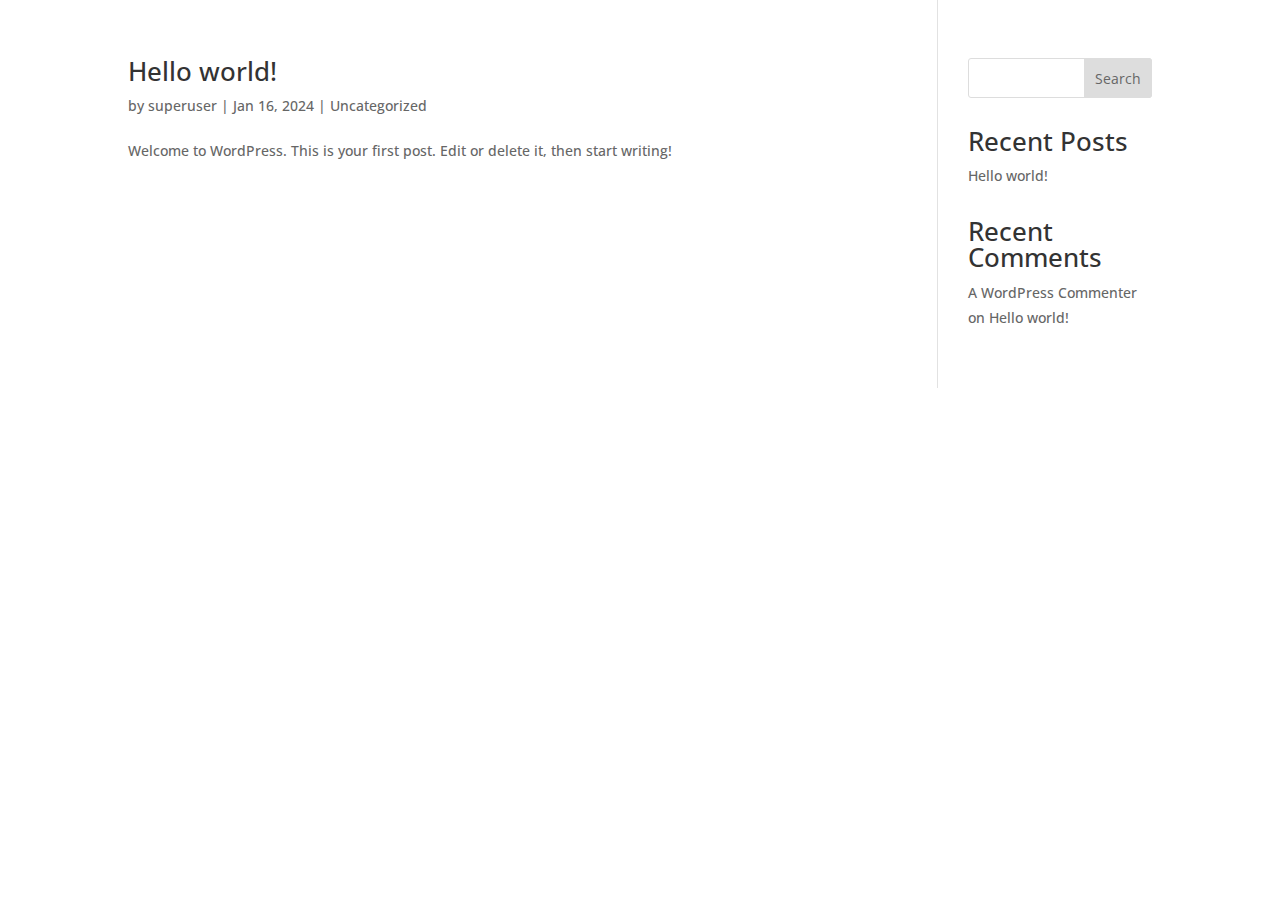
<file: category/uncategorized/index.html>
<!DOCTYPE html>
<html lang="en-US">
<head>
	<meta charset="UTF-8">
<meta http-equiv="X-UA-Compatible" content="IE=edge">
	<link rel="pingback" href="https://cybercore-labs.github.io/CarolineWelgemoed/xmlrpc.php">

	<script type="text/javascript">document.documentElement.className = 'js';</script>
	
	<title>Uncategorized | Caroline Welgemoed</title>
<meta name="robots" content="max-image-preview:large">
<script type="text/javascript">let jqueryParams=[],jQuery=function(r){return jqueryParams=[...jqueryParams,r],jQuery},$=function(r){return jqueryParams=[...jqueryParams,r],$};window.jQuery=jQuery,window.$=jQuery;let customHeadScripts=!1;jQuery.fn=jQuery.prototype={},$.fn=jQuery.prototype={},jQuery.noConflict=function(r){if(window.jQuery)return jQuery=window.jQuery,$=window.jQuery,customHeadScripts=!0,jQuery.noConflict},jQuery.ready=function(r){jqueryParams=[...jqueryParams,r]},$.ready=function(r){jqueryParams=[...jqueryParams,r]},jQuery.load=function(r){jqueryParams=[...jqueryParams,r]},$.load=function(r){jqueryParams=[...jqueryParams,r]},jQuery.fn.ready=function(r){jqueryParams=[...jqueryParams,r]},$.fn.ready=function(r){jqueryParams=[...jqueryParams,r]};</script><link rel="dns-prefetch" href="//fonts.googleapis.com">
<link rel="alternate" type="application/rss+xml" title="Caroline Welgemoed &raquo; Feed" href="https://cybercore-labs.github.io/CarolineWelgemoed/feed/">
<link rel="alternate" type="application/rss+xml" title="Caroline Welgemoed &raquo; Comments Feed" href="https://cybercore-labs.github.io/CarolineWelgemoed/comments/feed/">
<link rel="alternate" type="application/rss+xml" title="Caroline Welgemoed &raquo; Uncategorized Category Feed" href="https://cybercore-labs.github.io/CarolineWelgemoed/category/uncategorized/feed/">
<meta content="Divi v.4.23.3" name="generator">
<link rel="stylesheet" id="wp-block-library-css" href="https://cybercore-labs.github.io/CarolineWelgemoed/wp-includes/css/dist/block-library/style.min.css?ver=6.4.2" type="text/css" media="all">
<style id="wp-block-library-theme-inline-css" type="text/css">.wp-block-audio figcaption{color:#555;font-size:13px;text-align:center}.is-dark-theme .wp-block-audio figcaption{color:hsla(0,0%,100%,.65)}.wp-block-audio{margin:0 0 1em}.wp-block-code{border:1px solid #ccc;border-radius:4px;font-family:Menlo,Consolas,monaco,monospace;padding:.8em 1em}.wp-block-embed figcaption{color:#555;font-size:13px;text-align:center}.is-dark-theme .wp-block-embed figcaption{color:hsla(0,0%,100%,.65)}.wp-block-embed{margin:0 0 1em}.blocks-gallery-caption{color:#555;font-size:13px;text-align:center}.is-dark-theme .blocks-gallery-caption{color:hsla(0,0%,100%,.65)}.wp-block-image figcaption{color:#555;font-size:13px;text-align:center}.is-dark-theme .wp-block-image figcaption{color:hsla(0,0%,100%,.65)}.wp-block-image{margin:0 0 1em}.wp-block-pullquote{border-bottom:4px solid;border-top:4px solid;color:currentColor;margin-bottom:1.75em}.wp-block-pullquote cite,.wp-block-pullquote footer,.wp-block-pullquote__citation{color:currentColor;font-size:.8125em;font-style:normal;text-transform:uppercase}.wp-block-quote{border-left:.25em solid;margin:0 0 1.75em;padding-left:1em}.wp-block-quote cite,.wp-block-quote footer{color:currentColor;font-size:.8125em;font-style:normal;position:relative}.wp-block-quote.has-text-align-right{border-left:none;border-right:.25em solid;padding-left:0;padding-right:1em}.wp-block-quote.has-text-align-center{border:none;padding-left:0}.wp-block-quote.is-large,.wp-block-quote.is-style-large,.wp-block-quote.is-style-plain{border:none}.wp-block-search .wp-block-search__label{font-weight:700}.wp-block-search__button{border:1px solid #ccc;padding:.375em .625em}:where(.wp-block-group.has-background){padding:1.25em 2.375em}.wp-block-separator.has-css-opacity{opacity:.4}.wp-block-separator{border:none;border-bottom:2px solid;margin-left:auto;margin-right:auto}.wp-block-separator.has-alpha-channel-opacity{opacity:1}.wp-block-separator:not(.is-style-wide):not(.is-style-dots){width:100px}.wp-block-separator.has-background:not(.is-style-dots){border-bottom:none;height:1px}.wp-block-separator.has-background:not(.is-style-wide):not(.is-style-dots){height:2px}.wp-block-table{margin:0 0 1em}.wp-block-table td,.wp-block-table th{word-break:normal}.wp-block-table figcaption{color:#555;font-size:13px;text-align:center}.is-dark-theme .wp-block-table figcaption{color:hsla(0,0%,100%,.65)}.wp-block-video figcaption{color:#555;font-size:13px;text-align:center}.is-dark-theme .wp-block-video figcaption{color:hsla(0,0%,100%,.65)}.wp-block-video{margin:0 0 1em}.wp-block-template-part.has-background{margin-bottom:0;margin-top:0;padding:1.25em 2.375em}</style>
<style id="global-styles-inline-css" type="text/css">body{--wp--preset--color--black: #000000;--wp--preset--color--cyan-bluish-gray: #abb8c3;--wp--preset--color--white: #ffffff;--wp--preset--color--pale-pink: #f78da7;--wp--preset--color--vivid-red: #cf2e2e;--wp--preset--color--luminous-vivid-orange: #ff6900;--wp--preset--color--luminous-vivid-amber: #fcb900;--wp--preset--color--light-green-cyan: #7bdcb5;--wp--preset--color--vivid-green-cyan: #00d084;--wp--preset--color--pale-cyan-blue: #8ed1fc;--wp--preset--color--vivid-cyan-blue: #0693e3;--wp--preset--color--vivid-purple: #9b51e0;--wp--preset--gradient--vivid-cyan-blue-to-vivid-purple: linear-gradient(135deg,rgba(6,147,227,1) 0%,rgb(155,81,224) 100%);--wp--preset--gradient--light-green-cyan-to-vivid-green-cyan: linear-gradient(135deg,rgb(122,220,180) 0%,rgb(0,208,130) 100%);--wp--preset--gradient--luminous-vivid-amber-to-luminous-vivid-orange: linear-gradient(135deg,rgba(252,185,0,1) 0%,rgba(255,105,0,1) 100%);--wp--preset--gradient--luminous-vivid-orange-to-vivid-red: linear-gradient(135deg,rgba(255,105,0,1) 0%,rgb(207,46,46) 100%);--wp--preset--gradient--very-light-gray-to-cyan-bluish-gray: linear-gradient(135deg,rgb(238,238,238) 0%,rgb(169,184,195) 100%);--wp--preset--gradient--cool-to-warm-spectrum: linear-gradient(135deg,rgb(74,234,220) 0%,rgb(151,120,209) 20%,rgb(207,42,186) 40%,rgb(238,44,130) 60%,rgb(251,105,98) 80%,rgb(254,248,76) 100%);--wp--preset--gradient--blush-light-purple: linear-gradient(135deg,rgb(255,206,236) 0%,rgb(152,150,240) 100%);--wp--preset--gradient--blush-bordeaux: linear-gradient(135deg,rgb(254,205,165) 0%,rgb(254,45,45) 50%,rgb(107,0,62) 100%);--wp--preset--gradient--luminous-dusk: linear-gradient(135deg,rgb(255,203,112) 0%,rgb(199,81,192) 50%,rgb(65,88,208) 100%);--wp--preset--gradient--pale-ocean: linear-gradient(135deg,rgb(255,245,203) 0%,rgb(182,227,212) 50%,rgb(51,167,181) 100%);--wp--preset--gradient--electric-grass: linear-gradient(135deg,rgb(202,248,128) 0%,rgb(113,206,126) 100%);--wp--preset--gradient--midnight: linear-gradient(135deg,rgb(2,3,129) 0%,rgb(40,116,252) 100%);--wp--preset--font-size--small: 13px;--wp--preset--font-size--medium: 20px;--wp--preset--font-size--large: 36px;--wp--preset--font-size--x-large: 42px;--wp--preset--spacing--20: 0.44rem;--wp--preset--spacing--30: 0.67rem;--wp--preset--spacing--40: 1rem;--wp--preset--spacing--50: 1.5rem;--wp--preset--spacing--60: 2.25rem;--wp--preset--spacing--70: 3.38rem;--wp--preset--spacing--80: 5.06rem;--wp--preset--shadow--natural: 6px 6px 9px rgba(0, 0, 0, 0.2);--wp--preset--shadow--deep: 12px 12px 50px rgba(0, 0, 0, 0.4);--wp--preset--shadow--sharp: 6px 6px 0px rgba(0, 0, 0, 0.2);--wp--preset--shadow--outlined: 6px 6px 0px -3px rgba(255, 255, 255, 1), 6px 6px rgba(0, 0, 0, 1);--wp--preset--shadow--crisp: 6px 6px 0px rgba(0, 0, 0, 1);}body { margin: 0;--wp--style--global--content-size: 823px;--wp--style--global--wide-size: 1080px; }.wp-site-blocks > .alignleft { float: left; margin-right: 2em; }.wp-site-blocks > .alignright { float: right; margin-left: 2em; }.wp-site-blocks > .aligncenter { justify-content: center; margin-left: auto; margin-right: auto; }:where(.is-layout-flex){gap: 0.5em;}:where(.is-layout-grid){gap: 0.5em;}body .is-layout-flow > .alignleft{float: left;margin-inline-start: 0;margin-inline-end: 2em;}body .is-layout-flow > .alignright{float: right;margin-inline-start: 2em;margin-inline-end: 0;}body .is-layout-flow > .aligncenter{margin-left: auto !important;margin-right: auto !important;}body .is-layout-constrained > .alignleft{float: left;margin-inline-start: 0;margin-inline-end: 2em;}body .is-layout-constrained > .alignright{float: right;margin-inline-start: 2em;margin-inline-end: 0;}body .is-layout-constrained > .aligncenter{margin-left: auto !important;margin-right: auto !important;}body .is-layout-constrained > :where(:not(.alignleft):not(.alignright):not(.alignfull)){max-width: var(--wp--style--global--content-size);margin-left: auto !important;margin-right: auto !important;}body .is-layout-constrained > .alignwide{max-width: var(--wp--style--global--wide-size);}body .is-layout-flex{display: flex;}body .is-layout-flex{flex-wrap: wrap;align-items: center;}body .is-layout-flex > *{margin: 0;}body .is-layout-grid{display: grid;}body .is-layout-grid > *{margin: 0;}body{padding-top: 0px;padding-right: 0px;padding-bottom: 0px;padding-left: 0px;}a:where(:not(.wp-element-button)){text-decoration: underline;}.wp-element-button, .wp-block-button__link{background-color: #32373c;border-width: 0;color: #fff;font-family: inherit;font-size: inherit;line-height: inherit;padding: calc(0.667em + 2px) calc(1.333em + 2px);text-decoration: none;}.has-black-color{color: var(--wp--preset--color--black) !important;}.has-cyan-bluish-gray-color{color: var(--wp--preset--color--cyan-bluish-gray) !important;}.has-white-color{color: var(--wp--preset--color--white) !important;}.has-pale-pink-color{color: var(--wp--preset--color--pale-pink) !important;}.has-vivid-red-color{color: var(--wp--preset--color--vivid-red) !important;}.has-luminous-vivid-orange-color{color: var(--wp--preset--color--luminous-vivid-orange) !important;}.has-luminous-vivid-amber-color{color: var(--wp--preset--color--luminous-vivid-amber) !important;}.has-light-green-cyan-color{color: var(--wp--preset--color--light-green-cyan) !important;}.has-vivid-green-cyan-color{color: var(--wp--preset--color--vivid-green-cyan) !important;}.has-pale-cyan-blue-color{color: var(--wp--preset--color--pale-cyan-blue) !important;}.has-vivid-cyan-blue-color{color: var(--wp--preset--color--vivid-cyan-blue) !important;}.has-vivid-purple-color{color: var(--wp--preset--color--vivid-purple) !important;}.has-black-background-color{background-color: var(--wp--preset--color--black) !important;}.has-cyan-bluish-gray-background-color{background-color: var(--wp--preset--color--cyan-bluish-gray) !important;}.has-white-background-color{background-color: var(--wp--preset--color--white) !important;}.has-pale-pink-background-color{background-color: var(--wp--preset--color--pale-pink) !important;}.has-vivid-red-background-color{background-color: var(--wp--preset--color--vivid-red) !important;}.has-luminous-vivid-orange-background-color{background-color: var(--wp--preset--color--luminous-vivid-orange) !important;}.has-luminous-vivid-amber-background-color{background-color: var(--wp--preset--color--luminous-vivid-amber) !important;}.has-light-green-cyan-background-color{background-color: var(--wp--preset--color--light-green-cyan) !important;}.has-vivid-green-cyan-background-color{background-color: var(--wp--preset--color--vivid-green-cyan) !important;}.has-pale-cyan-blue-background-color{background-color: var(--wp--preset--color--pale-cyan-blue) !important;}.has-vivid-cyan-blue-background-color{background-color: var(--wp--preset--color--vivid-cyan-blue) !important;}.has-vivid-purple-background-color{background-color: var(--wp--preset--color--vivid-purple) !important;}.has-black-border-color{border-color: var(--wp--preset--color--black) !important;}.has-cyan-bluish-gray-border-color{border-color: var(--wp--preset--color--cyan-bluish-gray) !important;}.has-white-border-color{border-color: var(--wp--preset--color--white) !important;}.has-pale-pink-border-color{border-color: var(--wp--preset--color--pale-pink) !important;}.has-vivid-red-border-color{border-color: var(--wp--preset--color--vivid-red) !important;}.has-luminous-vivid-orange-border-color{border-color: var(--wp--preset--color--luminous-vivid-orange) !important;}.has-luminous-vivid-amber-border-color{border-color: var(--wp--preset--color--luminous-vivid-amber) !important;}.has-light-green-cyan-border-color{border-color: var(--wp--preset--color--light-green-cyan) !important;}.has-vivid-green-cyan-border-color{border-color: var(--wp--preset--color--vivid-green-cyan) !important;}.has-pale-cyan-blue-border-color{border-color: var(--wp--preset--color--pale-cyan-blue) !important;}.has-vivid-cyan-blue-border-color{border-color: var(--wp--preset--color--vivid-cyan-blue) !important;}.has-vivid-purple-border-color{border-color: var(--wp--preset--color--vivid-purple) !important;}.has-vivid-cyan-blue-to-vivid-purple-gradient-background{background: var(--wp--preset--gradient--vivid-cyan-blue-to-vivid-purple) !important;}.has-light-green-cyan-to-vivid-green-cyan-gradient-background{background: var(--wp--preset--gradient--light-green-cyan-to-vivid-green-cyan) !important;}.has-luminous-vivid-amber-to-luminous-vivid-orange-gradient-background{background: var(--wp--preset--gradient--luminous-vivid-amber-to-luminous-vivid-orange) !important;}.has-luminous-vivid-orange-to-vivid-red-gradient-background{background: var(--wp--preset--gradient--luminous-vivid-orange-to-vivid-red) !important;}.has-very-light-gray-to-cyan-bluish-gray-gradient-background{background: var(--wp--preset--gradient--very-light-gray-to-cyan-bluish-gray) !important;}.has-cool-to-warm-spectrum-gradient-background{background: var(--wp--preset--gradient--cool-to-warm-spectrum) !important;}.has-blush-light-purple-gradient-background{background: var(--wp--preset--gradient--blush-light-purple) !important;}.has-blush-bordeaux-gradient-background{background: var(--wp--preset--gradient--blush-bordeaux) !important;}.has-luminous-dusk-gradient-background{background: var(--wp--preset--gradient--luminous-dusk) !important;}.has-pale-ocean-gradient-background{background: var(--wp--preset--gradient--pale-ocean) !important;}.has-electric-grass-gradient-background{background: var(--wp--preset--gradient--electric-grass) !important;}.has-midnight-gradient-background{background: var(--wp--preset--gradient--midnight) !important;}.has-small-font-size{font-size: var(--wp--preset--font-size--small) !important;}.has-medium-font-size{font-size: var(--wp--preset--font-size--medium) !important;}.has-large-font-size{font-size: var(--wp--preset--font-size--large) !important;}.has-x-large-font-size{font-size: var(--wp--preset--font-size--x-large) !important;}
.wp-block-navigation a:where(:not(.wp-element-button)){color: inherit;}
:where(.wp-block-post-template.is-layout-flex){gap: 1.25em;}:where(.wp-block-post-template.is-layout-grid){gap: 1.25em;}
:where(.wp-block-columns.is-layout-flex){gap: 2em;}:where(.wp-block-columns.is-layout-grid){gap: 2em;}
.wp-block-pullquote{font-size: 1.5em;line-height: 1.6;}</style>
<link rel="stylesheet" id="et-divi-open-sans-css" href="https://fonts.googleapis.com/css?family=Open+Sans:300italic,400italic,600italic,700italic,800italic,400,300,600,700,800&#038;subset=latin,latin-ext&#038;display=swap" type="text/css" media="all">
<style id="divi-style-inline-inline-css" type="text/css">/*!
Theme Name: Divi
Theme URI: http://www.elegantthemes.com/gallery/divi/
Version: 4.23.3
Description: Smart. Flexible. Beautiful. Divi is the most powerful theme in our collection.
Author: Elegant Themes
Author URI: http://www.elegantthemes.com
License: GNU General Public License v2
License URI: http://www.gnu.org/licenses/gpl-2.0.html
*/

a,abbr,acronym,address,applet,b,big,blockquote,body,center,cite,code,dd,del,dfn,div,dl,dt,em,fieldset,font,form,h1,h2,h3,h4,h5,h6,html,i,iframe,img,ins,kbd,label,legend,li,object,ol,p,pre,q,s,samp,small,span,strike,strong,sub,sup,tt,u,ul,var{margin:0;padding:0;border:0;outline:0;font-size:100%;-ms-text-size-adjust:100%;-webkit-text-size-adjust:100%;vertical-align:baseline;background:transparent}body{line-height:1}ol,ul{list-style:none}blockquote,q{quotes:none}blockquote:after,blockquote:before,q:after,q:before{content:"";content:none}blockquote{margin:20px 0 30px;border-left:5px solid;padding-left:20px}:focus{outline:0}del{text-decoration:line-through}pre{overflow:auto;padding:10px}figure{margin:0}table{border-collapse:collapse;border-spacing:0}article,aside,footer,header,hgroup,nav,section{display:block}body{font-family:Open Sans,Arial,sans-serif;font-size:14px;color:#666;background-color:#fff;line-height:1.7em;font-weight:500;-webkit-font-smoothing:antialiased;-moz-osx-font-smoothing:grayscale}body.page-template-page-template-blank-php #page-container{padding-top:0!important}body.et_cover_background{background-size:cover!important;background-position:top!important;background-repeat:no-repeat!important;background-attachment:fixed}a{color:#2ea3f2}a,a:hover{text-decoration:none}p{padding-bottom:1em}p:not(.has-background):last-of-type{padding-bottom:0}p.et_normal_padding{padding-bottom:1em}strong{font-weight:700}cite,em,i{font-style:italic}code,pre{font-family:Courier New,monospace;margin-bottom:10px}ins{text-decoration:none}sub,sup{height:0;line-height:1;position:relative;vertical-align:baseline}sup{bottom:.8em}sub{top:.3em}dl{margin:0 0 1.5em}dl dt{font-weight:700}dd{margin-left:1.5em}blockquote p{padding-bottom:0}embed,iframe,object,video{max-width:100%}h1,h2,h3,h4,h5,h6{color:#333;padding-bottom:10px;line-height:1em;font-weight:500}h1 a,h2 a,h3 a,h4 a,h5 a,h6 a{color:inherit}h1{font-size:30px}h2{font-size:26px}h3{font-size:22px}h4{font-size:18px}h5{font-size:16px}h6{font-size:14px}input{-webkit-appearance:none}input[type=checkbox]{-webkit-appearance:checkbox}input[type=radio]{-webkit-appearance:radio}input.text,input.title,input[type=email],input[type=password],input[type=tel],input[type=text],select,textarea{background-color:#fff;border:1px solid #bbb;padding:2px;color:#4e4e4e}input.text:focus,input.title:focus,input[type=text]:focus,select:focus,textarea:focus{border-color:#2d3940;color:#3e3e3e}input.text,input.title,input[type=text],select,textarea{margin:0}textarea{padding:4px}button,input,select,textarea{font-family:inherit}img{max-width:100%;height:auto}.clear{clear:both}br.clear{margin:0;padding:0}.pagination{clear:both}#et_search_icon:hover,.et-social-icon a:hover,.et_password_protected_form .et_submit_button,.form-submit .et_pb_buttontton.alt.disabled,.nav-single a,.posted_in a{color:#2ea3f2}.et-search-form,blockquote{border-color:#2ea3f2}#main-content{background-color:#fff}.container{width:80%;max-width:1080px;margin:auto;position:relative}body:not(.et-tb) #main-content .container,body:not(.et-tb-has-header) #main-content .container{padding-top:58px}.et_full_width_page #main-content .container:before{display:none}.main_title{margin-bottom:20px}.et_password_protected_form .et_submit_button:hover,.form-submit .et_pb_button:hover{background:rgba(0,0,0,.05)}.et_button_icon_visible .et_pb_button{padding-right:2em;padding-left:.7em}.et_button_icon_visible .et_pb_button:after{opacity:1;margin-left:0}.et_button_left .et_pb_button:hover:after{left:.15em}.et_button_left .et_pb_button:after{margin-left:0;left:1em}.et_button_icon_visible.et_button_left .et_pb_button,.et_button_left .et_pb_button:hover,.et_button_left .et_pb_module .et_pb_button:hover{padding-left:2em;padding-right:.7em}.et_button_icon_visible.et_button_left .et_pb_button:after,.et_button_left .et_pb_button:hover:after{left:.15em}.et_password_protected_form .et_submit_button:hover,.form-submit .et_pb_button:hover{padding:.3em 1em}.et_button_no_icon .et_pb_button:after{display:none}.et_button_no_icon.et_button_icon_visible.et_button_left .et_pb_button,.et_button_no_icon.et_button_left .et_pb_button:hover,.et_button_no_icon .et_pb_button,.et_button_no_icon .et_pb_button:hover{padding:.3em 1em!important}.et_button_custom_icon .et_pb_button:after{line-height:1.7em}.et_button_custom_icon.et_button_icon_visible .et_pb_button:after,.et_button_custom_icon .et_pb_button:hover:after{margin-left:.3em}#left-area .post_format-post-format-gallery .wp-block-gallery:first-of-type{padding:0;margin-bottom:-16px}.entry-content table:not(.variations){border:1px solid #eee;margin:0 0 15px;text-align:left;width:100%}.entry-content thead th,.entry-content tr th{color:#555;font-weight:700;padding:9px 24px}.entry-content tr td{border-top:1px solid #eee;padding:6px 24px}#left-area ul,.entry-content ul,.et-l--body ul,.et-l--footer ul,.et-l--header ul{list-style-type:disc;padding:0 0 23px 1em;line-height:26px}#left-area ol,.entry-content ol,.et-l--body ol,.et-l--footer ol,.et-l--header ol{list-style-type:decimal;list-style-position:inside;padding:0 0 23px;line-height:26px}#left-area ul li ul,.entry-content ul li ol{padding:2px 0 2px 20px}#left-area ol li ul,.entry-content ol li ol,.et-l--body ol li ol,.et-l--footer ol li ol,.et-l--header ol li ol{padding:2px 0 2px 35px}#left-area ul.wp-block-gallery{display:-webkit-box;display:-ms-flexbox;display:flex;-ms-flex-wrap:wrap;flex-wrap:wrap;list-style-type:none;padding:0}#left-area ul.products{padding:0!important;line-height:1.7!important;list-style:none!important}.gallery-item a{display:block}.gallery-caption,.gallery-item a{width:90%}#wpadminbar{z-index:100001}#left-area .post-meta{font-size:14px;padding-bottom:15px}#left-area .post-meta a{text-decoration:none;color:#666}#left-area .et_featured_image{padding-bottom:7px}.single .post{padding-bottom:25px}body.single .et_audio_content{margin-bottom:-6px}.nav-single a{text-decoration:none;color:#2ea3f2;font-size:14px;font-weight:400}.nav-previous{float:left}.nav-next{float:right}.et_password_protected_form p input{background-color:#eee;border:none!important;width:100%!important;border-radius:0!important;font-size:14px;color:#999!important;padding:16px!important;-webkit-box-sizing:border-box;box-sizing:border-box}.et_password_protected_form label{display:none}.et_password_protected_form .et_submit_button{font-family:inherit;display:block;float:right;margin:8px auto 0;cursor:pointer}.post-password-required p.nocomments.container{max-width:100%}.post-password-required p.nocomments.container:before{display:none}.aligncenter,div.post .new-post .aligncenter{display:block;margin-left:auto;margin-right:auto}.wp-caption{border:1px solid #ddd;text-align:center;background-color:#f3f3f3;margin-bottom:10px;max-width:96%;padding:8px}.wp-caption.alignleft{margin:0 30px 20px 0}.wp-caption.alignright{margin:0 0 20px 30px}.wp-caption img{margin:0;padding:0;border:0}.wp-caption p.wp-caption-text{font-size:12px;padding:0 4px 5px;margin:0}.alignright{float:right}.alignleft{float:left}img.alignleft{display:inline;float:left;margin-right:15px}img.alignright{display:inline;float:right;margin-left:15px}.page.et_pb_pagebuilder_layout #main-content{background-color:transparent}body #main-content .et_builder_inner_content>h1,body #main-content .et_builder_inner_content>h2,body #main-content .et_builder_inner_content>h3,body #main-content .et_builder_inner_content>h4,body #main-content .et_builder_inner_content>h5,body #main-content .et_builder_inner_content>h6{line-height:1.4em}body #main-content .et_builder_inner_content>p{line-height:1.7em}.wp-block-pullquote{margin:20px 0 30px}.wp-block-pullquote.has-background blockquote{border-left:none}.wp-block-group.has-background{padding:1.5em 1.5em .5em}@media (min-width:981px){#left-area{width:79.125%;padding-bottom:23px}#main-content .container:before{content:"";position:absolute;top:0;height:100%;width:1px;background-color:#e2e2e2}.et_full_width_page #left-area,.et_no_sidebar #left-area{float:none;width:100%!important}.et_full_width_page #left-area{padding-bottom:0}.et_no_sidebar #main-content .container:before{display:none}}@media (max-width:980px){#page-container{padding-top:80px}.et-tb #page-container,.et-tb-has-header #page-container{padding-top:0!important}#left-area,#sidebar{width:100%!important}#main-content .container:before{display:none!important}.et_full_width_page .et_gallery_item:nth-child(4n+1){clear:none}}@media print{#page-container{padding-top:0!important}}#wp-admin-bar-et-use-visual-builder a:before{font-family:ETmodules!important;content:"\e625";font-size:30px!important;width:28px;margin-top:-3px;color:#974df3!important}#wp-admin-bar-et-use-visual-builder:hover a:before{color:#fff!important}#wp-admin-bar-et-use-visual-builder:hover a,#wp-admin-bar-et-use-visual-builder a:hover{transition:background-color .5s ease;-webkit-transition:background-color .5s ease;-moz-transition:background-color .5s ease;background-color:#7e3bd0!important;color:#fff!important}* html .clearfix,:first-child+html .clearfix{zoom:1}.iphone .et_pb_section_video_bg video::-webkit-media-controls-start-playback-button{display:none!important;-webkit-appearance:none}.et_mobile_device .et_pb_section_parallax .et_pb_parallax_css{background-attachment:scroll}.et-social-facebook a.icon:before{content:"\e093"}.et-social-twitter a.icon:before{content:"\e094"}.et-social-google-plus a.icon:before{content:"\e096"}.et-social-instagram a.icon:before{content:"\e09a"}.et-social-rss a.icon:before{content:"\e09e"}.ai1ec-single-event:after{content:" ";display:table;clear:both}.evcal_event_details .evcal_evdata_cell .eventon_details_shading_bot.eventon_details_shading_bot{z-index:3}.wp-block-divi-layout{margin-bottom:1em}*{-webkit-box-sizing:border-box;box-sizing:border-box}#et-info-email:before,#et-info-phone:before,#et_search_icon:before,.comment-reply-link:after,.et-cart-info span:before,.et-pb-arrow-next:before,.et-pb-arrow-prev:before,.et-social-icon a:before,.et_audio_container .mejs-playpause-button button:before,.et_audio_container .mejs-volume-button button:before,.et_overlay:before,.et_password_protected_form .et_submit_button:after,.et_pb_button:after,.et_pb_contact_reset:after,.et_pb_contact_submit:after,.et_pb_font_icon:before,.et_pb_newsletter_button:after,.et_pb_pricing_table_button:after,.et_pb_promo_button:after,.et_pb_testimonial:before,.et_pb_toggle_title:before,.form-submit .et_pb_button:after,.mobile_menu_bar:before,a.et_pb_more_button:after{font-family:ETmodules!important;speak:none;font-style:normal;font-weight:400;-webkit-font-feature-settings:normal;font-feature-settings:normal;font-variant:normal;text-transform:none;line-height:1;-webkit-font-smoothing:antialiased;-moz-osx-font-smoothing:grayscale;text-shadow:0 0;direction:ltr}.et-pb-icon,.et_pb_custom_button_icon.et_pb_button:after,.et_pb_login .et_pb_custom_button_icon.et_pb_button:after,.et_pb_woo_custom_button_icon .button.et_pb_custom_button_icon.et_pb_button:after,.et_pb_woo_custom_button_icon .button.et_pb_custom_button_icon.et_pb_button:hover:after{content:attr(data-icon)}.et-pb-icon{font-family:ETmodules;speak:none;font-weight:400;-webkit-font-feature-settings:normal;font-feature-settings:normal;font-variant:normal;text-transform:none;line-height:1;-webkit-font-smoothing:antialiased;font-size:96px;font-style:normal;display:inline-block;-webkit-box-sizing:border-box;box-sizing:border-box;direction:ltr}#et-ajax-saving{display:none;-webkit-transition:background .3s,-webkit-box-shadow .3s;transition:background .3s,-webkit-box-shadow .3s;transition:background .3s,box-shadow .3s;transition:background .3s,box-shadow .3s,-webkit-box-shadow .3s;-webkit-box-shadow:rgba(0,139,219,.247059) 0 0 60px;box-shadow:0 0 60px rgba(0,139,219,.247059);position:fixed;top:50%;left:50%;width:50px;height:50px;background:#fff;border-radius:50px;margin:-25px 0 0 -25px;z-index:999999;text-align:center}#et-ajax-saving img{margin:9px}.et-safe-mode-indicator,.et-safe-mode-indicator:focus,.et-safe-mode-indicator:hover{-webkit-box-shadow:0 5px 10px rgba(41,196,169,.15);box-shadow:0 5px 10px rgba(41,196,169,.15);background:#29c4a9;color:#fff;font-size:14px;font-weight:600;padding:12px;line-height:16px;border-radius:3px;position:fixed;bottom:30px;right:30px;z-index:999999;text-decoration:none;font-family:Open Sans,sans-serif;-webkit-font-smoothing:antialiased;-moz-osx-font-smoothing:grayscale}.et_pb_button{font-size:20px;font-weight:500;padding:.3em 1em;line-height:1.7em!important;background-color:transparent;background-size:cover;background-position:50%;background-repeat:no-repeat;border:2px solid;border-radius:3px;-webkit-transition-duration:.2s;transition-duration:.2s;-webkit-transition-property:all!important;transition-property:all!important}.et_pb_button,.et_pb_button_inner{position:relative}.et_pb_button:hover,.et_pb_module .et_pb_button:hover{border:2px solid transparent;padding:.3em 2em .3em .7em}.et_pb_button:hover{background-color:hsla(0,0%,100%,.2)}.et_pb_bg_layout_light.et_pb_button:hover,.et_pb_bg_layout_light .et_pb_button:hover{background-color:rgba(0,0,0,.05)}.et_pb_button:after,.et_pb_button:before{font-size:32px;line-height:1em;content:"\35";opacity:0;position:absolute;margin-left:-1em;-webkit-transition:all .2s;transition:all .2s;text-transform:none;-webkit-font-feature-settings:"kern" off;font-feature-settings:"kern" off;font-variant:none;font-style:normal;font-weight:400;text-shadow:none}.et_pb_button.et_hover_enabled:hover:after,.et_pb_button.et_pb_hovered:hover:after{-webkit-transition:none!important;transition:none!important}.et_pb_button:before{display:none}.et_pb_button:hover:after{opacity:1;margin-left:0}.et_pb_column_1_3 h1,.et_pb_column_1_4 h1,.et_pb_column_1_5 h1,.et_pb_column_1_6 h1,.et_pb_column_2_5 h1{font-size:26px}.et_pb_column_1_3 h2,.et_pb_column_1_4 h2,.et_pb_column_1_5 h2,.et_pb_column_1_6 h2,.et_pb_column_2_5 h2{font-size:23px}.et_pb_column_1_3 h3,.et_pb_column_1_4 h3,.et_pb_column_1_5 h3,.et_pb_column_1_6 h3,.et_pb_column_2_5 h3{font-size:20px}.et_pb_column_1_3 h4,.et_pb_column_1_4 h4,.et_pb_column_1_5 h4,.et_pb_column_1_6 h4,.et_pb_column_2_5 h4{font-size:18px}.et_pb_column_1_3 h5,.et_pb_column_1_4 h5,.et_pb_column_1_5 h5,.et_pb_column_1_6 h5,.et_pb_column_2_5 h5{font-size:16px}.et_pb_column_1_3 h6,.et_pb_column_1_4 h6,.et_pb_column_1_5 h6,.et_pb_column_1_6 h6,.et_pb_column_2_5 h6{font-size:15px}.et_pb_bg_layout_dark,.et_pb_bg_layout_dark h1,.et_pb_bg_layout_dark h2,.et_pb_bg_layout_dark h3,.et_pb_bg_layout_dark h4,.et_pb_bg_layout_dark h5,.et_pb_bg_layout_dark h6{color:#fff!important}.et_pb_module.et_pb_text_align_left{text-align:left}.et_pb_module.et_pb_text_align_center{text-align:center}.et_pb_module.et_pb_text_align_right{text-align:right}.et_pb_module.et_pb_text_align_justified{text-align:justify}.clearfix:after{visibility:hidden;display:block;font-size:0;content:" ";clear:both;height:0}.et_pb_bg_layout_light .et_pb_more_button{color:#2ea3f2}.et_builder_inner_content{position:relative;z-index:1}header .et_builder_inner_content{z-index:2}.et_pb_css_mix_blend_mode_passthrough{mix-blend-mode:unset!important}.et_pb_image_container{margin:-20px -20px 29px}.et_pb_module_inner{position:relative}.et_hover_enabled_preview{z-index:2}.et_hover_enabled:hover{position:relative;z-index:2}.et_pb_all_tabs,.et_pb_module,.et_pb_posts_nav a,.et_pb_tab,.et_pb_with_background{position:relative;background-size:cover;background-position:50%;background-repeat:no-repeat}.et_pb_background_mask,.et_pb_background_pattern{bottom:0;left:0;position:absolute;right:0;top:0}.et_pb_background_mask{background-size:calc(100% + 2px) calc(100% + 2px);background-repeat:no-repeat;background-position:50%;overflow:hidden}.et_pb_background_pattern{background-position:0 0;background-repeat:repeat}.et_pb_with_border{position:relative;border:0 solid #333}.post-password-required .et_pb_row{padding:0;width:100%}.post-password-required .et_password_protected_form{min-height:0}body.et_pb_pagebuilder_layout.et_pb_show_title .post-password-required .et_password_protected_form h1,body:not(.et_pb_pagebuilder_layout) .post-password-required .et_password_protected_form h1{display:none}.et_pb_no_bg{padding:0!important}.et_overlay.et_pb_inline_icon:before,.et_pb_inline_icon:before{content:attr(data-icon)}.et_pb_more_button{color:inherit;text-shadow:none;text-decoration:none;display:inline-block;margin-top:20px}.et_parallax_bg_wrap{overflow:hidden;position:absolute;top:0;right:0;bottom:0;left:0}.et_parallax_bg{background-repeat:no-repeat;background-position:top;background-size:cover;position:absolute;bottom:0;left:0;width:100%;height:100%;display:block}.et_parallax_bg.et_parallax_bg__hover,.et_parallax_bg.et_parallax_bg_phone,.et_parallax_bg.et_parallax_bg_tablet,.et_parallax_gradient.et_parallax_gradient__hover,.et_parallax_gradient.et_parallax_gradient_phone,.et_parallax_gradient.et_parallax_gradient_tablet,.et_pb_section_parallax_hover:hover .et_parallax_bg:not(.et_parallax_bg__hover),.et_pb_section_parallax_hover:hover .et_parallax_gradient:not(.et_parallax_gradient__hover){display:none}.et_pb_section_parallax_hover:hover .et_parallax_bg.et_parallax_bg__hover,.et_pb_section_parallax_hover:hover .et_parallax_gradient.et_parallax_gradient__hover{display:block}.et_parallax_gradient{bottom:0;display:block;left:0;position:absolute;right:0;top:0}.et_pb_module.et_pb_section_parallax,.et_pb_posts_nav a.et_pb_section_parallax,.et_pb_tab.et_pb_section_parallax{position:relative}.et_pb_section_parallax .et_pb_parallax_css,.et_pb_slides .et_parallax_bg.et_pb_parallax_css{background-attachment:fixed}body.et-bfb .et_pb_section_parallax .et_pb_parallax_css,body.et-bfb .et_pb_slides .et_parallax_bg.et_pb_parallax_css{background-attachment:scroll;bottom:auto}.et_pb_section_parallax.et_pb_column .et_pb_module,.et_pb_section_parallax.et_pb_row .et_pb_column,.et_pb_section_parallax.et_pb_row .et_pb_module{z-index:9;position:relative}.et_pb_more_button:hover:after{opacity:1;margin-left:0}.et_pb_preload .et_pb_section_video_bg,.et_pb_preload>div{visibility:hidden}.et_pb_preload,.et_pb_section.et_pb_section_video.et_pb_preload{position:relative;background:#464646!important}.et_pb_preload:before{content:"";position:absolute;top:50%;left:50%;background:url(https://cybercore-labs.github.io/CarolineWelgemoed/wp-content/themes/Divi/includes/builder/styles/images/preloader.gif) no-repeat;border-radius:32px;width:32px;height:32px;margin:-16px 0 0 -16px}.box-shadow-overlay{position:absolute;top:0;left:0;width:100%;height:100%;z-index:10;pointer-events:none}.et_pb_section>.box-shadow-overlay~.et_pb_row{z-index:11}body.safari .section_has_divider{will-change:transform}.et_pb_row>.box-shadow-overlay{z-index:8}.has-box-shadow-overlay{position:relative}.et_clickable{cursor:pointer}.screen-reader-text{border:0;clip:rect(1px,1px,1px,1px);-webkit-clip-path:inset(50%);clip-path:inset(50%);height:1px;margin:-1px;overflow:hidden;padding:0;position:absolute!important;width:1px;word-wrap:normal!important}.et_multi_view_hidden,.et_multi_view_hidden_image{display:none!important}@keyframes multi-view-image-fade{0%{opacity:0}10%{opacity:.1}20%{opacity:.2}30%{opacity:.3}40%{opacity:.4}50%{opacity:.5}60%{opacity:.6}70%{opacity:.7}80%{opacity:.8}90%{opacity:.9}to{opacity:1}}.et_multi_view_image__loading{visibility:hidden}.et_multi_view_image__loaded{-webkit-animation:multi-view-image-fade .5s;animation:multi-view-image-fade .5s}#et-pb-motion-effects-offset-tracker{visibility:hidden!important;opacity:0;position:absolute;top:0;left:0}.et-pb-before-scroll-animation{opacity:0}header.et-l.et-l--header:after{clear:both;display:block;content:""}.et_pb_module{-webkit-animation-timing-function:linear;animation-timing-function:linear;-webkit-animation-duration:.2s;animation-duration:.2s}@-webkit-keyframes fadeBottom{0%{opacity:0;-webkit-transform:translateY(10%);transform:translateY(10%)}to{opacity:1;-webkit-transform:translateY(0);transform:translateY(0)}}@keyframes fadeBottom{0%{opacity:0;-webkit-transform:translateY(10%);transform:translateY(10%)}to{opacity:1;-webkit-transform:translateY(0);transform:translateY(0)}}@-webkit-keyframes fadeLeft{0%{opacity:0;-webkit-transform:translateX(-10%);transform:translateX(-10%)}to{opacity:1;-webkit-transform:translateX(0);transform:translateX(0)}}@keyframes fadeLeft{0%{opacity:0;-webkit-transform:translateX(-10%);transform:translateX(-10%)}to{opacity:1;-webkit-transform:translateX(0);transform:translateX(0)}}@-webkit-keyframes fadeRight{0%{opacity:0;-webkit-transform:translateX(10%);transform:translateX(10%)}to{opacity:1;-webkit-transform:translateX(0);transform:translateX(0)}}@keyframes fadeRight{0%{opacity:0;-webkit-transform:translateX(10%);transform:translateX(10%)}to{opacity:1;-webkit-transform:translateX(0);transform:translateX(0)}}@-webkit-keyframes fadeTop{0%{opacity:0;-webkit-transform:translateY(-10%);transform:translateY(-10%)}to{opacity:1;-webkit-transform:translateX(0);transform:translateX(0)}}@keyframes fadeTop{0%{opacity:0;-webkit-transform:translateY(-10%);transform:translateY(-10%)}to{opacity:1;-webkit-transform:translateX(0);transform:translateX(0)}}@-webkit-keyframes fadeIn{0%{opacity:0}to{opacity:1}}@keyframes fadeIn{0%{opacity:0}to{opacity:1}}.et-waypoint:not(.et_pb_counters){opacity:0}@media (min-width:981px){.et_pb_section.et_section_specialty div.et_pb_row .et_pb_column .et_pb_column .et_pb_module.et-last-child,.et_pb_section.et_section_specialty div.et_pb_row .et_pb_column .et_pb_column .et_pb_module:last-child,.et_pb_section.et_section_specialty div.et_pb_row .et_pb_column .et_pb_row_inner .et_pb_column .et_pb_module.et-last-child,.et_pb_section.et_section_specialty div.et_pb_row .et_pb_column .et_pb_row_inner .et_pb_column .et_pb_module:last-child,.et_pb_section div.et_pb_row .et_pb_column .et_pb_module.et-last-child,.et_pb_section div.et_pb_row .et_pb_column .et_pb_module:last-child{margin-bottom:0}}@media (max-width:980px){.et_overlay.et_pb_inline_icon_tablet:before,.et_pb_inline_icon_tablet:before{content:attr(data-icon-tablet)}.et_parallax_bg.et_parallax_bg_tablet_exist,.et_parallax_gradient.et_parallax_gradient_tablet_exist{display:none}.et_parallax_bg.et_parallax_bg_tablet,.et_parallax_gradient.et_parallax_gradient_tablet{display:block}.et_pb_column .et_pb_module{margin-bottom:30px}.et_pb_row .et_pb_column .et_pb_module.et-last-child,.et_pb_row .et_pb_column .et_pb_module:last-child,.et_section_specialty .et_pb_row .et_pb_column .et_pb_module.et-last-child,.et_section_specialty .et_pb_row .et_pb_column .et_pb_module:last-child{margin-bottom:0}.et_pb_more_button{display:inline-block!important}.et_pb_bg_layout_light_tablet.et_pb_button,.et_pb_bg_layout_light_tablet.et_pb_module.et_pb_button,.et_pb_bg_layout_light_tablet .et_pb_more_button{color:#2ea3f2}.et_pb_bg_layout_light_tablet .et_pb_forgot_password a{color:#666}.et_pb_bg_layout_light_tablet h1,.et_pb_bg_layout_light_tablet h2,.et_pb_bg_layout_light_tablet h3,.et_pb_bg_layout_light_tablet h4,.et_pb_bg_layout_light_tablet h5,.et_pb_bg_layout_light_tablet h6{color:#333!important}.et_pb_module .et_pb_bg_layout_light_tablet.et_pb_button{color:#2ea3f2!important}.et_pb_bg_layout_light_tablet{color:#666!important}.et_pb_bg_layout_dark_tablet,.et_pb_bg_layout_dark_tablet h1,.et_pb_bg_layout_dark_tablet h2,.et_pb_bg_layout_dark_tablet h3,.et_pb_bg_layout_dark_tablet h4,.et_pb_bg_layout_dark_tablet h5,.et_pb_bg_layout_dark_tablet h6{color:#fff!important}.et_pb_bg_layout_dark_tablet.et_pb_button,.et_pb_bg_layout_dark_tablet.et_pb_module.et_pb_button,.et_pb_bg_layout_dark_tablet .et_pb_more_button{color:inherit}.et_pb_bg_layout_dark_tablet .et_pb_forgot_password a{color:#fff}.et_pb_module.et_pb_text_align_left-tablet{text-align:left}.et_pb_module.et_pb_text_align_center-tablet{text-align:center}.et_pb_module.et_pb_text_align_right-tablet{text-align:right}.et_pb_module.et_pb_text_align_justified-tablet{text-align:justify}}@media (max-width:767px){.et_pb_more_button{display:inline-block!important}.et_overlay.et_pb_inline_icon_phone:before,.et_pb_inline_icon_phone:before{content:attr(data-icon-phone)}.et_parallax_bg.et_parallax_bg_phone_exist,.et_parallax_gradient.et_parallax_gradient_phone_exist{display:none}.et_parallax_bg.et_parallax_bg_phone,.et_parallax_gradient.et_parallax_gradient_phone{display:block}.et-hide-mobile{display:none!important}.et_pb_bg_layout_light_phone.et_pb_button,.et_pb_bg_layout_light_phone.et_pb_module.et_pb_button,.et_pb_bg_layout_light_phone .et_pb_more_button{color:#2ea3f2}.et_pb_bg_layout_light_phone .et_pb_forgot_password a{color:#666}.et_pb_bg_layout_light_phone h1,.et_pb_bg_layout_light_phone h2,.et_pb_bg_layout_light_phone h3,.et_pb_bg_layout_light_phone h4,.et_pb_bg_layout_light_phone h5,.et_pb_bg_layout_light_phone h6{color:#333!important}.et_pb_module .et_pb_bg_layout_light_phone.et_pb_button{color:#2ea3f2!important}.et_pb_bg_layout_light_phone{color:#666!important}.et_pb_bg_layout_dark_phone,.et_pb_bg_layout_dark_phone h1,.et_pb_bg_layout_dark_phone h2,.et_pb_bg_layout_dark_phone h3,.et_pb_bg_layout_dark_phone h4,.et_pb_bg_layout_dark_phone h5,.et_pb_bg_layout_dark_phone h6{color:#fff!important}.et_pb_bg_layout_dark_phone.et_pb_button,.et_pb_bg_layout_dark_phone.et_pb_module.et_pb_button,.et_pb_bg_layout_dark_phone .et_pb_more_button{color:inherit}.et_pb_module .et_pb_bg_layout_dark_phone.et_pb_button{color:#fff!important}.et_pb_bg_layout_dark_phone .et_pb_forgot_password a{color:#fff}.et_pb_module.et_pb_text_align_left-phone{text-align:left}.et_pb_module.et_pb_text_align_center-phone{text-align:center}.et_pb_module.et_pb_text_align_right-phone{text-align:right}.et_pb_module.et_pb_text_align_justified-phone{text-align:justify}}@media (max-width:479px){a.et_pb_more_button{display:block}}@media (min-width:768px) and (max-width:980px){[data-et-multi-view-load-tablet-hidden=true]:not(.et_multi_view_swapped){display:none!important}}@media (max-width:767px){[data-et-multi-view-load-phone-hidden=true]:not(.et_multi_view_swapped){display:none!important}}.et_pb_menu.et_pb_menu--style-inline_centered_logo .et_pb_menu__menu nav ul{-webkit-box-pack:center;-ms-flex-pack:center;justify-content:center}@-webkit-keyframes multi-view-image-fade{0%{-webkit-transform:scale(1);transform:scale(1);opacity:1}50%{-webkit-transform:scale(1.01);transform:scale(1.01);opacity:1}to{-webkit-transform:scale(1);transform:scale(1);opacity:1}}</style>
<style id="divi-dynamic-critical-inline-css" type="text/css">@font-face{font-family:ETmodules;font-display:block;src:url(https://cybercore-labs.github.io/CarolineWelgemoed/wp-content/themes/Divi/core/admin/fonts/modules/base/modules.eot);src:url(https://cybercore-labs.github.io/CarolineWelgemoed/wp-content/themes/Divi/core/admin/fonts/modules/base/modules.eot#iefix) format("embedded-opentype"),url(https://cybercore-labs.github.io/CarolineWelgemoed/wp-content/themes/Divi/core/admin/fonts/modules/base/modules.woff) format("woff"),url(https://cybercore-labs.github.io/CarolineWelgemoed/wp-content/themes/Divi/core/admin/fonts/modules/base/modules.ttf) format("truetype"),url(https://cybercore-labs.github.io/CarolineWelgemoed/wp-content/themes/Divi/core/admin/fonts/modules/base/modules.svg#ETmodules) format("svg");font-weight:400;font-style:normal}
.et_audio_content,.et_link_content,.et_quote_content{background-color:#2ea3f2}.et_pb_post .et-pb-controllers a{margin-bottom:10px}.format-gallery .et-pb-controllers{bottom:0}.et_pb_blog_grid .et_audio_content{margin-bottom:19px}.et_pb_row .et_pb_blog_grid .et_pb_post .et_pb_slide{min-height:180px}.et_audio_content .wp-block-audio{margin:0;padding:0}.et_audio_content h2{line-height:44px}.et_pb_column_1_2 .et_audio_content h2,.et_pb_column_1_3 .et_audio_content h2,.et_pb_column_1_4 .et_audio_content h2,.et_pb_column_1_5 .et_audio_content h2,.et_pb_column_1_6 .et_audio_content h2,.et_pb_column_2_5 .et_audio_content h2,.et_pb_column_3_5 .et_audio_content h2,.et_pb_column_3_8 .et_audio_content h2{margin-bottom:9px;margin-top:0}.et_pb_column_1_2 .et_audio_content,.et_pb_column_3_5 .et_audio_content{padding:35px 40px}.et_pb_column_1_2 .et_audio_content h2,.et_pb_column_3_5 .et_audio_content h2{line-height:32px}.et_pb_column_1_3 .et_audio_content,.et_pb_column_1_4 .et_audio_content,.et_pb_column_1_5 .et_audio_content,.et_pb_column_1_6 .et_audio_content,.et_pb_column_2_5 .et_audio_content,.et_pb_column_3_8 .et_audio_content{padding:35px 20px}.et_pb_column_1_3 .et_audio_content h2,.et_pb_column_1_4 .et_audio_content h2,.et_pb_column_1_5 .et_audio_content h2,.et_pb_column_1_6 .et_audio_content h2,.et_pb_column_2_5 .et_audio_content h2,.et_pb_column_3_8 .et_audio_content h2{font-size:18px;line-height:26px}article.et_pb_has_overlay .et_pb_blog_image_container{position:relative}.et_pb_post>.et_main_video_container{position:relative;margin-bottom:30px}.et_pb_post .et_pb_video_overlay .et_pb_video_play{color:#fff}.et_pb_post .et_pb_video_overlay_hover:hover{background:rgba(0,0,0,.6)}.et_audio_content,.et_link_content,.et_quote_content{text-align:center;word-wrap:break-word;position:relative;padding:50px 60px}.et_audio_content h2,.et_link_content a.et_link_main_url,.et_link_content h2,.et_quote_content blockquote cite,.et_quote_content blockquote p{color:#fff!important}.et_quote_main_link{position:absolute;text-indent:-9999px;width:100%;height:100%;display:block;top:0;left:0}.et_quote_content blockquote{padding:0;margin:0;border:none}.et_audio_content h2,.et_link_content h2,.et_quote_content blockquote p{margin-top:0}.et_audio_content h2{margin-bottom:20px}.et_audio_content h2,.et_link_content h2,.et_quote_content blockquote p{line-height:44px}.et_link_content a.et_link_main_url,.et_quote_content blockquote cite{font-size:18px;font-weight:200}.et_quote_content blockquote cite{font-style:normal}.et_pb_column_2_3 .et_quote_content{padding:50px 42px 45px}.et_pb_column_2_3 .et_audio_content,.et_pb_column_2_3 .et_link_content{padding:40px 40px 45px}.et_pb_column_1_2 .et_audio_content,.et_pb_column_1_2 .et_link_content,.et_pb_column_1_2 .et_quote_content,.et_pb_column_3_5 .et_audio_content,.et_pb_column_3_5 .et_link_content,.et_pb_column_3_5 .et_quote_content{padding:35px 40px}.et_pb_column_1_2 .et_quote_content blockquote p,.et_pb_column_3_5 .et_quote_content blockquote p{font-size:26px;line-height:32px}.et_pb_column_1_2 .et_audio_content h2,.et_pb_column_1_2 .et_link_content h2,.et_pb_column_3_5 .et_audio_content h2,.et_pb_column_3_5 .et_link_content h2{line-height:32px}.et_pb_column_1_2 .et_link_content a.et_link_main_url,.et_pb_column_1_2 .et_quote_content blockquote cite,.et_pb_column_3_5 .et_link_content a.et_link_main_url,.et_pb_column_3_5 .et_quote_content blockquote cite{font-size:14px}.et_pb_column_1_3 .et_quote_content,.et_pb_column_1_4 .et_quote_content,.et_pb_column_1_5 .et_quote_content,.et_pb_column_1_6 .et_quote_content,.et_pb_column_2_5 .et_quote_content,.et_pb_column_3_8 .et_quote_content{padding:35px 30px 32px}.et_pb_column_1_3 .et_audio_content,.et_pb_column_1_3 .et_link_content,.et_pb_column_1_4 .et_audio_content,.et_pb_column_1_4 .et_link_content,.et_pb_column_1_5 .et_audio_content,.et_pb_column_1_5 .et_link_content,.et_pb_column_1_6 .et_audio_content,.et_pb_column_1_6 .et_link_content,.et_pb_column_2_5 .et_audio_content,.et_pb_column_2_5 .et_link_content,.et_pb_column_3_8 .et_audio_content,.et_pb_column_3_8 .et_link_content{padding:35px 20px}.et_pb_column_1_3 .et_audio_content h2,.et_pb_column_1_3 .et_link_content h2,.et_pb_column_1_3 .et_quote_content blockquote p,.et_pb_column_1_4 .et_audio_content h2,.et_pb_column_1_4 .et_link_content h2,.et_pb_column_1_4 .et_quote_content blockquote p,.et_pb_column_1_5 .et_audio_content h2,.et_pb_column_1_5 .et_link_content h2,.et_pb_column_1_5 .et_quote_content blockquote p,.et_pb_column_1_6 .et_audio_content h2,.et_pb_column_1_6 .et_link_content h2,.et_pb_column_1_6 .et_quote_content blockquote p,.et_pb_column_2_5 .et_audio_content h2,.et_pb_column_2_5 .et_link_content h2,.et_pb_column_2_5 .et_quote_content blockquote p,.et_pb_column_3_8 .et_audio_content h2,.et_pb_column_3_8 .et_link_content h2,.et_pb_column_3_8 .et_quote_content blockquote p{font-size:18px;line-height:26px}.et_pb_column_1_3 .et_link_content a.et_link_main_url,.et_pb_column_1_3 .et_quote_content blockquote cite,.et_pb_column_1_4 .et_link_content a.et_link_main_url,.et_pb_column_1_4 .et_quote_content blockquote cite,.et_pb_column_1_5 .et_link_content a.et_link_main_url,.et_pb_column_1_5 .et_quote_content blockquote cite,.et_pb_column_1_6 .et_link_content a.et_link_main_url,.et_pb_column_1_6 .et_quote_content blockquote cite,.et_pb_column_2_5 .et_link_content a.et_link_main_url,.et_pb_column_2_5 .et_quote_content blockquote cite,.et_pb_column_3_8 .et_link_content a.et_link_main_url,.et_pb_column_3_8 .et_quote_content blockquote cite{font-size:14px}.et_pb_post .et_pb_gallery_post_type .et_pb_slide{min-height:500px;background-size:cover!important;background-position:top}.format-gallery .et_pb_slider.gallery-not-found .et_pb_slide{-webkit-box-shadow:inset 0 0 10px rgba(0,0,0,.1);box-shadow:inset 0 0 10px rgba(0,0,0,.1)}.format-gallery .et_pb_slider:hover .et-pb-arrow-prev{left:0}.format-gallery .et_pb_slider:hover .et-pb-arrow-next{right:0}.et_pb_post>.et_pb_slider{margin-bottom:30px}.et_pb_column_3_4 .et_pb_post .et_pb_slide{min-height:442px}.et_pb_column_2_3 .et_pb_post .et_pb_slide{min-height:390px}.et_pb_column_1_2 .et_pb_post .et_pb_slide,.et_pb_column_3_5 .et_pb_post .et_pb_slide{min-height:284px}.et_pb_column_1_3 .et_pb_post .et_pb_slide,.et_pb_column_2_5 .et_pb_post .et_pb_slide,.et_pb_column_3_8 .et_pb_post .et_pb_slide{min-height:180px}.et_pb_column_1_4 .et_pb_post .et_pb_slide,.et_pb_column_1_5 .et_pb_post .et_pb_slide,.et_pb_column_1_6 .et_pb_post .et_pb_slide{min-height:125px}.et_pb_portfolio.et_pb_section_parallax .pagination,.et_pb_portfolio.et_pb_section_video .pagination,.et_pb_portfolio_grid.et_pb_section_parallax .pagination,.et_pb_portfolio_grid.et_pb_section_video .pagination{position:relative}.et_pb_bg_layout_light .et_pb_post .post-meta,.et_pb_bg_layout_light .et_pb_post .post-meta a,.et_pb_bg_layout_light .et_pb_post p{color:#666}.et_pb_bg_layout_dark .et_pb_post .post-meta,.et_pb_bg_layout_dark .et_pb_post .post-meta a,.et_pb_bg_layout_dark .et_pb_post p{color:inherit}.et_pb_text_color_dark .et_audio_content h2,.et_pb_text_color_dark .et_link_content a.et_link_main_url,.et_pb_text_color_dark .et_link_content h2,.et_pb_text_color_dark .et_quote_content blockquote cite,.et_pb_text_color_dark .et_quote_content blockquote p{color:#666!important}.et_pb_text_color_dark.et_audio_content h2,.et_pb_text_color_dark.et_link_content a.et_link_main_url,.et_pb_text_color_dark.et_link_content h2,.et_pb_text_color_dark.et_quote_content blockquote cite,.et_pb_text_color_dark.et_quote_content blockquote p{color:#bbb!important}.et_pb_text_color_dark.et_audio_content,.et_pb_text_color_dark.et_link_content,.et_pb_text_color_dark.et_quote_content{background-color:#e8e8e8}@media (min-width:981px) and (max-width:1100px){.et_quote_content{padding:50px 70px 45px}.et_pb_column_2_3 .et_quote_content{padding:50px 50px 45px}.et_pb_column_1_2 .et_quote_content,.et_pb_column_3_5 .et_quote_content{padding:35px 47px 30px}.et_pb_column_1_3 .et_quote_content,.et_pb_column_1_4 .et_quote_content,.et_pb_column_1_5 .et_quote_content,.et_pb_column_1_6 .et_quote_content,.et_pb_column_2_5 .et_quote_content,.et_pb_column_3_8 .et_quote_content{padding:35px 25px 32px}.et_pb_column_4_4 .et_pb_post .et_pb_slide{min-height:534px}.et_pb_column_3_4 .et_pb_post .et_pb_slide{min-height:392px}.et_pb_column_2_3 .et_pb_post .et_pb_slide{min-height:345px}.et_pb_column_1_2 .et_pb_post .et_pb_slide,.et_pb_column_3_5 .et_pb_post .et_pb_slide{min-height:250px}.et_pb_column_1_3 .et_pb_post .et_pb_slide,.et_pb_column_2_5 .et_pb_post .et_pb_slide,.et_pb_column_3_8 .et_pb_post .et_pb_slide{min-height:155px}.et_pb_column_1_4 .et_pb_post .et_pb_slide,.et_pb_column_1_5 .et_pb_post .et_pb_slide,.et_pb_column_1_6 .et_pb_post .et_pb_slide{min-height:108px}}@media (max-width:980px){.et_pb_bg_layout_dark_tablet .et_audio_content h2{color:#fff!important}.et_pb_text_color_dark_tablet.et_audio_content h2{color:#bbb!important}.et_pb_text_color_dark_tablet.et_audio_content{background-color:#e8e8e8}.et_pb_bg_layout_dark_tablet .et_audio_content h2,.et_pb_bg_layout_dark_tablet .et_link_content a.et_link_main_url,.et_pb_bg_layout_dark_tablet .et_link_content h2,.et_pb_bg_layout_dark_tablet .et_quote_content blockquote cite,.et_pb_bg_layout_dark_tablet .et_quote_content blockquote p{color:#fff!important}.et_pb_text_color_dark_tablet .et_audio_content h2,.et_pb_text_color_dark_tablet .et_link_content a.et_link_main_url,.et_pb_text_color_dark_tablet .et_link_content h2,.et_pb_text_color_dark_tablet .et_quote_content blockquote cite,.et_pb_text_color_dark_tablet .et_quote_content blockquote p{color:#666!important}.et_pb_text_color_dark_tablet.et_audio_content h2,.et_pb_text_color_dark_tablet.et_link_content a.et_link_main_url,.et_pb_text_color_dark_tablet.et_link_content h2,.et_pb_text_color_dark_tablet.et_quote_content blockquote cite,.et_pb_text_color_dark_tablet.et_quote_content blockquote p{color:#bbb!important}.et_pb_text_color_dark_tablet.et_audio_content,.et_pb_text_color_dark_tablet.et_link_content,.et_pb_text_color_dark_tablet.et_quote_content{background-color:#e8e8e8}}@media (min-width:768px) and (max-width:980px){.et_audio_content h2{font-size:26px!important;line-height:44px!important;margin-bottom:24px!important}.et_pb_post>.et_pb_gallery_post_type>.et_pb_slides>.et_pb_slide{min-height:384px!important}.et_quote_content{padding:50px 43px 45px!important}.et_quote_content blockquote p{font-size:26px!important;line-height:44px!important}.et_quote_content blockquote cite{font-size:18px!important}.et_link_content{padding:40px 40px 45px}.et_link_content h2{font-size:26px!important;line-height:44px!important}.et_link_content a.et_link_main_url{font-size:18px!important}}@media (max-width:767px){.et_audio_content h2,.et_link_content h2,.et_quote_content,.et_quote_content blockquote p{font-size:20px!important;line-height:26px!important}.et_audio_content,.et_link_content{padding:35px 20px!important}.et_audio_content h2{margin-bottom:9px!important}.et_pb_bg_layout_dark_phone .et_audio_content h2{color:#fff!important}.et_pb_text_color_dark_phone.et_audio_content{background-color:#e8e8e8}.et_link_content a.et_link_main_url,.et_quote_content blockquote cite{font-size:14px!important}.format-gallery .et-pb-controllers{height:auto}.et_pb_post>.et_pb_gallery_post_type>.et_pb_slides>.et_pb_slide{min-height:222px!important}.et_pb_bg_layout_dark_phone .et_audio_content h2,.et_pb_bg_layout_dark_phone .et_link_content a.et_link_main_url,.et_pb_bg_layout_dark_phone .et_link_content h2,.et_pb_bg_layout_dark_phone .et_quote_content blockquote cite,.et_pb_bg_layout_dark_phone .et_quote_content blockquote p{color:#fff!important}.et_pb_text_color_dark_phone .et_audio_content h2,.et_pb_text_color_dark_phone .et_link_content a.et_link_main_url,.et_pb_text_color_dark_phone .et_link_content h2,.et_pb_text_color_dark_phone .et_quote_content blockquote cite,.et_pb_text_color_dark_phone .et_quote_content blockquote p{color:#666!important}.et_pb_text_color_dark_phone.et_audio_content h2,.et_pb_text_color_dark_phone.et_link_content a.et_link_main_url,.et_pb_text_color_dark_phone.et_link_content h2,.et_pb_text_color_dark_phone.et_quote_content blockquote cite,.et_pb_text_color_dark_phone.et_quote_content blockquote p{color:#bbb!important}.et_pb_text_color_dark_phone.et_audio_content,.et_pb_text_color_dark_phone.et_link_content,.et_pb_text_color_dark_phone.et_quote_content{background-color:#e8e8e8}}@media (max-width:479px){.et_pb_column_1_2 .et_pb_carousel_item .et_pb_video_play,.et_pb_column_1_3 .et_pb_carousel_item .et_pb_video_play,.et_pb_column_2_3 .et_pb_carousel_item .et_pb_video_play,.et_pb_column_2_5 .et_pb_carousel_item .et_pb_video_play,.et_pb_column_3_5 .et_pb_carousel_item .et_pb_video_play,.et_pb_column_3_8 .et_pb_carousel_item .et_pb_video_play{font-size:1.5rem;line-height:1.5rem;margin-left:-.75rem;margin-top:-.75rem}.et_audio_content,.et_quote_content{padding:35px 20px!important}.et_pb_post>.et_pb_gallery_post_type>.et_pb_slides>.et_pb_slide{min-height:156px!important}}.et_full_width_page .et_gallery_item{float:left;width:20.875%;margin:0 5.5% 5.5% 0}.et_full_width_page .et_gallery_item:nth-child(3n){margin-right:5.5%}.et_full_width_page .et_gallery_item:nth-child(3n+1){clear:none}.et_full_width_page .et_gallery_item:nth-child(4n){margin-right:0}.et_full_width_page .et_gallery_item:nth-child(4n+1){clear:both}
.et_pb_slider{position:relative;overflow:hidden}.et_pb_slide{padding:0 6%;background-size:cover;background-position:50%;background-repeat:no-repeat}.et_pb_slider .et_pb_slide{display:none;float:left;margin-right:-100%;position:relative;width:100%;text-align:center;list-style:none!important;background-position:50%;background-size:100%;background-size:cover}.et_pb_slider .et_pb_slide:first-child{display:list-item}.et-pb-controllers{position:absolute;bottom:20px;left:0;width:100%;text-align:center;z-index:10}.et-pb-controllers a{display:inline-block;background-color:hsla(0,0%,100%,.5);text-indent:-9999px;border-radius:7px;width:7px;height:7px;margin-right:10px;padding:0;opacity:.5}.et-pb-controllers .et-pb-active-control{opacity:1}.et-pb-controllers a:last-child{margin-right:0}.et-pb-controllers .et-pb-active-control{background-color:#fff}.et_pb_slides .et_pb_temp_slide{display:block}.et_pb_slides:after{content:"";display:block;clear:both;visibility:hidden;line-height:0;height:0;width:0}@media (max-width:980px){.et_pb_bg_layout_light_tablet .et-pb-controllers .et-pb-active-control{background-color:#333}.et_pb_bg_layout_light_tablet .et-pb-controllers a{background-color:rgba(0,0,0,.3)}.et_pb_bg_layout_light_tablet .et_pb_slide_content{color:#333}.et_pb_bg_layout_dark_tablet .et_pb_slide_description{text-shadow:0 1px 3px rgba(0,0,0,.3)}.et_pb_bg_layout_dark_tablet .et_pb_slide_content{color:#fff}.et_pb_bg_layout_dark_tablet .et-pb-controllers .et-pb-active-control{background-color:#fff}.et_pb_bg_layout_dark_tablet .et-pb-controllers a{background-color:hsla(0,0%,100%,.5)}}@media (max-width:767px){.et-pb-controllers{position:absolute;bottom:5%;left:0;width:100%;text-align:center;z-index:10;height:14px}.et_transparent_nav .et_pb_section:first-child .et-pb-controllers{bottom:18px}.et_pb_bg_layout_light_phone.et_pb_slider_with_overlay .et_pb_slide_overlay_container,.et_pb_bg_layout_light_phone.et_pb_slider_with_text_overlay .et_pb_text_overlay_wrapper{background-color:hsla(0,0%,100%,.9)}.et_pb_bg_layout_light_phone .et-pb-controllers .et-pb-active-control{background-color:#333}.et_pb_bg_layout_dark_phone.et_pb_slider_with_overlay .et_pb_slide_overlay_container,.et_pb_bg_layout_dark_phone.et_pb_slider_with_text_overlay .et_pb_text_overlay_wrapper,.et_pb_bg_layout_light_phone .et-pb-controllers a{background-color:rgba(0,0,0,.3)}.et_pb_bg_layout_dark_phone .et-pb-controllers .et-pb-active-control{background-color:#fff}.et_pb_bg_layout_dark_phone .et-pb-controllers a{background-color:hsla(0,0%,100%,.5)}}.et_mobile_device .et_pb_slider_parallax .et_pb_slide,.et_mobile_device .et_pb_slides .et_parallax_bg.et_pb_parallax_css{background-attachment:scroll}
.et-pb-arrow-next,.et-pb-arrow-prev{position:absolute;top:50%;z-index:100;font-size:48px;color:#fff;margin-top:-24px;-webkit-transition:all .2s ease-in-out;transition:all .2s ease-in-out;opacity:0}.et_pb_bg_layout_light .et-pb-arrow-next,.et_pb_bg_layout_light .et-pb-arrow-prev{color:#333}.et_pb_slider:hover .et-pb-arrow-prev{left:22px;opacity:1}.et_pb_slider:hover .et-pb-arrow-next{right:22px;opacity:1}.et_pb_bg_layout_light .et-pb-controllers .et-pb-active-control{background-color:#333}.et_pb_bg_layout_light .et-pb-controllers a{background-color:rgba(0,0,0,.3)}.et-pb-arrow-next:hover,.et-pb-arrow-prev:hover{text-decoration:none}.et-pb-arrow-next span,.et-pb-arrow-prev span{display:none}.et-pb-arrow-prev{left:-22px}.et-pb-arrow-next{right:-22px}.et-pb-arrow-prev:before{content:"4"}.et-pb-arrow-next:before{content:"5"}.format-gallery .et-pb-arrow-next,.format-gallery .et-pb-arrow-prev{color:#fff}.et_pb_column_1_3 .et_pb_slider:hover .et-pb-arrow-prev,.et_pb_column_1_4 .et_pb_slider:hover .et-pb-arrow-prev,.et_pb_column_1_5 .et_pb_slider:hover .et-pb-arrow-prev,.et_pb_column_1_6 .et_pb_slider:hover .et-pb-arrow-prev,.et_pb_column_2_5 .et_pb_slider:hover .et-pb-arrow-prev{left:0}.et_pb_column_1_3 .et_pb_slider:hover .et-pb-arrow-next,.et_pb_column_1_4 .et_pb_slider:hover .et-pb-arrow-prev,.et_pb_column_1_5 .et_pb_slider:hover .et-pb-arrow-prev,.et_pb_column_1_6 .et_pb_slider:hover .et-pb-arrow-prev,.et_pb_column_2_5 .et_pb_slider:hover .et-pb-arrow-next{right:0}.et_pb_column_1_4 .et_pb_slider .et_pb_slide,.et_pb_column_1_5 .et_pb_slider .et_pb_slide,.et_pb_column_1_6 .et_pb_slider .et_pb_slide{min-height:170px}.et_pb_column_1_4 .et_pb_slider:hover .et-pb-arrow-next,.et_pb_column_1_5 .et_pb_slider:hover .et-pb-arrow-next,.et_pb_column_1_6 .et_pb_slider:hover .et-pb-arrow-next{right:0}@media (max-width:980px){.et_pb_bg_layout_light_tablet .et-pb-arrow-next,.et_pb_bg_layout_light_tablet .et-pb-arrow-prev{color:#333}.et_pb_bg_layout_dark_tablet .et-pb-arrow-next,.et_pb_bg_layout_dark_tablet .et-pb-arrow-prev{color:#fff}}@media (max-width:767px){.et_pb_slider:hover .et-pb-arrow-prev{left:0;opacity:1}.et_pb_slider:hover .et-pb-arrow-next{right:0;opacity:1}.et_pb_bg_layout_light_phone .et-pb-arrow-next,.et_pb_bg_layout_light_phone .et-pb-arrow-prev{color:#333}.et_pb_bg_layout_dark_phone .et-pb-arrow-next,.et_pb_bg_layout_dark_phone .et-pb-arrow-prev{color:#fff}}.et_mobile_device .et-pb-arrow-prev{left:22px;opacity:1}.et_mobile_device .et-pb-arrow-next{right:22px;opacity:1}@media (max-width:767px){.et_mobile_device .et-pb-arrow-prev{left:0;opacity:1}.et_mobile_device .et-pb-arrow-next{right:0;opacity:1}}
.et_overlay{z-index:-1;position:absolute;top:0;left:0;display:block;width:100%;height:100%;background:hsla(0,0%,100%,.9);opacity:0;pointer-events:none;-webkit-transition:all .3s;transition:all .3s;border:1px solid #e5e5e5;-webkit-box-sizing:border-box;box-sizing:border-box;-webkit-backface-visibility:hidden;backface-visibility:hidden;-webkit-font-smoothing:antialiased}.et_overlay:before{color:#2ea3f2;content:"\E050";position:absolute;top:50%;left:50%;-webkit-transform:translate(-50%,-50%);transform:translate(-50%,-50%);font-size:32px;-webkit-transition:all .4s;transition:all .4s}.et_portfolio_image,.et_shop_image{position:relative;display:block}.et_pb_has_overlay:not(.et_pb_image):hover .et_overlay,.et_portfolio_image:hover .et_overlay,.et_shop_image:hover .et_overlay{z-index:3;opacity:1}#ie7 .et_overlay,#ie8 .et_overlay{display:none}.et_pb_module.et_pb_has_overlay{position:relative}.et_pb_module.et_pb_has_overlay .et_overlay,article.et_pb_has_overlay{border:none}
.et_pb_blog_grid .et_audio_container .mejs-container .mejs-controls .mejs-time span{font-size:14px}.et_audio_container .mejs-container{width:auto!important;min-width:unset!important;height:auto!important}.et_audio_container .mejs-container,.et_audio_container .mejs-container .mejs-controls,.et_audio_container .mejs-embed,.et_audio_container .mejs-embed body{background:none;height:auto}.et_audio_container .mejs-controls .mejs-time-rail .mejs-time-loaded,.et_audio_container .mejs-time.mejs-currenttime-container{display:none!important}.et_audio_container .mejs-time{display:block!important;padding:0;margin-left:10px;margin-right:90px;line-height:inherit}.et_audio_container .mejs-android .mejs-time,.et_audio_container .mejs-ios .mejs-time,.et_audio_container .mejs-ipad .mejs-time,.et_audio_container .mejs-iphone .mejs-time{margin-right:0}.et_audio_container .mejs-controls .mejs-horizontal-volume-slider .mejs-horizontal-volume-total,.et_audio_container .mejs-controls .mejs-time-rail .mejs-time-total{background:hsla(0,0%,100%,.5);border-radius:5px;height:4px;margin:8px 0 0;top:0;right:0;left:auto}.et_audio_container .mejs-controls>div{height:20px!important}.et_audio_container .mejs-controls div.mejs-time-rail{padding-top:0;position:relative;display:block!important;margin-left:42px;margin-right:0}.et_audio_container span.mejs-time-total.mejs-time-slider{display:block!important;position:relative!important;max-width:100%;min-width:unset!important}.et_audio_container .mejs-button.mejs-volume-button{width:auto;height:auto;margin-left:auto;position:absolute;right:59px;bottom:-2px}.et_audio_container .mejs-controls .mejs-horizontal-volume-slider .mejs-horizontal-volume-current,.et_audio_container .mejs-controls .mejs-time-rail .mejs-time-current{background:#fff;height:4px;border-radius:5px}.et_audio_container .mejs-controls .mejs-horizontal-volume-slider .mejs-horizontal-volume-handle,.et_audio_container .mejs-controls .mejs-time-rail .mejs-time-handle{display:block;border:none;width:10px}.et_audio_container .mejs-time-rail .mejs-time-handle-content{border-radius:100%;-webkit-transform:scale(1);transform:scale(1)}.et_pb_text_color_dark .et_audio_container .mejs-time-rail .mejs-time-handle-content{border-color:#666}.et_audio_container .mejs-time-rail .mejs-time-hovered{height:4px}.et_audio_container .mejs-controls .mejs-horizontal-volume-slider .mejs-horizontal-volume-handle{background:#fff;border-radius:5px;height:10px;position:absolute;top:-3px}.et_audio_container .mejs-container .mejs-controls .mejs-time span{font-size:18px}.et_audio_container .mejs-controls a.mejs-horizontal-volume-slider{display:block!important;height:19px;margin-left:5px;position:absolute;right:0;bottom:0}.et_audio_container .mejs-controls div.mejs-horizontal-volume-slider{height:4px}.et_audio_container .mejs-playpause-button button,.et_audio_container .mejs-volume-button button{background:none!important;margin:0!important;width:auto!important;height:auto!important;position:relative!important;z-index:99}.et_audio_container .mejs-playpause-button button:before{content:"E"!important;font-size:32px;left:0;top:-8px}.et_audio_container .mejs-playpause-button button:before,.et_audio_container .mejs-volume-button button:before{color:#fff}.et_audio_container .mejs-playpause-button{margin-top:-7px!important;width:auto!important;height:auto!important;position:absolute}.et_audio_container .mejs-controls .mejs-button button:focus{outline:none}.et_audio_container .mejs-playpause-button.mejs-pause button:before{content:"`"!important}.et_audio_container .mejs-volume-button button:before{content:"\E068";font-size:18px}.et_pb_text_color_dark .et_audio_container .mejs-controls .mejs-horizontal-volume-slider .mejs-horizontal-volume-total,.et_pb_text_color_dark .et_audio_container .mejs-controls .mejs-time-rail .mejs-time-total{background:hsla(0,0%,60%,.5)}.et_pb_text_color_dark .et_audio_container .mejs-controls .mejs-horizontal-volume-slider .mejs-horizontal-volume-current,.et_pb_text_color_dark .et_audio_container .mejs-controls .mejs-time-rail .mejs-time-current{background:#999}.et_pb_text_color_dark .et_audio_container .mejs-playpause-button button:before,.et_pb_text_color_dark .et_audio_container .mejs-volume-button button:before{color:#666}.et_pb_text_color_dark .et_audio_container .mejs-controls .mejs-horizontal-volume-slider .mejs-horizontal-volume-handle,.et_pb_text_color_dark .mejs-controls .mejs-time-rail .mejs-time-handle{background:#666}.et_pb_text_color_dark .mejs-container .mejs-controls .mejs-time span{color:#999}.et_pb_column_1_3 .et_audio_container .mejs-container .mejs-controls .mejs-time span,.et_pb_column_1_4 .et_audio_container .mejs-container .mejs-controls .mejs-time span,.et_pb_column_1_5 .et_audio_container .mejs-container .mejs-controls .mejs-time span,.et_pb_column_1_6 .et_audio_container .mejs-container .mejs-controls .mejs-time span,.et_pb_column_2_5 .et_audio_container .mejs-container .mejs-controls .mejs-time span,.et_pb_column_3_8 .et_audio_container .mejs-container .mejs-controls .mejs-time span{font-size:14px}.et_audio_container .mejs-container .mejs-controls{padding:0;-ms-flex-wrap:wrap;flex-wrap:wrap;min-width:unset!important;position:relative}@media (max-width:980px){.et_pb_column_1_3 .et_audio_container .mejs-container .mejs-controls .mejs-time span,.et_pb_column_1_4 .et_audio_container .mejs-container .mejs-controls .mejs-time span,.et_pb_column_1_5 .et_audio_container .mejs-container .mejs-controls .mejs-time span,.et_pb_column_1_6 .et_audio_container .mejs-container .mejs-controls .mejs-time span,.et_pb_column_2_5 .et_audio_container .mejs-container .mejs-controls .mejs-time span,.et_pb_column_3_8 .et_audio_container .mejs-container .mejs-controls .mejs-time span{font-size:18px}.et_pb_bg_layout_dark_tablet .et_audio_container .mejs-controls .mejs-horizontal-volume-slider .mejs-horizontal-volume-total,.et_pb_bg_layout_dark_tablet .et_audio_container .mejs-controls .mejs-time-rail .mejs-time-total{background:hsla(0,0%,100%,.5)}.et_pb_bg_layout_dark_tablet .et_audio_container .mejs-controls .mejs-horizontal-volume-slider .mejs-horizontal-volume-current,.et_pb_bg_layout_dark_tablet .et_audio_container .mejs-controls .mejs-time-rail .mejs-time-current{background:#fff}.et_pb_bg_layout_dark_tablet .et_audio_container .mejs-playpause-button button:before,.et_pb_bg_layout_dark_tablet .et_audio_container .mejs-volume-button button:before{color:#fff}.et_pb_bg_layout_dark_tablet .et_audio_container .mejs-controls .mejs-horizontal-volume-slider .mejs-horizontal-volume-handle,.et_pb_bg_layout_dark_tablet .mejs-controls .mejs-time-rail .mejs-time-handle{background:#fff}.et_pb_bg_layout_dark_tablet .mejs-container .mejs-controls .mejs-time span{color:#fff}.et_pb_text_color_dark_tablet .et_audio_container .mejs-controls .mejs-horizontal-volume-slider .mejs-horizontal-volume-total,.et_pb_text_color_dark_tablet .et_audio_container .mejs-controls .mejs-time-rail .mejs-time-total{background:hsla(0,0%,60%,.5)}.et_pb_text_color_dark_tablet .et_audio_container .mejs-controls .mejs-horizontal-volume-slider .mejs-horizontal-volume-current,.et_pb_text_color_dark_tablet .et_audio_container .mejs-controls .mejs-time-rail .mejs-time-current{background:#999}.et_pb_text_color_dark_tablet .et_audio_container .mejs-playpause-button button:before,.et_pb_text_color_dark_tablet .et_audio_container .mejs-volume-button button:before{color:#666}.et_pb_text_color_dark_tablet .et_audio_container .mejs-controls .mejs-horizontal-volume-slider .mejs-horizontal-volume-handle,.et_pb_text_color_dark_tablet .mejs-controls .mejs-time-rail .mejs-time-handle{background:#666}.et_pb_text_color_dark_tablet .mejs-container .mejs-controls .mejs-time span{color:#999}}@media (max-width:767px){.et_audio_container .mejs-container .mejs-controls .mejs-time span{font-size:14px!important}.et_pb_bg_layout_dark_phone .et_audio_container .mejs-controls .mejs-horizontal-volume-slider .mejs-horizontal-volume-total,.et_pb_bg_layout_dark_phone .et_audio_container .mejs-controls .mejs-time-rail .mejs-time-total{background:hsla(0,0%,100%,.5)}.et_pb_bg_layout_dark_phone .et_audio_container .mejs-controls .mejs-horizontal-volume-slider .mejs-horizontal-volume-current,.et_pb_bg_layout_dark_phone .et_audio_container .mejs-controls .mejs-time-rail .mejs-time-current{background:#fff}.et_pb_bg_layout_dark_phone .et_audio_container .mejs-playpause-button button:before,.et_pb_bg_layout_dark_phone .et_audio_container .mejs-volume-button button:before{color:#fff}.et_pb_bg_layout_dark_phone .et_audio_container .mejs-controls .mejs-horizontal-volume-slider .mejs-horizontal-volume-handle,.et_pb_bg_layout_dark_phone .mejs-controls .mejs-time-rail .mejs-time-handle{background:#fff}.et_pb_bg_layout_dark_phone .mejs-container .mejs-controls .mejs-time span{color:#fff}.et_pb_text_color_dark_phone .et_audio_container .mejs-controls .mejs-horizontal-volume-slider .mejs-horizontal-volume-total,.et_pb_text_color_dark_phone .et_audio_container .mejs-controls .mejs-time-rail .mejs-time-total{background:hsla(0,0%,60%,.5)}.et_pb_text_color_dark_phone .et_audio_container .mejs-controls .mejs-horizontal-volume-slider .mejs-horizontal-volume-current,.et_pb_text_color_dark_phone .et_audio_container .mejs-controls .mejs-time-rail .mejs-time-current{background:#999}.et_pb_text_color_dark_phone .et_audio_container .mejs-playpause-button button:before,.et_pb_text_color_dark_phone .et_audio_container .mejs-volume-button button:before{color:#666}.et_pb_text_color_dark_phone .et_audio_container .mejs-controls .mejs-horizontal-volume-slider .mejs-horizontal-volume-handle,.et_pb_text_color_dark_phone .mejs-controls .mejs-time-rail .mejs-time-handle{background:#666}.et_pb_text_color_dark_phone .mejs-container .mejs-controls .mejs-time span{color:#999}}
.et_pb_video_box{display:block;position:relative;z-index:1;line-height:0}.et_pb_video_box video{width:100%!important;height:auto!important}.et_pb_video_overlay{position:absolute;z-index:10;top:0;left:0;height:100%;width:100%;background-size:cover;background-repeat:no-repeat;background-position:50%;cursor:pointer}.et_pb_video_play:before{font-family:ETmodules;content:"I"}.et_pb_video_play{display:block;position:absolute;z-index:100;color:#fff;left:50%;top:50%}.et_pb_column_1_2 .et_pb_video_play,.et_pb_column_2_3 .et_pb_video_play,.et_pb_column_3_4 .et_pb_video_play,.et_pb_column_3_5 .et_pb_video_play,.et_pb_column_4_4 .et_pb_video_play{font-size:6rem;line-height:6rem;margin-left:-3rem;margin-top:-3rem}.et_pb_column_1_3 .et_pb_video_play,.et_pb_column_1_4 .et_pb_video_play,.et_pb_column_1_5 .et_pb_video_play,.et_pb_column_1_6 .et_pb_video_play,.et_pb_column_2_5 .et_pb_video_play,.et_pb_column_3_8 .et_pb_video_play{font-size:3rem;line-height:3rem;margin-left:-1.5rem;margin-top:-1.5rem}.et_pb_bg_layout_light .et_pb_video_play{color:#333}.et_pb_video_overlay_hover{background:transparent;width:100%;height:100%;position:absolute;z-index:100;-webkit-transition:all .5s ease-in-out;transition:all .5s ease-in-out}.et_pb_video .et_pb_video_overlay_hover:hover{background:rgba(0,0,0,.6)}@media (min-width:768px) and (max-width:980px){.et_pb_column_1_3 .et_pb_video_play,.et_pb_column_1_4 .et_pb_video_play,.et_pb_column_1_5 .et_pb_video_play,.et_pb_column_1_6 .et_pb_video_play,.et_pb_column_2_5 .et_pb_video_play,.et_pb_column_3_8 .et_pb_video_play{font-size:6rem;line-height:6rem;margin-left:-3rem;margin-top:-3rem}}@media (max-width:980px){.et_pb_bg_layout_light_tablet .et_pb_video_play{color:#333}}@media (max-width:768px){.et_pb_column_1_2 .et_pb_video_play,.et_pb_column_2_3 .et_pb_video_play,.et_pb_column_3_4 .et_pb_video_play,.et_pb_column_3_5 .et_pb_video_play,.et_pb_column_4_4 .et_pb_video_play{font-size:3rem;line-height:3rem;margin-left:-1.5rem;margin-top:-1.5rem}}@media (max-width:767px){.et_pb_bg_layout_light_phone .et_pb_video_play{color:#333}}
.et_post_gallery{padding:0!important;line-height:1.7!important;list-style:none!important}.et_gallery_item{float:left;width:28.353%;margin:0 7.47% 7.47% 0}.blocks-gallery-item,.et_gallery_item{padding-left:0!important}.blocks-gallery-item:before,.et_gallery_item:before{display:none}.et_gallery_item:nth-child(3n){margin-right:0}.et_gallery_item:nth-child(3n+1){clear:both}
.et_pb_post{margin-bottom:60px;word-wrap:break-word}.et_pb_fullwidth_post_content.et_pb_with_border img,.et_pb_post_content.et_pb_with_border img,.et_pb_with_border .et_pb_post .et_pb_slides,.et_pb_with_border .et_pb_post img:not(.woocommerce-placeholder),.et_pb_with_border.et_pb_posts .et_pb_post,.et_pb_with_border.et_pb_posts_nav span.nav-next a,.et_pb_with_border.et_pb_posts_nav span.nav-previous a{border:0 solid #333}.et_pb_post .entry-content{padding-top:30px}.et_pb_post .entry-featured-image-url{display:block;position:relative;margin-bottom:30px}.et_pb_post .entry-title a,.et_pb_post h2 a{text-decoration:none}.et_pb_post .post-meta{font-size:14px;margin-bottom:6px}.et_pb_post .more,.et_pb_post .post-meta a{text-decoration:none}.et_pb_post .more{color:#82c0c7}.et_pb_posts a.more-link{clear:both;display:block}.et_pb_posts .et_pb_post{position:relative}.et_pb_has_overlay.et_pb_post .et_pb_image_container a{display:block;position:relative;overflow:hidden}.et_pb_image_container img,.et_pb_post a img{vertical-align:bottom;max-width:100%}@media (min-width:981px) and (max-width:1100px){.et_pb_post{margin-bottom:42px}}@media (max-width:980px){.et_pb_post{margin-bottom:42px}.et_pb_bg_layout_light_tablet .et_pb_post .post-meta,.et_pb_bg_layout_light_tablet .et_pb_post .post-meta a,.et_pb_bg_layout_light_tablet .et_pb_post p{color:#666}.et_pb_bg_layout_dark_tablet .et_pb_post .post-meta,.et_pb_bg_layout_dark_tablet .et_pb_post .post-meta a,.et_pb_bg_layout_dark_tablet .et_pb_post p{color:inherit}.et_pb_bg_layout_dark_tablet .comment_postinfo a,.et_pb_bg_layout_dark_tablet .comment_postinfo span{color:#fff}}@media (max-width:767px){.et_pb_post{margin-bottom:42px}.et_pb_post>h2{font-size:18px}.et_pb_bg_layout_light_phone .et_pb_post .post-meta,.et_pb_bg_layout_light_phone .et_pb_post .post-meta a,.et_pb_bg_layout_light_phone .et_pb_post p{color:#666}.et_pb_bg_layout_dark_phone .et_pb_post .post-meta,.et_pb_bg_layout_dark_phone .et_pb_post .post-meta a,.et_pb_bg_layout_dark_phone .et_pb_post p{color:inherit}.et_pb_bg_layout_dark_phone .comment_postinfo a,.et_pb_bg_layout_dark_phone .comment_postinfo span{color:#fff}}@media (max-width:479px){.et_pb_post{margin-bottom:42px}.et_pb_post h2{font-size:16px;padding-bottom:0}.et_pb_post .post-meta{color:#666;font-size:14px}}
@media (min-width:981px){.et_pb_gutters3 .et_pb_column,.et_pb_gutters3.et_pb_row .et_pb_column{margin-right:5.5%}.et_pb_gutters3 .et_pb_column_4_4,.et_pb_gutters3.et_pb_row .et_pb_column_4_4{width:100%}.et_pb_gutters3 .et_pb_column_4_4 .et_pb_module,.et_pb_gutters3.et_pb_row .et_pb_column_4_4 .et_pb_module{margin-bottom:2.75%}.et_pb_gutters3 .et_pb_column_3_4,.et_pb_gutters3.et_pb_row .et_pb_column_3_4{width:73.625%}.et_pb_gutters3 .et_pb_column_3_4 .et_pb_module,.et_pb_gutters3.et_pb_row .et_pb_column_3_4 .et_pb_module{margin-bottom:3.735%}.et_pb_gutters3 .et_pb_column_2_3,.et_pb_gutters3.et_pb_row .et_pb_column_2_3{width:64.833%}.et_pb_gutters3 .et_pb_column_2_3 .et_pb_module,.et_pb_gutters3.et_pb_row .et_pb_column_2_3 .et_pb_module{margin-bottom:4.242%}.et_pb_gutters3 .et_pb_column_3_5,.et_pb_gutters3.et_pb_row .et_pb_column_3_5{width:57.8%}.et_pb_gutters3 .et_pb_column_3_5 .et_pb_module,.et_pb_gutters3.et_pb_row .et_pb_column_3_5 .et_pb_module{margin-bottom:4.758%}.et_pb_gutters3 .et_pb_column_1_2,.et_pb_gutters3.et_pb_row .et_pb_column_1_2{width:47.25%}.et_pb_gutters3 .et_pb_column_1_2 .et_pb_module,.et_pb_gutters3.et_pb_row .et_pb_column_1_2 .et_pb_module{margin-bottom:5.82%}.et_pb_gutters3 .et_pb_column_2_5,.et_pb_gutters3.et_pb_row .et_pb_column_2_5{width:36.7%}.et_pb_gutters3 .et_pb_column_2_5 .et_pb_module,.et_pb_gutters3.et_pb_row .et_pb_column_2_5 .et_pb_module{margin-bottom:7.493%}.et_pb_gutters3 .et_pb_column_1_3,.et_pb_gutters3.et_pb_row .et_pb_column_1_3{width:29.6667%}.et_pb_gutters3 .et_pb_column_1_3 .et_pb_module,.et_pb_gutters3.et_pb_row .et_pb_column_1_3 .et_pb_module{margin-bottom:9.27%}.et_pb_gutters3 .et_pb_column_1_4,.et_pb_gutters3.et_pb_row .et_pb_column_1_4{width:20.875%}.et_pb_gutters3 .et_pb_column_1_4 .et_pb_module,.et_pb_gutters3.et_pb_row .et_pb_column_1_4 .et_pb_module{margin-bottom:13.174%}.et_pb_gutters3 .et_pb_column_1_5,.et_pb_gutters3.et_pb_row .et_pb_column_1_5{width:15.6%}.et_pb_gutters3 .et_pb_column_1_5 .et_pb_module,.et_pb_gutters3.et_pb_row .et_pb_column_1_5 .et_pb_module{margin-bottom:17.628%}.et_pb_gutters3 .et_pb_column_1_6,.et_pb_gutters3.et_pb_row .et_pb_column_1_6{width:12.0833%}.et_pb_gutters3 .et_pb_column_1_6 .et_pb_module,.et_pb_gutters3.et_pb_row .et_pb_column_1_6 .et_pb_module{margin-bottom:22.759%}.et_pb_gutters3 .et_full_width_page.woocommerce-page ul.products li.product{width:20.875%;margin-right:5.5%;margin-bottom:5.5%}.et_pb_gutters3.et_left_sidebar.woocommerce-page #main-content ul.products li.product,.et_pb_gutters3.et_right_sidebar.woocommerce-page #main-content ul.products li.product{width:28.353%;margin-right:7.47%}.et_pb_gutters3.et_left_sidebar.woocommerce-page #main-content ul.products.columns-1 li.product,.et_pb_gutters3.et_right_sidebar.woocommerce-page #main-content ul.products.columns-1 li.product{width:100%;margin-right:0}.et_pb_gutters3.et_left_sidebar.woocommerce-page #main-content ul.products.columns-2 li.product,.et_pb_gutters3.et_right_sidebar.woocommerce-page #main-content ul.products.columns-2 li.product{width:48%;margin-right:4%}.et_pb_gutters3.et_left_sidebar.woocommerce-page #main-content ul.products.columns-2 li:nth-child(2n+2),.et_pb_gutters3.et_right_sidebar.woocommerce-page #main-content ul.products.columns-2 li:nth-child(2n+2){margin-right:0}.et_pb_gutters3.et_left_sidebar.woocommerce-page #main-content ul.products.columns-2 li:nth-child(3n+1),.et_pb_gutters3.et_right_sidebar.woocommerce-page #main-content ul.products.columns-2 li:nth-child(3n+1){clear:none}}
#sidebar{padding-bottom:28px}#sidebar .et_pb_widget{margin-bottom:30px;width:100%;float:none}.et_right_sidebar #main-content .et_pb_column_2_3 .et_pb_countdown_timer .section p.value,.et_right_sidebar #main-content .et_pb_column_2_3 .et_pb_countdown_timer .section.sep,.et_left_sidebar #main-content .et_pb_column_2_3 .et_pb_countdown_timer .section p.value,.et_left_sidebar #main-content .et_pb_column_2_3 .et_pb_countdown_timer .section.sep{font-size:44px;line-height:44px}.et_right_sidebar #main-content .et_pb_column_1_2 .et_pb_countdown_timer .section p.value,.et_right_sidebar #main-content .et_pb_column_1_2 .et_pb_countdown_timer .section.sep,.et_left_sidebar #main-content .et_pb_column_1_2 .et_pb_countdown_timer .section p.value,.et_left_sidebar #main-content .et_pb_column_1_2 .et_pb_countdown_timer .section.sep{font-size:32px;line-height:32px}.et_right_sidebar #main-content .et_pb_column_3_8 .et_pb_countdown_timer .section p.value,.et_right_sidebar #main-content .et_pb_column_3_8 .et_pb_countdown_timer .section.sep,.et_left_sidebar #main-content .et_pb_column_3_8 .et_pb_countdown_timer .section p.value,.et_left_sidebar #main-content .et_pb_column_3_8 .et_pb_countdown_timer .section.sep{font-size:24px;line-height:24px}.et_right_sidebar #main-content .et_pb_column_1_3 .et_pb_countdown_timer .section p.value,.et_right_sidebar #main-content .et_pb_column_1_3 .et_pb_countdown_timer .section.sep,.et_left_sidebar #main-content .et_pb_column_1_3 .et_pb_countdown_timer .section p.value,.et_left_sidebar #main-content .et_pb_column_1_3 .et_pb_countdown_timer .section.sep{font-size:20px;line-height:20px}.et_right_sidebar #main-content .et_pb_column_1_4 .et_pb_countdown_timer .section p.value,.et_right_sidebar #main-content .et_pb_column_1_4 .et_pb_countdown_timer .section.sep,.et_left_sidebar #main-content .et_pb_column_1_4 .et_pb_countdown_timer .section p.value,.et_left_sidebar #main-content .et_pb_column_1_4 .et_pb_countdown_timer .section.sep{font-size:16px;line-height:16px}@media all and (min-width: 981px) and (max-width: 1100px){#sidebar .et_pb_widget{margin-left:0}.et_left_sidebar #sidebar .et_pb_widget{margin-right:0}}@media all and (min-width: 981px){#sidebar{float:left;width:20.875%}.et_right_sidebar #left-area{float:left;padding-right:5.5%}.et_right_sidebar #sidebar{padding-left:30px}.et_right_sidebar #main-content .container:before{right:20.875% !important}.et_left_sidebar #left-area{float:right;padding-left:5.5%}.et_left_sidebar #sidebar{padding-right:30px}.et_left_sidebar #main-content .container:before{left:20.875% !important}}@media all and (max-width: 980px){.et_right_sidebar #left-area,.et_right_sidebar #sidebar,.et_left_sidebar #left-area,.et_left_sidebar #sidebar{width:auto;float:none;padding-right:0;padding-left:0}.et_right_sidebar #left-area{margin-right:0}.et_right_sidebar #sidebar{margin-left:0;border-left:none}.et_left_sidebar #left-area{margin-left:0}.et_left_sidebar #sidebar{margin-right:0;border-right:none}}
.et_pb_widget{float:left;max-width:100%;word-wrap:break-word}.et_pb_widget a{text-decoration:none;color:#666}.et_pb_widget li a:hover{color:#82c0c7}.et_pb_widget ol li,.et_pb_widget ul li{margin-bottom:.5em}.et_pb_widget ol li ol li,.et_pb_widget ul li ul li{margin-left:15px}.et_pb_widget select{width:100%;height:28px;padding:0 5px}.et_pb_widget_area .et_pb_widget a{color:inherit}.et_pb_bg_layout_light .et_pb_widget li a{color:#666}.et_pb_bg_layout_dark .et_pb_widget li a{color:inherit}
.widget_search .screen-reader-text,.et_pb_widget .wp-block-search__label{display:none}.widget_search input#s,.widget_search input#searchsubmit,.et_pb_widget .wp-block-search__input,.et_pb_widget .wp-block-search__button{padding:.7em;height:40px !important;margin:0;font-size:14px;line-height:normal !important;border:1px solid #ddd;color:#666}.widget_search #s,.et_pb_widget .wp-block-search__input{width:100%;border-radius:3px}.widget_search #searchform,.et_pb_widget .wp-block-search{position:relative}.widget_search #searchsubmit,.et_pb_widget .wp-block-search__button{background-color:#ddd;-webkit-border-top-right-radius:3px;-webkit-border-bottom-right-radius:3px;-moz-border-radius-topright:3px;-moz-border-radius-bottomright:3px;border-top-right-radius:3px;border-bottom-right-radius:3px;position:absolute;right:0;top:0}#searchsubmit,.et_pb_widget .wp-block-search__button{cursor:pointer}</style>
<link rel="https://api.w.org/" href="https://cybercore-labs.github.io/CarolineWelgemoed/wp-json/">
<link rel="alternate" type="application/json" href="https://cybercore-labs.github.io/CarolineWelgemoed/wp-json/wp/v2/categories/1">
<link rel="EditURI" type="application/rsd+xml" title="RSD" href="https://cybercore-labs.github.io/CarolineWelgemoed/xmlrpc.php?rsd">
<meta name="generator" content="WordPress 6.4.2">
<meta name="viewport" content="width=device-width, initial-scale=1.0, maximum-scale=1.0, user-scalable=0">
<link rel="icon" href="https://cybercore-labs.github.io/CarolineWelgemoed/wp-content/uploads/2024/01/cropped-android-chrome-192x192-1-32x32.png" sizes="32x32">
<link rel="icon" href="https://cybercore-labs.github.io/CarolineWelgemoed/wp-content/uploads/2024/01/cropped-android-chrome-192x192-1-192x192.png" sizes="192x192">
<link rel="apple-touch-icon" href="https://cybercore-labs.github.io/CarolineWelgemoed/wp-content/uploads/2024/01/cropped-android-chrome-192x192-1-180x180.png">
<meta name="msapplication-TileImage" content="https://cybercore-labs.github.io/CarolineWelgemoed/wp-content/uploads/2024/01/cropped-android-chrome-192x192-1-270x270.png">
<link rel="stylesheet" id="et-divi-customizer-global-cached-inline-styles" href="https://cybercore-labs.github.io/CarolineWelgemoed/wp-content/et-cache/global/et-divi-customizer-global.min.css?ver=1705411081">
</head>
<body class="archive category category-uncategorized category-1 et-tb-has-template et-tb-has-header et-tb-header-disabled et-tb-has-footer et-tb-footer-disabled et_pb_button_helper_class et_cover_background et_pb_gutter et_pb_gutters3 et_right_sidebar et_divi_theme et-db">
	<div id="page-container">
<div id="et-boc" class="et-boc">
			
		<div id="et-main-area">
	
<div id="main-content">
	<div class="container">
		<div id="content-area" class="clearfix">
			<div id="left-area">
		
					<article id="post-1" class="et_pb_post post-1 post type-post status-publish format-standard hentry category-uncategorized">

				
															<h2 class="entry-title"><a href="https://cybercore-labs.github.io/CarolineWelgemoed/2024/01/16/hello-world/">Hello world!</a></h2>
					
					<p class="post-meta"> by <span class="author vcard"><a href="https://cybercore-labs.github.io/CarolineWelgemoed/author/superuser/" title="Posts by superuser" rel="author">superuser</a></span> | <span class="published">Jan 16, 2024</span> | <a href="https://cybercore-labs.github.io/CarolineWelgemoed/category/uncategorized/" rel="category tag">Uncategorized</a></p>Welcome to WordPress. This is your first post. Edit or delete it, then start writing!				
					</article>
			<div class="pagination clearfix">
	<div class="alignleft"></div>
	<div class="alignright"></div>
</div>			</div>

				<div id="sidebar">
		<div id="block-2" class="et_pb_widget widget_block widget_search"><form role="search" method="get" action="https://cybercore-labs.github.io/CarolineWelgemoed/" class="wp-block-search__button-outside wp-block-search__text-button wp-block-search">
<label class="wp-block-search__label" for="wp-block-search__input-1">Search</label><div class="wp-block-search__inside-wrapper ">
<input class="wp-block-search__input" id="wp-block-search__input-1" placeholder="" value="" type="search" name="s" required><button aria-label="Search" class="wp-block-search__button wp-element-button" type="submit">Search</button>
</div>
</form></div>
<div id="block-3" class="et_pb_widget widget_block"><div class="wp-block-group is-layout-flow wp-block-group-is-layout-flow">
<h2 class="wp-block-heading">Recent Posts</h2>
<ul class="wp-block-latest-posts__list wp-block-latest-posts">
<li><a class="wp-block-latest-posts__post-title" href="https://cybercore-labs.github.io/CarolineWelgemoed/2024/01/16/hello-world/">Hello world!</a></li>
</ul>
</div></div>
<div id="block-4" class="et_pb_widget widget_block"><div class="wp-block-group is-layout-flow wp-block-group-is-layout-flow">
<h2 class="wp-block-heading">Recent Comments</h2>
<ol class="wp-block-latest-comments"><li class="wp-block-latest-comments__comment"><article><footer class="wp-block-latest-comments__comment-meta"><a class="wp-block-latest-comments__comment-author" href="https://wordpress.org/">A WordPress Commenter</a> on <a class="wp-block-latest-comments__comment-link" href="https://cybercore-labs.github.io/CarolineWelgemoed/2024/01/16/hello-world/#comment-1">Hello world!</a></footer></article></li></ol>
</div></div>	</div>
		</div>
	</div>
</div>

		</div>

			
		</div>
		</div>

			<script type="text/javascript" src="https://cybercore-labs.github.io/CarolineWelgemoed/wp-includes/js/jquery/jquery.min.js?ver=3.7.1" id="jquery-core-js"></script>
<script type="text/javascript" src="https://cybercore-labs.github.io/CarolineWelgemoed/wp-includes/js/jquery/jquery-migrate.min.js?ver=3.4.1" id="jquery-migrate-js"></script>
<script type="text/javascript" id="jquery-js-after">
/* <![CDATA[ */
jqueryParams.length&&$.each(jqueryParams,function(e,r){if("function"==typeof r){var n=String(r);n.replace("$","jQuery");var a=new Function("return "+n)();$(document).ready(a)}});
/* ]]> */
</script>
<script type="text/javascript" id="divi-custom-script-js-extra">
/* <![CDATA[ */
var DIVI = {"item_count":"%d Item","items_count":"%d Items"};
var et_builder_utils_params = {"condition":{"diviTheme":true,"extraTheme":false},"scrollLocations":["app","top"],"builderScrollLocations":{"desktop":"app","tablet":"app","phone":"app"},"onloadScrollLocation":"app","builderType":"fe"};
var et_frontend_scripts = {"builderCssContainerPrefix":"#et-boc","builderCssLayoutPrefix":"#et-boc .et-l"};
var et_pb_custom = {"ajaxurl":"https:\/\/cybercore-labs.github.io\/CarolineWelgemoed\/wp-admin\/admin-ajax.php","images_uri":"https:\/\/cybercore-labs.github.io\/CarolineWelgemoed\/wp-content\/themes\/Divi\/images","builder_images_uri":"https:\/\/cybercore-labs.github.io\/CarolineWelgemoed\/wp-content\/themes\/Divi\/includes\/builder\/images","et_frontend_nonce":"1bce35910f","subscription_failed":"Please, check the fields below to make sure you entered the correct information.","et_ab_log_nonce":"d972848aed","fill_message":"Please, fill in the following fields:","contact_error_message":"Please, fix the following errors:","invalid":"Invalid email","captcha":"Captcha","prev":"Prev","previous":"Previous","next":"Next","wrong_captcha":"You entered the wrong number in captcha.","wrong_checkbox":"Checkbox","ignore_waypoints":"no","is_divi_theme_used":"1","widget_search_selector":".widget_search","ab_tests":[],"is_ab_testing_active":"","page_id":"1","unique_test_id":"","ab_bounce_rate":"5","is_cache_plugin_active":"no","is_shortcode_tracking":"","tinymce_uri":"https:\/\/cybercore-labs.github.io\/CarolineWelgemoed\/wp-content\/themes\/Divi\/includes\/builder\/frontend-builder\/assets\/vendors","accent_color":"#7EBEC5","waypoints_options":[]};
var et_pb_box_shadow_elements = [];
/* ]]> */
</script>
<script type="text/javascript" src="https://cybercore-labs.github.io/CarolineWelgemoed/wp-content/themes/Divi/js/scripts.min.js?ver=4.23.3" id="divi-custom-script-js"></script>
<script type="text/javascript" src="https://cybercore-labs.github.io/CarolineWelgemoed/wp-content/themes/Divi/includes/builder/feature/dynamic-assets/assets/js/jquery.fitvids.js?ver=4.23.3" id="fitvids-js"></script>
<script type="text/javascript" src="https://cybercore-labs.github.io/CarolineWelgemoed/wp-content/themes/Divi/core/admin/js/common.js?ver=4.23.3" id="et-core-common-js"></script>
	
	</body>
</html>
</file>
